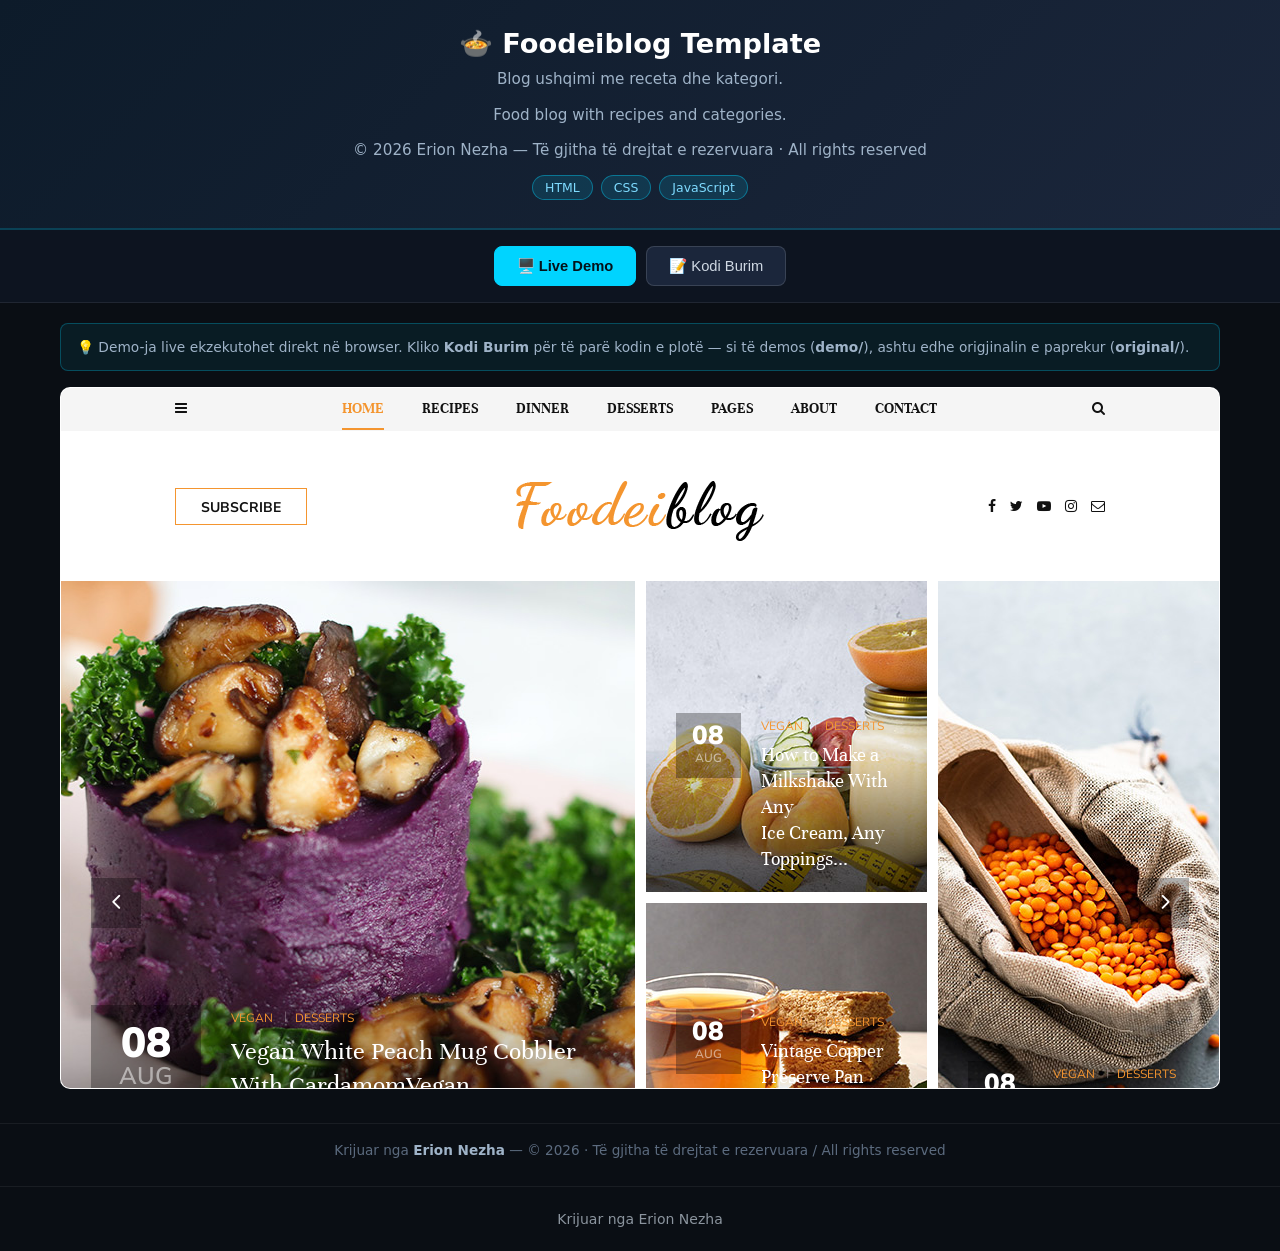
<file: index.html>
<!-- Created by Erion Nezha — © 2026 All rights reserved -->
<!DOCTYPE html>
<html lang="sq">
<head>
<meta charset="UTF-8">
<meta name="viewport" content="width=device-width, initial-scale=1.0">
<title>Foodeiblog Template — Erion Nezha</title>
<style>
*{box-sizing:border-box;margin:0;padding:0}
body{background:#0a0e14;color:#e6e6e6;font-family:'Segoe UI',system-ui,sans-serif;min-height:100vh;display:flex;flex-direction:column}
header.top{background:linear-gradient(135deg,#0d1b2a,#1b263b);padding:28px 20px;text-align:center;border-bottom:2px solid #00d4ff33}
header.top h1{font-size:1.7rem;color:#fff;margin-bottom:8px}
header.top p{color:#9fb3c8;max-width:760px;margin:0 auto 12px;line-height:1.55;font-size:.95rem}
.badges{display:flex;gap:8px;justify-content:center;flex-wrap:wrap}
.badge{background:#00d4ff22;border:1px solid #00d4ff66;color:#7fdbff;padding:4px 12px;border-radius:20px;font-size:.78rem}
.tabs{display:flex;gap:10px;justify-content:center;padding:16px;background:#0d1420;border-bottom:1px solid #ffffff14}
.tabs button{background:#1b263b;color:#cfd8e3;border:1px solid #ffffff22;padding:10px 22px;border-radius:8px;cursor:pointer;font-size:.92rem;transition:.2s}
.tabs button.active,.tabs button:hover{background:#00d4ff;color:#04121a;border-color:#00d4ff;font-weight:600}
main{flex:1;padding:20px;max-width:1200px;width:100%;margin:0 auto}
.panel{display:none}
.panel.active{display:block}
iframe.demo{width:100%;height:78vh;border:1px solid #ffffff22;border-radius:10px;background:#fff}
.codewrap{display:flex;gap:0;border:1px solid #ffffff22;border-radius:10px;overflow:hidden;height:78vh;background:#0d1117}
.tree{width:250px;min-width:200px;background:#0d1420;border-right:1px solid #ffffff14;overflow-y:auto;padding:12px;font-size:.82rem}
.tree .tfile{padding:5px 8px;border-radius:5px;cursor:pointer;color:#9fb3c8;white-space:nowrap;overflow:hidden;text-overflow:ellipsis}
.tree .tfile:hover{background:#ffffff10;color:#fff}
.tree .tfile.active{background:#00d4ff26;color:#7fdbff}
.tree .tdir{color:#5c6b7f;font-weight:600;margin-top:8px;font-size:.75rem;text-transform:uppercase;letter-spacing:.5px}
.codeview{flex:1;overflow:auto;padding:0;position:relative}
.codeview pre{padding:16px;font-family:'Consolas','Fira Code',monospace;font-size:.82rem;line-height:1.6;color:#d6deeb;white-space:pre}
.codeview .lineno{color:#4a5568;user-select:none;margin-right:12px;display:inline-block;width:32px;text-align:right}
.cbar{display:flex;gap:8px;align-items:center;padding:10px 14px;background:#0d1420;border-bottom:1px solid #ffffff14;font-size:.82rem;color:#9fb3c8;overflow-x:auto}
footer{text-align:center;padding:18px;color:#5c6b7f;font-size:.85rem;border-top:1px solid #ffffff10;margin-top:10px}
footer strong{color:#9fb3c8}
.note{background:#00d4ff12;border:1px solid #00d4ff44;border-radius:8px;padding:12px 16px;margin-bottom:16px;font-size:.86rem;color:#9fb3c8;line-height:1.6}
.kw{color:#ff7edb}.st{color:#ffd75c}.cm{color:#5c6b7f;font-style:italic}.fn{color:#7fdbff}.nm{color:#f78c6c}
@media(max-width:860px){.codewrap{flex-direction:column}.tree{width:100%;max-height:150px;border-right:none;border-bottom:1px solid #ffffff14}}
.desc-en{color:#8fa3b8;font-size:.88rem;max-width:760px;margin:0 auto 12px;line-height:1.55}.license-line{color:#c9a227;font-size:.8rem;margin-top:10px}</style>
</head>
<body>
<header class="top">
<h1>🍲 Foodeiblog Template</h1>
<p class="desc-al">Blog ushqimi me receta dhe kategori.</p>
<p class="desc-en" lang="en">Food blog with recipes and categories.</p>
<p class="license-line">© 2026 Erion Nezha — Të gjitha të drejtat e rezervuara · All rights reserved</p>
<div class="badges"><span class="badge">HTML</span><span class="badge">CSS</span><span class="badge">JavaScript</span></div>
</header>
<div class="tabs">
<button class="active" onclick="show('demo',this)">🖥️ Live Demo</button>
<button onclick="show('code',this)">📝 Kodi Burim</button>
</div>
<main>
<div class="note">💡 Demo-ja live ekzekutohet direkt në browser. Kliko <strong>Kodi Burim</strong> për të parë kodin e plotë — si të demos (<strong>demo/</strong>), ashtu edhe origjinalin e paprekur (<strong>original/</strong>).</div>
<div id="p-demo" class="panel active"><iframe class="demo" src="demo/foodeiblog-master/index.html" title="Live demo"></iframe></div>
<div id="p-code" class="panel"><div class="codewrap">
<aside class="tree" id="tree"></aside>
<div class="codeview"><div class="cbar" id="cbar"></div><div id="codebox"><pre></pre></div></div>
</div></div>
</main>
<footer>Krijuar nga <strong>Erion Nezha</strong> — © 2026 · Të gjitha të drejtat e rezervuara / All rights reserved</footer>
<script>
const TREE={"dirs":[{"name":"demo","dirs":[{"name":"foodeiblog-master","dirs":[{"name":"css","dirs":[],"files":["bootstrap.min.css","elegant-icons.css","font-awesome.min.css","owl.carousel.min.css","slicknav.min.css","style.css"]},{"name":"fonts","dirs":[],"files":["ElegantIcons.eot","ElegantIcons.svg","ElegantIcons.ttf","ElegantIcons.woff","fontawesome-webfont.eot","fontawesome-webfont.svg","fontawesome-webfont.ttf","fontawesome-webfont.woff","fontawesome-webfont.woff2","FontAwesome.otf"]},{"name":"img","dirs":[{"name":"about","dirs":[],"files":["about-1.jpg","about-2.jpg","about-3.jpg"]},{"name":"categories","dirs":[{"name":"categories-list","dirs":[],"files":["cl-1.jpg","cl-2.jpg","cl-3.jpg","cl-4.jpg","cl-5.jpg","cl-6.jpg","cl-7.jpg"]},{"name":"categories-post","dirs":[],"files":["cp-1.jpg","cp-2.jpg","cp-3.jpg","cp-4.jpg","cp-5.jpg","cp-6.jpg","cp-7.jpg","cp-8.jpg","quote.png"]},{"name":"single-post","dirs":[{"name":"comment","dirs":[],"files":["comment-1.jpg","comment-2.jpg","comment-3.jpg"]}],"files":["author-profile.jpg","quote-left.png","single-post-desc.jpg","single-post-hero.jpg"]}],"files":["cat-1.jpg","cat-2.jpg","cat-3.jpg","cat-4.jpg"]},{"name":"footer","dirs":[],"files":["instagram-avatar.jpg","ip-1.jpg","ip-2.jpg","ip-3.jpg","ip-4.jpg","ip-5.jpg","ip-6.jpg"]},{"name":"hero","dirs":[],"files":["hero-1.jpg","hero-2.jpg","hero-3.jpg","hero-4.jpg"]},{"name":"humberger","dirs":[],"files":["humberger-about.jpg","humberger-logo.png"]},{"name":"megamenu","dirs":[],"files":["p-1.jpg","p-2.jpg","p-3.jpg","p-4.jpg","p-5.jpg"]},{"name":"sidebar","dirs":[],"files":["banner.jpg","feature-post.jpg","sidebar-about.jpg"]}],"files":["logo.png","siign-in-logo.png","typography.jpg"]},{"name":"js","dirs":[],"files":["bootstrap.min.js","jquery-3.3.1.min.js","jquery.slicknav.js","main.js","owl.carousel.min.js"]},{"name":"sass","dirs":[],"files":["_404.scss","_about-page.scss","_base.scss","_categories.scss","_contact.scss","_footer.scss","_header.scss","_hero.scss","_mixins.scss","_responsive.scss","_sidebar.scss","_signin.scss","_single-post.scss","_typography.scss","_variable.scss","style.scss"]},{"name":"Source","dirs":[],"files":["bootstrap-4.4.1-dist.zip","font-awesome-4.7.0.zip","OwlCarousel2-2.3.4.zip","SlickNav-master.zip"]}],"files":["404.html","about.html","categories-grid.html","categories-list.html","contact.html","foodieiblog-free-template.jpg","index.html","main.html","readme.txt","signin.html","single-post.html","typography.html"]}],"files":[]},{"name":"original","dirs":[{"name":"foodeiblog-master","dirs":[{"name":"foodeiblog-master","dirs":[{"name":"css","dirs":[],"files":["bootstrap.min.css","elegant-icons.css","font-awesome.min.css","owl.carousel.min.css","slicknav.min.css","style.css"]},{"name":"fonts","dirs":[],"files":["ElegantIcons.eot","ElegantIcons.svg","ElegantIcons.ttf","ElegantIcons.woff","fontawesome-webfont.eot","fontawesome-webfont.svg","fontawesome-webfont.ttf","fontawesome-webfont.woff","fontawesome-webfont.woff2","FontAwesome.otf"]},{"name":"img","dirs":[{"name":"about","dirs":[],"files":["about-1.jpg","about-2.jpg","about-3.jpg"]},{"name":"categories","dirs":[{"name":"categories-list","dirs":[],"files":["cl-1.jpg","cl-2.jpg","cl-3.jpg","cl-4.jpg","cl-5.jpg","cl-6.jpg","cl-7.jpg"]},{"name":"categories-post","dirs":[],"files":["cp-1.jpg","cp-2.jpg","cp-3.jpg","cp-4.jpg","cp-5.jpg","cp-6.jpg","cp-7.jpg","cp-8.jpg","quote.png"]},{"name":"single-post","dirs":[{"name":"comment","dirs":[],"files":["comment-1.jpg","comment-2.jpg","comment-3.jpg"]}],"files":["author-profile.jpg","quote-left.png","single-post-desc.jpg","single-post-hero.jpg"]}],"files":["cat-1.jpg","cat-2.jpg","cat-3.jpg","cat-4.jpg"]},{"name":"footer","dirs":[],"files":["instagram-avatar.jpg","ip-1.jpg","ip-2.jpg","ip-3.jpg","ip-4.jpg","ip-5.jpg","ip-6.jpg"]},{"name":"hero","dirs":[],"files":["hero-1.jpg","hero-2.jpg","hero-3.jpg","hero-4.jpg"]},{"name":"humberger","dirs":[],"files":["humberger-about.jpg","humberger-logo.png"]},{"name":"megamenu","dirs":[],"files":["p-1.jpg","p-2.jpg","p-3.jpg","p-4.jpg","p-5.jpg"]},{"name":"sidebar","dirs":[],"files":["banner.jpg","feature-post.jpg","sidebar-about.jpg"]}],"files":["logo.png","siign-in-logo.png","typography.jpg"]},{"name":"js","dirs":[],"files":["bootstrap.min.js","jquery-3.3.1.min.js","jquery.slicknav.js","main.js","owl.carousel.min.js"]},{"name":"sass","dirs":[],"files":["_404.scss","_about-page.scss","_base.scss","_categories.scss","_contact.scss","_footer.scss","_header.scss","_hero.scss","_mixins.scss","_responsive.scss","_sidebar.scss","_signin.scss","_single-post.scss","_typography.scss","_variable.scss","style.scss"]},{"name":"Source","dirs":[],"files":["bootstrap-4.4.1-dist.zip","font-awesome-4.7.0.zip","OwlCarousel2-2.3.4.zip","SlickNav-master.zip"]}],"files":["404.html","about.html","categories-grid.html","categories-list.html","contact.html","foodieiblog-free-template.jpg","index.html","main.html","readme.txt","signin.html","single-post.html","typography.html"]}],"files":[]}],"files":[]}],"files":[]};
function show(id,btn){document.querySelectorAll('.panel').forEach(p=>p.classList.remove('active'));document.getElementById('p-'+id).classList.add('active');document.querySelectorAll('.tabs button').forEach(b=>b.classList.remove('active'));btn.classList.add('active');}
const BINRE=/\.(png|jpe?g|gif|svg|ico|exe|class|o|jar|dat|ogg|mp3|wav|ttf|woff2?|eot|pdf|zip|rar|db|sqlite)$/i;
function escAttr(s){return s.replace(/&/g,'&amp;').replace(/"/g,'&quot;').replace(/</g,'&lt;');}
function buildTree(){
  const t=document.getElementById('tree');let html='';
  const walk=(node,prefix)=>{node.dirs.forEach(d=>{html+='<div class="tdir">📁 '+escAttr(prefix+d.name)+'</div>';walk(d,prefix+d.name+'/');});node.files.forEach(f=>{html+='<div class="tfile" data-p="'+escAttr(prefix+f)+'">📄 '+escAttr(f)+'</div>';});};
  walk(TREE,'');t.innerHTML=html;
  t.querySelectorAll('.tfile').forEach(el=>el.onclick=()=>openFile(el.dataset.p,el));
  const first=t.querySelector('.tfile');if(first)openFile(first.dataset.p,first);
}
async function openFile(path,el){
  document.querySelectorAll('.tfile').forEach(e=>e.classList.remove('active'));el.classList.add('active');
  document.getElementById('cbar').textContent=path;
  const box=document.getElementById('codebox');
  if(BINRE.test(path)){box.innerHTML='<pre>📦 File binar — nuk shfaqet si tekst. (përmbajtja origjinale ruhet e paprekur)</pre>';return;}
  try{const r=await fetch(encodeURI(path));if(!r.ok)throw 0;const txt=await r.text();
    box.innerHTML='<pre>'+hl(txt)+'</pre>';
  }catch(e){box.innerHTML='<pre>Deshtoi leximi i file-it.</pre>';}
}
function hl(code){
  const esc=s=>s.replace(/&/g,'&amp;').replace(/</g,'&lt;').replace(/>/g,'&gt;');
  const tok=/(\/\/[^\n]*|\/\*[\s\S]*?\*\/|#[^\n]*|<!--[\s\S]*?-->)|("[^"\n]*"|'[^'\n]*')|\b(import|from|as|def|return|if|elif|else|for|while|in|not|and|or|class|try|except|finally|with|lambda|pass|break|continue|print|var|let|const|function|new|this|null|true|false|public|static|void|int|char|float|double|struct|include|=>)\b|\b(\d+(\.\d+)?)\b/g;
  let out='',last=0,m;
  while((m=tok.exec(code))!==null){
    out+=esc(code.slice(last,m.index));
    const cls=m[1]?'cm':m[2]?'st':m[3]?'kw':'nm';
    out+='<span class="'+cls+'">'+esc(m[0])+'</span>';
    last=m.index+m[0].length;
  }
  out+=esc(code.slice(last));
  return out.split('\n').map((l,i)=>'<span class="lineno">'+(i+1)+'</span>'+(l||' ')).join('\n');
}
buildTree();
</script>
<footer style="text-align:center;padding:24px 16px;color:#8b949e;font-family:system-ui,sans-serif;font-size:14px;">Krijuar nga Erion Nezha</footer>
</body>
</html>
</file>
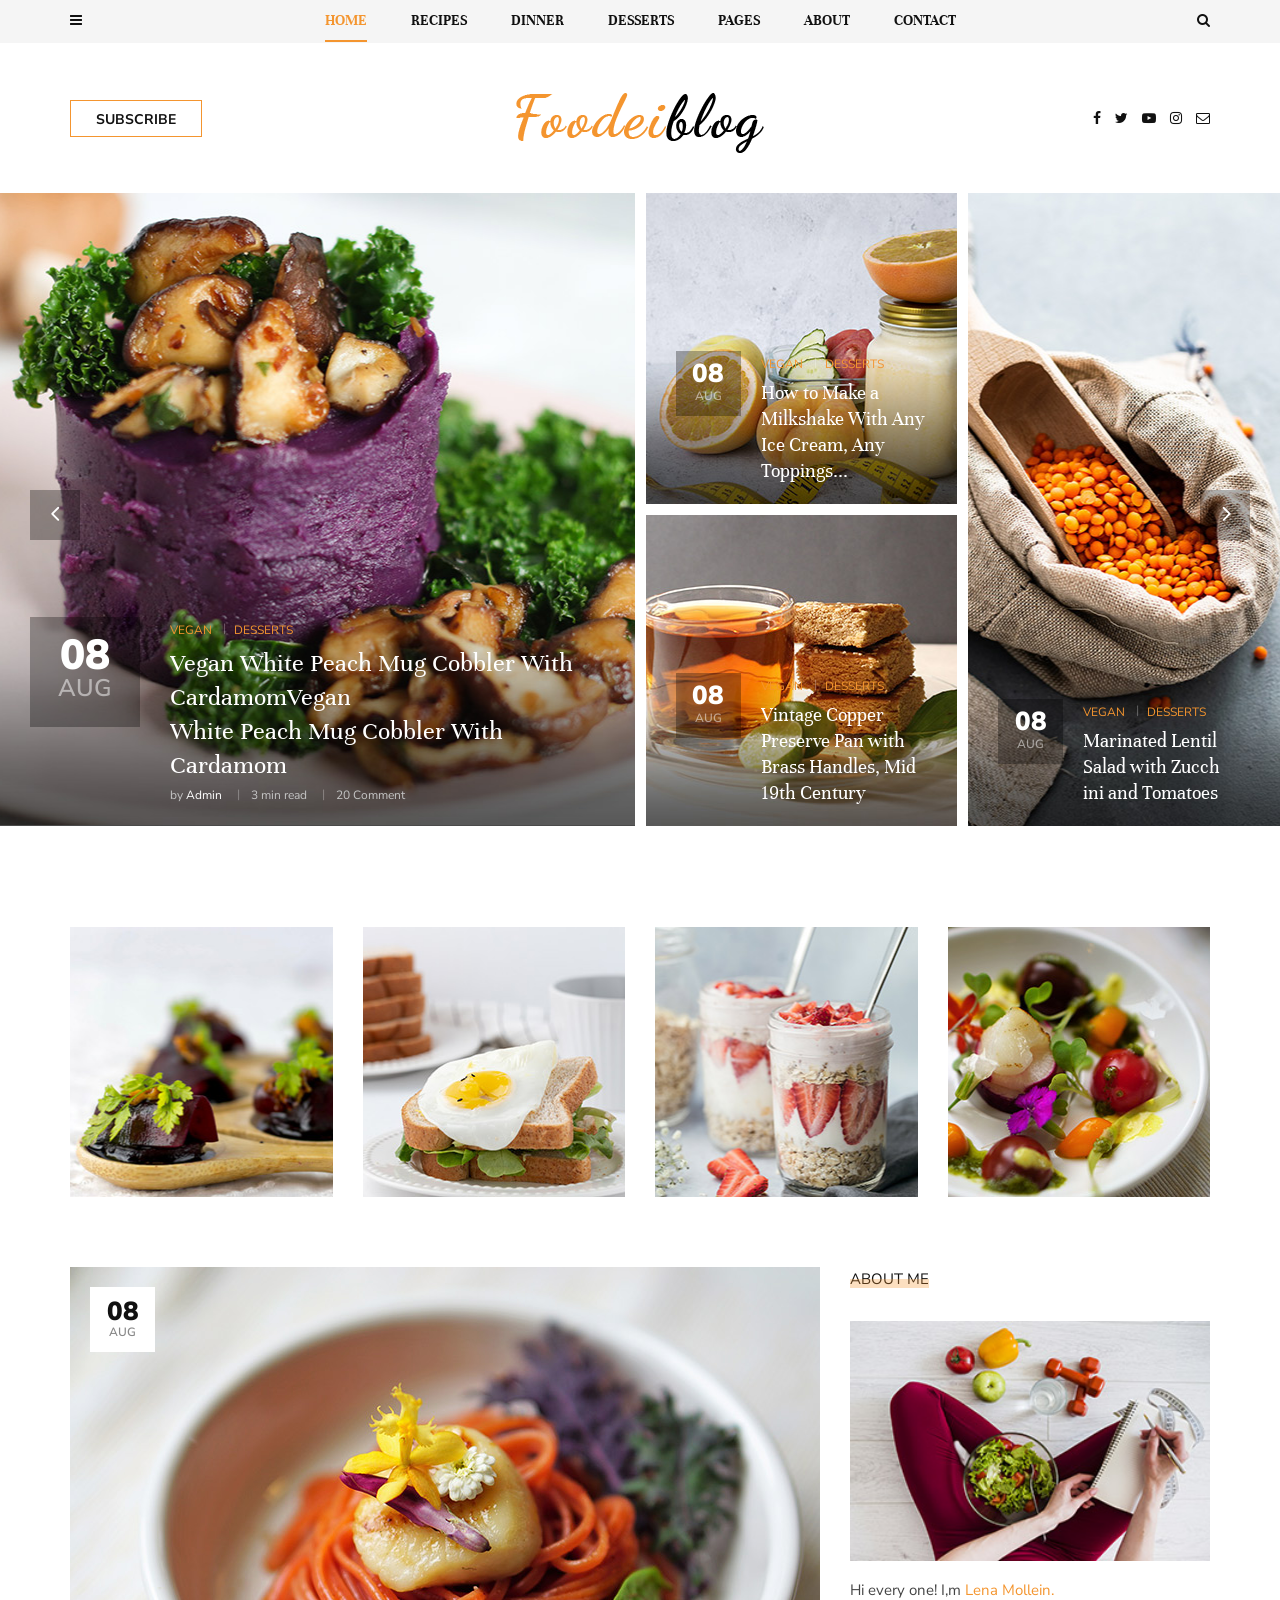
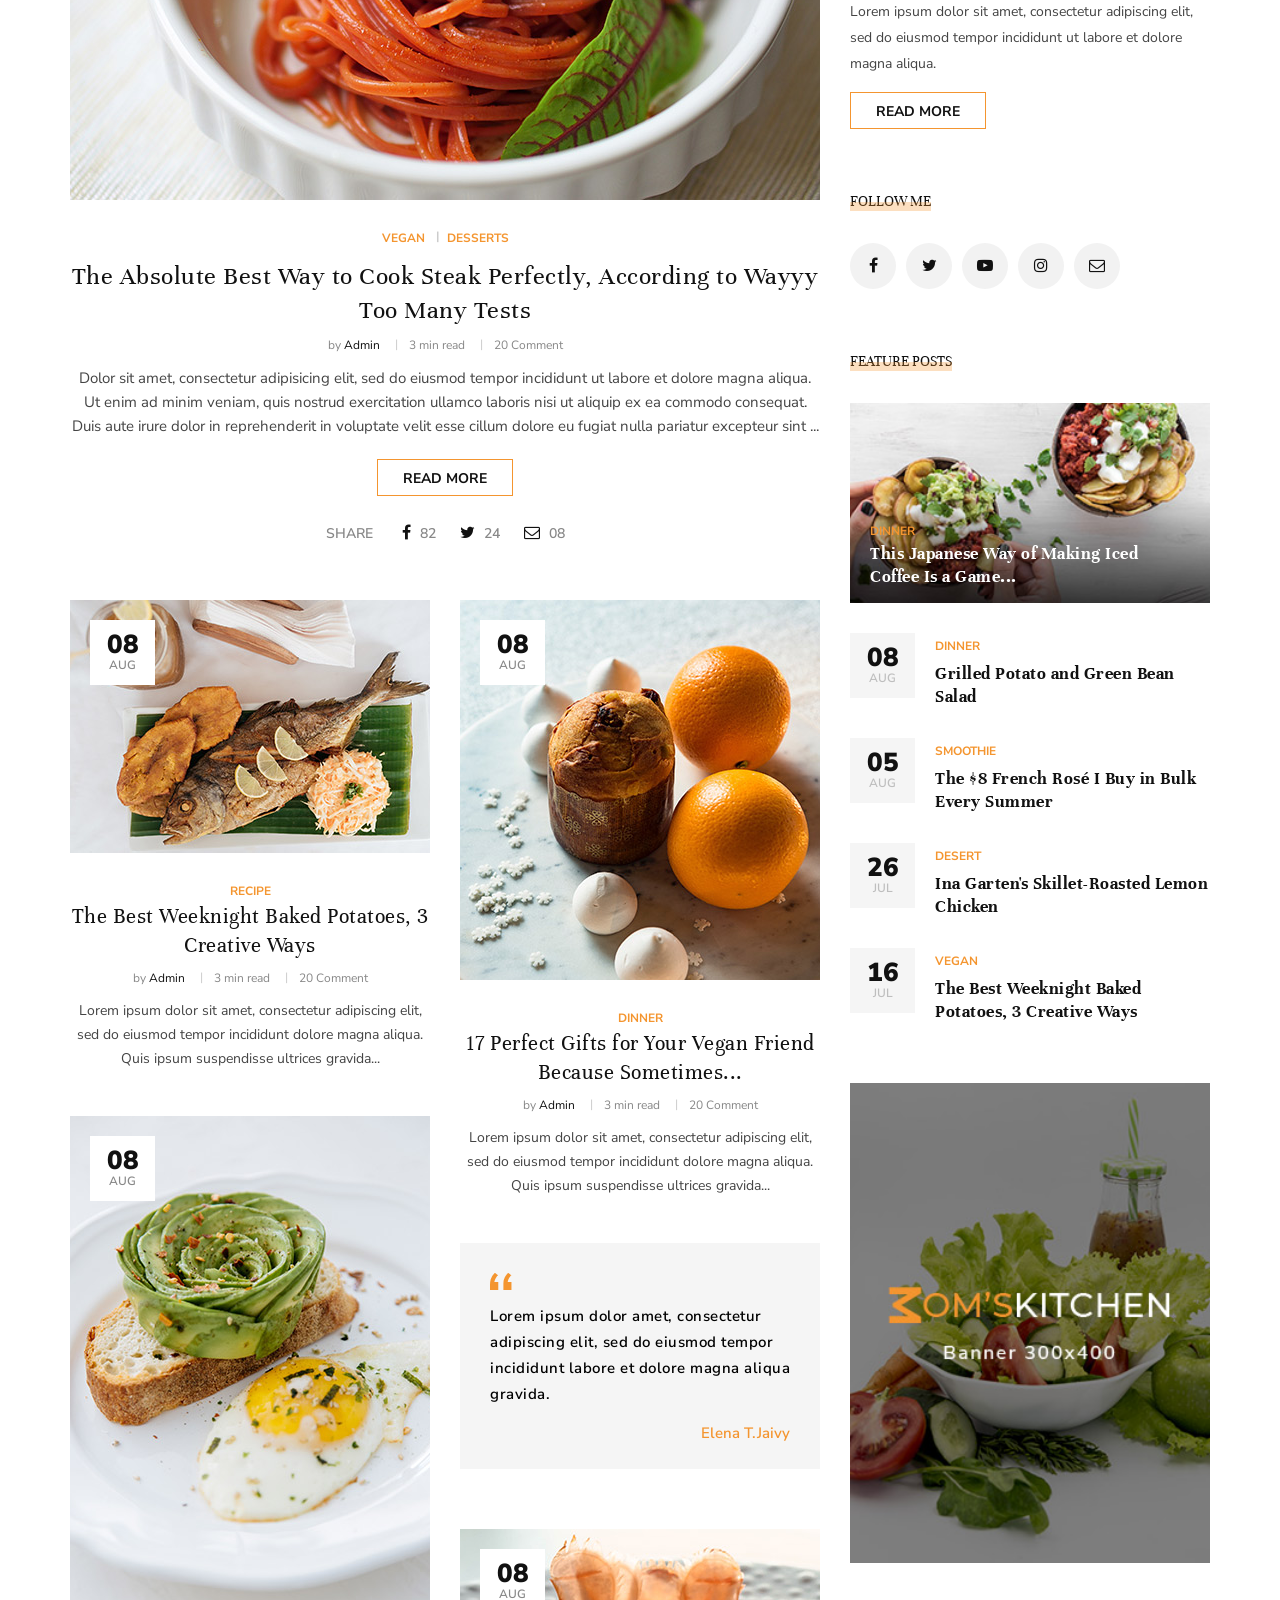
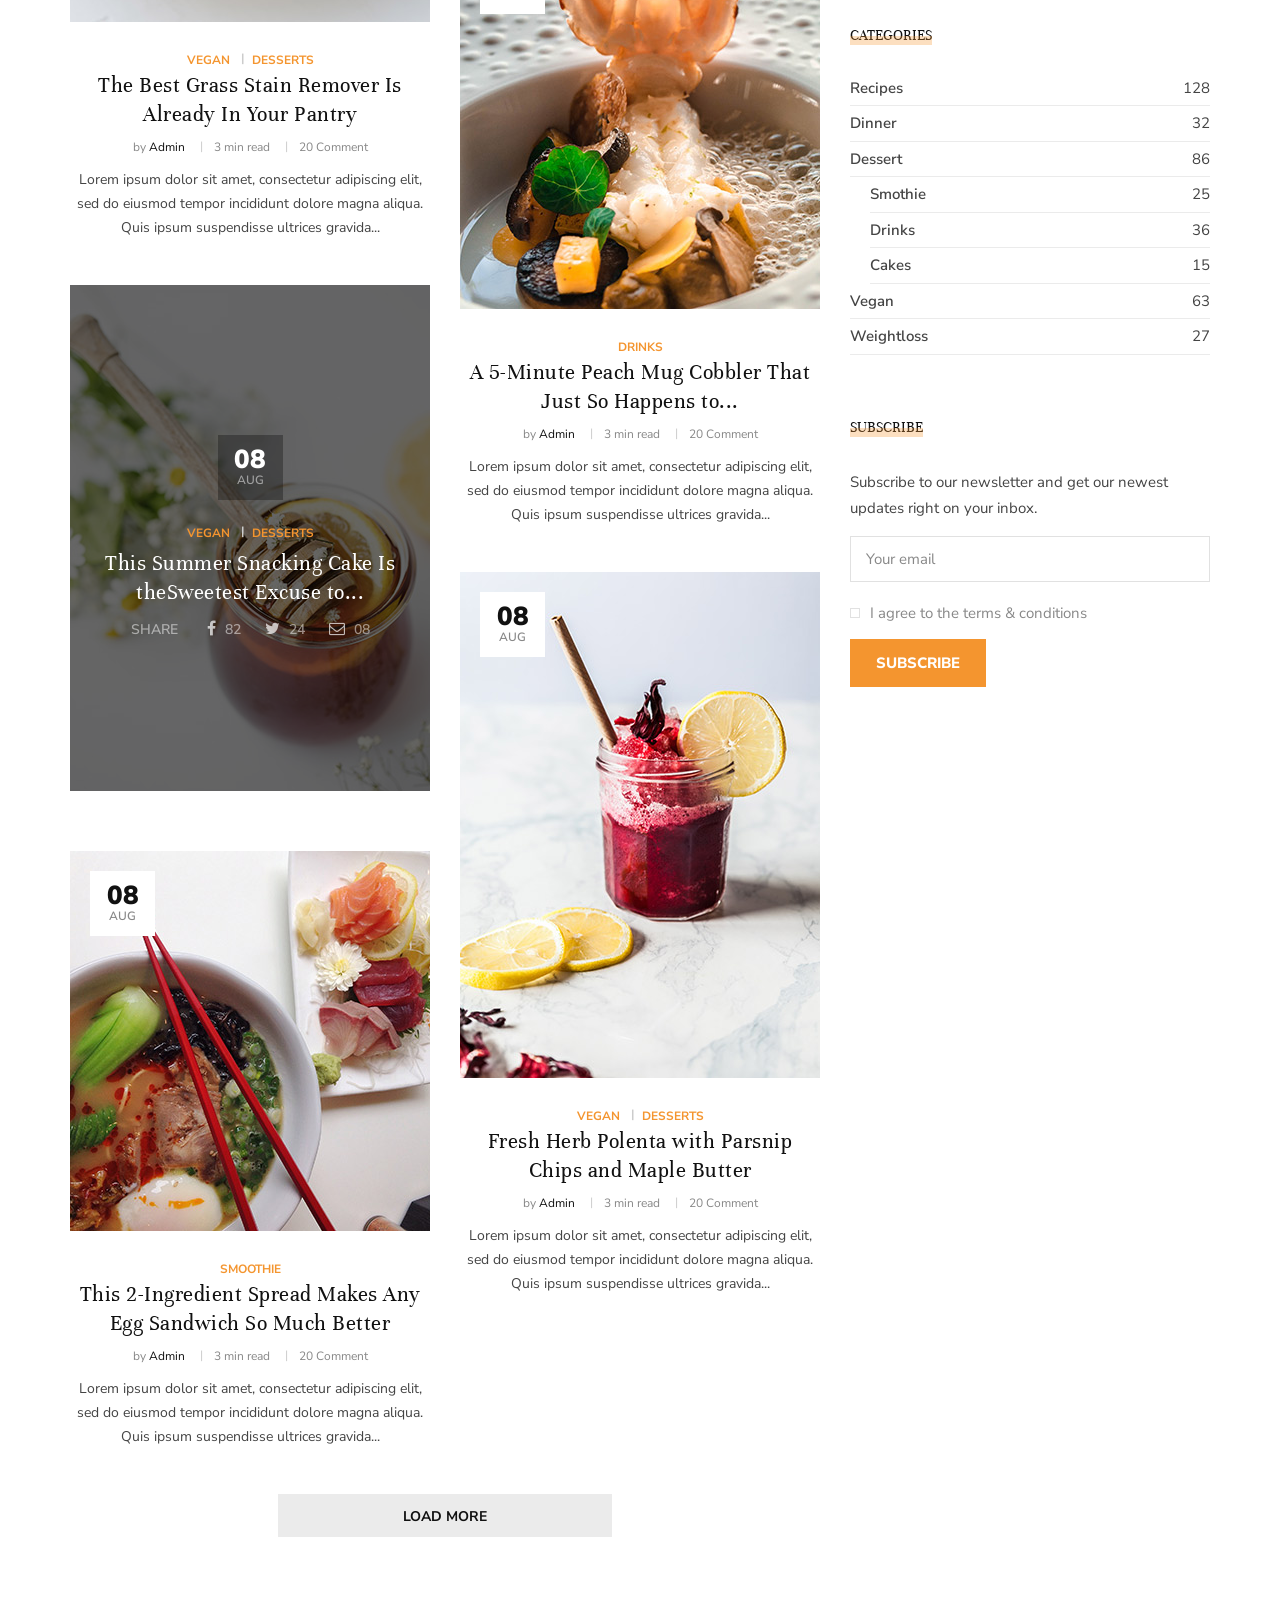
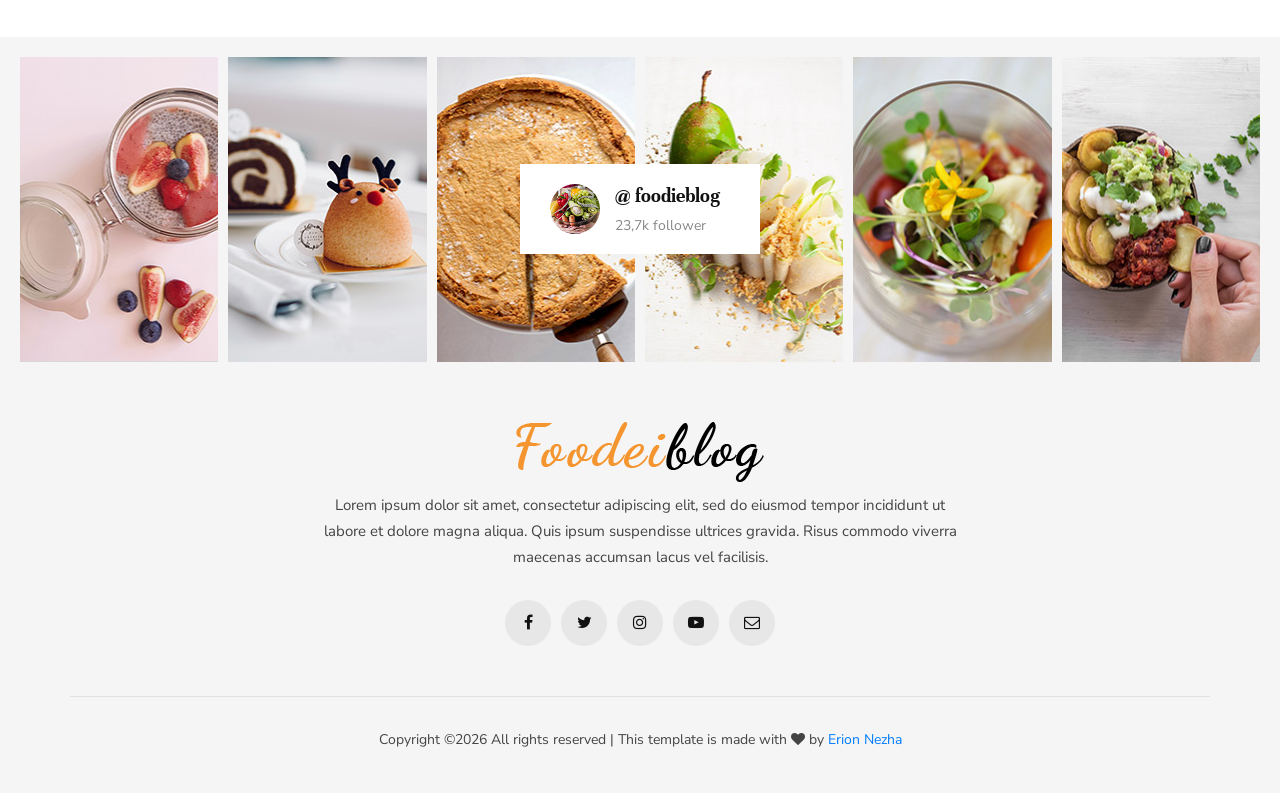
<file: demo/foodeiblog-master/index.html>
<!-- Created by Erion Nezha — © 2026 All rights reserved -->
<!DOCTYPE html>
<html lang="zxx">

<head>
    <meta charset="UTF-8">
    <meta name="description" content="Foodeiblog Template">
    <meta name="keywords" content="Foodeiblog, unica, creative, html">
    <meta name="viewport" content="width=device-width, initial-scale=1.0">
    <meta http-equiv="X-UA-Compatible" content="ie=edge">
    <title>Foodeiblog | Template</title>

    <!-- Google Font -->
    <link href="https://fonts.googleapis.com/css?family=Nunito+Sans:300,400,600,700,800,900&display=swap"
        rel="stylesheet">
    <link href="https://fonts.googleapis.com/css?family=Unna:400,700&display=swap" rel="stylesheet">

    <!-- Css Styles -->
    <link rel="stylesheet" href="css/bootstrap.min.css" type="text/css">
    <link rel="stylesheet" href="css/font-awesome.min.css" type="text/css">
    <link rel="stylesheet" href="css/elegant-icons.css" type="text/css">
    <link rel="stylesheet" href="css/owl.carousel.min.css" type="text/css">
    <link rel="stylesheet" href="css/slicknav.min.css" type="text/css">
    <link rel="stylesheet" href="css/style.css" type="text/css">
</head>

<body>
    <!-- Page Preloder -->
    <div id="preloder">
        <div class="loader"></div>
    </div>

    <!-- Humberger Begin -->
    <div class="humberger__menu__overlay"></div>
    <div class="humberger__menu__wrapper">
        <div class="humberger__menu__logo">
            <a href="./index.html"><img src="img/humberger/humberger-logo.png" alt=""></a>
        </div>
        <nav class="humberger__menu__nav mobile-menu">
            <ul>
                <li><a href="./index.html">Home</a></li>
                <li><a href="#">Recipes</a></li>
                <li><a href="#">Dinner</a></li>
                <li><a href="#">Desserts</a></li>
                <li class="dropdown"><a href="#">Pages</a>
                    <ul class="dropdown__menu">
                        <li><a href="./categories-grid.html">Categories Grid</a></li>
                        <li><a href="./categories-list.html">Categories List</a></li>
                        <li><a href="./single-post.html">Single Post</a></li>
                        <li><a href="./signin.html">Sign In</a></li>
                        <li><a href="./404.html">404</a></li>
                        <li><a href="./typography.html">Typography</a></li>
                    </ul>
                </li>
                <li><a href="./about.html">About</a></li>
                <li><a href="./contact.html">Contact</a></li>
            </ul>
        </nav>
        <div id="mobile-menu-wrap"></div>
        <div class="humberger__menu__about">
            <div class="humberger__menu__title sidebar__item__title">
                <h6>About me</h6>
            </div>
            <img src="img/humberger/humberger-about.jpg" alt="">
            <h6>Hi every one! I,m Lena Mollein.</h6>
            <p>Lorem ipsum dolor sit amet, consectetur adipiscing elit, sed do eiusmod tempor incididunt ut labore et
                dolore magna aliqua.</p>
            <div class="humberger__menu__about__social sidebar__item__follow__links">
                <a href="#"><i class="fa fa-facebook"></i></a>
                <a href="#"><i class="fa fa-twitter"></i></a>
                <a href="#"><i class="fa fa-youtube-play"></i></a>
                <a href="#"><i class="fa fa-instagram"></i></a>
                <a href="#"><i class="fa fa-envelope-o"></i></a>
            </div>
        </div>
        <div class="humberger__menu__subscribe">
            <div class="humberger__menu__title sidebar__item__title">
                <h6>Subscribe</h6>
            </div>
            <p>Subscribe to our newsletter and get our newest updates right on your inbox.</p>
            <form action="#">
                <input type="text" class="email-input" placeholder="Your email">
                <label for="agree-check">
                    I agree to the terms & conditions
                    <input type="checkbox" id="agree-check">
                    <span class="checkmark"></span>
                </label>
                <button type="submit" class="site-btn">Subscribe</button>
            </form>
        </div>
    </div>
    <!-- Humberger End -->

    <!-- Header Section Begin -->
    <header class="header">
        <div class="header__top">
            <div class="container">
                <div class="row">
                    <div class="col-lg-2 col-md-1 col-6 order-md-1 order-1">
                        <div class="header__humberger">
                            <i class="fa fa-bars humberger__open"></i>
                        </div>
                    </div>
                    <div class="col-lg-8 col-md-10 order-md-2 order-3">
                        <nav class="header__menu">
                            <ul>
                                <li class="active"><a href="./index.html">Home</a></li>
                                <li><a href="#">Recipes</a>
                                    <div class="header__megamenu__wrapper">
                                        <div class="header__megamenu">
                                            <div class="header__megamenu__item">
                                                <div class="header__megamenu__item--pic set-bg"
                                                    data-setbg="img/megamenu/p-1.jpg">
                                                    <div class="label">Vegan</div>
                                                </div>
                                                <div class="header__megamenu__item--text">
                                                    <h5><a href="#">How to Make a Milkshake With Any Ice Cream ...</a>
                                                    </h5>
                                                </div>
                                            </div>
                                            <div class="header__megamenu__item">
                                                <div class="header__megamenu__item--pic set-bg"
                                                    data-setbg="img/megamenu/p-2.jpg">
                                                    <div class="label">Vegan</div>
                                                </div>
                                                <div class="header__megamenu__item--text">
                                                    <h5><a href="#">How to Make a Milkshake With Any Ice Cream ...</a>
                                                    </h5>
                                                </div>
                                            </div>
                                            <div class="header__megamenu__item">
                                                <div class="header__megamenu__item--pic set-bg"
                                                    data-setbg="img/megamenu/p-3.jpg">
                                                    <div class="label">Vegan</div>
                                                </div>
                                                <div class="header__megamenu__item--text">
                                                    <h5><a href="#">How to Make a Milkshake With Any Ice Cream ...</a>
                                                    </h5>
                                                </div>
                                            </div>
                                            <div class="header__megamenu__item">
                                                <div class="header__megamenu__item--pic set-bg"
                                                    data-setbg="img/megamenu/p-4.jpg">
                                                    <div class="label">Vegan</div>
                                                </div>
                                                <div class="header__megamenu__item--text">
                                                    <h5><a href="#">How to Make a Milkshake With Any Ice Cream ...</a>
                                                    </h5>
                                                </div>
                                            </div>
                                            <div class="header__megamenu__item">
                                                <div class="header__megamenu__item--pic set-bg"
                                                    data-setbg="img/megamenu/p-5.jpg">
                                                    <div class="label">Vegan</div>
                                                </div>
                                                <div class="header__megamenu__item--text">
                                                    <h5><a href="#">How to Make a Milkshake With Any Ice Cream ...</a>
                                                    </h5>
                                                </div>
                                            </div>
                                        </div>
                                    </div>
                                </li>
                                <li><a href="#">Dinner</a></li>
                                <li><a href="#">Desserts</a></li>
                                <li class="dropdown"><a href="#">Pages</a>
                                    <ul class="dropdown__menu">
                                        <li><a href="./categories-grid.html">Categories Grid</a></li>
                                        <li><a href="./categories-list.html">Categories List</a></li>
                                        <li><a href="./single-post.html">Single Post</a></li>
                                        <li><a href="./signin.html">Sign In</a></li>
                                        <li><a href="./404.html">404</a></li>
                                        <li><a href="./typography.html">Typography</a></li>
                                    </ul>
                                </li>
                                <li><a href="./about.html">About</a></li>
                                <li><a href="./contact.html">Contact</a></li>
                            </ul>
                        </nav>
                    </div>
                    <div class="col-lg-2 col-md-1 col-6 order-md-3 order-2">
                        <div class="header__search">
                            <i class="fa fa-search search-switch"></i>
                        </div>
                    </div>
                </div>
            </div>
        </div>
        <div class="container">
            <div class="row">
                <div class="col-lg-3 col-md-3">
                    <div class="header__btn">
                        <a href="./signin.html" class="primary-btn">Subscribe</a>
                    </div>
                </div>
                <div class="col-lg-6 col-md-6">
                    <div class="header__logo">
                        <a href="./index.html"><img src="img/logo.png" alt=""></a>
                    </div>
                </div>
                <div class="col-lg-3 col-md-3">
                    <div class="header__social">
                        <a href="#"><i class="fa fa-facebook"></i></a>
                        <a href="#"><i class="fa fa-twitter"></i></a>
                        <a href="#"><i class="fa fa-youtube-play"></i></a>
                        <a href="#"><i class="fa fa-instagram"></i></a>
                        <a href="#"><i class="fa fa-envelope-o"></i></a>
                    </div>
                </div>
            </div>
        </div>
    </header>
    <!-- Header Section End -->

    <!-- Hero Section Begin -->
    <section class="hero">
        <div class="hero__slider owl-carousel">
            <div class="hero__item">
                <div class="container-fluid">
                    <div class="row">
                        <div class="col-lg-6 p-0">
                            <div class="hero__inside__item hero__inside__item--wide set-bg"
                                data-setbg="img/hero/hero-1.jpg">
                                <div class="hero__inside__item__text">
                                    <div class="hero__inside__item--meta">
                                        <span>08</span>
                                        <p>Aug</p>
                                    </div>
                                    <div class="hero__inside__item--text">
                                        <ul class="label">
                                            <li>Vegan</li>
                                            <li>Desserts</li>
                                        </ul>
                                        <h4>Vegan White Peach Mug Cobbler With CardamomVegan<br /> White Peach Mug
                                            Cobbler With Cardamom</h4>
                                        <ul class="widget">
                                            <li>by <span>Admin</span></li>
                                            <li>3 min read</li>
                                            <li>20 Comment</li>
                                        </ul>
                                    </div>
                                </div>
                            </div>
                        </div>
                        <div class="col-lg-3 col-md-6  p-0">
                            <div class="hero__inside__item hero__inside__item--small set-bg"
                                data-setbg="img/hero/hero-2.jpg">
                                <div class="hero__inside__item__text">
                                    <div class="hero__inside__item--meta">
                                        <span>08</span>
                                        <p>Aug</p>
                                    </div>
                                    <div class="hero__inside__item--text">
                                        <ul class="label">
                                            <li>Vegan</li>
                                            <li>Desserts</li>
                                        </ul>
                                        <h5>How to Make a Milkshake With Any <br />Ice Cream, Any Toppings...</h5>
                                    </div>
                                </div>
                            </div>
                            <div class="hero__inside__item hero__inside__item--small set-bg"
                                data-setbg="img/hero/hero-3.jpg">
                                <div class="hero__inside__item__text">
                                    <div class="hero__inside__item--meta">
                                        <span>08</span>
                                        <p>Aug</p>
                                    </div>
                                    <div class="hero__inside__item--text">
                                        <ul class="label">
                                            <li>Vegan</li>
                                            <li>Desserts</li>
                                        </ul>
                                        <h5>Vintage Copper Preserve Pan with <br />Brass Handles, Mid 19th Century</h5>
                                    </div>
                                </div>
                            </div>
                        </div>
                        <div class="col-lg-3 col-md-6  p-0">
                            <div class="hero__inside__item set-bg" data-setbg="img/hero/hero-4.jpg">
                                <div class="hero__inside__item__text">
                                    <div class="hero__inside__item--meta">
                                        <span>08</span>
                                        <p>Aug</p>
                                    </div>
                                    <div class="hero__inside__item--text">
                                        <ul class="label">
                                            <li>Vegan</li>
                                            <li>Desserts</li>
                                        </ul>
                                        <h5>Marinated Lentil Salad with Zucch <br />ini and Tomatoes</h5>
                                    </div>
                                </div>
                            </div>
                        </div>
                    </div>
                </div>
            </div>
            <div class="hero__item">
                <div class="container-fluid">
                    <div class="row">
                        <div class="col-lg-6 p-0">
                            <div class="hero__inside__item hero__inside__item--wide set-bg"
                                data-setbg="img/hero/hero-1.jpg">
                                <div class="hero__inside__item__text">
                                    <div class="hero__inside__item--meta">
                                        <span>08</span>
                                        <p>Aug</p>
                                    </div>
                                    <div class="hero__inside__item--text">
                                        <ul class="label">
                                            <li>Vegan</li>
                                            <li>Desserts</li>
                                        </ul>
                                        <h4>Vegan White Peach Mug Cobbler With CardamomVegan<br /> White Peach Mug
                                            Cobbler With Cardamom</h4>
                                        <ul class="widget">
                                            <li>by <span>Admin</span></li>
                                            <li>3 min read</li>
                                            <li>20 Comment</li>
                                        </ul>
                                    </div>
                                </div>
                            </div>
                        </div>
                        <div class="col-lg-3 col-md-6 p-0">
                            <div class="hero__inside__item hero__inside__item--small set-bg"
                                data-setbg="img/hero/hero-3.jpg">
                                <div class="hero__inside__item__text">
                                    <div class="hero__inside__item--meta">
                                        <span>08</span>
                                        <p>Aug</p>
                                    </div>
                                    <div class="hero__inside__item--text">
                                        <ul class="label">
                                            <li>Vegan</li>
                                            <li>Desserts</li>
                                        </ul>
                                        <h5>How to Make a Milkshake With Any <br />Ice Cream, Any Toppings...</h5>
                                    </div>
                                </div>
                            </div>
                            <div class="hero__inside__item hero__inside__item--small set-bg"
                                data-setbg="img/hero/hero-2.jpg">
                                <div class="hero__inside__item__text">
                                    <div class="hero__inside__item--meta">
                                        <span>08</span>
                                        <p>Aug</p>
                                    </div>
                                    <div class="hero__inside__item--text">
                                        <ul class="label">
                                            <li>Vegan</li>
                                            <li>Desserts</li>
                                        </ul>
                                        <h5>Vintage Copper Preserve Pan with <br />Brass Handles, Mid 19th Century</h5>
                                    </div>
                                </div>
                            </div>
                        </div>
                        <div class="col-lg-3 col-md-6 p-0">
                            <div class="hero__inside__item set-bg" data-setbg="img/hero/hero-4.jpg">
                                <div class="hero__inside__item__text">
                                    <div class="hero__inside__item--meta">
                                        <span>08</span>
                                        <p>Aug</p>
                                    </div>
                                    <div class="hero__inside__item--text">
                                        <ul class="label">
                                            <li>Vegan</li>
                                            <li>Desserts</li>
                                        </ul>
                                        <h5>Marinated Lentil Salad with Zucch <br />ini and Tomatoes</h5>
                                    </div>
                                </div>
                            </div>
                        </div>
                    </div>
                </div>
            </div>
        </div>
    </section>
    <!-- Hero Section End -->

    <!-- Categories Section Begin -->
    <section class="categories spad">
        <div class="container">
            <div class="row">
                <div class="col-lg-3 col-md-6 col-sm-6">
                    <div class="categories__item set-bg" data-setbg="img/categories/cat-1.jpg">
                        <div class="categories__hover__text">
                            <h5>Dinner</h5>
                            <p>28 articles</p>
                        </div>
                    </div>
                </div>
                <div class="col-lg-3 col-md-6 col-sm-6">
                    <div class="categories__item set-bg" data-setbg="img/categories/cat-2.jpg">
                        <div class="categories__hover__text">
                            <h5>Dinner</h5>
                            <p>28 articles</p>
                        </div>
                    </div>
                </div>
                <div class="col-lg-3 col-md-6 col-sm-6">
                    <div class="categories__item set-bg" data-setbg="img/categories/cat-3.jpg">
                        <div class="categories__hover__text">
                            <h5>Dinner</h5>
                            <p>28 articles</p>
                        </div>
                    </div>
                </div>
                <div class="col-lg-3 col-md-6 col-sm-6">
                    <div class="categories__item set-bg" data-setbg="img/categories/cat-4.jpg">
                        <div class="categories__hover__text">
                            <h5>Dinner</h5>
                            <p>28 articles</p>
                        </div>
                    </div>
                </div>
            </div>
        </div>
        <div class="categories__post">
            <div class="container">
                <div class="row">
                    <div class="col-lg-8 col-md-8">
                        <div class="categories__post__item categories__post__item--large">
                            <div class="categories__post__item__pic set-bg"
                                data-setbg="img/categories/categories-post/cp-1.jpg">
                                <div class="post__meta">
                                    <h4>08</h4>
                                    <span>Aug</span>
                                </div>
                            </div>
                            <div class="categories__post__item__text">
                                <ul class="post__label--large">
                                    <li>Vegan</li>
                                    <li>Desserts</li>
                                </ul>
                                <h3><a href="#">The Absolute Best Way to Cook Steak Perfectly, According to Wayyy Too
                                        Many Tests</a></h3>
                                <ul class="post__widget">
                                    <li>by <span>Admin</span></li>
                                    <li>3 min read</li>
                                    <li>20 Comment</li>
                                </ul>
                                <p>Dolor sit amet, consectetur adipisicing elit, sed do eiusmod tempor incididunt ut
                                    labore et dolore magna aliqua. Ut enim ad minim veniam, quis nostrud exercitation
                                    ullamco laboris nisi ut aliquip ex ea commodo consequat. Duis aute irure dolor in
                                    reprehenderit in voluptate velit esse cillum dolore eu fugiat nulla pariatur
                                    excepteur sint ...</p>
                                <a href="#" class="primary-btn">Read more</a>
                                <div class="post__social">
                                    <span>Share</span>
                                    <a href="#"><i class="fa fa-facebook"></i> <span>82</span></a>
                                    <a href="#"><i class="fa fa-twitter"></i> <span>24</span></a>
                                    <a href="#"><i class="fa fa-envelope-o"></i> <span>08</span></a>
                                </div>
                            </div>
                        </div>
                        <div class="row">
                            <div class="col-lg-6 col-md-6 col-sm-6">
                                <div class="categories__post__item">
                                    <div class="categories__post__item__pic small__item set-bg"
                                        data-setbg="img/categories/categories-post/cp-2.jpg">
                                        <div class="post__meta">
                                            <h4>08</h4>
                                            <span>Aug</span>
                                        </div>
                                    </div>
                                    <div class="categories__post__item__text">
                                        <span class="post__label">Recipe</span>
                                        <h3><a href="#">The Best Weeknight Baked Potatoes, 3 Creative Ways</a></h3>
                                        <ul class="post__widget">
                                            <li>by <span>Admin</span></li>
                                            <li>3 min read</li>
                                            <li>20 Comment</li>
                                        </ul>
                                        <p>Lorem ipsum dolor sit amet, consectetur adipiscing elit, sed do eiusmod
                                            tempor incididunt dolore magna aliqua. Quis ipsum suspendisse ultrices
                                            gravida...</p>
                                    </div>
                                </div>
                                <div class="categories__post__item">
                                    <div class="categories__post__item__pic set-bg"
                                        data-setbg="img/categories/categories-post/cp-4.jpg">
                                        <div class="post__meta">
                                            <h4>08</h4>
                                            <span>Aug</span>
                                        </div>
                                    </div>
                                    <div class="categories__post__item__text">
                                        <ul class="post__label--large">
                                            <li>Vegan</li>
                                            <li>Desserts</li>
                                        </ul>
                                        <h3><a href="#">The Best Grass Stain Remover Is Already In Your Pantry</a></h3>
                                        <ul class="post__widget">
                                            <li>by <span>Admin</span></li>
                                            <li>3 min read</li>
                                            <li>20 Comment</li>
                                        </ul>
                                        <p>Lorem ipsum dolor sit amet, consectetur adipiscing elit, sed do eiusmod
                                            tempor incididunt dolore magna aliqua. Quis ipsum suspendisse ultrices
                                            gravida...</p>
                                    </div>
                                </div>
                                <div class="categories__post__item__plain set-bg"
                                    data-setbg="img/categories/categories-post/cp-6.jpg">
                                    <div class="categories__post__item__text">
                                        <div class="post__meta">
                                            <h4>08</h4>
                                            <span>Aug</span>
                                        </div>
                                        <ul class="post__label--large">
                                            <li>Vegan</li>
                                            <li>Desserts</li>
                                        </ul>
                                        <h3><a href="#">This Summer Snacking Cake Is theSweetest Excuse to...</a></h3>
                                        <div class="post__social">
                                            <span>Share</span>
                                            <a href="#"><i class="fa fa-facebook"></i> <span>82</span></a>
                                            <a href="#"><i class="fa fa-twitter"></i> <span>24</span></a>
                                            <a href="#"><i class="fa fa-envelope-o"></i> <span>08</span></a>
                                        </div>
                                    </div>
                                </div>
                                <div class="categories__post__item">
                                    <div class="categories__post__item__pic smaller__large set-bg"
                                        data-setbg="img/categories/categories-post/cp-8.jpg">
                                        <div class="post__meta">
                                            <h4>08</h4>
                                            <span>Aug</span>
                                        </div>
                                    </div>
                                    <div class="categories__post__item__text">
                                        <span class="post__label">Smoothie</span>
                                        <h3><a href="#">This 2-Ingredient Spread Makes Any Egg Sandwich So Much
                                                Better</a></h3>
                                        <ul class="post__widget">
                                            <li>by <span>Admin</span></li>
                                            <li>3 min read</li>
                                            <li>20 Comment</li>
                                        </ul>
                                        <p>Lorem ipsum dolor sit amet, consectetur adipiscing elit, sed do eiusmod
                                            tempor incididunt dolore magna aliqua. Quis ipsum suspendisse ultrices
                                            gravida...</p>
                                    </div>
                                </div>
                            </div>
                            <div class="col-lg-6 col-md-6 col-sm-6">
                                <div class="categories__post__item">
                                    <div class="categories__post__item__pic smaller__large set-bg"
                                        data-setbg="img/categories/categories-post/cp-3.jpg">
                                        <div class="post__meta">
                                            <h4>08</h4>
                                            <span>Aug</span>
                                        </div>
                                    </div>
                                    <div class="categories__post__item__text">
                                        <span class="post__label">Dinner</span>
                                        <h3><a href="#">17 Perfect Gifts for Your Vegan Friend Because Sometimes...</a>
                                        </h3>
                                        <ul class="post__widget">
                                            <li>by <span>Admin</span></li>
                                            <li>3 min read</li>
                                            <li>20 Comment</li>
                                        </ul>
                                        <p>Lorem ipsum dolor sit amet, consectetur adipiscing elit, sed do eiusmod
                                            tempor incididunt dolore magna aliqua. Quis ipsum suspendisse ultrices
                                            gravida...</p>
                                    </div>
                                </div>
                                <div class="categories__post__item__small">
                                    <img src="img/categories/categories-post/quote.png" alt="">
                                    <p>Lorem ipsum dolor amet, consectetur adipiscing elit, sed do eiusmod tempor
                                        incididunt labore et dolore magna aliqua gravida.</p>
                                    <div class="posted__by">Elena T.Jaivy</div>
                                </div>
                                <div class="categories__post__item">
                                    <div class="categories__post__item__pic smaller__large set-bg"
                                        data-setbg="img/categories/categories-post/cp-5.jpg">
                                        <div class="post__meta">
                                            <h4>08</h4>
                                            <span>Aug</span>
                                        </div>
                                    </div>
                                    <div class="categories__post__item__text">
                                        <span class="post__label">Drinks</span>
                                        <h3><a href="#">A 5-Minute Peach Mug Cobbler That Just So Happens to...</a></h3>
                                        <ul class="post__widget">
                                            <li>by <span>Admin</span></li>
                                            <li>3 min read</li>
                                            <li>20 Comment</li>
                                        </ul>
                                        <p>Lorem ipsum dolor sit amet, consectetur adipiscing elit, sed do eiusmod
                                            tempor incididunt dolore magna aliqua. Quis ipsum suspendisse ultrices
                                            gravida...</p>
                                    </div>
                                </div>
                                <div class="categories__post__item">
                                    <div class="categories__post__item__pic set-bg"
                                        data-setbg="img/categories/categories-post/cp-7.jpg">
                                        <div class="post__meta">
                                            <h4>08</h4>
                                            <span>Aug</span>
                                        </div>
                                    </div>
                                    <div class="categories__post__item__text">
                                        <ul class="post__label--large">
                                            <li>Vegan</li>
                                            <li>Desserts</li>
                                        </ul>
                                        <h3><a href="#">Fresh Herb Polenta with Parsnip Chips and Maple Butter</a></h3>
                                        <ul class="post__widget">
                                            <li>by <span>Admin</span></li>
                                            <li>3 min read</li>
                                            <li>20 Comment</li>
                                        </ul>
                                        <p>Lorem ipsum dolor sit amet, consectetur adipiscing elit, sed do eiusmod
                                            tempor incididunt dolore magna aliqua. Quis ipsum suspendisse ultrices
                                            gravida...</p>
                                    </div>
                                </div>
                            </div>
                            <div class="col-lg-12 text-center">
                                <div class="load__more__btn">
                                    <a href="#">Load more</a>
                                </div>
                            </div>
                        </div>
                    </div>
                    <div class="col-lg-4 col-md-4">
                        <div class="sidebar__item">
                            <div class="sidebar__about__item">
                                <div class="sidebar__item__title">
                                    <h6>About me</h6>
                                </div>
                                <img src="img/sidebar/sidebar-about.jpg" alt="">
                                <h6>Hi every one! I,m <span>Lena Mollein.</span></h6>
                                <p>Lorem ipsum dolor sit amet, consectetur adipiscing elit, sed do eiusmod tempor
                                    incididunt ut labore et dolore magna aliqua.</p>
                                <a href="#" class="primary-btn">Read more</a>
                            </div>
                            <div class="sidebar__follow__item">
                                <div class="sidebar__item__title">
                                    <h6>Follow me</h6>
                                </div>
                                <div class="sidebar__item__follow__links">
                                    <a href="#"><i class="fa fa-facebook"></i></a>
                                    <a href="#"><i class="fa fa-twitter"></i></a>
                                    <a href="#"><i class="fa fa-youtube-play"></i></a>
                                    <a href="#"><i class="fa fa-instagram"></i></a>
                                    <a href="#"><i class="fa fa-envelope-o"></i></a>
                                </div>
                            </div>
                            <div class="sidebar__feature__item">
                                <div class="sidebar__item__title">
                                    <h6>Feature Posts</h6>
                                </div>
                                <div class="sidebar__feature__item__large set-bg"
                                    data-setbg="img/sidebar/feature-post.jpg">
                                    <div class="sidebar__feature__item__large--text">
                                        <span>Dinner</span>
                                        <h5><a href="#">This Japanese Way of Making Iced Coffee Is a Game...</a></h5>
                                    </div>
                                </div>
                                <div class="sidebar__feature__item__list">
                                    <div class="sidebar__feature__item__list__single">
                                        <div class="post__meta">
                                            <h4>08</h4>
                                            <span>Aug</span>
                                        </div>
                                        <div class="post__text">
                                            <span>Dinner</span>
                                            <h5><a href="#">Grilled Potato and Green Bean Salad</a></h5>
                                        </div>
                                    </div>
                                    <div class="sidebar__feature__item__list__single">
                                        <div class="post__meta">
                                            <h4>05</h4>
                                            <span>Aug</span>
                                        </div>
                                        <div class="post__text">
                                            <span>Smoothie</span>
                                            <h5><a href="#">The $8 French Rosé I Buy in Bulk Every Summer</a></h5>
                                        </div>
                                    </div>
                                    <div class="sidebar__feature__item__list__single">
                                        <div class="post__meta">
                                            <h4>26</h4>
                                            <span>jul</span>
                                        </div>
                                        <div class="post__text">
                                            <span>Desert</span>
                                            <h5><a href="#">Ina Garten's Skillet-Roasted Lemon Chicken</a></h5>
                                        </div>
                                    </div>
                                    <div class="sidebar__feature__item__list__single">
                                        <div class="post__meta">
                                            <h4>16</h4>
                                            <span>jul</span>
                                        </div>
                                        <div class="post__text">
                                            <span>Vegan</span>
                                            <h5><a href="#">The Best Weeknight Baked Potatoes, 3 Creative Ways</a></h5>
                                        </div>
                                    </div>
                                </div>
                            </div>
                            <div class="sidebar__item__banner">
                                <img src="img/sidebar/banner.jpg" alt="">
                            </div>
                            <div class="sidebar__item__categories">
                                <div class="sidebar__item__title">
                                    <h6>Categories</h6>
                                </div>
                                <ul>
                                    <li><a href="#">Recipes <span>128</span></a></li>
                                    <li><a href="#">Dinner <span>32</span></a></li>
                                    <li><a href="#">Dessert <span>86</span></a></li>
                                    <li class="p-left"><a href="#">Smothie <span>25</span></a></li>
                                    <li class="p-left"><a href="#">Drinks <span>36</span></a></li>
                                    <li class="p-left"><a href="#">Cakes <span>15</span></a></li>
                                    <li><a href="#">Vegan <span>63</span></a></li>
                                    <li><a href="#">Weightloss <span>27</span></a></li>
                                </ul>
                            </div>
                            <div class="sidebar__subscribe__item">
                                <div class="sidebar__item__title">
                                    <h6>Subscribe</h6>
                                </div>
                                <p>Subscribe to our newsletter and get our newest updates right on your inbox.</p>
                                <form action="#">
                                    <input type="text" class="email-input" placeholder="Your email">
                                    <label for="s-agree-check">
                                        I agree to the terms & conditions
                                        <input type="checkbox" id="s-agree-check">
                                        <span class="checkmark"></span>
                                    </label>
                                    <button type="submit" class="site-btn">Subscribe</button>
                                </form>
                            </div>
                        </div>
                    </div>
                </div>
            </div>
        </div>
    </section>
    <!-- Categories Section End -->

    <!-- Footer Section Begin -->
    <footer class="footer">
        <div class="container-fluid">
            <div class="footer__instagram">
                <div class="footer__instagram__avatar">
                    <div class="footer__instagram__avatar--pic">
                        <img src="img/footer/instagram-avatar.jpg" alt="">
                    </div>
                    <div class="footer__instagram__avatar--text">
                        <h5>@ foodieblog</h5>
                        <span>23,7k follower</span>
                    </div>
                </div>
                <div class="row">
                    <div class="col-lg-2 col-md-2 col-sm-4 col-6">
                        <div class="footer__instagram__item set-bg" data-setbg="img/footer/ip-1.jpg"></div>
                    </div>
                    <div class="col-lg-2 col-md-2 col-sm-4 col-6">
                        <div class="footer__instagram__item set-bg" data-setbg="img/footer/ip-2.jpg"></div>
                    </div>
                    <div class="col-lg-2 col-md-2 col-sm-4 col-6">
                        <div class="footer__instagram__item set-bg" data-setbg="img/footer/ip-3.jpg"></div>
                    </div>
                    <div class="col-lg-2 col-md-2 col-sm-4 col-6">
                        <div class="footer__instagram__item set-bg" data-setbg="img/footer/ip-4.jpg"></div>
                    </div>
                    <div class="col-lg-2 col-md-2 col-sm-4 col-6">
                        <div class="footer__instagram__item set-bg" data-setbg="img/footer/ip-5.jpg"></div>
                    </div>
                    <div class="col-lg-2 col-md-2 col-sm-4 col-6">
                        <div class="footer__instagram__item set-bg" data-setbg="img/footer/ip-6.jpg"></div>
                    </div>
                </div>
            </div>
        </div>
        <div class="container">
            <div class="row">
                <div class="col-lg-12">
                    <div class="footer__text">
                        <div class="footer__logo">
                            <a href="#"><img src="img/logo.png" alt=""></a>
                        </div>
                        <p>Lorem ipsum dolor sit amet, consectetur adipiscing elit, sed do eiusmod tempor incididunt
                            ut<br /> labore et dolore magna aliqua. Quis ipsum suspendisse ultrices gravida. Risus
                            commodo viverra<br /> maecenas accumsan lacus vel facilisis. </p>
                        <div class="footer__social">
                            <a href="#"><i class="fa fa-facebook"></i></a>
                            <a href="#"><i class="fa fa-twitter"></i></a>
                            <a href="#"><i class="fa fa-instagram"></i></a>
                            <a href="#"><i class="fa fa-youtube-play"></i></a>
                            <a href="#"><i class="fa fa-envelope-o"></i></a>
                        </div>
                    </div>
                    <div class="footer__copyright">
                        <p>
  Copyright &copy;<script>document.write(new Date().getFullYear());</script> All rights reserved | This template is made with <i class="fa fa-heart" aria-hidden="true"></i> by <a href="#">Erion Nezha</a>
  </p>
                    </div>
                </div>
            </div>
        </div>
    </footer>
    <!-- Footer Section End -->

    <!-- Search Begin -->
    <div class="search-model">
        <div class="h-100 d-flex align-items-center justify-content-center">
            <div class="search-close-switch">+</div>
            <form class="search-model-form">
                <input type="text" id="search-input" placeholder="Search here.....">
            </form>
        </div>
    </div>
    <!-- Search End -->

    <!-- Js Plugins -->
    <script src="js/jquery-3.3.1.min.js"></script>
    <script src="js/bootstrap.min.js"></script>
    <script src="js/jquery.slicknav.js"></script>
    <script src="js/owl.carousel.min.js"></script>
    <script src="js/main.js"></script>
</body>

</html>
</file>
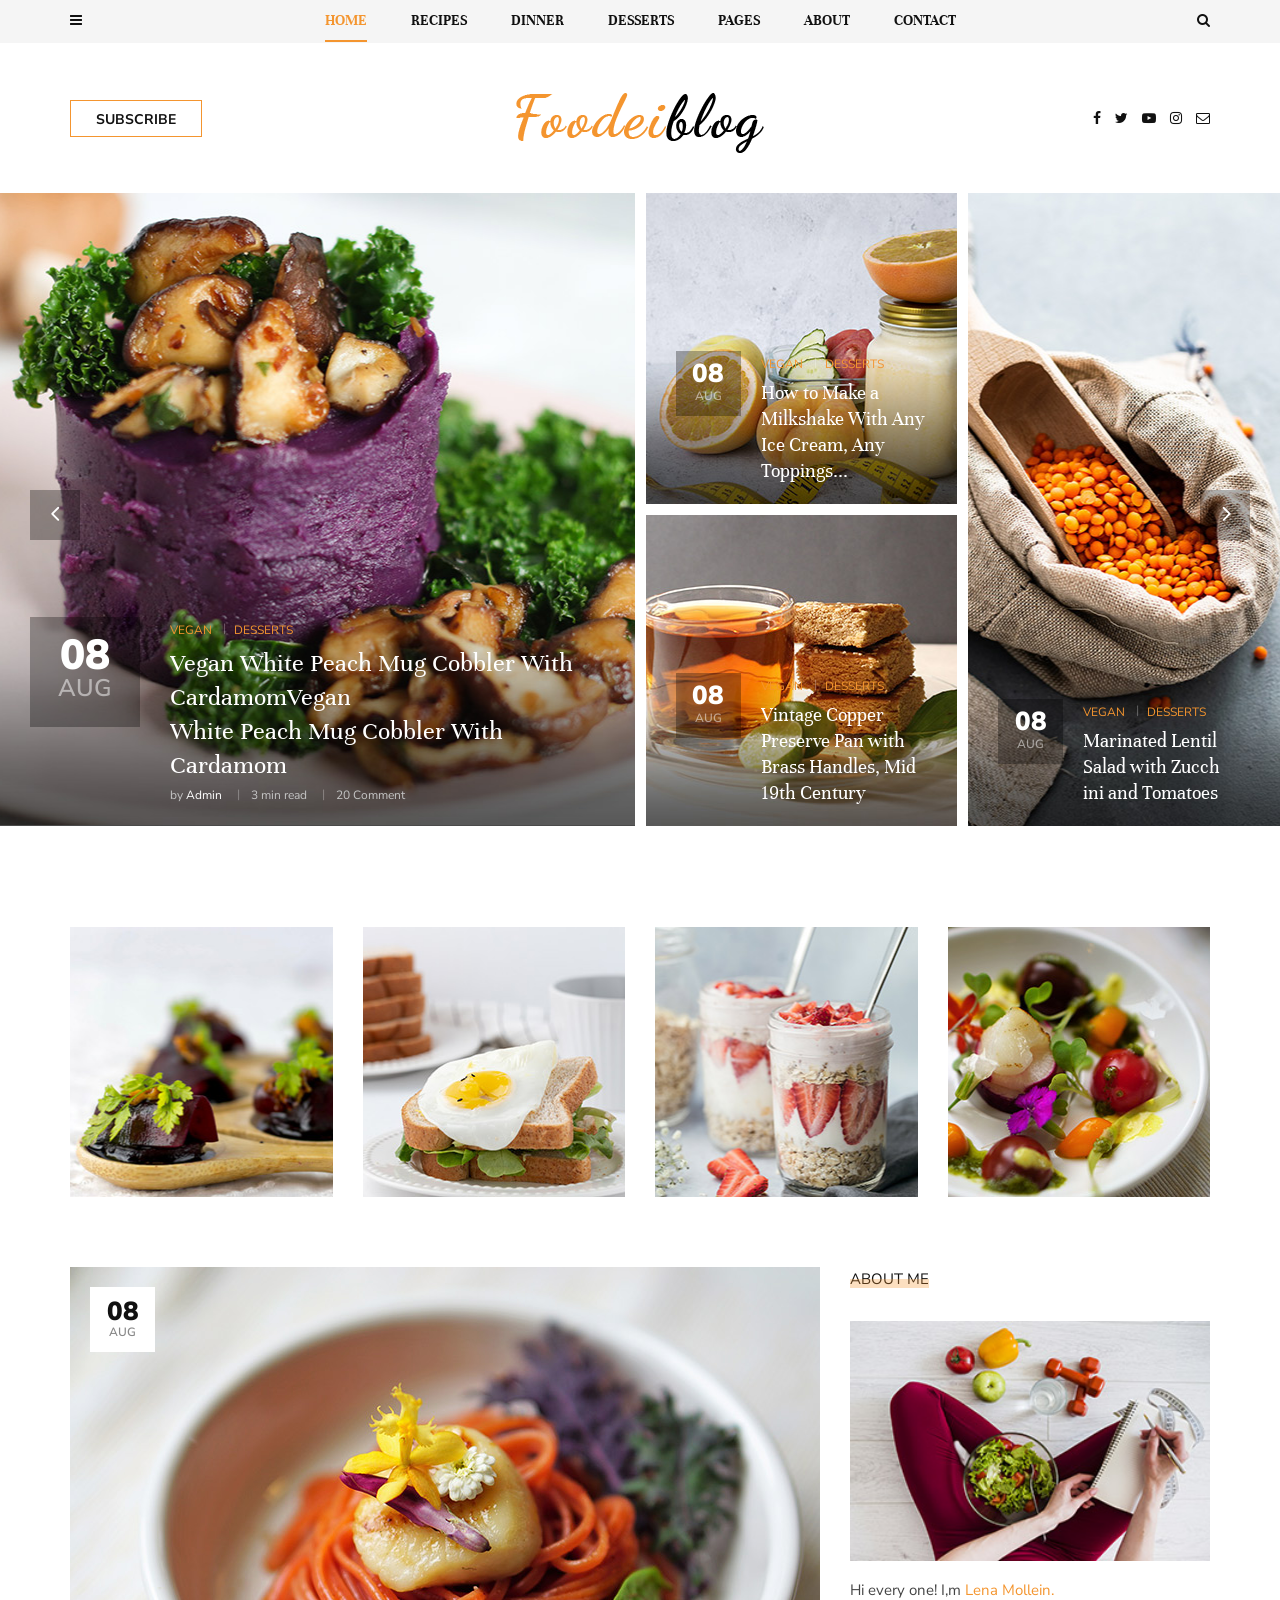
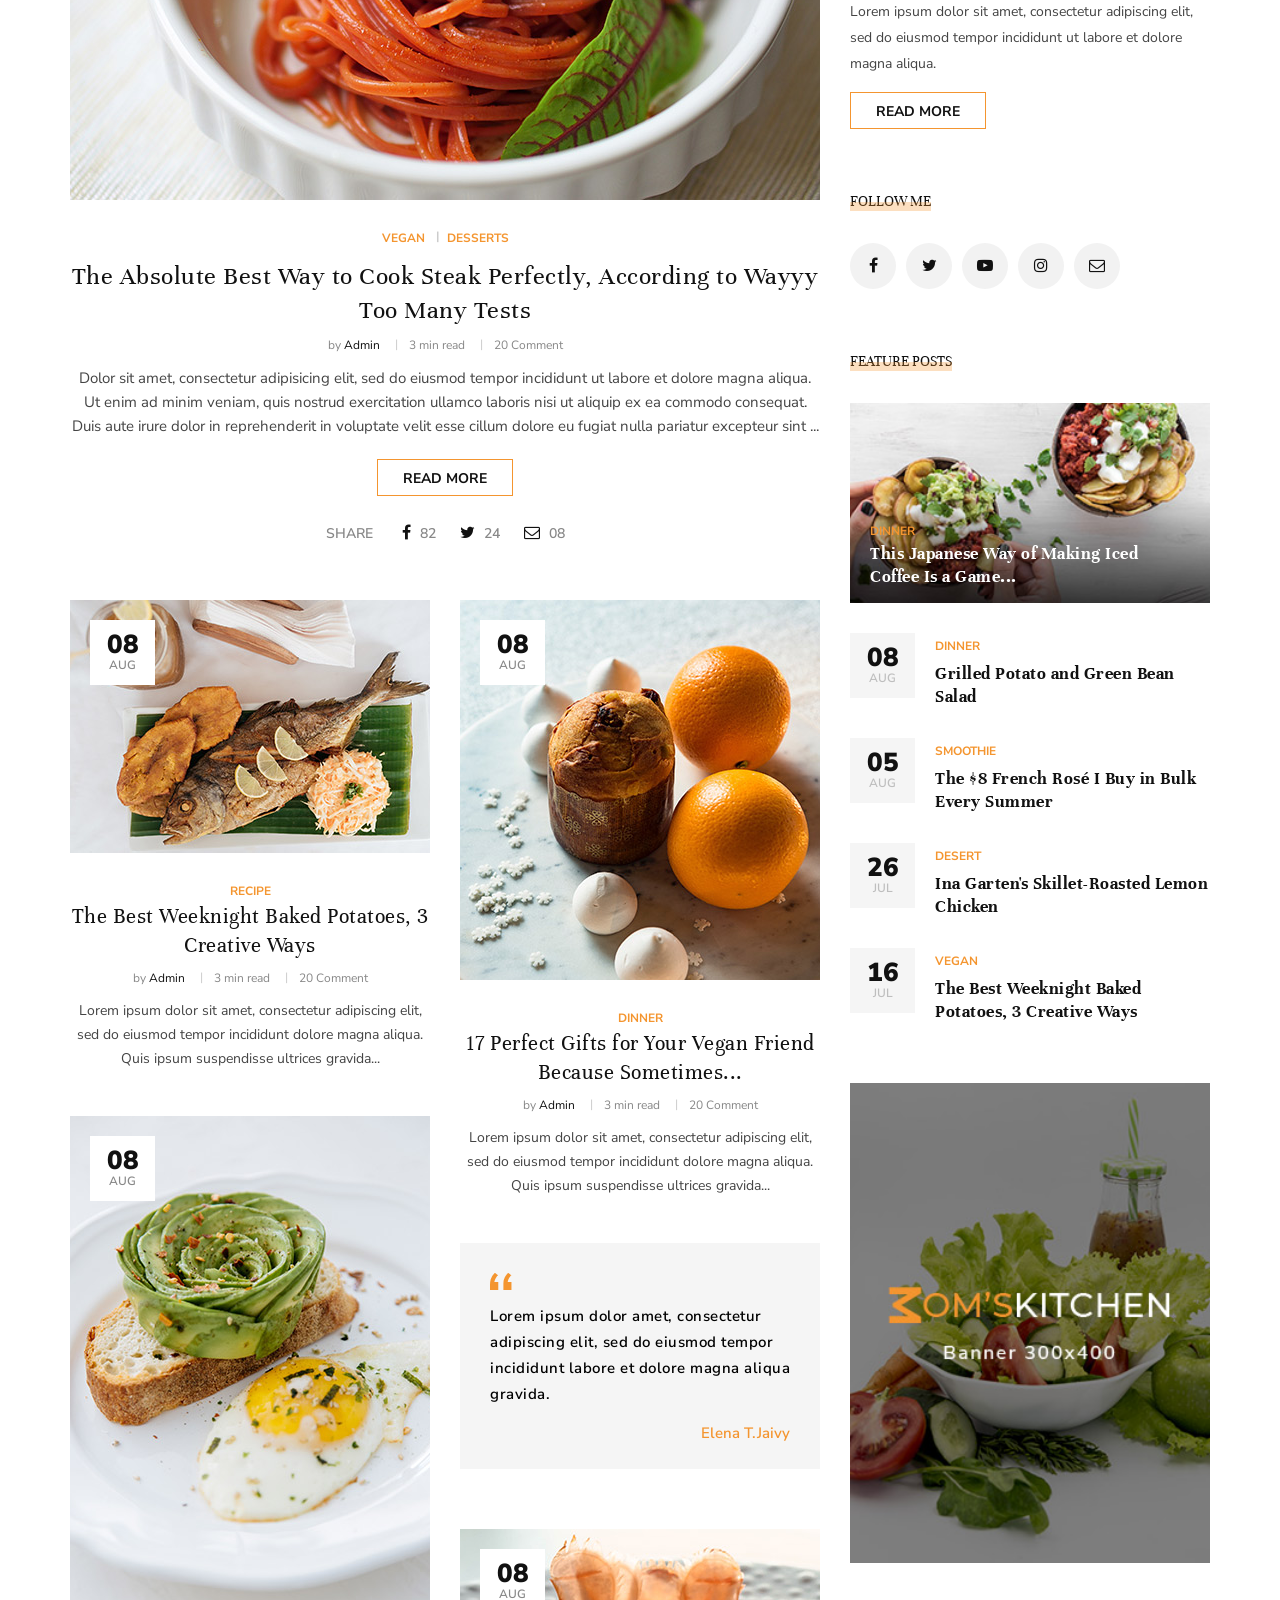
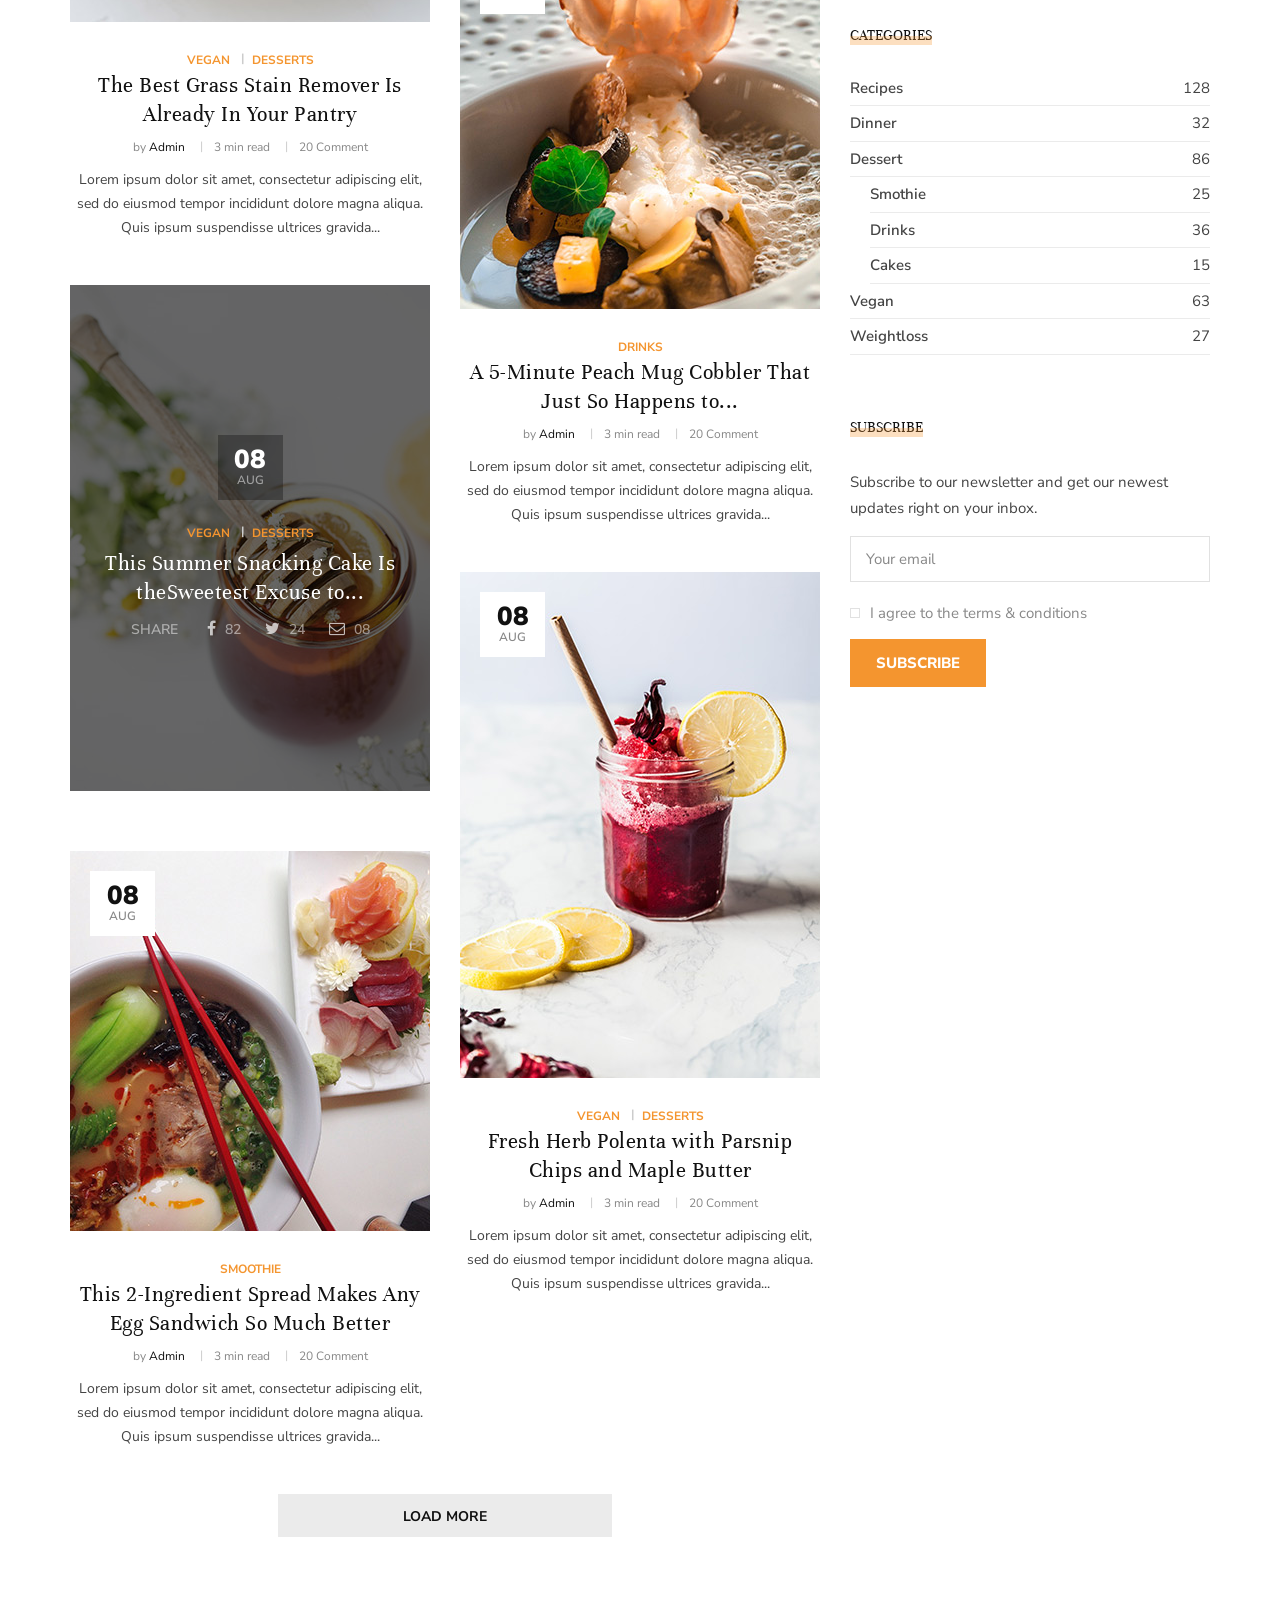
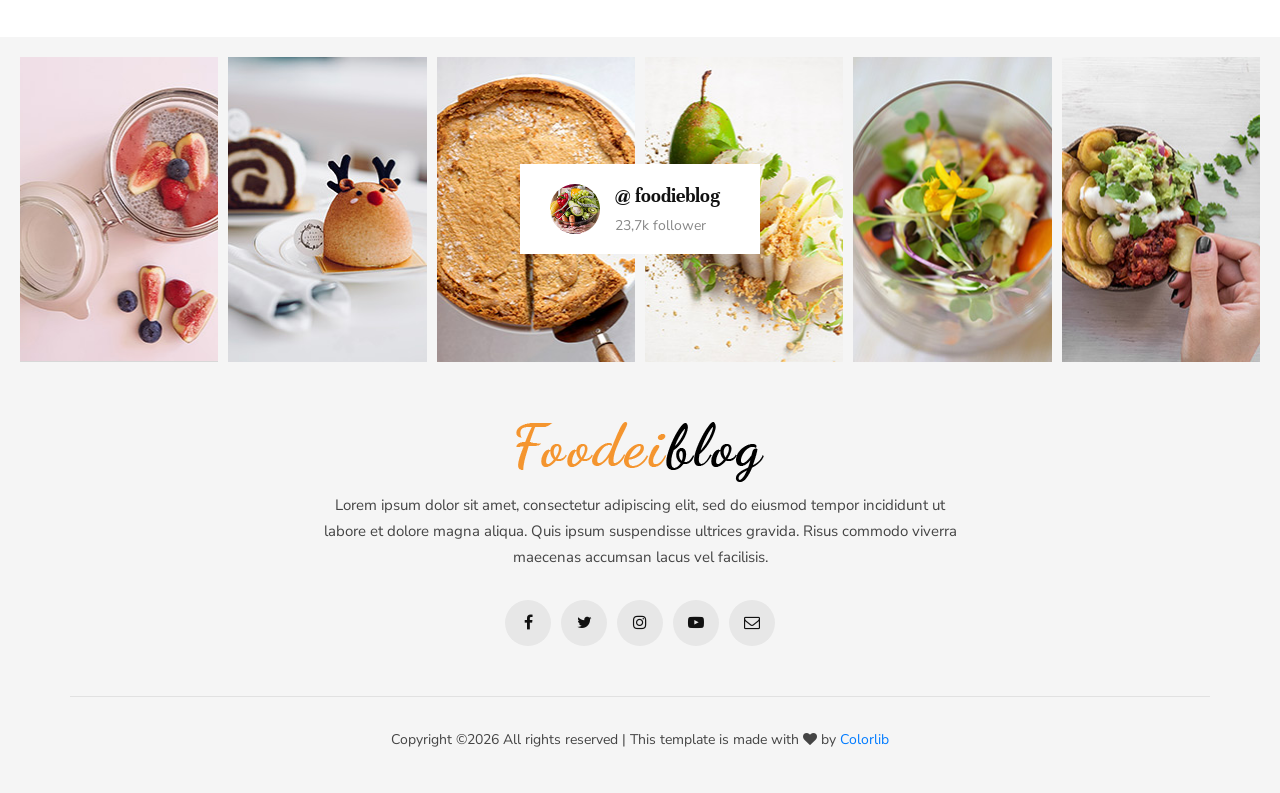
<file: original/foodeiblog-master/foodeiblog-master/index.html>
<!DOCTYPE html>
<html lang="zxx">

<head>
    <meta charset="UTF-8">
    <meta name="description" content="Foodeiblog Template">
    <meta name="keywords" content="Foodeiblog, unica, creative, html">
    <meta name="viewport" content="width=device-width, initial-scale=1.0">
    <meta http-equiv="X-UA-Compatible" content="ie=edge">
    <title>Foodeiblog | Template</title>

    <!-- Google Font -->
    <link href="https://fonts.googleapis.com/css?family=Nunito+Sans:300,400,600,700,800,900&display=swap"
        rel="stylesheet">
    <link href="https://fonts.googleapis.com/css?family=Unna:400,700&display=swap" rel="stylesheet">

    <!-- Css Styles -->
    <link rel="stylesheet" href="css/bootstrap.min.css" type="text/css">
    <link rel="stylesheet" href="css/font-awesome.min.css" type="text/css">
    <link rel="stylesheet" href="css/elegant-icons.css" type="text/css">
    <link rel="stylesheet" href="css/owl.carousel.min.css" type="text/css">
    <link rel="stylesheet" href="css/slicknav.min.css" type="text/css">
    <link rel="stylesheet" href="css/style.css" type="text/css">
</head>

<body>
    <!-- Page Preloder -->
    <div id="preloder">
        <div class="loader"></div>
    </div>

    <!-- Humberger Begin -->
    <div class="humberger__menu__overlay"></div>
    <div class="humberger__menu__wrapper">
        <div class="humberger__menu__logo">
            <a href="./index.html"><img src="img/humberger/humberger-logo.png" alt=""></a>
        </div>
        <nav class="humberger__menu__nav mobile-menu">
            <ul>
                <li><a href="./index.html">Home</a></li>
                <li><a href="#">Recipes</a></li>
                <li><a href="#">Dinner</a></li>
                <li><a href="#">Desserts</a></li>
                <li class="dropdown"><a href="#">Pages</a>
                    <ul class="dropdown__menu">
                        <li><a href="./categories-grid.html">Categories Grid</a></li>
                        <li><a href="./categories-list.html">Categories List</a></li>
                        <li><a href="./single-post.html">Single Post</a></li>
                        <li><a href="./signin.html">Sign In</a></li>
                        <li><a href="./404.html">404</a></li>
                        <li><a href="./typography.html">Typography</a></li>
                    </ul>
                </li>
                <li><a href="./about.html">About</a></li>
                <li><a href="./contact.html">Contact</a></li>
            </ul>
        </nav>
        <div id="mobile-menu-wrap"></div>
        <div class="humberger__menu__about">
            <div class="humberger__menu__title sidebar__item__title">
                <h6>About me</h6>
            </div>
            <img src="img/humberger/humberger-about.jpg" alt="">
            <h6>Hi every one! I,m Lena Mollein.</h6>
            <p>Lorem ipsum dolor sit amet, consectetur adipiscing elit, sed do eiusmod tempor incididunt ut labore et
                dolore magna aliqua.</p>
            <div class="humberger__menu__about__social sidebar__item__follow__links">
                <a href="#"><i class="fa fa-facebook"></i></a>
                <a href="#"><i class="fa fa-twitter"></i></a>
                <a href="#"><i class="fa fa-youtube-play"></i></a>
                <a href="#"><i class="fa fa-instagram"></i></a>
                <a href="#"><i class="fa fa-envelope-o"></i></a>
            </div>
        </div>
        <div class="humberger__menu__subscribe">
            <div class="humberger__menu__title sidebar__item__title">
                <h6>Subscribe</h6>
            </div>
            <p>Subscribe to our newsletter and get our newest updates right on your inbox.</p>
            <form action="#">
                <input type="text" class="email-input" placeholder="Your email">
                <label for="agree-check">
                    I agree to the terms & conditions
                    <input type="checkbox" id="agree-check">
                    <span class="checkmark"></span>
                </label>
                <button type="submit" class="site-btn">Subscribe</button>
            </form>
        </div>
    </div>
    <!-- Humberger End -->

    <!-- Header Section Begin -->
    <header class="header">
        <div class="header__top">
            <div class="container">
                <div class="row">
                    <div class="col-lg-2 col-md-1 col-6 order-md-1 order-1">
                        <div class="header__humberger">
                            <i class="fa fa-bars humberger__open"></i>
                        </div>
                    </div>
                    <div class="col-lg-8 col-md-10 order-md-2 order-3">
                        <nav class="header__menu">
                            <ul>
                                <li class="active"><a href="./index.html">Home</a></li>
                                <li><a href="#">Recipes</a>
                                    <div class="header__megamenu__wrapper">
                                        <div class="header__megamenu">
                                            <div class="header__megamenu__item">
                                                <div class="header__megamenu__item--pic set-bg"
                                                    data-setbg="img/megamenu/p-1.jpg">
                                                    <div class="label">Vegan</div>
                                                </div>
                                                <div class="header__megamenu__item--text">
                                                    <h5><a href="#">How to Make a Milkshake With Any Ice Cream ...</a>
                                                    </h5>
                                                </div>
                                            </div>
                                            <div class="header__megamenu__item">
                                                <div class="header__megamenu__item--pic set-bg"
                                                    data-setbg="img/megamenu/p-2.jpg">
                                                    <div class="label">Vegan</div>
                                                </div>
                                                <div class="header__megamenu__item--text">
                                                    <h5><a href="#">How to Make a Milkshake With Any Ice Cream ...</a>
                                                    </h5>
                                                </div>
                                            </div>
                                            <div class="header__megamenu__item">
                                                <div class="header__megamenu__item--pic set-bg"
                                                    data-setbg="img/megamenu/p-3.jpg">
                                                    <div class="label">Vegan</div>
                                                </div>
                                                <div class="header__megamenu__item--text">
                                                    <h5><a href="#">How to Make a Milkshake With Any Ice Cream ...</a>
                                                    </h5>
                                                </div>
                                            </div>
                                            <div class="header__megamenu__item">
                                                <div class="header__megamenu__item--pic set-bg"
                                                    data-setbg="img/megamenu/p-4.jpg">
                                                    <div class="label">Vegan</div>
                                                </div>
                                                <div class="header__megamenu__item--text">
                                                    <h5><a href="#">How to Make a Milkshake With Any Ice Cream ...</a>
                                                    </h5>
                                                </div>
                                            </div>
                                            <div class="header__megamenu__item">
                                                <div class="header__megamenu__item--pic set-bg"
                                                    data-setbg="img/megamenu/p-5.jpg">
                                                    <div class="label">Vegan</div>
                                                </div>
                                                <div class="header__megamenu__item--text">
                                                    <h5><a href="#">How to Make a Milkshake With Any Ice Cream ...</a>
                                                    </h5>
                                                </div>
                                            </div>
                                        </div>
                                    </div>
                                </li>
                                <li><a href="#">Dinner</a></li>
                                <li><a href="#">Desserts</a></li>
                                <li class="dropdown"><a href="#">Pages</a>
                                    <ul class="dropdown__menu">
                                        <li><a href="./categories-grid.html">Categories Grid</a></li>
                                        <li><a href="./categories-list.html">Categories List</a></li>
                                        <li><a href="./single-post.html">Single Post</a></li>
                                        <li><a href="./signin.html">Sign In</a></li>
                                        <li><a href="./404.html">404</a></li>
                                        <li><a href="./typography.html">Typography</a></li>
                                    </ul>
                                </li>
                                <li><a href="./about.html">About</a></li>
                                <li><a href="./contact.html">Contact</a></li>
                            </ul>
                        </nav>
                    </div>
                    <div class="col-lg-2 col-md-1 col-6 order-md-3 order-2">
                        <div class="header__search">
                            <i class="fa fa-search search-switch"></i>
                        </div>
                    </div>
                </div>
            </div>
        </div>
        <div class="container">
            <div class="row">
                <div class="col-lg-3 col-md-3">
                    <div class="header__btn">
                        <a href="./signin.html" class="primary-btn">Subscribe</a>
                    </div>
                </div>
                <div class="col-lg-6 col-md-6">
                    <div class="header__logo">
                        <a href="./index.html"><img src="img/logo.png" alt=""></a>
                    </div>
                </div>
                <div class="col-lg-3 col-md-3">
                    <div class="header__social">
                        <a href="#"><i class="fa fa-facebook"></i></a>
                        <a href="#"><i class="fa fa-twitter"></i></a>
                        <a href="#"><i class="fa fa-youtube-play"></i></a>
                        <a href="#"><i class="fa fa-instagram"></i></a>
                        <a href="#"><i class="fa fa-envelope-o"></i></a>
                    </div>
                </div>
            </div>
        </div>
    </header>
    <!-- Header Section End -->

    <!-- Hero Section Begin -->
    <section class="hero">
        <div class="hero__slider owl-carousel">
            <div class="hero__item">
                <div class="container-fluid">
                    <div class="row">
                        <div class="col-lg-6 p-0">
                            <div class="hero__inside__item hero__inside__item--wide set-bg"
                                data-setbg="img/hero/hero-1.jpg">
                                <div class="hero__inside__item__text">
                                    <div class="hero__inside__item--meta">
                                        <span>08</span>
                                        <p>Aug</p>
                                    </div>
                                    <div class="hero__inside__item--text">
                                        <ul class="label">
                                            <li>Vegan</li>
                                            <li>Desserts</li>
                                        </ul>
                                        <h4>Vegan White Peach Mug Cobbler With CardamomVegan<br /> White Peach Mug
                                            Cobbler With Cardamom</h4>
                                        <ul class="widget">
                                            <li>by <span>Admin</span></li>
                                            <li>3 min read</li>
                                            <li>20 Comment</li>
                                        </ul>
                                    </div>
                                </div>
                            </div>
                        </div>
                        <div class="col-lg-3 col-md-6  p-0">
                            <div class="hero__inside__item hero__inside__item--small set-bg"
                                data-setbg="img/hero/hero-2.jpg">
                                <div class="hero__inside__item__text">
                                    <div class="hero__inside__item--meta">
                                        <span>08</span>
                                        <p>Aug</p>
                                    </div>
                                    <div class="hero__inside__item--text">
                                        <ul class="label">
                                            <li>Vegan</li>
                                            <li>Desserts</li>
                                        </ul>
                                        <h5>How to Make a Milkshake With Any <br />Ice Cream, Any Toppings...</h5>
                                    </div>
                                </div>
                            </div>
                            <div class="hero__inside__item hero__inside__item--small set-bg"
                                data-setbg="img/hero/hero-3.jpg">
                                <div class="hero__inside__item__text">
                                    <div class="hero__inside__item--meta">
                                        <span>08</span>
                                        <p>Aug</p>
                                    </div>
                                    <div class="hero__inside__item--text">
                                        <ul class="label">
                                            <li>Vegan</li>
                                            <li>Desserts</li>
                                        </ul>
                                        <h5>Vintage Copper Preserve Pan with <br />Brass Handles, Mid 19th Century</h5>
                                    </div>
                                </div>
                            </div>
                        </div>
                        <div class="col-lg-3 col-md-6  p-0">
                            <div class="hero__inside__item set-bg" data-setbg="img/hero/hero-4.jpg">
                                <div class="hero__inside__item__text">
                                    <div class="hero__inside__item--meta">
                                        <span>08</span>
                                        <p>Aug</p>
                                    </div>
                                    <div class="hero__inside__item--text">
                                        <ul class="label">
                                            <li>Vegan</li>
                                            <li>Desserts</li>
                                        </ul>
                                        <h5>Marinated Lentil Salad with Zucch <br />ini and Tomatoes</h5>
                                    </div>
                                </div>
                            </div>
                        </div>
                    </div>
                </div>
            </div>
            <div class="hero__item">
                <div class="container-fluid">
                    <div class="row">
                        <div class="col-lg-6 p-0">
                            <div class="hero__inside__item hero__inside__item--wide set-bg"
                                data-setbg="img/hero/hero-1.jpg">
                                <div class="hero__inside__item__text">
                                    <div class="hero__inside__item--meta">
                                        <span>08</span>
                                        <p>Aug</p>
                                    </div>
                                    <div class="hero__inside__item--text">
                                        <ul class="label">
                                            <li>Vegan</li>
                                            <li>Desserts</li>
                                        </ul>
                                        <h4>Vegan White Peach Mug Cobbler With CardamomVegan<br /> White Peach Mug
                                            Cobbler With Cardamom</h4>
                                        <ul class="widget">
                                            <li>by <span>Admin</span></li>
                                            <li>3 min read</li>
                                            <li>20 Comment</li>
                                        </ul>
                                    </div>
                                </div>
                            </div>
                        </div>
                        <div class="col-lg-3 col-md-6 p-0">
                            <div class="hero__inside__item hero__inside__item--small set-bg"
                                data-setbg="img/hero/hero-3.jpg">
                                <div class="hero__inside__item__text">
                                    <div class="hero__inside__item--meta">
                                        <span>08</span>
                                        <p>Aug</p>
                                    </div>
                                    <div class="hero__inside__item--text">
                                        <ul class="label">
                                            <li>Vegan</li>
                                            <li>Desserts</li>
                                        </ul>
                                        <h5>How to Make a Milkshake With Any <br />Ice Cream, Any Toppings...</h5>
                                    </div>
                                </div>
                            </div>
                            <div class="hero__inside__item hero__inside__item--small set-bg"
                                data-setbg="img/hero/hero-2.jpg">
                                <div class="hero__inside__item__text">
                                    <div class="hero__inside__item--meta">
                                        <span>08</span>
                                        <p>Aug</p>
                                    </div>
                                    <div class="hero__inside__item--text">
                                        <ul class="label">
                                            <li>Vegan</li>
                                            <li>Desserts</li>
                                        </ul>
                                        <h5>Vintage Copper Preserve Pan with <br />Brass Handles, Mid 19th Century</h5>
                                    </div>
                                </div>
                            </div>
                        </div>
                        <div class="col-lg-3 col-md-6 p-0">
                            <div class="hero__inside__item set-bg" data-setbg="img/hero/hero-4.jpg">
                                <div class="hero__inside__item__text">
                                    <div class="hero__inside__item--meta">
                                        <span>08</span>
                                        <p>Aug</p>
                                    </div>
                                    <div class="hero__inside__item--text">
                                        <ul class="label">
                                            <li>Vegan</li>
                                            <li>Desserts</li>
                                        </ul>
                                        <h5>Marinated Lentil Salad with Zucch <br />ini and Tomatoes</h5>
                                    </div>
                                </div>
                            </div>
                        </div>
                    </div>
                </div>
            </div>
        </div>
    </section>
    <!-- Hero Section End -->

    <!-- Categories Section Begin -->
    <section class="categories spad">
        <div class="container">
            <div class="row">
                <div class="col-lg-3 col-md-6 col-sm-6">
                    <div class="categories__item set-bg" data-setbg="img/categories/cat-1.jpg">
                        <div class="categories__hover__text">
                            <h5>Dinner</h5>
                            <p>28 articles</p>
                        </div>
                    </div>
                </div>
                <div class="col-lg-3 col-md-6 col-sm-6">
                    <div class="categories__item set-bg" data-setbg="img/categories/cat-2.jpg">
                        <div class="categories__hover__text">
                            <h5>Dinner</h5>
                            <p>28 articles</p>
                        </div>
                    </div>
                </div>
                <div class="col-lg-3 col-md-6 col-sm-6">
                    <div class="categories__item set-bg" data-setbg="img/categories/cat-3.jpg">
                        <div class="categories__hover__text">
                            <h5>Dinner</h5>
                            <p>28 articles</p>
                        </div>
                    </div>
                </div>
                <div class="col-lg-3 col-md-6 col-sm-6">
                    <div class="categories__item set-bg" data-setbg="img/categories/cat-4.jpg">
                        <div class="categories__hover__text">
                            <h5>Dinner</h5>
                            <p>28 articles</p>
                        </div>
                    </div>
                </div>
            </div>
        </div>
        <div class="categories__post">
            <div class="container">
                <div class="row">
                    <div class="col-lg-8 col-md-8">
                        <div class="categories__post__item categories__post__item--large">
                            <div class="categories__post__item__pic set-bg"
                                data-setbg="img/categories/categories-post/cp-1.jpg">
                                <div class="post__meta">
                                    <h4>08</h4>
                                    <span>Aug</span>
                                </div>
                            </div>
                            <div class="categories__post__item__text">
                                <ul class="post__label--large">
                                    <li>Vegan</li>
                                    <li>Desserts</li>
                                </ul>
                                <h3><a href="#">The Absolute Best Way to Cook Steak Perfectly, According to Wayyy Too
                                        Many Tests</a></h3>
                                <ul class="post__widget">
                                    <li>by <span>Admin</span></li>
                                    <li>3 min read</li>
                                    <li>20 Comment</li>
                                </ul>
                                <p>Dolor sit amet, consectetur adipisicing elit, sed do eiusmod tempor incididunt ut
                                    labore et dolore magna aliqua. Ut enim ad minim veniam, quis nostrud exercitation
                                    ullamco laboris nisi ut aliquip ex ea commodo consequat. Duis aute irure dolor in
                                    reprehenderit in voluptate velit esse cillum dolore eu fugiat nulla pariatur
                                    excepteur sint ...</p>
                                <a href="#" class="primary-btn">Read more</a>
                                <div class="post__social">
                                    <span>Share</span>
                                    <a href="#"><i class="fa fa-facebook"></i> <span>82</span></a>
                                    <a href="#"><i class="fa fa-twitter"></i> <span>24</span></a>
                                    <a href="#"><i class="fa fa-envelope-o"></i> <span>08</span></a>
                                </div>
                            </div>
                        </div>
                        <div class="row">
                            <div class="col-lg-6 col-md-6 col-sm-6">
                                <div class="categories__post__item">
                                    <div class="categories__post__item__pic small__item set-bg"
                                        data-setbg="img/categories/categories-post/cp-2.jpg">
                                        <div class="post__meta">
                                            <h4>08</h4>
                                            <span>Aug</span>
                                        </div>
                                    </div>
                                    <div class="categories__post__item__text">
                                        <span class="post__label">Recipe</span>
                                        <h3><a href="#">The Best Weeknight Baked Potatoes, 3 Creative Ways</a></h3>
                                        <ul class="post__widget">
                                            <li>by <span>Admin</span></li>
                                            <li>3 min read</li>
                                            <li>20 Comment</li>
                                        </ul>
                                        <p>Lorem ipsum dolor sit amet, consectetur adipiscing elit, sed do eiusmod
                                            tempor incididunt dolore magna aliqua. Quis ipsum suspendisse ultrices
                                            gravida...</p>
                                    </div>
                                </div>
                                <div class="categories__post__item">
                                    <div class="categories__post__item__pic set-bg"
                                        data-setbg="img/categories/categories-post/cp-4.jpg">
                                        <div class="post__meta">
                                            <h4>08</h4>
                                            <span>Aug</span>
                                        </div>
                                    </div>
                                    <div class="categories__post__item__text">
                                        <ul class="post__label--large">
                                            <li>Vegan</li>
                                            <li>Desserts</li>
                                        </ul>
                                        <h3><a href="#">The Best Grass Stain Remover Is Already In Your Pantry</a></h3>
                                        <ul class="post__widget">
                                            <li>by <span>Admin</span></li>
                                            <li>3 min read</li>
                                            <li>20 Comment</li>
                                        </ul>
                                        <p>Lorem ipsum dolor sit amet, consectetur adipiscing elit, sed do eiusmod
                                            tempor incididunt dolore magna aliqua. Quis ipsum suspendisse ultrices
                                            gravida...</p>
                                    </div>
                                </div>
                                <div class="categories__post__item__plain set-bg"
                                    data-setbg="img/categories/categories-post/cp-6.jpg">
                                    <div class="categories__post__item__text">
                                        <div class="post__meta">
                                            <h4>08</h4>
                                            <span>Aug</span>
                                        </div>
                                        <ul class="post__label--large">
                                            <li>Vegan</li>
                                            <li>Desserts</li>
                                        </ul>
                                        <h3><a href="#">This Summer Snacking Cake Is theSweetest Excuse to...</a></h3>
                                        <div class="post__social">
                                            <span>Share</span>
                                            <a href="#"><i class="fa fa-facebook"></i> <span>82</span></a>
                                            <a href="#"><i class="fa fa-twitter"></i> <span>24</span></a>
                                            <a href="#"><i class="fa fa-envelope-o"></i> <span>08</span></a>
                                        </div>
                                    </div>
                                </div>
                                <div class="categories__post__item">
                                    <div class="categories__post__item__pic smaller__large set-bg"
                                        data-setbg="img/categories/categories-post/cp-8.jpg">
                                        <div class="post__meta">
                                            <h4>08</h4>
                                            <span>Aug</span>
                                        </div>
                                    </div>
                                    <div class="categories__post__item__text">
                                        <span class="post__label">Smoothie</span>
                                        <h3><a href="#">This 2-Ingredient Spread Makes Any Egg Sandwich So Much
                                                Better</a></h3>
                                        <ul class="post__widget">
                                            <li>by <span>Admin</span></li>
                                            <li>3 min read</li>
                                            <li>20 Comment</li>
                                        </ul>
                                        <p>Lorem ipsum dolor sit amet, consectetur adipiscing elit, sed do eiusmod
                                            tempor incididunt dolore magna aliqua. Quis ipsum suspendisse ultrices
                                            gravida...</p>
                                    </div>
                                </div>
                            </div>
                            <div class="col-lg-6 col-md-6 col-sm-6">
                                <div class="categories__post__item">
                                    <div class="categories__post__item__pic smaller__large set-bg"
                                        data-setbg="img/categories/categories-post/cp-3.jpg">
                                        <div class="post__meta">
                                            <h4>08</h4>
                                            <span>Aug</span>
                                        </div>
                                    </div>
                                    <div class="categories__post__item__text">
                                        <span class="post__label">Dinner</span>
                                        <h3><a href="#">17 Perfect Gifts for Your Vegan Friend Because Sometimes...</a>
                                        </h3>
                                        <ul class="post__widget">
                                            <li>by <span>Admin</span></li>
                                            <li>3 min read</li>
                                            <li>20 Comment</li>
                                        </ul>
                                        <p>Lorem ipsum dolor sit amet, consectetur adipiscing elit, sed do eiusmod
                                            tempor incididunt dolore magna aliqua. Quis ipsum suspendisse ultrices
                                            gravida...</p>
                                    </div>
                                </div>
                                <div class="categories__post__item__small">
                                    <img src="img/categories/categories-post/quote.png" alt="">
                                    <p>Lorem ipsum dolor amet, consectetur adipiscing elit, sed do eiusmod tempor
                                        incididunt labore et dolore magna aliqua gravida.</p>
                                    <div class="posted__by">Elena T.Jaivy</div>
                                </div>
                                <div class="categories__post__item">
                                    <div class="categories__post__item__pic smaller__large set-bg"
                                        data-setbg="img/categories/categories-post/cp-5.jpg">
                                        <div class="post__meta">
                                            <h4>08</h4>
                                            <span>Aug</span>
                                        </div>
                                    </div>
                                    <div class="categories__post__item__text">
                                        <span class="post__label">Drinks</span>
                                        <h3><a href="#">A 5-Minute Peach Mug Cobbler That Just So Happens to...</a></h3>
                                        <ul class="post__widget">
                                            <li>by <span>Admin</span></li>
                                            <li>3 min read</li>
                                            <li>20 Comment</li>
                                        </ul>
                                        <p>Lorem ipsum dolor sit amet, consectetur adipiscing elit, sed do eiusmod
                                            tempor incididunt dolore magna aliqua. Quis ipsum suspendisse ultrices
                                            gravida...</p>
                                    </div>
                                </div>
                                <div class="categories__post__item">
                                    <div class="categories__post__item__pic set-bg"
                                        data-setbg="img/categories/categories-post/cp-7.jpg">
                                        <div class="post__meta">
                                            <h4>08</h4>
                                            <span>Aug</span>
                                        </div>
                                    </div>
                                    <div class="categories__post__item__text">
                                        <ul class="post__label--large">
                                            <li>Vegan</li>
                                            <li>Desserts</li>
                                        </ul>
                                        <h3><a href="#">Fresh Herb Polenta with Parsnip Chips and Maple Butter</a></h3>
                                        <ul class="post__widget">
                                            <li>by <span>Admin</span></li>
                                            <li>3 min read</li>
                                            <li>20 Comment</li>
                                        </ul>
                                        <p>Lorem ipsum dolor sit amet, consectetur adipiscing elit, sed do eiusmod
                                            tempor incididunt dolore magna aliqua. Quis ipsum suspendisse ultrices
                                            gravida...</p>
                                    </div>
                                </div>
                            </div>
                            <div class="col-lg-12 text-center">
                                <div class="load__more__btn">
                                    <a href="#">Load more</a>
                                </div>
                            </div>
                        </div>
                    </div>
                    <div class="col-lg-4 col-md-4">
                        <div class="sidebar__item">
                            <div class="sidebar__about__item">
                                <div class="sidebar__item__title">
                                    <h6>About me</h6>
                                </div>
                                <img src="img/sidebar/sidebar-about.jpg" alt="">
                                <h6>Hi every one! I,m <span>Lena Mollein.</span></h6>
                                <p>Lorem ipsum dolor sit amet, consectetur adipiscing elit, sed do eiusmod tempor
                                    incididunt ut labore et dolore magna aliqua.</p>
                                <a href="#" class="primary-btn">Read more</a>
                            </div>
                            <div class="sidebar__follow__item">
                                <div class="sidebar__item__title">
                                    <h6>Follow me</h6>
                                </div>
                                <div class="sidebar__item__follow__links">
                                    <a href="#"><i class="fa fa-facebook"></i></a>
                                    <a href="#"><i class="fa fa-twitter"></i></a>
                                    <a href="#"><i class="fa fa-youtube-play"></i></a>
                                    <a href="#"><i class="fa fa-instagram"></i></a>
                                    <a href="#"><i class="fa fa-envelope-o"></i></a>
                                </div>
                            </div>
                            <div class="sidebar__feature__item">
                                <div class="sidebar__item__title">
                                    <h6>Feature Posts</h6>
                                </div>
                                <div class="sidebar__feature__item__large set-bg"
                                    data-setbg="img/sidebar/feature-post.jpg">
                                    <div class="sidebar__feature__item__large--text">
                                        <span>Dinner</span>
                                        <h5><a href="#">This Japanese Way of Making Iced Coffee Is a Game...</a></h5>
                                    </div>
                                </div>
                                <div class="sidebar__feature__item__list">
                                    <div class="sidebar__feature__item__list__single">
                                        <div class="post__meta">
                                            <h4>08</h4>
                                            <span>Aug</span>
                                        </div>
                                        <div class="post__text">
                                            <span>Dinner</span>
                                            <h5><a href="#">Grilled Potato and Green Bean Salad</a></h5>
                                        </div>
                                    </div>
                                    <div class="sidebar__feature__item__list__single">
                                        <div class="post__meta">
                                            <h4>05</h4>
                                            <span>Aug</span>
                                        </div>
                                        <div class="post__text">
                                            <span>Smoothie</span>
                                            <h5><a href="#">The $8 French Rosé I Buy in Bulk Every Summer</a></h5>
                                        </div>
                                    </div>
                                    <div class="sidebar__feature__item__list__single">
                                        <div class="post__meta">
                                            <h4>26</h4>
                                            <span>jul</span>
                                        </div>
                                        <div class="post__text">
                                            <span>Desert</span>
                                            <h5><a href="#">Ina Garten's Skillet-Roasted Lemon Chicken</a></h5>
                                        </div>
                                    </div>
                                    <div class="sidebar__feature__item__list__single">
                                        <div class="post__meta">
                                            <h4>16</h4>
                                            <span>jul</span>
                                        </div>
                                        <div class="post__text">
                                            <span>Vegan</span>
                                            <h5><a href="#">The Best Weeknight Baked Potatoes, 3 Creative Ways</a></h5>
                                        </div>
                                    </div>
                                </div>
                            </div>
                            <div class="sidebar__item__banner">
                                <img src="img/sidebar/banner.jpg" alt="">
                            </div>
                            <div class="sidebar__item__categories">
                                <div class="sidebar__item__title">
                                    <h6>Categories</h6>
                                </div>
                                <ul>
                                    <li><a href="#">Recipes <span>128</span></a></li>
                                    <li><a href="#">Dinner <span>32</span></a></li>
                                    <li><a href="#">Dessert <span>86</span></a></li>
                                    <li class="p-left"><a href="#">Smothie <span>25</span></a></li>
                                    <li class="p-left"><a href="#">Drinks <span>36</span></a></li>
                                    <li class="p-left"><a href="#">Cakes <span>15</span></a></li>
                                    <li><a href="#">Vegan <span>63</span></a></li>
                                    <li><a href="#">Weightloss <span>27</span></a></li>
                                </ul>
                            </div>
                            <div class="sidebar__subscribe__item">
                                <div class="sidebar__item__title">
                                    <h6>Subscribe</h6>
                                </div>
                                <p>Subscribe to our newsletter and get our newest updates right on your inbox.</p>
                                <form action="#">
                                    <input type="text" class="email-input" placeholder="Your email">
                                    <label for="s-agree-check">
                                        I agree to the terms & conditions
                                        <input type="checkbox" id="s-agree-check">
                                        <span class="checkmark"></span>
                                    </label>
                                    <button type="submit" class="site-btn">Subscribe</button>
                                </form>
                            </div>
                        </div>
                    </div>
                </div>
            </div>
        </div>
    </section>
    <!-- Categories Section End -->

    <!-- Footer Section Begin -->
    <footer class="footer">
        <div class="container-fluid">
            <div class="footer__instagram">
                <div class="footer__instagram__avatar">
                    <div class="footer__instagram__avatar--pic">
                        <img src="img/footer/instagram-avatar.jpg" alt="">
                    </div>
                    <div class="footer__instagram__avatar--text">
                        <h5>@ foodieblog</h5>
                        <span>23,7k follower</span>
                    </div>
                </div>
                <div class="row">
                    <div class="col-lg-2 col-md-2 col-sm-4 col-6">
                        <div class="footer__instagram__item set-bg" data-setbg="img/footer/ip-1.jpg"></div>
                    </div>
                    <div class="col-lg-2 col-md-2 col-sm-4 col-6">
                        <div class="footer__instagram__item set-bg" data-setbg="img/footer/ip-2.jpg"></div>
                    </div>
                    <div class="col-lg-2 col-md-2 col-sm-4 col-6">
                        <div class="footer__instagram__item set-bg" data-setbg="img/footer/ip-3.jpg"></div>
                    </div>
                    <div class="col-lg-2 col-md-2 col-sm-4 col-6">
                        <div class="footer__instagram__item set-bg" data-setbg="img/footer/ip-4.jpg"></div>
                    </div>
                    <div class="col-lg-2 col-md-2 col-sm-4 col-6">
                        <div class="footer__instagram__item set-bg" data-setbg="img/footer/ip-5.jpg"></div>
                    </div>
                    <div class="col-lg-2 col-md-2 col-sm-4 col-6">
                        <div class="footer__instagram__item set-bg" data-setbg="img/footer/ip-6.jpg"></div>
                    </div>
                </div>
            </div>
        </div>
        <div class="container">
            <div class="row">
                <div class="col-lg-12">
                    <div class="footer__text">
                        <div class="footer__logo">
                            <a href="#"><img src="img/logo.png" alt=""></a>
                        </div>
                        <p>Lorem ipsum dolor sit amet, consectetur adipiscing elit, sed do eiusmod tempor incididunt
                            ut<br /> labore et dolore magna aliqua. Quis ipsum suspendisse ultrices gravida. Risus
                            commodo viverra<br /> maecenas accumsan lacus vel facilisis. </p>
                        <div class="footer__social">
                            <a href="#"><i class="fa fa-facebook"></i></a>
                            <a href="#"><i class="fa fa-twitter"></i></a>
                            <a href="#"><i class="fa fa-instagram"></i></a>
                            <a href="#"><i class="fa fa-youtube-play"></i></a>
                            <a href="#"><i class="fa fa-envelope-o"></i></a>
                        </div>
                    </div>
                    <div class="footer__copyright">
                        <p><!-- Link back to Colorlib can't be removed. Template is licensed under CC BY 3.0. -->
  Copyright &copy;<script>document.write(new Date().getFullYear());</script> All rights reserved | This template is made with <i class="fa fa-heart" aria-hidden="true"></i> by <a href="https://colorlib.com" target="_blank">Colorlib</a>
  <!-- Link back to Colorlib can't be removed. Template is licensed under CC BY 3.0. --></p>
                    </div>
                </div>
            </div>
        </div>
    </footer>
    <!-- Footer Section End -->

    <!-- Search Begin -->
    <div class="search-model">
        <div class="h-100 d-flex align-items-center justify-content-center">
            <div class="search-close-switch">+</div>
            <form class="search-model-form">
                <input type="text" id="search-input" placeholder="Search here.....">
            </form>
        </div>
    </div>
    <!-- Search End -->

    <!-- Js Plugins -->
    <script src="js/jquery-3.3.1.min.js"></script>
    <script src="js/bootstrap.min.js"></script>
    <script src="js/jquery.slicknav.js"></script>
    <script src="js/owl.carousel.min.js"></script>
    <script src="js/main.js"></script>
</body>

</html>
</file>
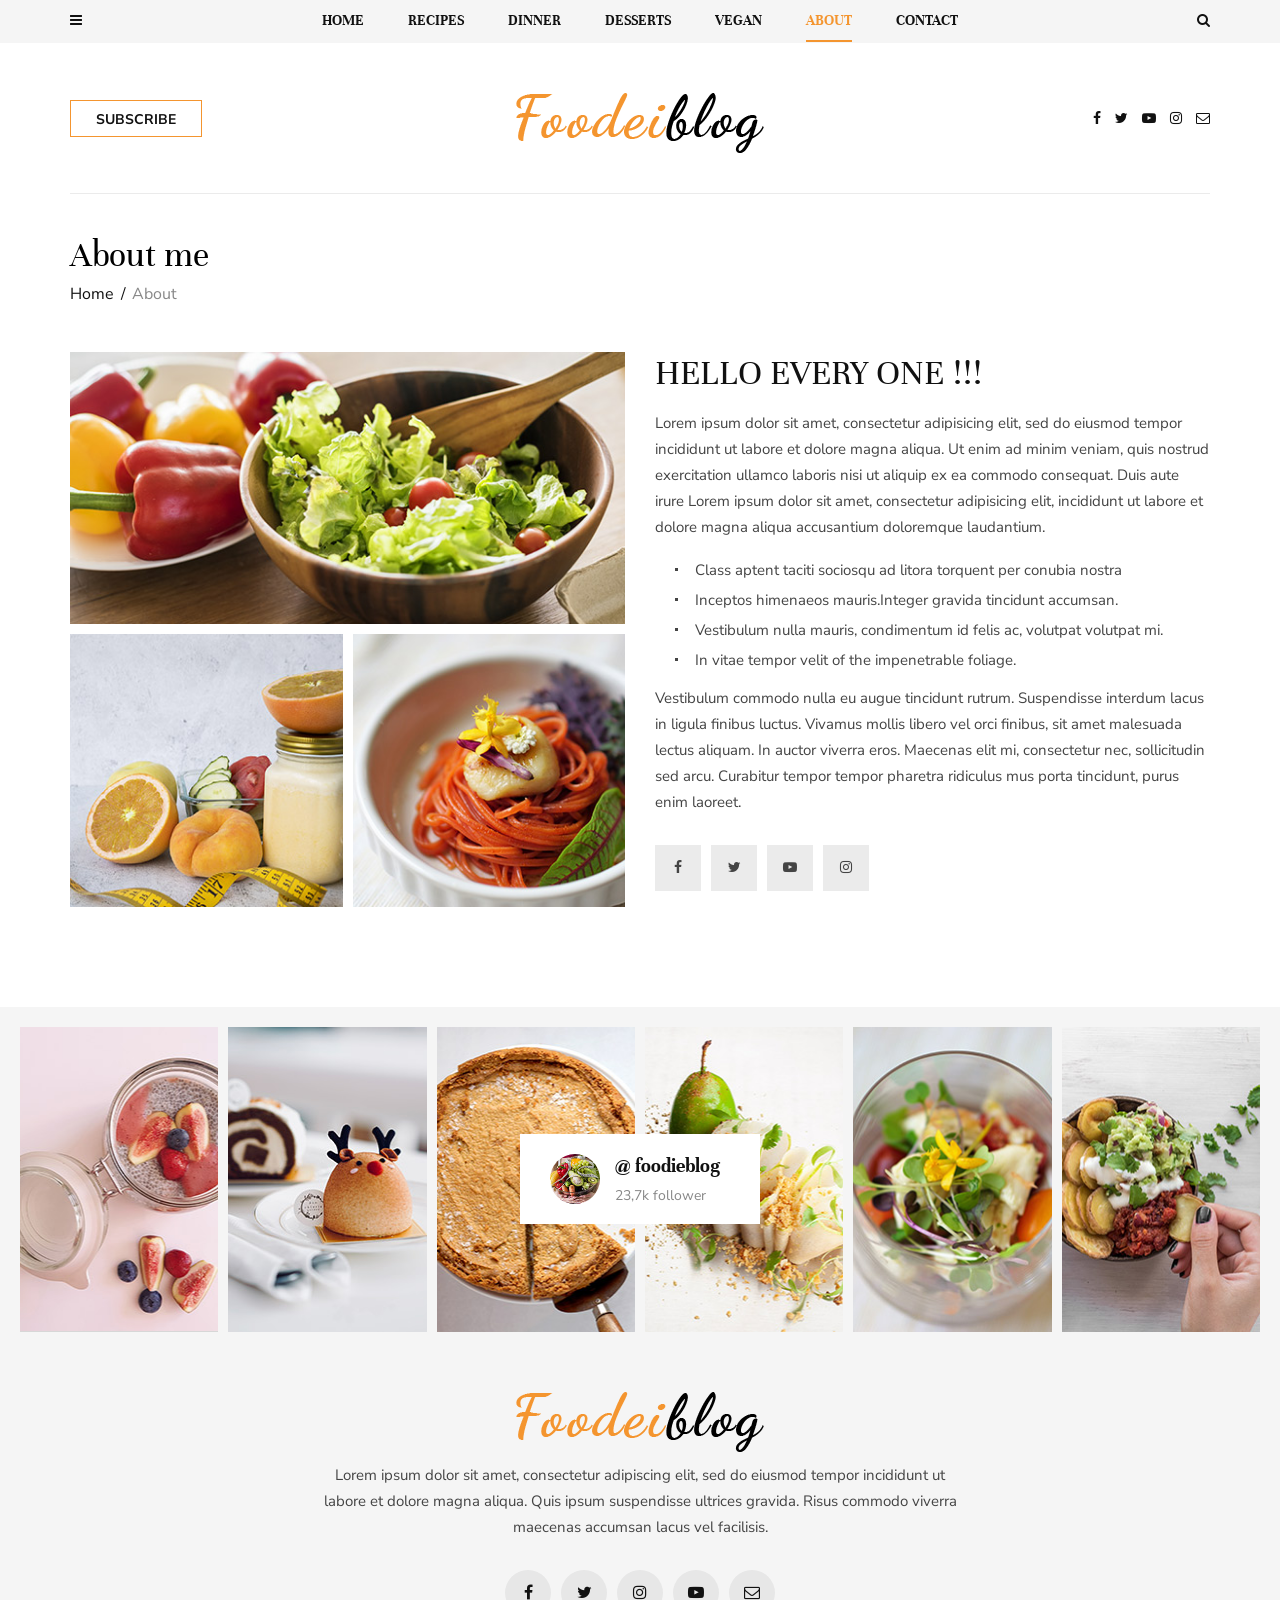
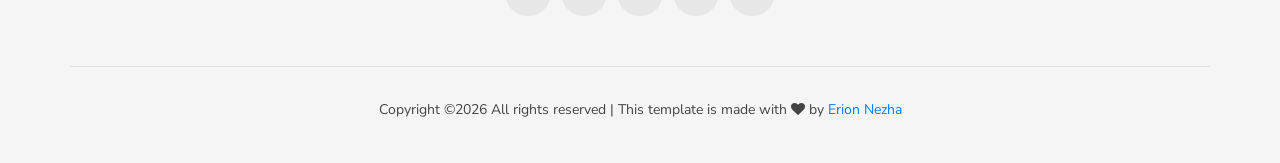
<file: demo/foodeiblog-master/about.html>
<!-- Created by Erion Nezha — © 2026 All rights reserved -->
<!DOCTYPE html>
<html lang="zxx">

<head>
    <meta charset="UTF-8">
    <meta name="description" content="Foodeiblog Template">
    <meta name="keywords" content="Foodeiblog, unica, creative, html">
    <meta name="viewport" content="width=device-width, initial-scale=1.0">
    <meta http-equiv="X-UA-Compatible" content="ie=edge">
    <title>Foodeiblog | Template</title>

    <!-- Google Font -->
    <link href="https://fonts.googleapis.com/css?family=Nunito+Sans:300,400,600,700,800,900&display=swap"
        rel="stylesheet">
    <link href="https://fonts.googleapis.com/css?family=Unna:400,700&display=swap" rel="stylesheet">

    <!-- Css Styles -->
    <link rel="stylesheet" href="css/bootstrap.min.css" type="text/css">
    <link rel="stylesheet" href="css/font-awesome.min.css" type="text/css">
    <link rel="stylesheet" href="css/elegant-icons.css" type="text/css">
    <link rel="stylesheet" href="css/owl.carousel.min.css" type="text/css">
    <link rel="stylesheet" href="css/slicknav.min.css" type="text/css">
    <link rel="stylesheet" href="css/style.css" type="text/css">
</head>

<body>
    <!-- Page Preloder -->
    <div id="preloder">
        <div class="loader"></div>
    </div>

    <!-- Humberger Begin -->
    <div class="humberger__menu__overlay"></div>
    <div class="humberger__menu__wrapper">
        <div class="humberger__menu__logo">
            <a href="./hoindexme.html"><img src="img/humberger/humberger-logo.png" alt=""></a>
        </div>
        <nav class="humberger__menu__nav mobile-menu">
            <ul>
                <li><a href="./index.html">Home</a></li>
                <li><a href="#">Recipes</a></li>
                <li><a href="#">Dinner</a></li>
                <li><a href="#">Desserts</a></li>
                <li class="dropdown"><a href="#">Pages</a>
                    <ul class="dropdown__menu">
                        <li><a href="./categories-grid.html">Categories Grid</a></li>
                        <li><a href="./categories-list.html">Categories List</a></li>
                        <li><a href="./single-post.html">Single Post</a></li>
                        <li><a href="./signin.html">Sign In</a></li>
                        <li><a href="./404.html">404</a></li>
                        <li><a href="./typography.html">Typography</a></li>
                    </ul>
                </li>
                <li><a href="./about.html">About</a></li>
                <li><a href="./contact.html">Contact</a></li>
            </ul>
        </nav>
        <div id="mobile-menu-wrap"></div>
        <div class="humberger__menu__about">
            <div class="humberger__menu__title sidebar__item__title">
                <h6>About me</h6>
            </div>
            <img src="img/humberger/humberger-about.jpg" alt="">
            <h6>Hi every one! I,m Lena Mollein.</h6>
            <p>Lorem ipsum dolor sit amet, consectetur adipiscing elit, sed do eiusmod tempor incididunt ut labore et
                dolore magna aliqua.</p>
            <div class="humberger__menu__about__social sidebar__item__follow__links">
                <a href="#"><i class="fa fa-facebook"></i></a>
                <a href="#"><i class="fa fa-twitter"></i></a>
                <a href="#"><i class="fa fa-youtube-play"></i></a>
                <a href="#"><i class="fa fa-instagram"></i></a>
                <a href="#"><i class="fa fa-envelope-o"></i></a>
            </div>
        </div>
        <div class="humberger__menu__subscribe">
            <div class="humberger__menu__title sidebar__item__title">
                <h6>Subscribe</h6>
            </div>
            <p>Subscribe to our newsletter and get our newest updates right on your inbox.</p>
            <form action="#">
                <input type="text" class="email-input" placeholder="Your email">
                <label for="agree-check">
                    I agree to the terms & conditions
                    <input type="checkbox" id="agree-check">
                    <span class="checkmark"></span>
                </label>
                <button type="submit" class="site-btn">Subscribe</button>
            </form>
        </div>
    </div>
    <!-- Humberger End -->

    <!-- Header Section Begin -->
    <header class="header">
        <div class="header__top">
            <div class="container">
                <div class="row">
                    <div class="col-lg-2 col-md-1 col-6 order-md-1 order-1">
                        <div class="header__humberger">
                            <i class="fa fa-bars humberger__open"></i>
                        </div>
                    </div>
                    <div class="col-lg-8 col-md-10 order-md-2 order-3">
                        <nav class="header__menu">
                            <ul>
                                <li><a href="./index.html">Home</a></li>
                                <li><a href="#">Recipes</a>
                                    <div class="header__megamenu__wrapper">
                                        <div class="header__megamenu">
                                            <div class="header__megamenu__item">
                                                <div class="header__megamenu__item--pic set-bg"
                                                    data-setbg="img/megamenu/p-1.jpg">
                                                    <div class="label">Vegan</div>
                                                </div>
                                                <div class="header__megamenu__item--text">
                                                    <h5><a href="#">How to Make a Milkshake With Any Ice Cream ...</a>
                                                    </h5>
                                                </div>
                                            </div>
                                            <div class="header__megamenu__item">
                                                <div class="header__megamenu__item--pic set-bg"
                                                    data-setbg="img/megamenu/p-2.jpg">
                                                    <div class="label">Vegan</div>
                                                </div>
                                                <div class="header__megamenu__item--text">
                                                    <h5><a href="#">How to Make a Milkshake With Any Ice Cream ...</a>
                                                    </h5>
                                                </div>
                                            </div>
                                            <div class="header__megamenu__item">
                                                <div class="header__megamenu__item--pic set-bg"
                                                    data-setbg="img/megamenu/p-3.jpg">
                                                    <div class="label">Vegan</div>
                                                </div>
                                                <div class="header__megamenu__item--text">
                                                    <h5><a href="#">How to Make a Milkshake With Any Ice Cream ...</a>
                                                    </h5>
                                                </div>
                                            </div>
                                            <div class="header__megamenu__item">
                                                <div class="header__megamenu__item--pic set-bg"
                                                    data-setbg="img/megamenu/p-4.jpg">
                                                    <div class="label">Vegan</div>
                                                </div>
                                                <div class="header__megamenu__item--text">
                                                    <h5><a href="#">How to Make a Milkshake With Any Ice Cream ...</a>
                                                    </h5>
                                                </div>
                                            </div>
                                            <div class="header__megamenu__item">
                                                <div class="header__megamenu__item--pic set-bg"
                                                    data-setbg="img/megamenu/p-5.jpg">
                                                    <div class="label">Vegan</div>
                                                </div>
                                                <div class="header__megamenu__item--text">
                                                    <h5><a href="#">How to Make a Milkshake With Any Ice Cream ...</a>
                                                    </h5>
                                                </div>
                                            </div>
                                        </div>
                                    </div>
                                </li>
                                <li><a href="#">Dinner</a></li>
                                <li><a href="#">Desserts</a></li>
                                <li><a href="#">Vegan</a></li>
                                <li class="active"><a href="./about.html">About</a></li>
                                <li><a href="./contact.html">Contact</a></li>
                            </ul>
                        </nav>
                    </div>
                    <div class="col-lg-2 col-md-1 col-6 order-md-3 order-2">
                        <div class="header__search">
                            <i class="fa fa-search search-switch"></i>
                        </div>
                    </div>
                </div>
            </div>
        </div>
        <div class="container">
            <div class="row">
                <div class="col-lg-3 col-md col-md-2-3">
                    <div class="header__btn">
                        <a href="./signin.html" class="primary-btn">Subscribe</a>
                    </div>
                </div>
                <div class="col-lg-6 col-md col-md-2-6">
                    <div class="header__logo">
                        <a href="./index.html"><img src="img/logo.png" alt=""></a>
                    </div>
                </div>
                <div class="col-lg-3 col-md col-md-2-3">
                    <div class="header__social">
                        <a href="#"><i class="fa fa-facebook"></i></a>
                        <a href="#"><i class="fa fa-twitter"></i></a>
                        <a href="#"><i class="fa fa-youtube-play"></i></a>
                        <a href="#"><i class="fa fa-instagram"></i></a>
                        <a href="#"><i class="fa fa-envelope-o"></i></a>
                    </div>
                </div>
            </div>
        </div>
    </header>
    <!-- Header Section End -->

    <!-- About Section Begin -->
    <section class="about spad">
        <div class="container">
            <div class="about__text">
                <div class="row">
                    <div class="col-lg-12">
                        <div class="breadcrumb__text">
                            <h2>About me</h2>
                            <div class="breadcrumb__option">
                                <a href="#">Home</a>
                                <span>About</span>
                            </div>
                        </div>
                    </div>
                </div>
                <div class="row">
                    <div class="col-lg-6">
                        <div class="about__pic__item__large">
                            <img src="img/about/about-1.jpg" alt="">
                        </div>
                        <div class="about__pic">
                            <div class="about__pic__item">
                                <img src="img/about/about-2.jpg" alt="">
                            </div>
                            <div class="about__pic__item">
                                <img src="img/about/about-3.jpg" alt="">
                            </div>
                        </div>
                    </div>
                    <div class="col-lg-6">
                        <div class="about__right__text">
                            <h2>Hello every one !!!</h2>
                            <p>Lorem ipsum dolor sit amet, consectetur adipisicing elit, sed do eiusmod tempor
                                incididunt ut labore et dolore magna aliqua. Ut enim ad minim veniam, quis nostrud
                                exercitation ullamco laboris nisi ut aliquip ex ea commodo consequat. Duis aute irure
                                Lorem ipsum dolor sit amet, consectetur adipisicing elit, incididunt ut labore et dolore
                                magna aliqua accusantium doloremque laudantium.</p>
                            <ul>
                                <li>Class aptent taciti sociosqu ad litora torquent per conubia nostra</li>
                                <li>Inceptos himenaeos mauris.Integer gravida tincidunt accumsan.</li>
                                <li>Vestibulum nulla mauris, condimentum id felis ac, volutpat volutpat mi.</li>
                                <li>In vitae tempor velit of the impenetrable foliage.</li>
                            </ul>
                            <p>Vestibulum commodo nulla eu augue tincidunt rutrum. Suspendisse interdum lacus in ligula
                                finibus luctus. Vivamus mollis libero vel orci finibus, sit amet malesuada lectus
                                aliquam. In auctor viverra eros. Maecenas elit mi, consectetur nec, sollicitudin sed
                                arcu. Curabitur tempor tempor pharetra ridiculus mus porta tincidunt, purus enim
                                laoreet.</p>
                            <div class="about__right__text__social">
                                <a href="#"><i class="fa fa-facebook"></i></a>
                                <a href="#"><i class="fa fa-twitter"></i></a>
                                <a href="#"><i class="fa fa-youtube-play"></i></a>
                                <a href="#"><i class="fa fa-instagram"></i></a>
                            </div>
                        </div>
                    </div>
                </div>
            </div>
        </div>
    </section>
    <!-- About Section End -->

    <!-- Footer Section Begin -->
    <footer class="footer">
        <div class="container-fluid">
            <div class="footer__instagram">
                <div class="footer__instagram__avatar">
                    <div class="footer__instagram__avatar--pic">
                        <img src="img/footer/instagram-avatar.jpg" alt="">
                    </div>
                    <div class="footer__instagram__avatar--text">
                        <h5>@ foodieblog</h5>
                        <span>23,7k follower</span>
                    </div>
                </div>
                <div class="row">
                    <div class="col-lg-2 col-md-2 col-sm-4 col-6">
                        <div class="footer__instagram__item set-bg" data-setbg="img/footer/ip-1.jpg"></div>
                    </div>
                    <div class="col-lg-2 col-md-2 col-sm-4 col-6">
                        <div class="footer__instagram__item set-bg" data-setbg="img/footer/ip-2.jpg"></div>
                    </div>
                    <div class="col-lg-2 col-md-2 col-sm-4 col-6">
                        <div class="footer__instagram__item set-bg" data-setbg="img/footer/ip-3.jpg"></div>
                    </div>
                    <div class="col-lg-2 col-md-2 col-sm-4 col-6">
                        <div class="footer__instagram__item set-bg" data-setbg="img/footer/ip-4.jpg"></div>
                    </div>
                    <div class="col-lg-2 col-md-2 col-sm-4 col-6">
                        <div class="footer__instagram__item set-bg" data-setbg="img/footer/ip-5.jpg"></div>
                    </div>
                    <div class="col-lg-2 col-md-2 col-sm-4 col-6">
                        <div class="footer__instagram__item set-bg" data-setbg="img/footer/ip-6.jpg"></div>
                    </div>
                </div>
            </div>
        </div>
        <div class="container">
            <div class="row">
                <div class="col-lg-12">
                    <div class="footer__text">
                        <div class="footer__logo">
                            <a href="#"><img src="img/logo.png" alt=""></a>
                        </div>
                        <p>Lorem ipsum dolor sit amet, consectetur adipiscing elit, sed do eiusmod tempor incididunt
                            ut<br /> labore et dolore magna aliqua. Quis ipsum suspendisse ultrices gravida. Risus
                            commodo viverra<br /> maecenas accumsan lacus vel facilisis. </p>
                        <div class="footer__social">
                            <a href="#"><i class="fa fa-facebook"></i></a>
                            <a href="#"><i class="fa fa-twitter"></i></a>
                            <a href="#"><i class="fa fa-instagram"></i></a>
                            <a href="#"><i class="fa fa-youtube-play"></i></a>
                            <a href="#"><i class="fa fa-envelope-o"></i></a>
                        </div>
                    </div>
                    <div class="footer__copyright">
                        <p>
  Copyright &copy;<script>document.write(new Date().getFullYear());</script> All rights reserved | This template is made with <i class="fa fa-heart" aria-hidden="true"></i> by <a href="#">Erion Nezha</a>
  </p>
                    </div>
                </div>
            </div>
        </div>
    </footer>
    <!-- Footer Section End -->

    <!-- Search Begin -->
    <div class="search-model">
        <div class="h-100 d-flex align-items-center justify-content-center">
            <div class="search-close-switch">+</div>
            <form class="search-model-form">
                <input type="text" id="search-input" placeholder="Search here.....">
            </form>
        </div>
    </div>
    <!-- Search End -->

    <!-- Js Plugins -->
    <script src="js/jquery-3.3.1.min.js"></script>
    <script src="js/bootstrap.min.js"></script>
    <script src="js/jquery.slicknav.js"></script>
    <script src="js/owl.carousel.min.js"></script>
    <script src="js/main.js"></script>
</body>

</html>
</file>
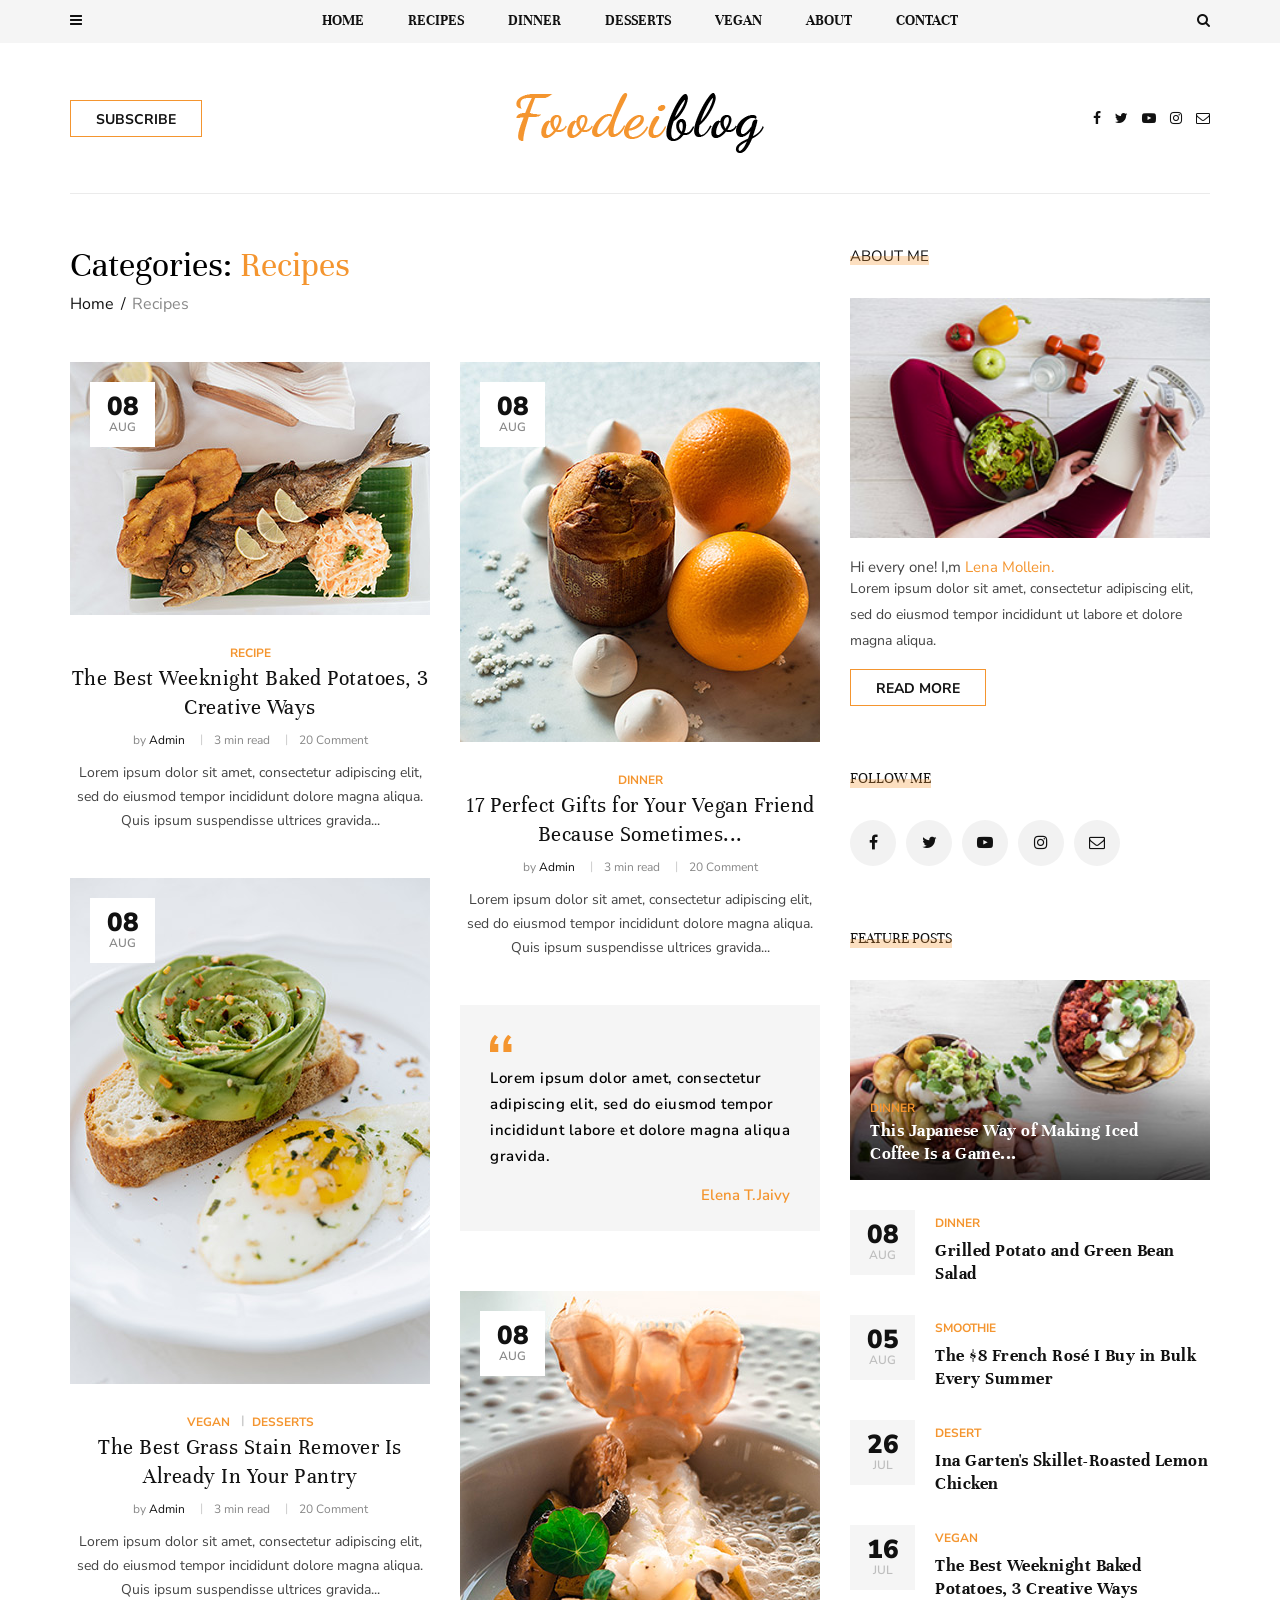
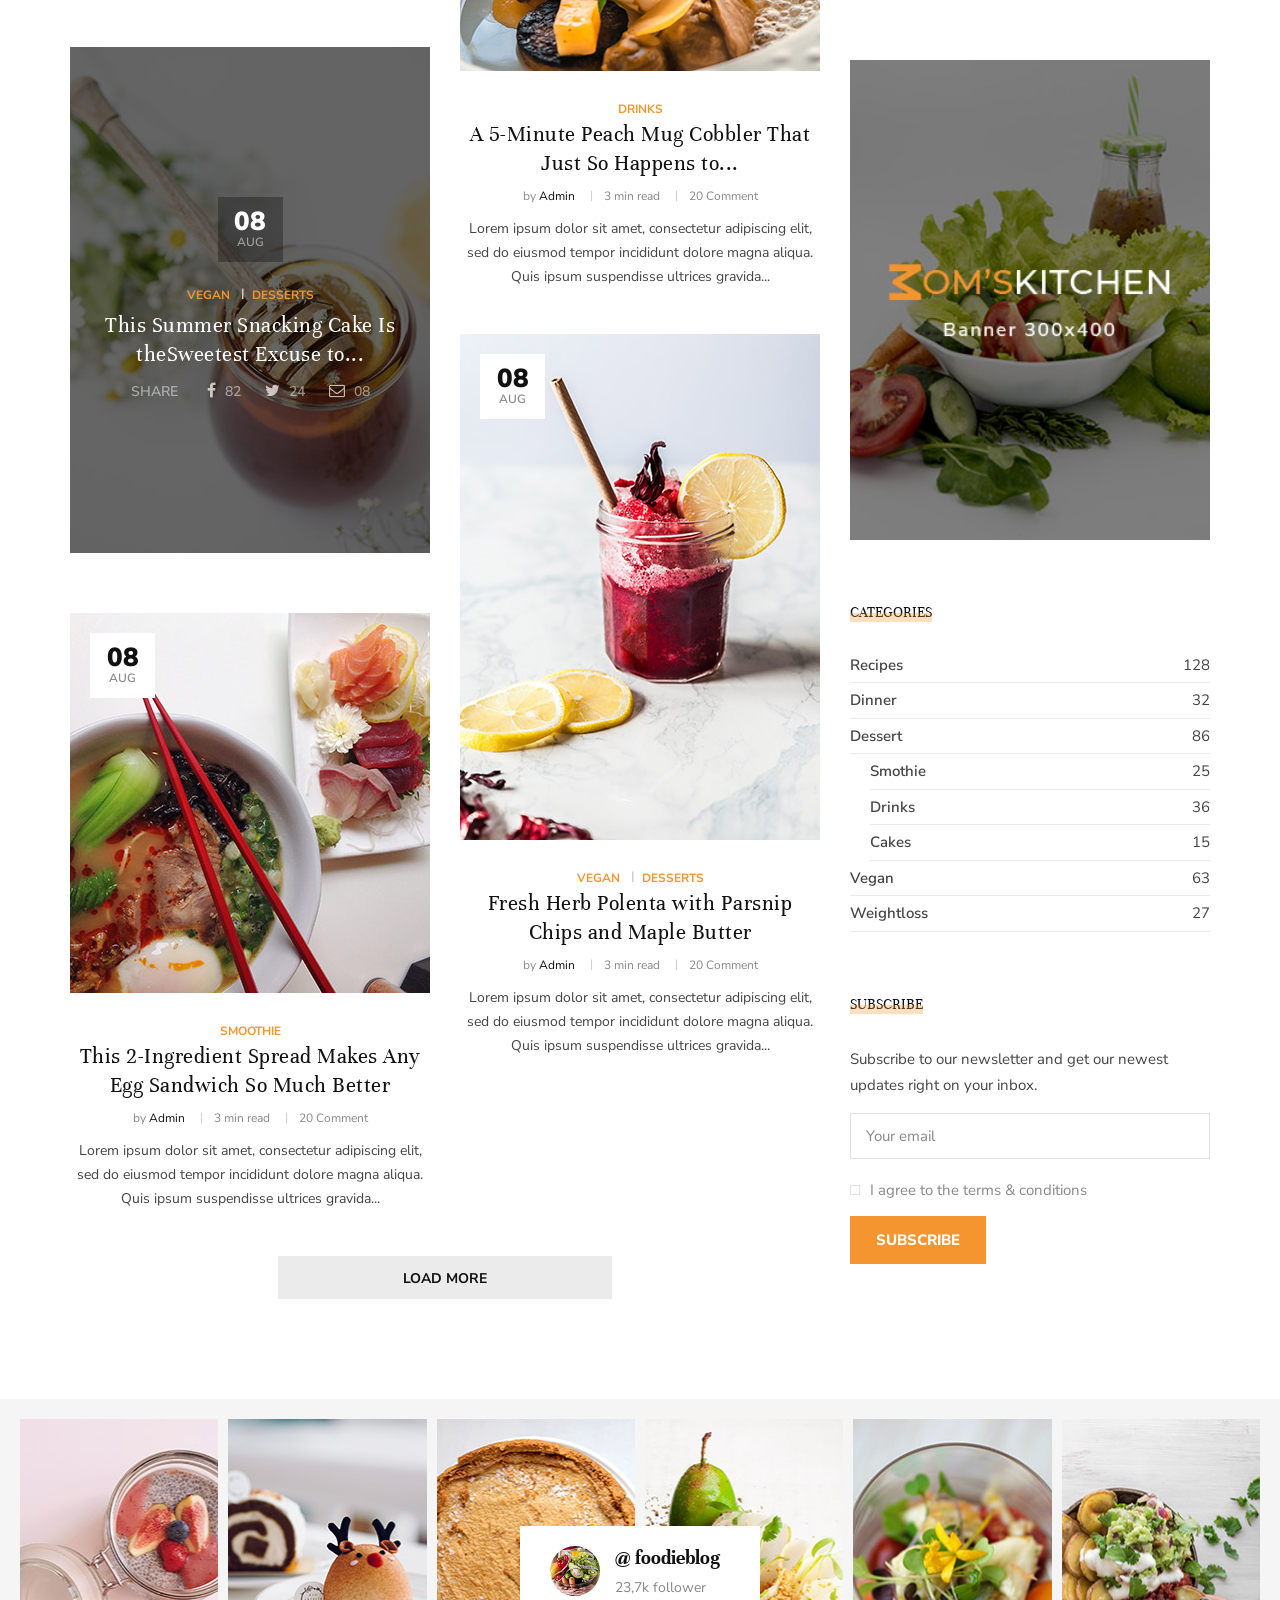
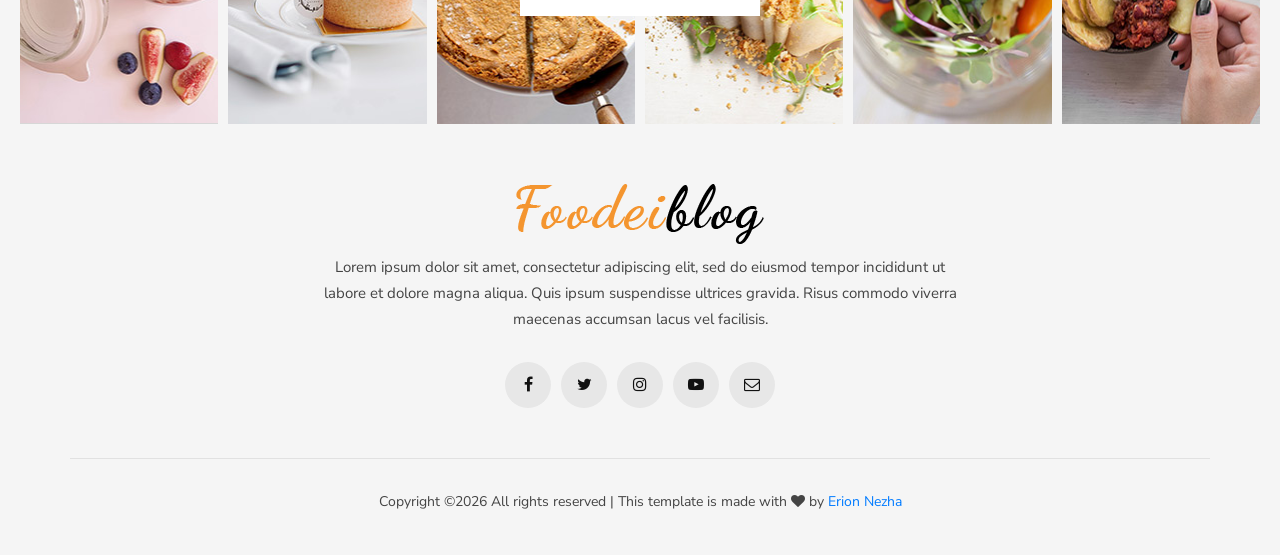
<file: demo/foodeiblog-master/categories-grid.html>
<!-- Created by Erion Nezha — © 2026 All rights reserved -->
<!DOCTYPE html>
<html lang="zxx">

<head>
    <meta charset="UTF-8">
    <meta name="description" content="Foodeiblog Template">
    <meta name="keywords" content="Foodeiblog, unica, creative, html">
    <meta name="viewport" content="width=device-width, initial-scale=1.0">
    <meta http-equiv="X-UA-Compatible" content="ie=edge">
    <title>Foodeiblog | Template</title>

    <!-- Google Font -->
    <link href="https://fonts.googleapis.com/css?family=Nunito+Sans:300,400,600,700,800,900&display=swap"
        rel="stylesheet">
    <link href="https://fonts.googleapis.com/css?family=Unna:400,700&display=swap" rel="stylesheet">

    <!-- Css Styles -->
    <link rel="stylesheet" href="css/bootstrap.min.css" type="text/css">
    <link rel="stylesheet" href="css/font-awesome.min.css" type="text/css">
    <link rel="stylesheet" href="css/elegant-icons.css" type="text/css">
    <link rel="stylesheet" href="css/owl.carousel.min.css" type="text/css">
    <link rel="stylesheet" href="css/slicknav.min.css" type="text/css">
    <link rel="stylesheet" href="css/style.css" type="text/css">
</head>

<body>
    <!-- Page Preloder -->
    <div id="preloder">
        <div class="loader"></div>
    </div>

    <!-- Humberger Begin -->
    <div class="humberger__menu__overlay"></div>
    <div class="humberger__menu__wrapper">
        <div class="humberger__menu__logo">
            <a href="./index.html"><img src="img/humberger/humberger-logo.png" alt=""></a>
        </div>
        <nav class="humberger__menu__nav mobile-menu">
            <ul>
                <li><a href="./index.html">Home</a></li>
                <li><a href="#">Recipes</a></li>
                <li><a href="#">Dinner</a></li>
                <li><a href="#">Desserts</a></li>
                <li class="dropdown"><a href="#">Pages</a>
                    <ul class="dropdown__menu">
                        <li><a href="./categories-grid.html">Categories Grid</a></li>
                        <li><a href="./categories-list.html">Categories List</a></li>
                        <li><a href="./single-post.html">Single Post</a></li>
                        <li><a href="./signin.html">Sign In</a></li>
                        <li><a href="./404.html">404</a></li>
                        <li><a href="./typography.html">Typography</a></li>
                    </ul>
                </li>
                <li><a href="./about.html">About</a></li>
                <li><a href="./contact.html">Contact</a></li>
            </ul>
        </nav>
        <div id="mobile-menu-wrap"></div>
        <div class="humberger__menu__about">
            <div class="humberger__menu__title sidebar__item__title">
                <h6>About me</h6>
            </div>
            <img src="img/humberger/humberger-about.jpg" alt="">
            <h6>Hi every one! I,m Lena Mollein.</h6>
            <p>Lorem ipsum dolor sit amet, consectetur adipiscing elit, sed do eiusmod tempor incididunt ut labore et
                dolore magna aliqua.</p>
            <div class="humberger__menu__about__social sidebar__item__follow__links">
                <a href="#"><i class="fa fa-facebook"></i></a>
                <a href="#"><i class="fa fa-twitter"></i></a>
                <a href="#"><i class="fa fa-youtube-play"></i></a>
                <a href="#"><i class="fa fa-instagram"></i></a>
                <a href="#"><i class="fa fa-envelope-o"></i></a>
            </div>
        </div>
        <div class="humberger__menu__subscribe">
            <div class="humberger__menu__title sidebar__item__title">
                <h6>Subscribe</h6>
            </div>
            <p>Subscribe to our newsletter and get our newest updates right on your inbox.</p>
            <form action="#">
                <input type="text" class="email-input" placeholder="Your email">
                <label for="agree-check">
                    I agree to the terms & conditions
                    <input type="checkbox" id="agree-check">
                    <span class="checkmark"></span>
                </label>
                <button type="submit" class="site-btn">Subscribe</button>
            </form>
        </div>
    </div>
    <!-- Humberger End -->

    <!-- Header Section Begin -->
    <header class="header">
        <div class="header__top">
            <div class="container">
                <div class="row">
                    <div class="col-lg-2 col-md-1 col-6 order-md-1 order-1">
                        <div class="header__humberger">
                            <i class="fa fa-bars humberger__open"></i>
                        </div>
                    </div>
                    <div class="col-lg-8 col-md-10 order-md-2 order-3">
                        <nav class="header__menu">
                            <ul>
                                <li><a href="./index.html">Home</a></li>
                                <li><a href="#">Recipes</a>
                                    <div class="header__megamenu__wrapper">
                                        <div class="header__megamenu">
                                            <div class="header__megamenu__item">
                                                <div class="header__megamenu__item--pic set-bg"
                                                    data-setbg="img/megamenu/p-1.jpg">
                                                    <div class="label">Vegan</div>
                                                </div>
                                                <div class="header__megamenu__item--text">
                                                    <h5><a href="#">How to Make a Milkshake With Any Ice Cream ...</a>
                                                    </h5>
                                                </div>
                                            </div>
                                            <div class="header__megamenu__item">
                                                <div class="header__megamenu__item--pic set-bg"
                                                    data-setbg="img/megamenu/p-2.jpg">
                                                    <div class="label">Vegan</div>
                                                </div>
                                                <div class="header__megamenu__item--text">
                                                    <h5><a href="#">How to Make a Milkshake With Any Ice Cream ...</a>
                                                    </h5>
                                                </div>
                                            </div>
                                            <div class="header__megamenu__item">
                                                <div class="header__megamenu__item--pic set-bg"
                                                    data-setbg="img/megamenu/p-3.jpg">
                                                    <div class="label">Vegan</div>
                                                </div>
                                                <div class="header__megamenu__item--text">
                                                    <h5><a href="#">How to Make a Milkshake With Any Ice Cream ...</a>
                                                    </h5>
                                                </div>
                                            </div>
                                            <div class="header__megamenu__item">
                                                <div class="header__megamenu__item--pic set-bg"
                                                    data-setbg="img/megamenu/p-4.jpg">
                                                    <div class="label">Vegan</div>
                                                </div>
                                                <div class="header__megamenu__item--text">
                                                    <h5><a href="#">How to Make a Milkshake With Any Ice Cream ...</a>
                                                    </h5>
                                                </div>
                                            </div>
                                            <div class="header__megamenu__item">
                                                <div class="header__megamenu__item--pic set-bg"
                                                    data-setbg="img/megamenu/p-5.jpg">
                                                    <div class="label">Vegan</div>
                                                </div>
                                                <div class="header__megamenu__item--text">
                                                    <h5><a href="#">How to Make a Milkshake With Any Ice Cream ...</a>
                                                    </h5>
                                                </div>
                                            </div>
                                        </div>
                                    </div>
                                </li>
                                <li><a href="#">Dinner</a></li>
                                <li><a href="#">Desserts</a></li>
                                <li><a href="#">Vegan</a></li>
                                <li><a href="./about.html">About</a></li>
                                <li><a href="./contact.html">Contact</a></li>
                            </ul>
                        </nav>
                    </div>
                    <div class="col-lg-2 col-md-1 col-6 order-md-3 order-2">
                        <div class="header__search">
                            <i class="fa fa-search search-switch"></i>
                        </div>
                    </div>
                </div>
            </div>
        </div>
        <div class="container">
            <div class="row">
                <div class="col-lg-3 col-md-3">
                    <div class="header__btn">
                        <a href="./signin.html" class="primary-btn">Subscribe</a>
                    </div>
                </div>
                <div class="col-lg-6 col-md-6">
                    <div class="header__logo">
                        <a href="./index.html"><img src="img/logo.png" alt=""></a>
                    </div>
                </div>
                <div class="col-lg-3 col-md-3">
                    <div class="header__social">
                        <a href="#"><i class="fa fa-facebook"></i></a>
                        <a href="#"><i class="fa fa-twitter"></i></a>
                        <a href="#"><i class="fa fa-youtube-play"></i></a>
                        <a href="#"><i class="fa fa-instagram"></i></a>
                        <a href="#"><i class="fa fa-envelope-o"></i></a>
                    </div>
                </div>
            </div>
        </div>
    </header>
    <!-- Header Section End -->

    <!-- Categories Section Begin -->
    <section class="categories categories-grid spad">
        <div class="categories__post">
            <div class="container">
                <div class="categories__grid__post">
                    <div class="row">
                        <div class="col-lg-8 col-md-8">
                            <div class="breadcrumb__text">
                                <h2>Categories: <span>Recipes</span></h2>
                                <div class="breadcrumb__option">
                                    <a href="#">Home</a>
                                    <span>Recipes</span>
                                </div>
                            </div>
                            <div class="row">
                                <div class="col-lg-6 col-md-6 col-sm-6">
                                    <div class="categories__post__item">
                                        <div class="categories__post__item__pic small__item set-bg"
                                            data-setbg="img/categories/categories-post/cp-2.jpg">
                                            <div class="post__meta">
                                                <h4>08</h4>
                                                <span>Aug</span>
                                            </div>
                                        </div>
                                        <div class="categories__post__item__text">
                                            <span class="post__label">Recipe</span>
                                            <h3><a href="#">The Best Weeknight Baked Potatoes, 3 Creative Ways</a></h3>
                                            <ul class="post__widget">
                                                <li>by <span>Admin</span></li>
                                                <li>3 min read</li>
                                                <li>20 Comment</li>
                                            </ul>
                                            <p>Lorem ipsum dolor sit amet, consectetur adipiscing elit, sed do eiusmod
                                                tempor incididunt dolore magna aliqua. Quis ipsum suspendisse ultrices
                                                gravida...</p>
                                        </div>
                                    </div>
                                    <div class="categories__post__item">
                                        <div class="categories__post__item__pic set-bg"
                                            data-setbg="img/categories/categories-post/cp-4.jpg">
                                            <div class="post__meta">
                                                <h4>08</h4>
                                                <span>Aug</span>
                                            </div>
                                        </div>
                                        <div class="categories__post__item__text">
                                            <ul class="post__label--large">
                                                <li>Vegan</li>
                                                <li>Desserts</li>
                                            </ul>
                                            <h3><a href="#">The Best Grass Stain Remover Is Already In Your Pantry</a>
                                            </h3>
                                            <ul class="post__widget">
                                                <li>by <span>Admin</span></li>
                                                <li>3 min read</li>
                                                <li>20 Comment</li>
                                            </ul>
                                            <p>Lorem ipsum dolor sit amet, consectetur adipiscing elit, sed do eiusmod
                                                tempor incididunt dolore magna aliqua. Quis ipsum suspendisse ultrices
                                                gravida...</p>
                                        </div>
                                    </div>
                                    <div class="categories__post__item__plain set-bg"
                                        data-setbg="img/categories/categories-post/cp-6.jpg">
                                        <div class="categories__post__item__text">
                                            <div class="post__meta">
                                                <h4>08</h4>
                                                <span>Aug</span>
                                            </div>
                                            <ul class="post__label--large">
                                                <li>Vegan</li>
                                                <li>Desserts</li>
                                            </ul>
                                            <h3><a href="#">This Summer Snacking Cake Is theSweetest Excuse to...</a>
                                            </h3>
                                            <div class="post__social">
                                                <span>Share</span>
                                                <a href="#"><i class="fa fa-facebook"></i> <span>82</span></a>
                                                <a href="#"><i class="fa fa-twitter"></i> <span>24</span></a>
                                                <a href="#"><i class="fa fa-envelope-o"></i> <span>08</span></a>
                                            </div>
                                        </div>
                                    </div>
                                    <div class="categories__post__item">
                                        <div class="categories__post__item__pic smaller__large set-bg"
                                            data-setbg="img/categories/categories-post/cp-8.jpg">
                                            <div class="post__meta">
                                                <h4>08</h4>
                                                <span>Aug</span>
                                            </div>
                                        </div>
                                        <div class="categories__post__item__text">
                                            <span class="post__label">Smoothie</span>
                                            <h3><a href="#">This 2-Ingredient Spread Makes Any Egg Sandwich So Much
                                                    Better</a></h3>
                                            <ul class="post__widget">
                                                <li>by <span>Admin</span></li>
                                                <li>3 min read</li>
                                                <li>20 Comment</li>
                                            </ul>
                                            <p>Lorem ipsum dolor sit amet, consectetur adipiscing elit, sed do eiusmod
                                                tempor incididunt dolore magna aliqua. Quis ipsum suspendisse ultrices
                                                gravida...</p>
                                        </div>
                                    </div>
                                </div>
                                <div class="col-lg-6 col-md-6 col-sm-6">
                                    <div class="categories__post__item">
                                        <div class="categories__post__item__pic smaller__large set-bg"
                                            data-setbg="img/categories/categories-post/cp-3.jpg">
                                            <div class="post__meta">
                                                <h4>08</h4>
                                                <span>Aug</span>
                                            </div>
                                        </div>
                                        <div class="categories__post__item__text">
                                            <span class="post__label">Dinner</span>
                                            <h3><a href="#">17 Perfect Gifts for Your Vegan Friend Because
                                                    Sometimes...</a></h3>
                                            <ul class="post__widget">
                                                <li>by <span>Admin</span></li>
                                                <li>3 min read</li>
                                                <li>20 Comment</li>
                                            </ul>
                                            <p>Lorem ipsum dolor sit amet, consectetur adipiscing elit, sed do eiusmod
                                                tempor incididunt dolore magna aliqua. Quis ipsum suspendisse ultrices
                                                gravida...</p>
                                        </div>
                                    </div>
                                    <div class="categories__post__item__small">
                                        <img src="img/categories/categories-post/quote.png" alt="">
                                        <p>Lorem ipsum dolor amet, consectetur adipiscing elit, sed do eiusmod tempor
                                            incididunt labore et dolore magna aliqua gravida.</p>
                                        <div class="posted__by">Elena T.Jaivy</div>
                                    </div>
                                    <div class="categories__post__item">
                                        <div class="categories__post__item__pic smaller__large set-bg"
                                            data-setbg="img/categories/categories-post/cp-5.jpg">
                                            <div class="post__meta">
                                                <h4>08</h4>
                                                <span>Aug</span>
                                            </div>
                                        </div>
                                        <div class="categories__post__item__text">
                                            <span class="post__label">Drinks</span>
                                            <h3><a href="#">A 5-Minute Peach Mug Cobbler That Just So Happens to...</a>
                                            </h3>
                                            <ul class="post__widget">
                                                <li>by <span>Admin</span></li>
                                                <li>3 min read</li>
                                                <li>20 Comment</li>
                                            </ul>
                                            <p>Lorem ipsum dolor sit amet, consectetur adipiscing elit, sed do eiusmod
                                                tempor incididunt dolore magna aliqua. Quis ipsum suspendisse ultrices
                                                gravida...</p>
                                        </div>
                                    </div>
                                    <div class="categories__post__item">
                                        <div class="categories__post__item__pic set-bg"
                                            data-setbg="img/categories/categories-post/cp-7.jpg">
                                            <div class="post__meta">
                                                <h4>08</h4>
                                                <span>Aug</span>
                                            </div>
                                        </div>
                                        <div class="categories__post__item__text">
                                            <ul class="post__label--large">
                                                <li>Vegan</li>
                                                <li>Desserts</li>
                                            </ul>
                                            <h3><a href="#">Fresh Herb Polenta with Parsnip Chips and Maple Butter</a>
                                            </h3>
                                            <ul class="post__widget">
                                                <li>by <span>Admin</span></li>
                                                <li>3 min read</li>
                                                <li>20 Comment</li>
                                            </ul>
                                            <p>Lorem ipsum dolor sit amet, consectetur adipiscing elit, sed do eiusmod
                                                tempor incididunt dolore magna aliqua. Quis ipsum suspendisse ultrices
                                                gravida...</p>
                                        </div>
                                    </div>
                                </div>
                                <div class="col-lg-12 text-center">
                                    <div class="load__more__btn">
                                        <a href="#">Load more</a>
                                    </div>
                                </div>
                            </div>
                        </div>
                        <div class="col-lg-4 col-md-4">
                            <div class="sidebar__item">
                                <div class="sidebar__about__item">
                                    <div class="sidebar__item__title">
                                        <h6>About me</h6>
                                    </div>
                                    <img src="img/sidebar/sidebar-about.jpg" alt="">
                                    <h6>Hi every one! I,m <span>Lena Mollein.</span></h6>
                                    <p>Lorem ipsum dolor sit amet, consectetur adipiscing elit, sed do eiusmod tempor
                                        incididunt ut labore et dolore magna aliqua.</p>
                                    <a href="#" class="primary-btn">Read more</a>
                                </div>
                                <div class="sidebar__follow__item">
                                    <div class="sidebar__item__title">
                                        <h6>Follow me</h6>
                                    </div>
                                    <div class="sidebar__item__follow__links">
                                        <a href="#"><i class="fa fa-facebook"></i></a>
                                        <a href="#"><i class="fa fa-twitter"></i></a>
                                        <a href="#"><i class="fa fa-youtube-play"></i></a>
                                        <a href="#"><i class="fa fa-instagram"></i></a>
                                        <a href="#"><i class="fa fa-envelope-o"></i></a>
                                    </div>
                                </div>
                                <div class="sidebar__feature__item">
                                    <div class="sidebar__item__title">
                                        <h6>Feature Posts</h6>
                                    </div>
                                    <div class="sidebar__feature__item__large set-bg"
                                        data-setbg="img/sidebar/feature-post.jpg">
                                        <div class="sidebar__feature__item__large--text">
                                            <span>Dinner</span>
                                            <h5><a href="#">This Japanese Way of Making Iced Coffee Is a Game...</a>
                                            </h5>
                                        </div>
                                    </div>
                                    <div class="sidebar__feature__item__list">
                                        <div class="sidebar__feature__item__list__single">
                                            <div class="post__meta">
                                                <h4>08</h4>
                                                <span>Aug</span>
                                            </div>
                                            <div class="post__text">
                                                <span>Dinner</span>
                                                <h5><a href="#">Grilled Potato and Green Bean Salad</a></h5>
                                            </div>
                                        </div>
                                        <div class="sidebar__feature__item__list__single">
                                            <div class="post__meta">
                                                <h4>05</h4>
                                                <span>Aug</span>
                                            </div>
                                            <div class="post__text">
                                                <span>Smoothie</span>
                                                <h5><a href="#">The $8 French Rosé I Buy in Bulk Every Summer</a></h5>
                                            </div>
                                        </div>
                                        <div class="sidebar__feature__item__list__single">
                                            <div class="post__meta">
                                                <h4>26</h4>
                                                <span>jul</span>
                                            </div>
                                            <div class="post__text">
                                                <span>Desert</span>
                                                <h5><a href="#">Ina Garten's Skillet-Roasted Lemon Chicken</a></h5>
                                            </div>
                                        </div>
                                        <div class="sidebar__feature__item__list__single">
                                            <div class="post__meta">
                                                <h4>16</h4>
                                                <span>jul</span>
                                            </div>
                                            <div class="post__text">
                                                <span>Vegan</span>
                                                <h5><a href="#">The Best Weeknight Baked Potatoes, 3 Creative Ways</a>
                                                </h5>
                                            </div>
                                        </div>
                                    </div>
                                </div>
                                <div class="sidebar__item__banner">
                                    <img src="img/sidebar/banner.jpg" alt="">
                                </div>
                                <div class="sidebar__item__categories">
                                    <div class="sidebar__item__title">
                                        <h6>Categories</h6>
                                    </div>
                                    <ul>
                                        <li><a href="#">Recipes <span>128</span></a></li>
                                        <li><a href="#">Dinner <span>32</span></a></li>
                                        <li><a href="#">Dessert <span>86</span></a></li>
                                        <li class="p-left"><a href="#">Smothie <span>25</span></a></li>
                                        <li class="p-left"><a href="#">Drinks <span>36</span></a></li>
                                        <li class="p-left"><a href="#">Cakes <span>15</span></a></li>
                                        <li><a href="#">Vegan <span>63</span></a></li>
                                        <li><a href="#">Weightloss <span>27</span></a></li>
                                    </ul>
                                </div>
                                <div class="sidebar__subscribe__item">
                                    <div class="sidebar__item__title">
                                        <h6>Subscribe</h6>
                                    </div>
                                    <p>Subscribe to our newsletter and get our newest updates right on your inbox.</p>
                                    <form action="#">
                                        <input type="text" class="email-input" placeholder="Your email">
                                        <label for="s-agree-check">
                                            I agree to the terms & conditions
                                            <input type="checkbox" id="s-agree-check">
                                            <span class="checkmark"></span>
                                        </label>
                                        <button type="submit" class="site-btn">Subscribe</button>
                                    </form>
                                </div>
                            </div>
                        </div>
                    </div>
                </div>
            </div>
        </div>
    </section>
    <!-- Categories Section End -->

    <!-- Footer Section Begin -->
    <footer class="footer">
        <div class="container-fluid">
            <div class="footer__instagram">
                <div class="footer__instagram__avatar">
                    <div class="footer__instagram__avatar--pic">
                        <img src="img/footer/instagram-avatar.jpg" alt="">
                    </div>
                    <div class="footer__instagram__avatar--text">
                        <h5>@ foodieblog</h5>
                        <span>23,7k follower</span>
                    </div>
                </div>
                <div class="row">
                    <div class="col-lg-2 col-md-2 col-sm-4 col-6">
                        <div class="footer__instagram__item set-bg" data-setbg="img/footer/ip-1.jpg"></div>
                    </div>
                    <div class="col-lg-2 col-md-2 col-sm-4 col-6">
                        <div class="footer__instagram__item set-bg" data-setbg="img/footer/ip-2.jpg"></div>
                    </div>
                    <div class="col-lg-2 col-md-2 col-sm-4 col-6">
                        <div class="footer__instagram__item set-bg" data-setbg="img/footer/ip-3.jpg"></div>
                    </div>
                    <div class="col-lg-2 col-md-2 col-sm-4 col-6">
                        <div class="footer__instagram__item set-bg" data-setbg="img/footer/ip-4.jpg"></div>
                    </div>
                    <div class="col-lg-2 col-md-2 col-sm-4 col-6">
                        <div class="footer__instagram__item set-bg" data-setbg="img/footer/ip-5.jpg"></div>
                    </div>
                    <div class="col-lg-2 col-md-2 col-sm-4 col-6">
                        <div class="footer__instagram__item set-bg" data-setbg="img/footer/ip-6.jpg"></div>
                    </div>
                </div>
            </div>
        </div>
        <div class="container">
            <div class="row">
                <div class="col-lg-12">
                    <div class="footer__text">
                        <div class="footer__logo">
                            <a href="#"><img src="img/logo.png" alt=""></a>
                        </div>
                        <p>Lorem ipsum dolor sit amet, consectetur adipiscing elit, sed do eiusmod tempor incididunt
                            ut<br /> labore et dolore magna aliqua. Quis ipsum suspendisse ultrices gravida. Risus
                            commodo viverra<br /> maecenas accumsan lacus vel facilisis. </p>
                        <div class="footer__social">
                            <a href="#"><i class="fa fa-facebook"></i></a>
                            <a href="#"><i class="fa fa-twitter"></i></a>
                            <a href="#"><i class="fa fa-instagram"></i></a>
                            <a href="#"><i class="fa fa-youtube-play"></i></a>
                            <a href="#"><i class="fa fa-envelope-o"></i></a>
                        </div>
                    </div>
                    <div class="footer__copyright">
                        <p>
  Copyright &copy;<script>document.write(new Date().getFullYear());</script> All rights reserved | This template is made with <i class="fa fa-heart" aria-hidden="true"></i> by <a href="#">Erion Nezha</a>
  </p>
                    </div>
                </div>
            </div>
        </div>
    </footer>
    <!-- Footer Section End -->

    <!-- Search Begin -->
    <div class="search-model">
        <div class="h-100 d-flex align-items-center justify-content-center">
            <div class="search-close-switch">+</div>
            <form class="search-model-form">
                <input type="text" id="search-input" placeholder="Search here.....">
            </form>
        </div>
    </div>
    <!-- Search End -->

    <!-- Js Plugins -->
    <script src="js/jquery-3.3.1.min.js"></script>
    <script src="js/bootstrap.min.js"></script>
    <script src="js/jquery.slicknav.js"></script>
    <script src="js/owl.carousel.min.js"></script>
    <script src="js/main.js"></script>
</body>

</html>
</file>
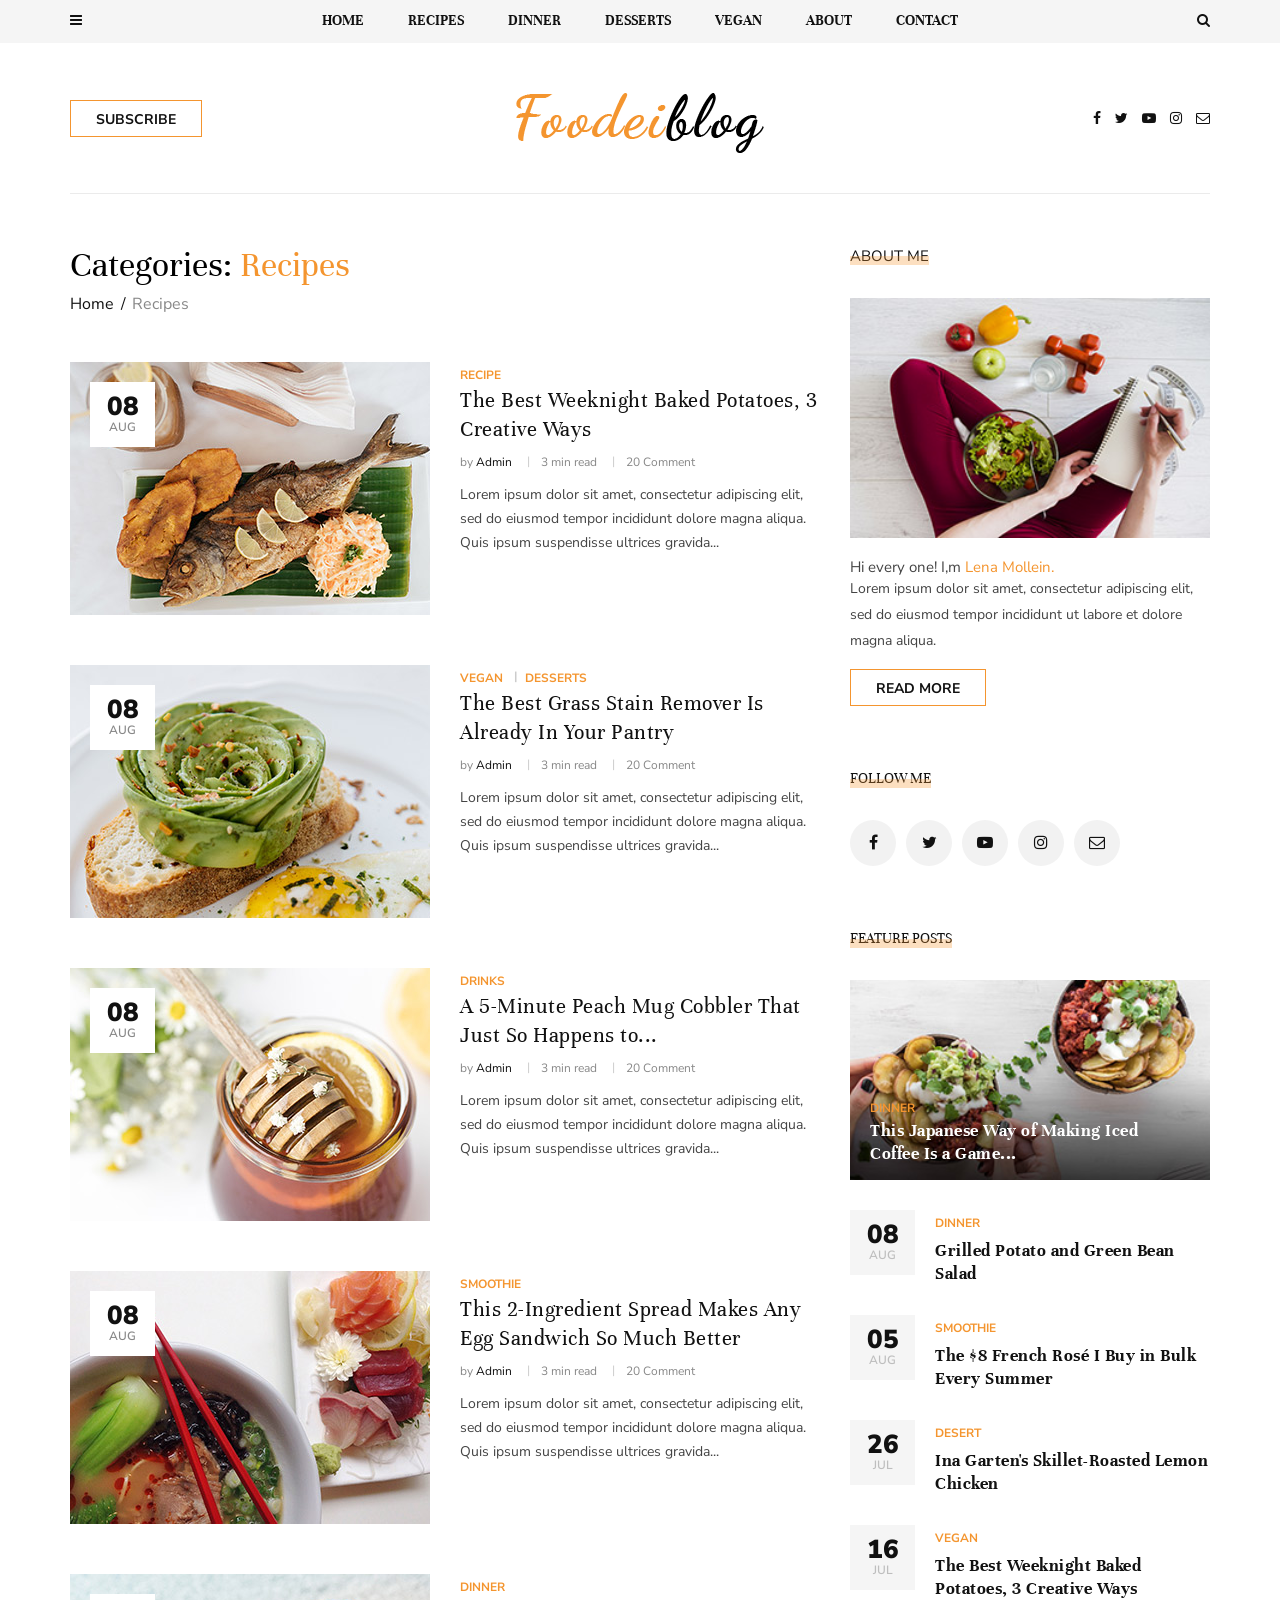
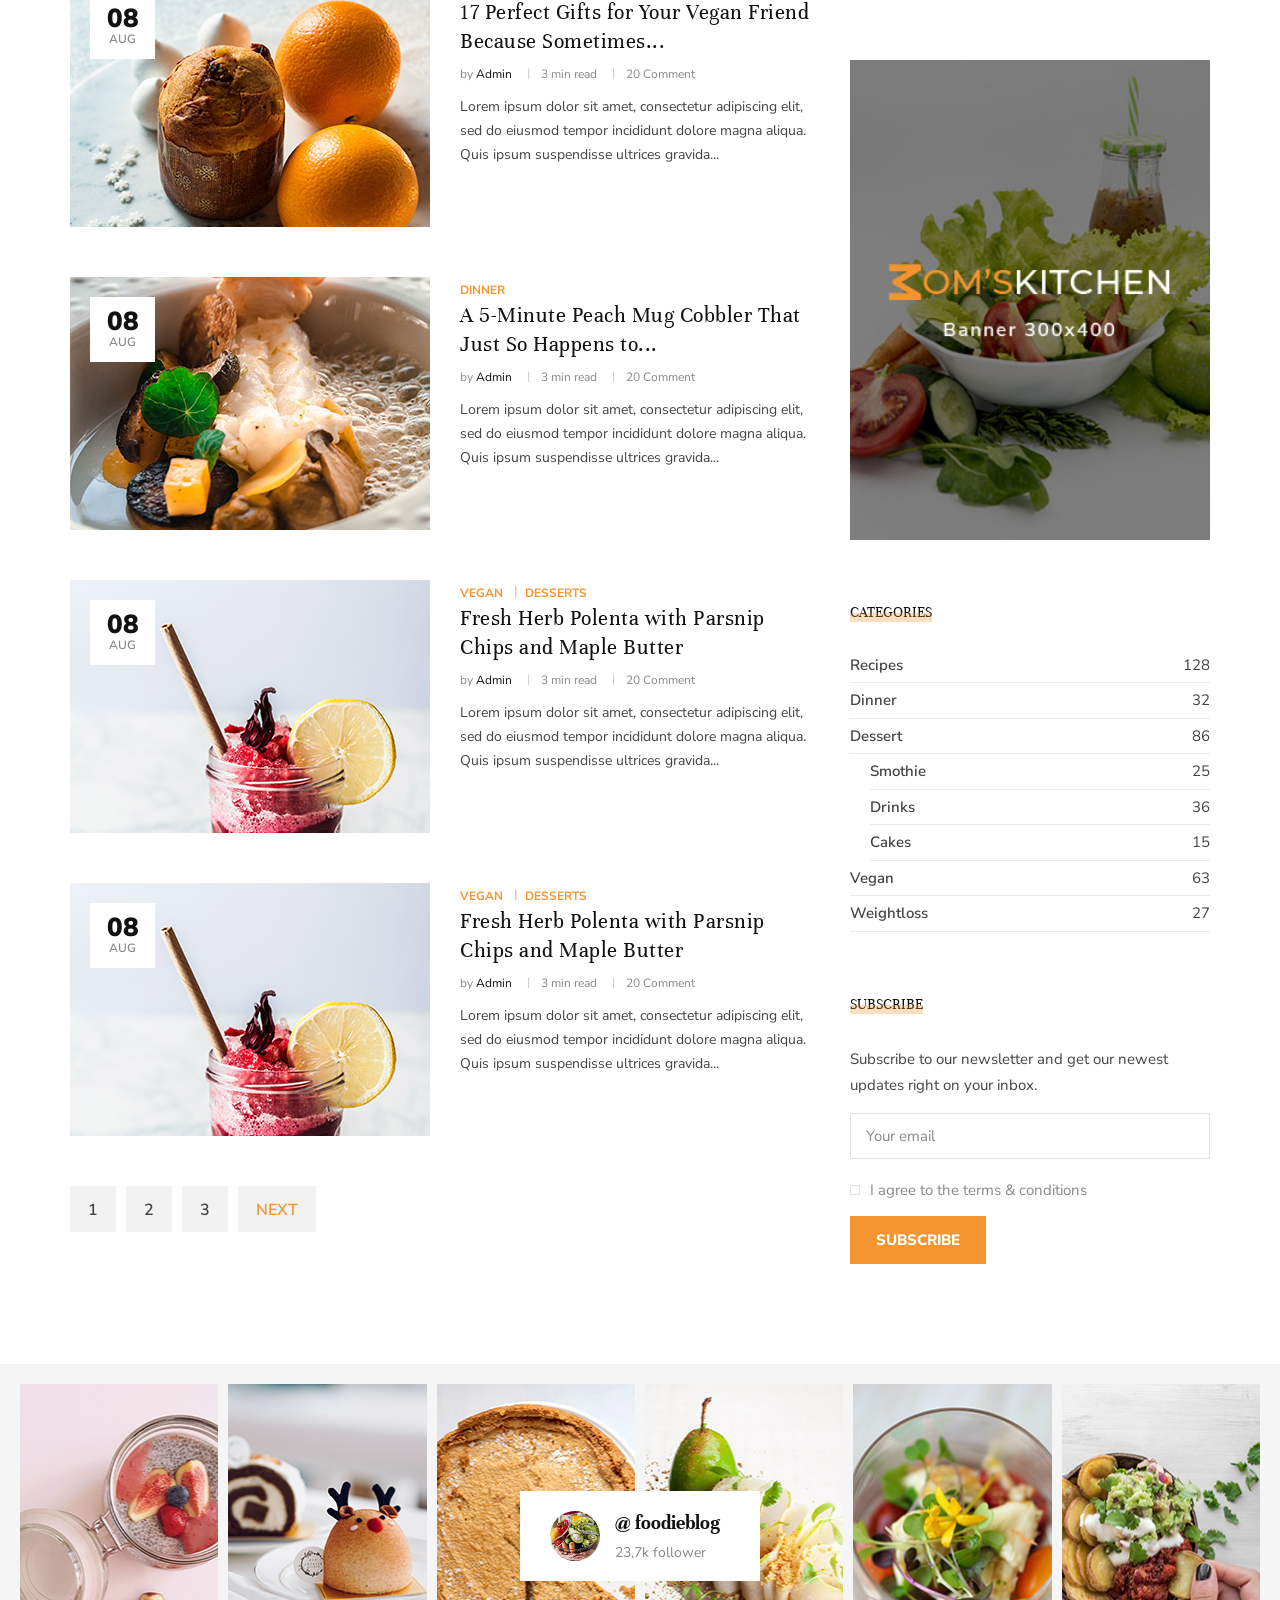
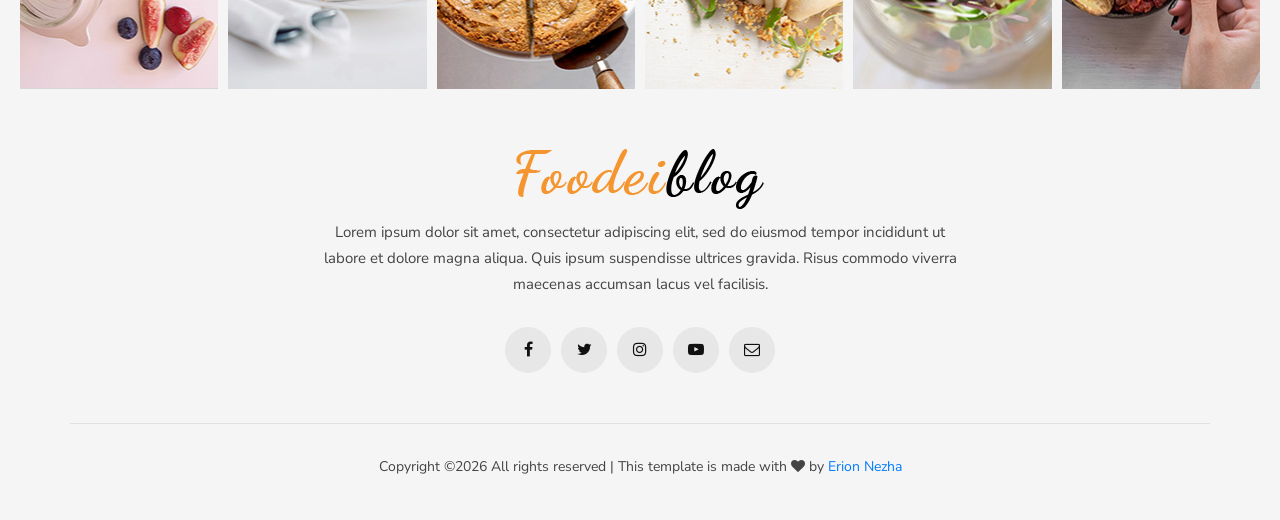
<file: demo/foodeiblog-master/categories-list.html>
<!-- Created by Erion Nezha — © 2026 All rights reserved -->
<!DOCTYPE html>
<html lang="zxx">

<head>
    <meta charset="UTF-8">
    <meta name="description" content="Foodeiblog Template">
    <meta name="keywords" content="Foodeiblog, unica, creative, html">
    <meta name="viewport" content="width=device-width, initial-scale=1.0">
    <meta http-equiv="X-UA-Compatible" content="ie=edge">
    <title>Foodeiblog | Template</title>

    <!-- Google Font -->
    <link href="https://fonts.googleapis.com/css?family=Nunito+Sans:300,400,600,700,800,900&display=swap"
        rel="stylesheet">
    <link href="https://fonts.googleapis.com/css?family=Unna:400,700&display=swap" rel="stylesheet">

    <!-- Css Styles -->
    <link rel="stylesheet" href="css/bootstrap.min.css" type="text/css">
    <link rel="stylesheet" href="css/font-awesome.min.css" type="text/css">
    <link rel="stylesheet" href="css/elegant-icons.css" type="text/css">
    <link rel="stylesheet" href="css/owl.carousel.min.css" type="text/css">
    <link rel="stylesheet" href="css/slicknav.min.css" type="text/css">
    <link rel="stylesheet" href="css/style.css" type="text/css">
</head>

<body>
    <!-- Page Preloder -->
    <div id="preloder">
        <div class="loader"></div>
    </div>

    <!-- Humberger Begin -->
    <div class="humberger__menu__overlay"></div>
    <div class="humberger__menu__wrapper">
        <div class="humberger__menu__logo">
            <a href="./index.html"><img src="img/humberger/humberger-logo.png" alt=""></a>
        </div>
        <nav class="humberger__menu__nav mobile-menu">
            <ul>
                <li><a href="./index.html">Home</a></li>
                <li><a href="#">Recipes</a></li>
                <li><a href="#">Dinner</a></li>
                <li><a href="#">Desserts</a></li>
                <li class="dropdown"><a href="#">Pages</a>
                    <ul class="dropdown__menu">
                        <li><a href="./categories-grid.html">Categories Grid</a></li>
                        <li><a href="./categories-list.html">Categories List</a></li>
                        <li><a href="./single-post.html">Single Post</a></li>
                        <li><a href="./signin.html">Sign In</a></li>
                        <li><a href="./404.html">404</a></li>
                        <li><a href="./typography.html">Typography</a></li>
                    </ul>
                </li>
                <li><a href="./about.html">About</a></li>
                <li><a href="./contact.html">Contact</a></li>
            </ul>
        </nav>
        <div id="mobile-menu-wrap"></div>
        <div class="humberger__menu__about">
            <div class="humberger__menu__title sidebar__item__title">
                <h6>About me</h6>
            </div>
            <img src="img/humberger/humberger-about.jpg" alt="">
            <h6>Hi every one! I,m Lena Mollein.</h6>
            <p>Lorem ipsum dolor sit amet, consectetur adipiscing elit, sed do eiusmod tempor incididunt ut labore et
                dolore magna aliqua.</p>
            <div class="humberger__menu__about__social sidebar__item__follow__links">
                <a href="#"><i class="fa fa-facebook"></i></a>
                <a href="#"><i class="fa fa-twitter"></i></a>
                <a href="#"><i class="fa fa-youtube-play"></i></a>
                <a href="#"><i class="fa fa-instagram"></i></a>
                <a href="#"><i class="fa fa-envelope-o"></i></a>
            </div>
        </div>
        <div class="humberger__menu__subscribe">
            <div class="humberger__menu__title sidebar__item__title">
                <h6>Subscribe</h6>
            </div>
            <p>Subscribe to our newsletter and get our newest updates right on your inbox.</p>
            <form action="#">
                <input type="text" class="email-input" placeholder="Your email">
                <label for="agree-check">
                    I agree to the terms & conditions
                    <input type="checkbox" id="agree-check">
                    <span class="checkmark"></span>
                </label>
                <button type="submit" class="site-btn">Subscribe</button>
            </form>
        </div>
    </div>
    <!-- Humberger End -->

    <!-- Header Section Begin -->
    <header class="header">
        <div class="header__top">
            <div class="container">
                <div class="row">
                    <div class="col-lg-2 col-md-1 col-6 order-md-1 order-1">
                        <div class="header__humberger">
                            <i class="fa fa-bars humberger__open"></i>
                        </div>
                    </div>
                    <div class="col-lg-8 col-md-10 order-md-2 order-3">
                        <nav class="header__menu">
                            <ul>
                                <li><a href="./index.html">Home</a></li>
                                <li><a href="#">Recipes</a>
                                    <div class="header__megamenu__wrapper">
                                        <div class="header__megamenu">
                                            <div class="header__megamenu__item">
                                                <div class="header__megamenu__item--pic set-bg"
                                                    data-setbg="img/megamenu/p-1.jpg">
                                                    <div class="label">Vegan</div>
                                                </div>
                                                <div class="header__megamenu__item--text">
                                                    <h5><a href="#">How to Make a Milkshake With Any Ice Cream ...</a>
                                                    </h5>
                                                </div>
                                            </div>
                                            <div class="header__megamenu__item">
                                                <div class="header__megamenu__item--pic set-bg"
                                                    data-setbg="img/megamenu/p-2.jpg">
                                                    <div class="label">Vegan</div>
                                                </div>
                                                <div class="header__megamenu__item--text">
                                                    <h5><a href="#">How to Make a Milkshake With Any Ice Cream ...</a>
                                                    </h5>
                                                </div>
                                            </div>
                                            <div class="header__megamenu__item">
                                                <div class="header__megamenu__item--pic set-bg"
                                                    data-setbg="img/megamenu/p-3.jpg">
                                                    <div class="label">Vegan</div>
                                                </div>
                                                <div class="header__megamenu__item--text">
                                                    <h5><a href="#">How to Make a Milkshake With Any Ice Cream ...</a>
                                                    </h5>
                                                </div>
                                            </div>
                                            <div class="header__megamenu__item">
                                                <div class="header__megamenu__item--pic set-bg"
                                                    data-setbg="img/megamenu/p-4.jpg">
                                                    <div class="label">Vegan</div>
                                                </div>
                                                <div class="header__megamenu__item--text">
                                                    <h5><a href="#">How to Make a Milkshake With Any Ice Cream ...</a>
                                                    </h5>
                                                </div>
                                            </div>
                                            <div class="header__megamenu__item">
                                                <div class="header__megamenu__item--pic set-bg"
                                                    data-setbg="img/megamenu/p-5.jpg">
                                                    <div class="label">Vegan</div>
                                                </div>
                                                <div class="header__megamenu__item--text">
                                                    <h5><a href="#">How to Make a Milkshake With Any Ice Cream ...</a>
                                                    </h5>
                                                </div>
                                            </div>
                                        </div>
                                    </div>
                                </li>
                                <li><a href="#">Dinner</a></li>
                                <li><a href="#">Desserts</a></li>
                                <li><a href="#">Vegan</a></li>
                                <li><a href="./about.html">About</a></li>
                                <li><a href="./contact.html">Contact</a></li>
                            </ul>
                        </nav>
                    </div>
                    <div class="col-lg-2 col-md-1 col-6 order-md-3 order-2">
                        <div class="header__search">
                            <i class="fa fa-search search-switch"></i>
                        </div>
                    </div>
                </div>
            </div>
        </div>
        <div class="container">
            <div class="row">
                <div class="col-lg-3 col-md-3">
                    <div class="header__btn">
                        <a href="./signin.html" class="primary-btn">Subscribe</a>
                    </div>
                </div>
                <div class="col-lg-6 col-md-6">
                    <div class="header__logo">
                        <a href="./index.html"><img src="img/logo.png" alt=""></a>
                    </div>
                </div>
                <div class="col-lg-3 col-md-3">
                    <div class="header__social">
                        <a href="#"><i class="fa fa-facebook"></i></a>
                        <a href="#"><i class="fa fa-twitter"></i></a>
                        <a href="#"><i class="fa fa-youtube-play"></i></a>
                        <a href="#"><i class="fa fa-instagram"></i></a>
                        <a href="#"><i class="fa fa-envelope-o"></i></a>
                    </div>
                </div>
            </div>
        </div>
    </header>
    <!-- Header Section End -->

    <!-- Categories Section Begin -->
    <section class="categories categories-grid spad">
        <div class="categories__post">
            <div class="container">
                <div class="categories__grid__post">
                    <div class="row">
                        <div class="col-lg-8 col-md-8">
                            <div class="breadcrumb__text">
                                <h2>Categories: <span>Recipes</span></h2>
                                <div class="breadcrumb__option">
                                    <a href="#">Home</a>
                                    <span>Recipes</span>
                                </div>
                            </div>
                            <div class="categories__list__post__item">
                                <div class="row">
                                    <div class="col-lg-6 col-md-6">
                                        <div class="categories__post__item__pic set-bg"
                                            data-setbg="img/categories/categories-list/cl-1.jpg">
                                            <div class="post__meta">
                                                <h4>08</h4>
                                                <span>Aug</span>
                                            </div>
                                        </div>
                                    </div>
                                    <div class="col-lg-6 col-md-6">
                                        <div class="categories__post__item__text">
                                            <span class="post__label">Recipe</span>
                                            <h3><a href="#">The Best Weeknight Baked Potatoes, 3 Creative Ways</a></h3>
                                            <ul class="post__widget">
                                                <li>by <span>Admin</span></li>
                                                <li>3 min read</li>
                                                <li>20 Comment</li>
                                            </ul>
                                            <p>Lorem ipsum dolor sit amet, consectetur adipiscing elit, sed do eiusmod
                                                tempor incididunt dolore magna aliqua. Quis ipsum suspendisse ultrices
                                                gravida...</p>
                                        </div>
                                    </div>
                                </div>
                            </div>
                            <div class="categories__list__post__item">
                                <div class="row">
                                    <div class="col-lg-6 col-md-6">
                                        <div class="categories__post__item__pic set-bg"
                                            data-setbg="img/categories/categories-list/cl-2.jpg">
                                            <div class="post__meta">
                                                <h4>08</h4>
                                                <span>Aug</span>
                                            </div>
                                        </div>
                                    </div>
                                    <div class="col-lg-6 col-md-6">
                                        <div class="categories__post__item__text">
                                            <ul class="post__label--large">
                                                <li>Vegan</li>
                                                <li>Desserts</li>
                                            </ul>
                                            <h3><a href="#">The Best Grass Stain Remover Is Already In Your Pantry</a>
                                            </h3>
                                            <ul class="post__widget">
                                                <li>by <span>Admin</span></li>
                                                <li>3 min read</li>
                                                <li>20 Comment</li>
                                            </ul>
                                            <p>Lorem ipsum dolor sit amet, consectetur adipiscing elit, sed do eiusmod
                                                tempor incididunt dolore magna aliqua. Quis ipsum suspendisse ultrices
                                                gravida...</p>
                                        </div>
                                    </div>
                                </div>
                            </div>
                            <div class="categories__list__post__item">
                                <div class="row">
                                    <div class="col-lg-6 col-md-6">
                                        <div class="categories__post__item__pic set-bg"
                                            data-setbg="img/categories/categories-list/cl-3.jpg">
                                            <div class="post__meta">
                                                <h4>08</h4>
                                                <span>Aug</span>
                                            </div>
                                        </div>
                                    </div>
                                    <div class="col-lg-6 col-md-6">
                                        <div class="categories__post__item__text">
                                            <span class="post__label">Drinks</span>
                                            <h3><a href="#">A 5-Minute Peach Mug Cobbler That Just So Happens to...</a>
                                            </h3>
                                            <ul class="post__widget">
                                                <li>by <span>Admin</span></li>
                                                <li>3 min read</li>
                                                <li>20 Comment</li>
                                            </ul>
                                            <p>Lorem ipsum dolor sit amet, consectetur adipiscing elit, sed do eiusmod
                                                tempor incididunt dolore magna aliqua. Quis ipsum suspendisse ultrices
                                                gravida...</p>
                                        </div>
                                    </div>
                                </div>
                            </div>
                            <div class="categories__list__post__item">
                                <div class="row">
                                    <div class="col-lg-6 col-md-6">
                                        <div class="categories__post__item__pic set-bg"
                                            data-setbg="img/categories/categories-list/cl-4.jpg">
                                            <div class="post__meta">
                                                <h4>08</h4>
                                                <span>Aug</span>
                                            </div>
                                        </div>
                                    </div>
                                    <div class="col-lg-6 col-md-6">
                                        <div class="categories__post__item__text">
                                            <span class="post__label">Smoothie</span>
                                            <h3><a href="#">This 2-Ingredient Spread Makes Any Egg Sandwich So Much
                                                    Better</a></h3>
                                            <ul class="post__widget">
                                                <li>by <span>Admin</span></li>
                                                <li>3 min read</li>
                                                <li>20 Comment</li>
                                            </ul>
                                            <p>Lorem ipsum dolor sit amet, consectetur adipiscing elit, sed do eiusmod
                                                tempor incididunt dolore magna aliqua. Quis ipsum suspendisse ultrices
                                                gravida...</p>
                                        </div>
                                    </div>
                                </div>
                            </div>
                            <div class="categories__list__post__item">
                                <div class="row">
                                    <div class="col-lg-6 col-md-6">
                                        <div class="categories__post__item__pic set-bg"
                                            data-setbg="img/categories/categories-list/cl-5.jpg">
                                            <div class="post__meta">
                                                <h4>08</h4>
                                                <span>Aug</span>
                                            </div>
                                        </div>
                                    </div>
                                    <div class="col-lg-6 col-md-6">
                                        <div class="categories__post__item__text">
                                            <span class="post__label">Dinner</span>
                                            <h3><a href="#">17 Perfect Gifts for Your Vegan Friend Because
                                                    Sometimes...</a></h3>
                                            <ul class="post__widget">
                                                <li>by <span>Admin</span></li>
                                                <li>3 min read</li>
                                                <li>20 Comment</li>
                                            </ul>
                                            <p>Lorem ipsum dolor sit amet, consectetur adipiscing elit, sed do eiusmod
                                                tempor incididunt dolore magna aliqua. Quis ipsum suspendisse ultrices
                                                gravida...</p>
                                        </div>
                                    </div>
                                </div>
                            </div>
                            <div class="categories__list__post__item">
                                <div class="row">
                                    <div class="col-lg-6 col-md-6">
                                        <div class="categories__post__item__pic set-bg"
                                            data-setbg="img/categories/categories-list/cl-6.jpg">
                                            <div class="post__meta">
                                                <h4>08</h4>
                                                <span>Aug</span>
                                            </div>
                                        </div>
                                    </div>
                                    <div class="col-lg-6 col-md-6">
                                        <div class="categories__post__item__text">
                                            <span class="post__label">Dinner</span>
                                            <h3><a href="#">A 5-Minute Peach Mug Cobbler That Just So Happens to...</a>
                                            </h3>
                                            <ul class="post__widget">
                                                <li>by <span>Admin</span></li>
                                                <li>3 min read</li>
                                                <li>20 Comment</li>
                                            </ul>
                                            <p>Lorem ipsum dolor sit amet, consectetur adipiscing elit, sed do eiusmod
                                                tempor incididunt dolore magna aliqua. Quis ipsum suspendisse ultrices
                                                gravida...</p>
                                        </div>
                                    </div>
                                </div>
                            </div>
                            <div class="categories__list__post__item">
                                <div class="row">
                                    <div class="col-lg-6 col-md-6">
                                        <div class="categories__post__item__pic set-bg"
                                            data-setbg="img/categories/categories-list/cl-7.jpg">
                                            <div class="post__meta">
                                                <h4>08</h4>
                                                <span>Aug</span>
                                            </div>
                                        </div>
                                    </div>
                                    <div class="col-lg-6 col-md-6">
                                        <div class="categories__post__item__text">
                                            <ul class="post__label--large">
                                                <li>Vegan</li>
                                                <li>Desserts</li>
                                            </ul>
                                            <h3><a href="#">Fresh Herb Polenta with Parsnip Chips and Maple Butter</a>
                                            </h3>
                                            <ul class="post__widget">
                                                <li>by <span>Admin</span></li>
                                                <li>3 min read</li>
                                                <li>20 Comment</li>
                                            </ul>
                                            <p>Lorem ipsum dolor sit amet, consectetur adipiscing elit, sed do eiusmod
                                                tempor incididunt dolore magna aliqua. Quis ipsum suspendisse ultrices
                                                gravida...</p>
                                        </div>
                                    </div>
                                </div>
                            </div>
                            <div class="categories__list__post__item">
                                <div class="row">
                                    <div class="col-lg-6 col-md-6">
                                        <div class="categories__post__item__pic set-bg"
                                            data-setbg="img/categories/categories-list/cl-7.jpg">
                                            <div class="post__meta">
                                                <h4>08</h4>
                                                <span>Aug</span>
                                            </div>
                                        </div>
                                    </div>
                                    <div class="col-lg-6 col-md-6">
                                        <div class="categories__post__item__text">
                                            <ul class="post__label--large">
                                                <li>Vegan</li>
                                                <li>Desserts</li>
                                            </ul>
                                            <h3><a href="#">Fresh Herb Polenta with Parsnip Chips and Maple Butter</a>
                                            </h3>
                                            <ul class="post__widget">
                                                <li>by <span>Admin</span></li>
                                                <li>3 min read</li>
                                                <li>20 Comment</li>
                                            </ul>
                                            <p>Lorem ipsum dolor sit amet, consectetur adipiscing elit, sed do eiusmod
                                                tempor incididunt dolore magna aliqua. Quis ipsum suspendisse ultrices
                                                gravida...</p>
                                        </div>
                                    </div>
                                </div>
                            </div>
                            <div class="row">
                                <div class="col-lg-12">
                                    <div class="categories__pagination">
                                        <a href="#">1</a>
                                        <a href="#">2</a>
                                        <a href="#">3</a>
                                        <a href="#">Next</a>
                                    </div>
                                </div>
                            </div>
                        </div>
                        <div class="col-lg-4 col-md-4">
                            <div class="sidebar__item">
                                <div class="sidebar__about__item">
                                    <div class="sidebar__item__title">
                                        <h6>About me</h6>
                                    </div>
                                    <img src="img/sidebar/sidebar-about.jpg" alt="">
                                    <h6>Hi every one! I,m <span>Lena Mollein.</span></h6>
                                    <p>Lorem ipsum dolor sit amet, consectetur adipiscing elit, sed do eiusmod tempor
                                        incididunt ut labore et dolore magna aliqua.</p>
                                    <a href="#" class="primary-btn">Read more</a>
                                </div>
                                <div class="sidebar__follow__item">
                                    <div class="sidebar__item__title">
                                        <h6>Follow me</h6>
                                    </div>
                                    <div class="sidebar__item__follow__links">
                                        <a href="#"><i class="fa fa-facebook"></i></a>
                                        <a href="#"><i class="fa fa-twitter"></i></a>
                                        <a href="#"><i class="fa fa-youtube-play"></i></a>
                                        <a href="#"><i class="fa fa-instagram"></i></a>
                                        <a href="#"><i class="fa fa-envelope-o"></i></a>
                                    </div>
                                </div>
                                <div class="sidebar__feature__item">
                                    <div class="sidebar__item__title">
                                        <h6>Feature Posts</h6>
                                    </div>
                                    <div class="sidebar__feature__item__large set-bg"
                                        data-setbg="img/sidebar/feature-post.jpg">
                                        <div class="sidebar__feature__item__large--text">
                                            <span>Dinner</span>
                                            <h5><a href="#">This Japanese Way of Making Iced Coffee Is a Game...</a>
                                            </h5>
                                        </div>
                                    </div>
                                    <div class="sidebar__feature__item__list">
                                        <div class="sidebar__feature__item__list__single">
                                            <div class="post__meta">
                                                <h4>08</h4>
                                                <span>Aug</span>
                                            </div>
                                            <div class="post__text">
                                                <span>Dinner</span>
                                                <h5><a href="#">Grilled Potato and Green Bean Salad</a></h5>
                                            </div>
                                        </div>
                                        <div class="sidebar__feature__item__list__single">
                                            <div class="post__meta">
                                                <h4>05</h4>
                                                <span>Aug</span>
                                            </div>
                                            <div class="post__text">
                                                <span>Smoothie</span>
                                                <h5><a href="#">The $8 French Rosé I Buy in Bulk Every Summer</a></h5>
                                            </div>
                                        </div>
                                        <div class="sidebar__feature__item__list__single">
                                            <div class="post__meta">
                                                <h4>26</h4>
                                                <span>jul</span>
                                            </div>
                                            <div class="post__text">
                                                <span>Desert</span>
                                                <h5><a href="#">Ina Garten's Skillet-Roasted Lemon Chicken</a></h5>
                                            </div>
                                        </div>
                                        <div class="sidebar__feature__item__list__single">
                                            <div class="post__meta">
                                                <h4>16</h4>
                                                <span>jul</span>
                                            </div>
                                            <div class="post__text">
                                                <span>Vegan</span>
                                                <h5><a href="#">The Best Weeknight Baked Potatoes, 3 Creative Ways</a>
                                                </h5>
                                            </div>
                                        </div>
                                    </div>
                                </div>
                                <div class="sidebar__item__banner">
                                    <img src="img/sidebar/banner.jpg" alt="">
                                </div>
                                <div class="sidebar__item__categories">
                                    <div class="sidebar__item__title">
                                        <h6>Categories</h6>
                                    </div>
                                    <ul>
                                        <li><a href="#">Recipes <span>128</span></a></li>
                                        <li><a href="#">Dinner <span>32</span></a></li>
                                        <li><a href="#">Dessert <span>86</span></a></li>
                                        <li class="p-left"><a href="#">Smothie <span>25</span></a></li>
                                        <li class="p-left"><a href="#">Drinks <span>36</span></a></li>
                                        <li class="p-left"><a href="#">Cakes <span>15</span></a></li>
                                        <li><a href="#">Vegan <span>63</span></a></li>
                                        <li><a href="#">Weightloss <span>27</span></a></li>
                                    </ul>
                                </div>
                                <div class="sidebar__subscribe__item">
                                    <div class="sidebar__item__title">
                                        <h6>Subscribe</h6>
                                    </div>
                                    <p>Subscribe to our newsletter and get our newest updates right on your inbox.</p>
                                    <form action="#">
                                        <input type="text" class="email-input" placeholder="Your email">
                                        <label for="s-agree-check">
                                            I agree to the terms & conditions
                                            <input type="checkbox" id="s-agree-check">
                                            <span class="checkmark"></span>
                                        </label>
                                        <button type="submit" class="site-btn">Subscribe</button>
                                    </form>
                                </div>
                            </div>
                        </div>
                    </div>
                </div>
            </div>
        </div>
    </section>
    <!-- Categories Section End -->

    <!-- Footer Section Begin -->
    <footer class="footer">
        <div class="container-fluid">
            <div class="footer__instagram">
                <div class="footer__instagram__avatar">
                    <div class="footer__instagram__avatar--pic">
                        <img src="img/footer/instagram-avatar.jpg" alt="">
                    </div>
                    <div class="footer__instagram__avatar--text">
                        <h5>@ foodieblog</h5>
                        <span>23,7k follower</span>
                    </div>
                </div>
                <div class="row">
                    <div class="col-lg-2 col-md-2 col-sm-4 col-6">
                        <div class="footer__instagram__item set-bg" data-setbg="img/footer/ip-1.jpg"></div>
                    </div>
                    <div class="col-lg-2 col-md-2 col-sm-4 col-6">
                        <div class="footer__instagram__item set-bg" data-setbg="img/footer/ip-2.jpg"></div>
                    </div>
                    <div class="col-lg-2 col-md-2 col-sm-4 col-6">
                        <div class="footer__instagram__item set-bg" data-setbg="img/footer/ip-3.jpg"></div>
                    </div>
                    <div class="col-lg-2 col-md-2 col-sm-4 col-6">
                        <div class="footer__instagram__item set-bg" data-setbg="img/footer/ip-4.jpg"></div>
                    </div>
                    <div class="col-lg-2 col-md-2 col-sm-4 col-6">
                        <div class="footer__instagram__item set-bg" data-setbg="img/footer/ip-5.jpg"></div>
                    </div>
                    <div class="col-lg-2 col-md-2 col-sm-4 col-6">
                        <div class="footer__instagram__item set-bg" data-setbg="img/footer/ip-6.jpg"></div>
                    </div>
                </div>
            </div>
        </div>
        <div class="container">
            <div class="row">
                <div class="col-lg-12">
                    <div class="footer__text">
                        <div class="footer__logo">
                            <a href="#"><img src="img/logo.png" alt=""></a>
                        </div>
                        <p>Lorem ipsum dolor sit amet, consectetur adipiscing elit, sed do eiusmod tempor incididunt
                            ut<br /> labore et dolore magna aliqua. Quis ipsum suspendisse ultrices gravida. Risus
                            commodo viverra<br /> maecenas accumsan lacus vel facilisis. </p>
                        <div class="footer__social">
                            <a href="#"><i class="fa fa-facebook"></i></a>
                            <a href="#"><i class="fa fa-twitter"></i></a>
                            <a href="#"><i class="fa fa-instagram"></i></a>
                            <a href="#"><i class="fa fa-youtube-play"></i></a>
                            <a href="#"><i class="fa fa-envelope-o"></i></a>
                        </div>
                    </div>
                    <div class="footer__copyright">
                        <p>
  Copyright &copy;<script>document.write(new Date().getFullYear());</script> All rights reserved | This template is made with <i class="fa fa-heart" aria-hidden="true"></i> by <a href="#">Erion Nezha</a>
  </p>
                    </div>
                </div>
            </div>
        </div>
    </footer>
    <!-- Footer Section End -->

    <!-- Search Begin -->
    <div class="search-model">
        <div class="h-100 d-flex align-items-center justify-content-center">
            <div class="search-close-switch">+</div>
            <form class="search-model-form">
                <input type="text" id="search-input" placeholder="Search here.....">
            </form>
        </div>
    </div>
    <!-- Search End -->

    <!-- Js Plugins -->
    <script src="js/jquery-3.3.1.min.js"></script>
    <script src="js/bootstrap.min.js"></script>
    <script src="js/jquery.slicknav.js"></script>
    <script src="js/owl.carousel.min.js"></script>
    <script src="js/main.js"></script>
</body>

</html>
</file>
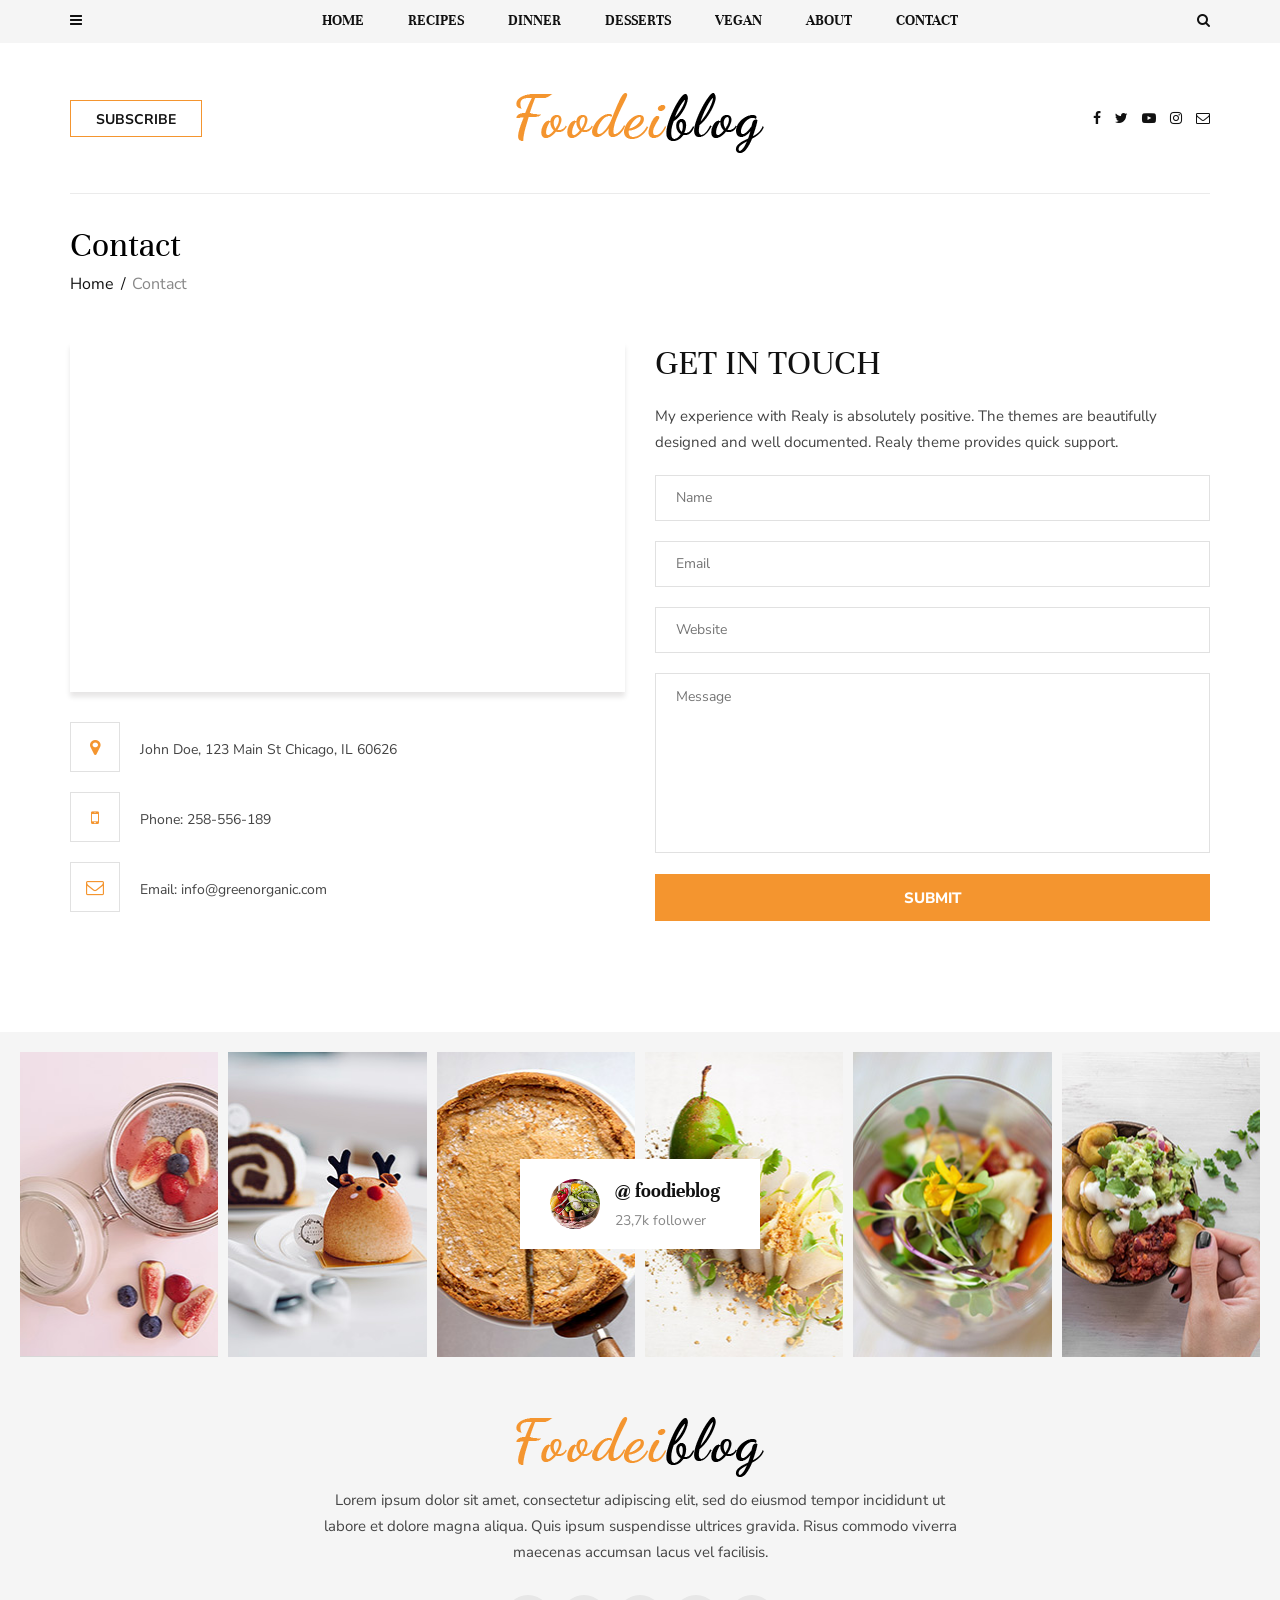
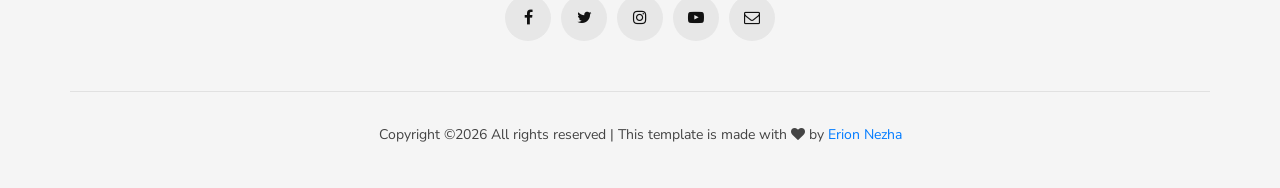
<file: demo/foodeiblog-master/contact.html>
<!-- Created by Erion Nezha — © 2026 All rights reserved -->
<!DOCTYPE html>
<html lang="zxx">

<head>
    <meta charset="UTF-8">
    <meta name="description" content="Foodeiblog Template">
    <meta name="keywords" content="Foodeiblog, unica, creative, html">
    <meta name="viewport" content="width=device-width, initial-scale=1.0">
    <meta http-equiv="X-UA-Compatible" content="ie=edge">
    <title>Foodeiblog | Template</title>

    <!-- Google Font -->
    <link href="https://fonts.googleapis.com/css?family=Nunito+Sans:300,400,600,700,800,900&display=swap"
        rel="stylesheet">
    <link href="https://fonts.googleapis.com/css?family=Unna:400,700&display=swap" rel="stylesheet">

    <!-- Css Styles -->
    <link rel="stylesheet" href="css/bootstrap.min.css" type="text/css">
    <link rel="stylesheet" href="css/font-awesome.min.css" type="text/css">
    <link rel="stylesheet" href="css/elegant-icons.css" type="text/css">
    <link rel="stylesheet" href="css/owl.carousel.min.css" type="text/css">
    <link rel="stylesheet" href="css/slicknav.min.css" type="text/css">
    <link rel="stylesheet" href="css/style.css" type="text/css">
</head>

<body>
    <!-- Page Preloder -->
    <div id="preloder">
        <div class="loader"></div>
    </div>

    <!-- Humberger Begin -->
    <div class="humberger__menu__overlay"></div>
    <div class="humberger__menu__wrapper">
        <div class="humberger__menu__logo">
            <a href="./index.html"><img src="img/humberger/humberger-logo.png" alt=""></a>
        </div>
        <nav class="humberger__menu__nav mobile-menu">
            <ul>
                <li><a href="./index.html">Home</a></li>
                <li><a href="#">Recipes</a></li>
                <li><a href="#">Dinner</a></li>
                <li><a href="#">Desserts</a></li>
                <li class="dropdown"><a href="#">Pages</a>
                    <ul class="dropdown__menu">
                        <li><a href="./categories-grid.html">Categories Grid</a></li>
                        <li><a href="./categories-list.html">Categories List</a></li>
                        <li><a href="./single-post.html">Single Post</a></li>
                        <li><a href="./signin.html">Sign In</a></li>
                        <li><a href="./404.html">404</a></li>
                        <li><a href="./typography.html">Typography</a></li>
                    </ul>
                </li>
                <li><a href="./about.html">About</a></li>
                <li class="active"><a href="./contact.html">Contact</a></li>
            </ul>
        </nav>
        <div id="mobile-menu-wrap"></div>
        <div class="humberger__menu__about">
            <div class="humberger__menu__title sidebar__item__title">
                <h6>About me</h6>
            </div>
            <img src="img/humberger/humberger-about.jpg" alt="">
            <h6>Hi every one! I,m Lena Mollein.</h6>
            <p>Lorem ipsum dolor sit amet, consectetur adipiscing elit, sed do eiusmod tempor incididunt ut labore et
                dolore magna aliqua.</p>
            <div class="humberger__menu__about__social sidebar__item__follow__links">
                <a href="#"><i class="fa fa-facebook"></i></a>
                <a href="#"><i class="fa fa-twitter"></i></a>
                <a href="#"><i class="fa fa-youtube-play"></i></a>
                <a href="#"><i class="fa fa-instagram"></i></a>
                <a href="#"><i class="fa fa-envelope-o"></i></a>
            </div>
        </div>
        <div class="humberger__menu__subscribe">
            <div class="humberger__menu__title sidebar__item__title">
                <h6>Subscribe</h6>
            </div>
            <p>Subscribe to our newsletter and get our newest updates right on your inbox.</p>
            <form action="#">
                <input type="text" class="email-input" placeholder="Your email">
                <label for="agree-check">
                    I agree to the terms & conditions
                    <input type="checkbox" id="agree-check">
                    <span class="checkmark"></span>
                </label>
                <button type="submit" class="site-btn">Subscribe</button>
            </form>
        </div>
    </div>
    <!-- Humberger End -->

    <!-- Header Section Begin -->
    <header class="header">
        <div class="header__top">
            <div class="container">
                <div class="row">
                    <div class="col-lg-2 col-md-1 col-6 order-md-1 order-1">
                        <div class="header__humberger">
                            <i class="fa fa-bars humberger__open"></i>
                        </div>
                    </div>
                    <div class="col-lg-8 col-md-10 order-md-2 order-3">
                        <nav class="header__menu">
                            <ul>
                                <li><a href="./index.html">Home</a></li>
                                <li><a href="#">Recipes</a>
                                    <div class="header__megamenu__wrapper">
                                        <div class="header__megamenu">
                                            <div class="header__megamenu__item">
                                                <div class="header__megamenu__item--pic set-bg"
                                                    data-setbg="img/megamenu/p-1.jpg">
                                                    <div class="label">Vegan</div>
                                                </div>
                                                <div class="header__megamenu__item--text">
                                                    <h5><a href="#">How to Make a Milkshake With Any Ice Cream ...</a>
                                                    </h5>
                                                </div>
                                            </div>
                                            <div class="header__megamenu__item">
                                                <div class="header__megamenu__item--pic set-bg"
                                                    data-setbg="img/megamenu/p-2.jpg">
                                                    <div class="label">Vegan</div>
                                                </div>
                                                <div class="header__megamenu__item--text">
                                                    <h5><a href="#">How to Make a Milkshake With Any Ice Cream ...</a>
                                                    </h5>
                                                </div>
                                            </div>
                                            <div class="header__megamenu__item">
                                                <div class="header__megamenu__item--pic set-bg"
                                                    data-setbg="img/megamenu/p-3.jpg">
                                                    <div class="label">Vegan</div>
                                                </div>
                                                <div class="header__megamenu__item--text">
                                                    <h5><a href="#">How to Make a Milkshake With Any Ice Cream ...</a>
                                                    </h5>
                                                </div>
                                            </div>
                                            <div class="header__megamenu__item">
                                                <div class="header__megamenu__item--pic set-bg"
                                                    data-setbg="img/megamenu/p-4.jpg">
                                                    <div class="label">Vegan</div>
                                                </div>
                                                <div class="header__megamenu__item--text">
                                                    <h5><a href="#">How to Make a Milkshake With Any Ice Cream ...</a>
                                                    </h5>
                                                </div>
                                            </div>
                                            <div class="header__megamenu__item">
                                                <div class="header__megamenu__item--pic set-bg"
                                                    data-setbg="img/megamenu/p-5.jpg">
                                                    <div class="label">Vegan</div>
                                                </div>
                                                <div class="header__megamenu__item--text">
                                                    <h5><a href="#">How to Make a Milkshake With Any Ice Cream ...</a>
                                                    </h5>
                                                </div>
                                            </div>
                                        </div>
                                    </div>
                                </li>
                                <li><a href="#">Dinner</a></li>
                                <li><a href="#">Desserts</a></li>
                                <li><a href="#">Vegan</a></li>
                                <li><a href="./about.html">About</a></li>
                                <li><a href="./contact.html">Contact</a></li>
                            </ul>
                        </nav>
                    </div>
                    <div class="col-lg-2 col-md-1 col-6 order-md-3 order-2">
                        <div class="header__search">
                            <i class="fa fa-search search-switch"></i>
                        </div>
                    </div>
                </div>
            </div>
        </div>
        <div class="container">
            <div class="row">
                <div class="col-lg-3 col-md-3">
                    <div class="header__btn">
                        <a href="./signin.html" class="primary-btn">Subscribe</a>
                    </div>
                </div>
                <div class="col-lg-6 col-md-6 col-md-2">
                    <div class="header__logo">
                        <a href="./index.html"><img src="img/logo.png" alt=""></a>
                    </div>
                </div>
                <div class="col-lg-3 col-md-3">
                    <div class="header__social">
                        <a href="#"><i class="fa fa-facebook"></i></a>
                        <a href="#"><i class="fa fa-twitter"></i></a>
                        <a href="#"><i class="fa fa-youtube-play"></i></a>
                        <a href="#"><i class="fa fa-instagram"></i></a>
                        <a href="#"><i class="fa fa-envelope-o"></i></a>
                    </div>
                </div>
            </div>
        </div>
    </header>
    <!-- Header Section End -->

    <!-- Contact Section Begin -->
    <section class="contact spad">
        <div class="container">
            <div class="contact__text">
                <div class="row">
                    <div class="col-lg-12">
                        <div class="breadcrumb__text">
                            <h2>Contact</h2>
                            <div class="breadcrumb__option">
                                <a href="#">Home</a>
                                <span>Contact</span>
                            </div>
                        </div>
                    </div>
                </div>
                <div class="row">
                    <div class="col-lg-6 col-md-6">
                        <div class="contact__map">
                            <iframe
                                src="https://www.google.com/maps/embed?pb=!1m18!1m12!1m3!1d96748.5538666784!2d-74.25209557318462!3d40.73139236772185!2m3!1f0!2f0!3f0!3m2!1i1024!2i768!4f13.1!3m3!1m2!1s0x89c25370329a0e1d%3A0xe1bcdc2adcfee473!2sNewark%2C%20NJ%2C%20USA!5e0!3m2!1sen!2sbd!4v1585643782289!5m2!1sen!2sbd"
                                height="350" style="border:0;" allowfullscreen="" aria-hidden="false"
                                tabindex="0"></iframe>
                        </div>
                        <div class="contact__widget">
                            <ul>
                                <li>
                                    <i class="fa fa-map-marker"></i>
                                    <span>John Doe, 123 Main St Chicago, IL 60626</span>
                                </li>
                                <li>
                                    <i class="fa fa-mobile"></i>
                                    <span>Phone: 258-556-189</span>
                                </li>
                                <li>
                                    <i class="fa fa-envelope-o"></i>
                                    <span>Email: info@greenorganic.com</span>
                                </li>
                            </ul>
                        </div>
                    </div>
                    <div class="col-lg-6 col-md-6">
                        <div class="contact__form">
                            <div class="contact__form__title">
                                <h2>gET IN TOUCH</h2>
                                <p>My experience with Realy is absolutely positive. The themes are beautifully designed
                                    and well documented. Realy theme provides quick support.</p>
                            </div>
                            <form action="#">
                                <input type="text" placeholder="Name">
                                <input type="text" placeholder="Email">
                                <input type="text" placeholder="Website">
                                <textarea placeholder="Message"></textarea>
                                <button type="submit" class="site-btn">Submit</button>
                            </form>
                        </div>
                    </div>
                </div>
            </div>
        </div>
    </section>
    <!-- Contact Section End -->

    <!-- Footer Section Begin -->
    <footer class="footer">
        <div class="container-fluid">
            <div class="footer__instagram">
                <div class="footer__instagram__avatar">
                    <div class="footer__instagram__avatar--pic">
                        <img src="img/footer/instagram-avatar.jpg" alt="">
                    </div>
                    <div class="footer__instagram__avatar--text">
                        <h5>@ foodieblog</h5>
                        <span>23,7k follower</span>
                    </div>
                </div>
                <div class="row">
                    <div class="col-lg-2 col-md-2 col-sm-4 col-6">
                        <div class="footer__instagram__item set-bg" data-setbg="img/footer/ip-1.jpg"></div>
                    </div>
                    <div class="col-lg-2 col-md-2 col-sm-4 col-6">
                        <div class="footer__instagram__item set-bg" data-setbg="img/footer/ip-2.jpg"></div>
                    </div>
                    <div class="col-lg-2 col-md-2 col-sm-4 col-6">
                        <div class="footer__instagram__item set-bg" data-setbg="img/footer/ip-3.jpg"></div>
                    </div>
                    <div class="col-lg-2 col-md-2 col-sm-4 col-6">
                        <div class="footer__instagram__item set-bg" data-setbg="img/footer/ip-4.jpg"></div>
                    </div>
                    <div class="col-lg-2 col-md-2 col-sm-4 col-6">
                        <div class="footer__instagram__item set-bg" data-setbg="img/footer/ip-5.jpg"></div>
                    </div>
                    <div class="col-lg-2 col-md-2 col-sm-4 col-6">
                        <div class="footer__instagram__item set-bg" data-setbg="img/footer/ip-6.jpg"></div>
                    </div>
                </div>
            </div>
        </div>
        <div class="container">
            <div class="row">
                <div class="col-lg-12">
                    <div class="footer__text">
                        <div class="footer__logo">
                            <a href="#"><img src="img/logo.png" alt=""></a>
                        </div>
                        <p>Lorem ipsum dolor sit amet, consectetur adipiscing elit, sed do eiusmod tempor incididunt
                            ut<br /> labore et dolore magna aliqua. Quis ipsum suspendisse ultrices gravida. Risus
                            commodo viverra<br /> maecenas accumsan lacus vel facilisis. </p>
                        <div class="footer__social">
                            <a href="#"><i class="fa fa-facebook"></i></a>
                            <a href="#"><i class="fa fa-twitter"></i></a>
                            <a href="#"><i class="fa fa-instagram"></i></a>
                            <a href="#"><i class="fa fa-youtube-play"></i></a>
                            <a href="#"><i class="fa fa-envelope-o"></i></a>
                        </div>
                    </div>
                    <div class="footer__copyright">
                        <p>
  Copyright &copy;<script>document.write(new Date().getFullYear());</script> All rights reserved | This template is made with <i class="fa fa-heart" aria-hidden="true"></i> by <a href="#">Erion Nezha</a>
  </p>
                    </div>
                </div>
            </div>
        </div>
    </footer>
    <!-- Footer Section End -->

    <!-- Search Begin -->
    <div class="search-model">
        <div class="h-100 d-flex align-items-center justify-content-center">
            <div class="search-close-switch">+</div>
            <form class="search-model-form">
                <input type="text" id="search-input" placeholder="Search here.....">
            </form>
        </div>
    </div>
    <!-- Search End -->

    <!-- Js Plugins -->
    <script src="js/jquery-3.3.1.min.js"></script>
    <script src="js/bootstrap.min.js"></script>
    <script src="js/jquery.slicknav.js"></script>
    <script src="js/owl.carousel.min.js"></script>
    <script src="js/main.js"></script>
</body>

</html>
</file>
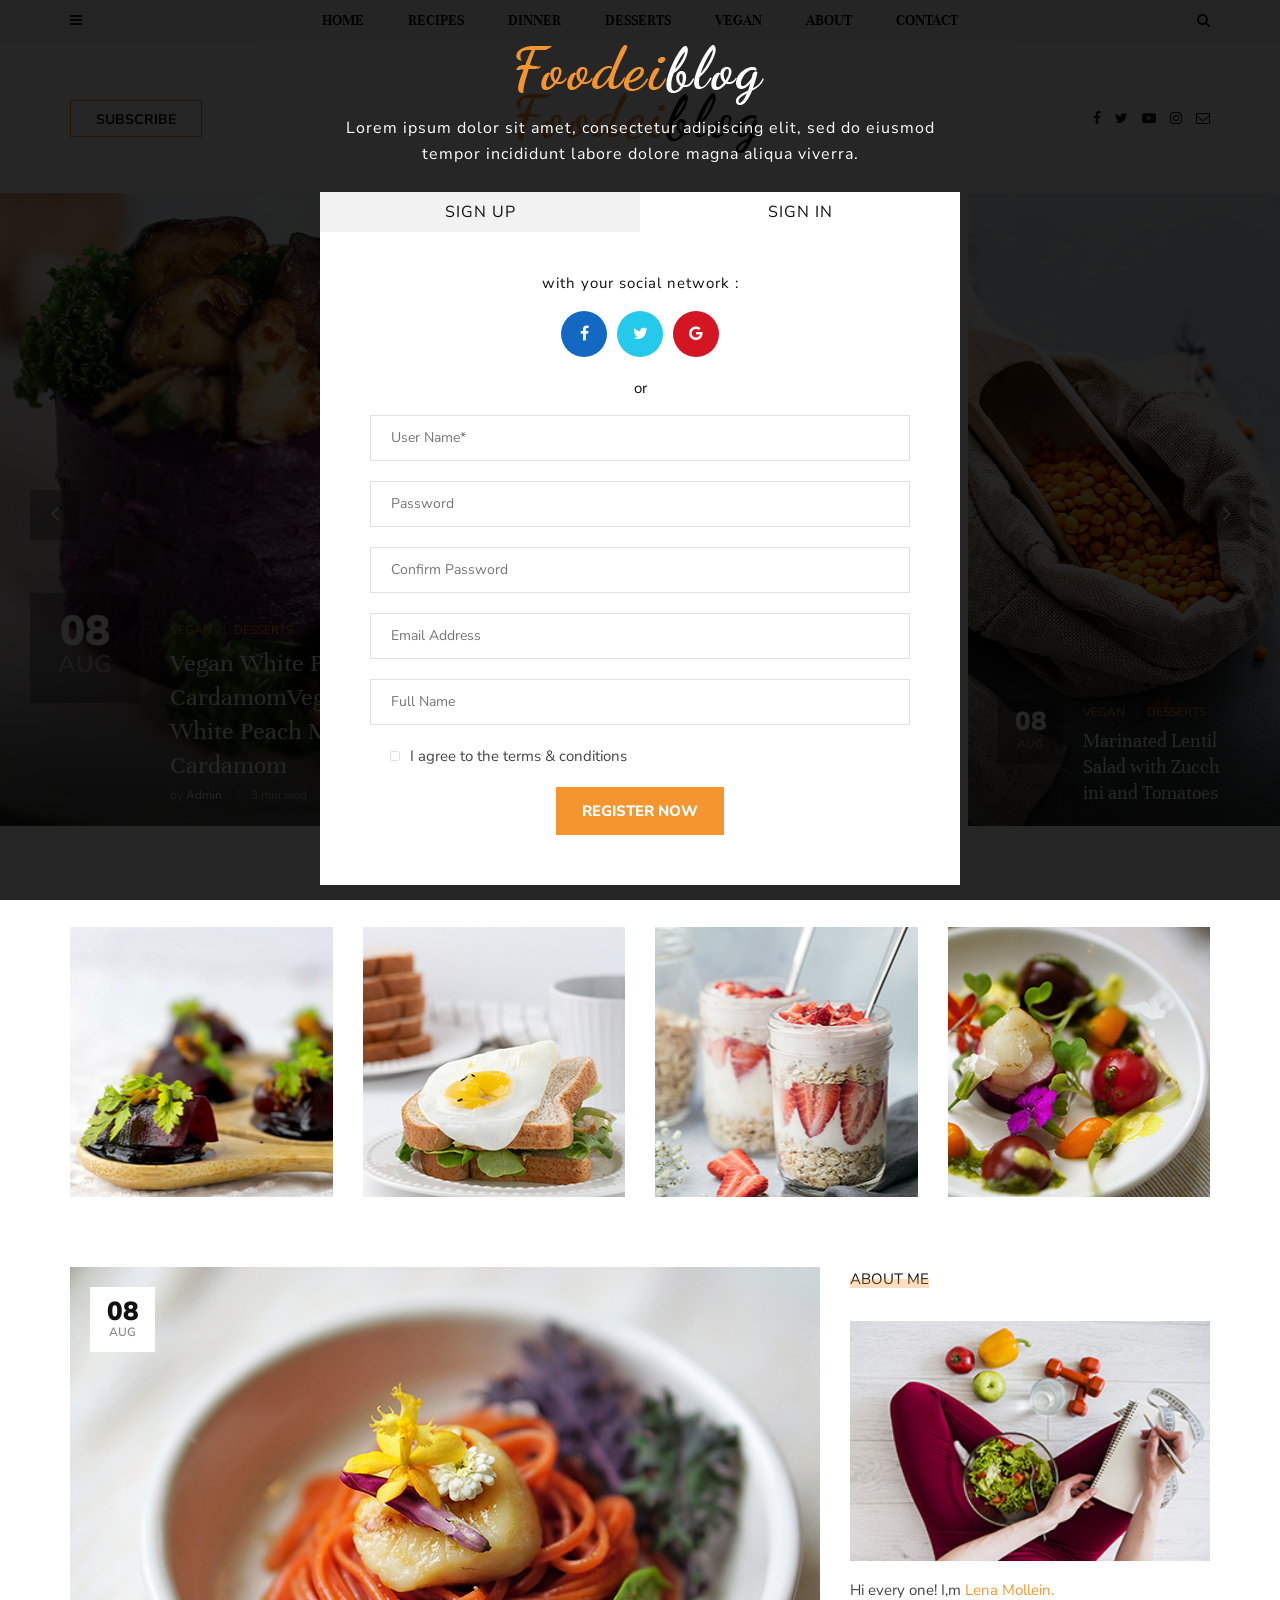
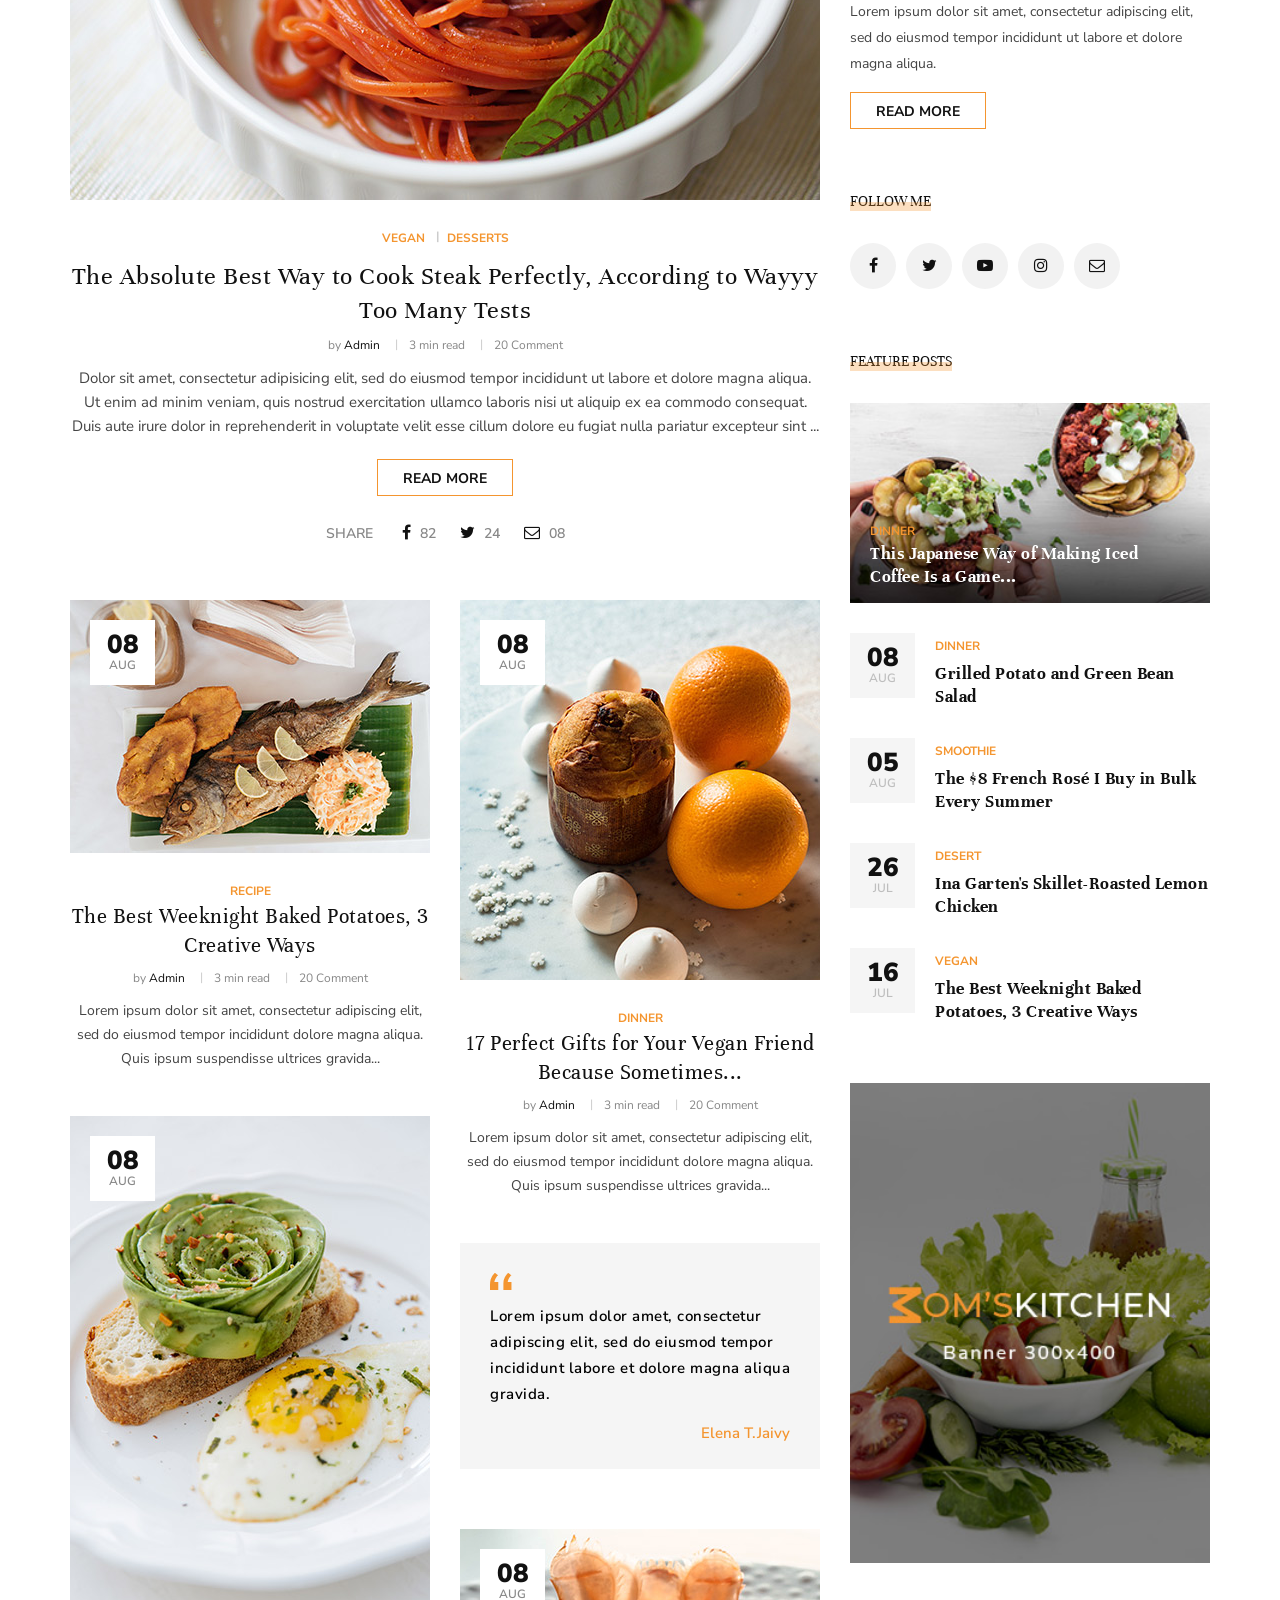
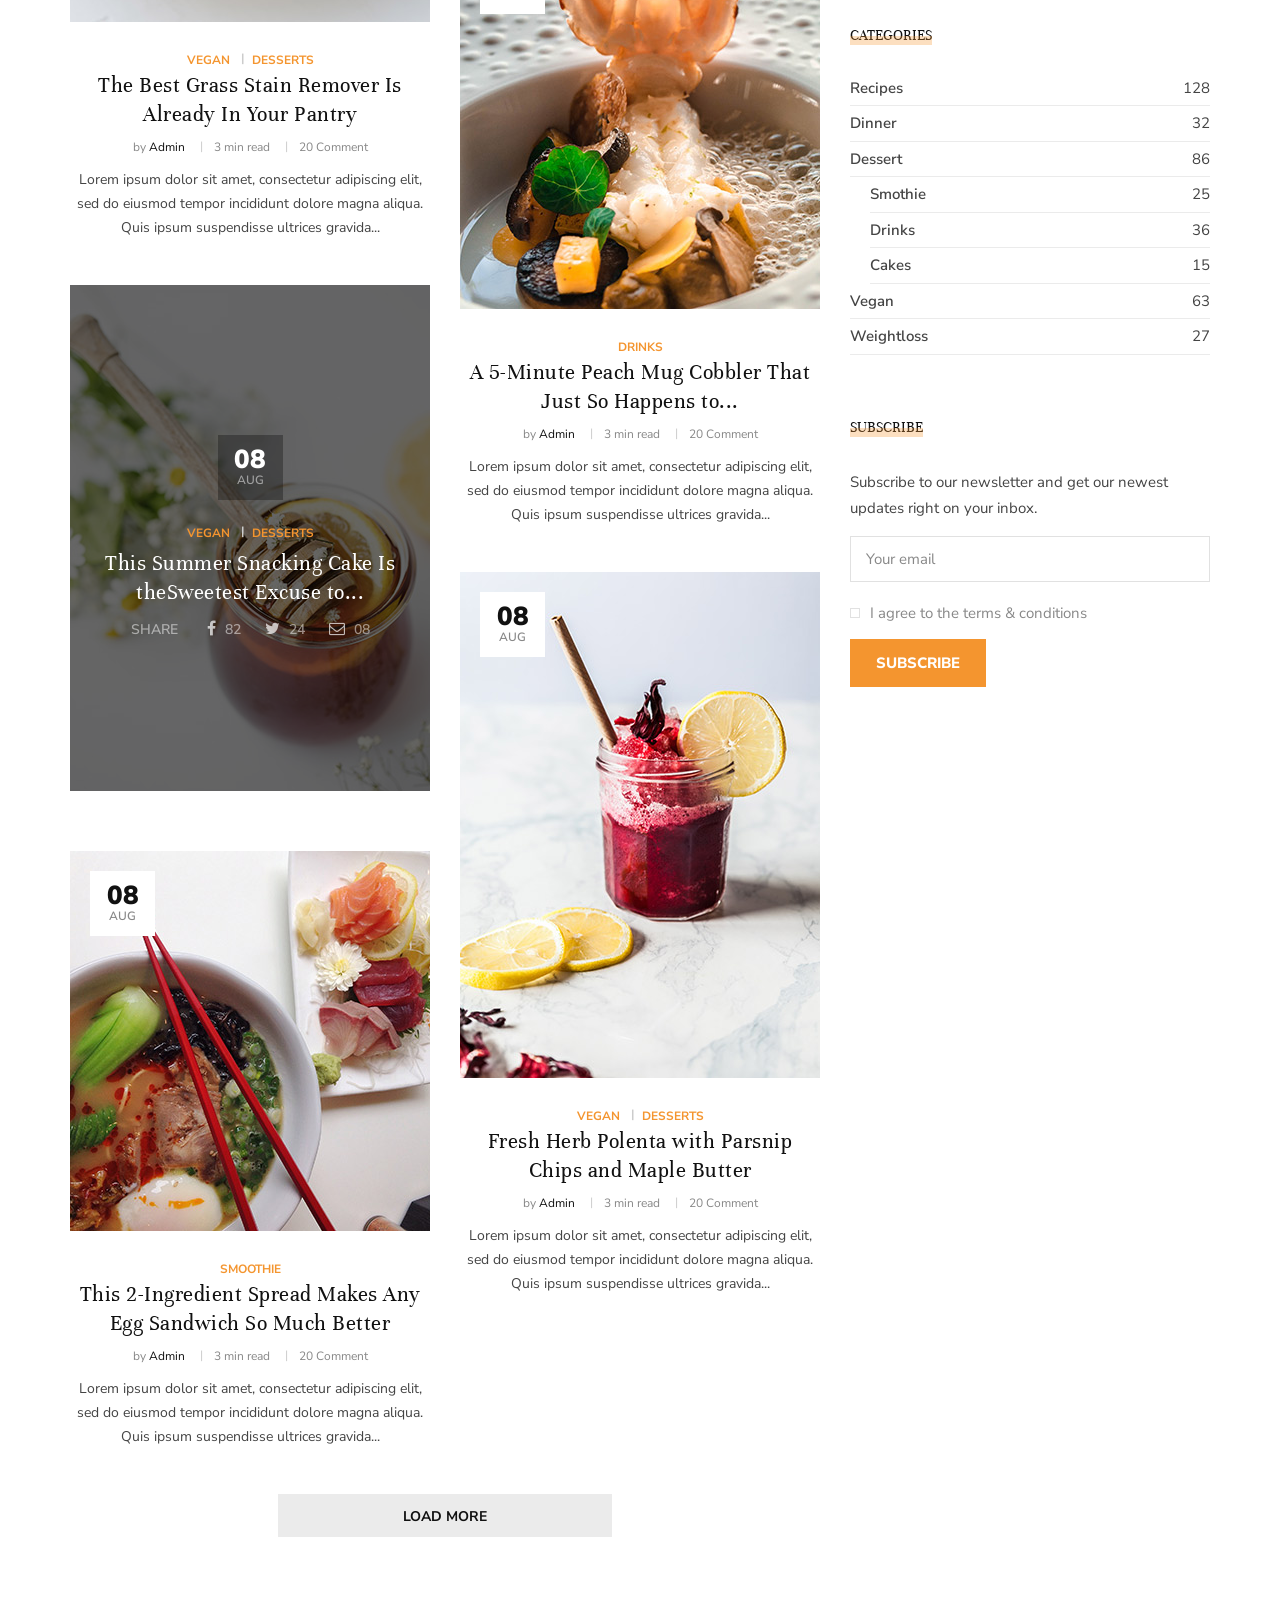
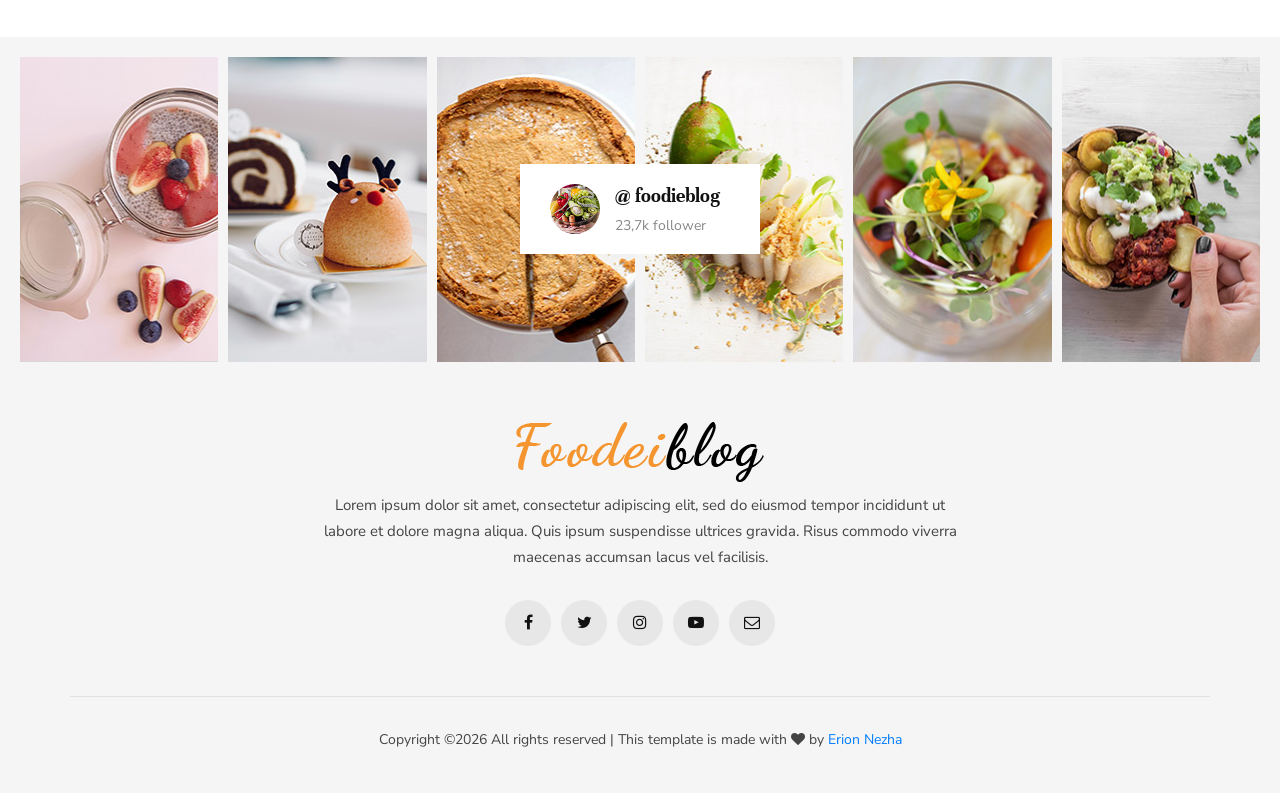
<file: demo/foodeiblog-master/signin.html>
<!-- Created by Erion Nezha — © 2026 All rights reserved -->
<!DOCTYPE html>
<html lang="zxx">

<head>
    <meta charset="UTF-8">
    <meta name="description" content="Foodeiblog Template">
    <meta name="keywords" content="Foodeiblog, unica, creative, html">
    <meta name="viewport" content="width=device-width, initial-scale=1.0">
    <meta http-equiv="X-UA-Compatible" content="ie=edge">
    <title>Foodeiblog | Template</title>

    <!-- Google Font -->
    <link href="https://fonts.googleapis.com/css?family=Nunito+Sans:300,400,600,700,800,900&display=swap"
        rel="stylesheet">
    <link href="https://fonts.googleapis.com/css?family=Unna:400,700&display=swap" rel="stylesheet">

    <!-- Css Styles -->
    <link rel="stylesheet" href="css/bootstrap.min.css" type="text/css">
    <link rel="stylesheet" href="css/font-awesome.min.css" type="text/css">
    <link rel="stylesheet" href="css/elegant-icons.css" type="text/css">
    <link rel="stylesheet" href="css/owl.carousel.min.css" type="text/css">
    <link rel="stylesheet" href="css/slicknav.min.css" type="text/css">
    <link rel="stylesheet" href="css/style.css" type="text/css">
</head>

<body class="fixed-position">
    <!-- Page Preloder -->
    <div id="preloder">
        <div class="loader"></div>
    </div>

    <!-- Sign In Section Begin -->
    <div class="signin">
        <div class="signin__warp">
            <div class="signin__content">
                <div class="signin__logo">
                    <a href="#"><img src="img/siign-in-logo.png" alt=""></a>
                </div>
                <p>Lorem ipsum dolor sit amet, consectetur adipiscing elit, sed do eiusmod tempor incididunt labore dolore
                    magna aliqua viverra.</p>
                <div class="signin__form">
                    <ul class="nav nav-tabs" role="tablist">
                        <li class="nav-item">
                            <a class="nav-link active" data-toggle="tab" href="#tabs-1" role="tab" aria-selected="false">
                                Sign up
                            </a>
                        </li>
                        <li class="nav-item">
                            <a class="nav-link" data-toggle="tab" href="#tabs-2" role="tab" aria-selected="false">
                                Sign in
                            </a>
                        </li>
                        <li class="nav-item">
                    </ul>
                    <div class="tab-content">
                        <div class="tab-pane active" id="tabs-1" role="tabpanel">
                            <div class="signin__form__text">
                                <p>with your social network :</p>
                                <div class="signin__form__signup__social">
                                    <a href="#" class="facebook"><i class="fa fa-facebook"></i></a>
                                    <a href="#" class="twitter"><i class="fa fa-twitter"></i></a>
                                    <a href="#" class="google"><i class="fa fa-google"></i></a>
                                </div>
                                <div class="divide">or</div>
                                <form action="#">
                                    <input type="text" placeholder="User Name*">
                                    <input type="text" placeholder="Password">
                                    <input type="text" placeholder="Confirm Password">
                                    <input type="text" placeholder="Email Address">
                                    <input type="text" placeholder="Full Name">
                                    <label for="sign-agree-check">
                                        I agree to the terms & conditions
                                        <input type="checkbox" id="sign-agree-check">
                                        <span class="checkmark"></span>
                                    </label>
                                    <button type="submit" class="site-btn">Register Now</button>
                                </form>
                            </div>
                        </div>
                        <div class="tab-pane" id="tabs-2" role="tabpanel">
                            <div class="signin__form__text">
                                <p>with your social network :</p>
                                <div class="signin__form__signup__social">
                                    <a href="#" class="facebook"><i class="fa fa-facebook"></i></a>
                                    <a href="#" class="twitter"><i class="fa fa-twitter"></i></a>
                                    <a href="#" class="google"><i class="fa fa-google"></i></a>
                                </div>
                                <div class="divide">or</div>
                                <form action="#">
                                    <input type="text" placeholder="User Name*">
                                    <input type="text" placeholder="Password">
                                    <button type="submit" class="site-btn">Sign In</button>
                                </form>
                            </div>
                        </div>
                    </div>
                </div>
            </div>
        </div>
    </div>
    <!-- Sign In Section End -->

    <!-- Humberger Begin -->
    <div class="humberger__menu__overlay"></div>
    <div class="humberger__menu__wrapper">
        <div class="humberger__menu__logo">
            <a href="./index.html"><img src="img/humberger/humberger-logo.png" alt=""></a>
        </div>
        <nav class="humberger__menu__nav mobile-menu">
            <ul>
                <li><a href="./index.html">Home</a></li>
                <li><a href="#">Recipes</a></li>
                <li><a href="#">Dinner</a></li>
                <li><a href="#">Desserts</a></li>
                <li><a href="#">Vegan</a></li>
                <li><a href="./about.html">About</a></li>
                <li><a href="./contact.html">Contact</a></li>
            </ul>
        </nav>
        <div id="mobile-menu-wrap"></div>
        <div class="humberger__menu__about">
            <div class="humberger__menu__title sidebar__item__title">
                <h6>About me</h6>
            </div>
            <img src="img/humberger/humberger-about.jpg" alt="">
            <h6>Hi every one! I,m Lena Mollein.</h6>
            <p>Lorem ipsum dolor sit amet, consectetur adipiscing elit, sed do eiusmod tempor incididunt ut labore et
                dolore magna aliqua.</p>
            <div class="humberger__menu__about__social sidebar__item__follow__links">
                <a href="#"><i class="fa fa-facebook"></i></a>
                <a href="#"><i class="fa fa-twitter"></i></a>
                <a href="#"><i class="fa fa-youtube-play"></i></a>
                <a href="#"><i class="fa fa-instagram"></i></a>
                <a href="#"><i class="fa fa-envelope-o"></i></a>
            </div>
        </div>
        <div class="humberger__menu__subscribe">
            <div class="humberger__menu__title sidebar__item__title">
                <h6>Subscribe</h6>
            </div>
            <p>Subscribe to our newsletter and get our newest updates right on your inbox.</p>
            <form action="#">
                <input type="text" class="email-input" placeholder="Your email">
                <label for="agree-check">
                    I agree to the terms & conditions
                    <input type="checkbox" id="agree-check">
                    <span class="checkmark"></span>
                </label>
                <button type="submit" class="site-btn">Subscribe</button>
            </form>
        </div>
    </div>
    <!-- Humberger End -->

    <!-- Header Section Begin -->
    <header class="header">
        <div class="header__top">
            <div class="container">
                <div class="row">
                    <div class="col-lg-2 col-md-1 col-6 order-md-1 order-1">
                        <div class="header__humberger">
                            <i class="fa fa-bars humberger__open"></i>
                        </div>
                    </div>
                    <div class="col-lg-8 col-md-10 order-md-2 order-3">
                        <nav class="header__menu">
                            <ul>
                                <li><a href="./index.html">Home</a></li>
                                <li><a href="#">Recipes</a>
                                    <div class="header__megamenu__wrapper">
                                        <div class="header__megamenu">
                                            <div class="header__megamenu__item">
                                                <div class="header__megamenu__item--pic set-bg"
                                                    data-setbg="img/megamenu/p-1.jpg">
                                                    <div class="label">Vegan</div>
                                                </div>
                                                <div class="header__megamenu__item--text">
                                                    <h5><a href="#">How to Make a Milkshake With Any Ice Cream ...</a>
                                                    </h5>
                                                </div>
                                            </div>
                                            <div class="header__megamenu__item">
                                                <div class="header__megamenu__item--pic set-bg"
                                                    data-setbg="img/megamenu/p-2.jpg">
                                                    <div class="label">Vegan</div>
                                                </div>
                                                <div class="header__megamenu__item--text">
                                                    <h5><a href="#">How to Make a Milkshake With Any Ice Cream ...</a>
                                                    </h5>
                                                </div>
                                            </div>
                                            <div class="header__megamenu__item">
                                                <div class="header__megamenu__item--pic set-bg"
                                                    data-setbg="img/megamenu/p-3.jpg">
                                                    <div class="label">Vegan</div>
                                                </div>
                                                <div class="header__megamenu__item--text">
                                                    <h5><a href="#">How to Make a Milkshake With Any Ice Cream ...</a>
                                                    </h5>
                                                </div>
                                            </div>
                                            <div class="header__megamenu__item">
                                                <div class="header__megamenu__item--pic set-bg"
                                                    data-setbg="img/megamenu/p-4.jpg">
                                                    <div class="label">Vegan</div>
                                                </div>
                                                <div class="header__megamenu__item--text">
                                                    <h5><a href="#">How to Make a Milkshake With Any Ice Cream ...</a>
                                                    </h5>
                                                </div>
                                            </div>
                                            <div class="header__megamenu__item">
                                                <div class="header__megamenu__item--pic set-bg"
                                                    data-setbg="img/megamenu/p-5.jpg">
                                                    <div class="label">Vegan</div>
                                                </div>
                                                <div class="header__megamenu__item--text">
                                                    <h5><a href="#">How to Make a Milkshake With Any Ice Cream ...</a>
                                                    </h5>
                                                </div>
                                            </div>
                                        </div>
                                    </div>
                                </li>
                                <li><a href="#">Dinner</a></li>
                                <li><a href="#">Desserts</a></li>
                                <li><a href="#">Vegan</a></li>
                                <li><a href="./about.html">About</a></li>
                                <li><a href="./contact.html">Contact</a></li>
                            </ul>
                        </nav>
                    </div>
                    <div class="col-lg-2 col-md-1 col-6 order-md-3 order-2">
                        <div class="header__search">
                            <i class="fa fa-search search-switch"></i>
                        </div>
                    </div>
                </div>
            </div>
        </div>
        <div class="container">
            <div class="row">
                <div class="col-lg-3 col-md-3">
                    <div class="header__btn">
                        <a href="#" class="primary-btn">Subscribe</a>
                    </div>
                </div>
                <div class="col-lg-6 col-md-6">
                    <div class="header__logo">
                        <a href="./index.html"><img src="img/logo.png" alt=""></a>
                    </div>
                </div>
                <div class="col-lg-3 col-md-3">
                    <div class="header__social">
                        <a href="#"><i class="fa fa-facebook"></i></a>
                        <a href="#"><i class="fa fa-twitter"></i></a>
                        <a href="#"><i class="fa fa-youtube-play"></i></a>
                        <a href="#"><i class="fa fa-instagram"></i></a>
                        <a href="#"><i class="fa fa-envelope-o"></i></a>
                    </div>
                </div>
            </div>
        </div>
    </header>
    <!-- Header Section End -->

    <!-- Hero Section Begin -->
    <section class="hero">
        <div class="hero__slider owl-carousel">
            <div class="hero__item">
                <div class="container-fluid">
                    <div class="row">
                        <div class="col-lg-6 p-0">
                            <div class="hero__inside__item hero__inside__item--wide set-bg"
                                data-setbg="img/hero/hero-1.jpg">
                                <div class="hero__inside__item__text">
                                    <div class="hero__inside__item--meta">
                                        <span>08</span>
                                        <p>Aug</p>
                                    </div>s-
                                    <div class="hero__inside__item--text">
                                        <ul class="label">
                                            <li>Vegan</li>
                                            <li>Desserts</li>
                                        </ul>
                                        <h4>Vegan White Peach Mug Cobbler With CardamomVegan<br /> White Peach Mug
                                            Cobbler With Cardamom</h4>
                                        <ul class="widget">
                                            <li>by <span>Admin</span></li>
                                            <li>3 min read</li>
                                            <li>20 Comment</li>
                                        </ul>
                                    </div>
                                </div>
                            </div>
                        </div>
                        <div class="col-lg-3 p-0">
                            <div class="hero__inside__item hero__inside__item--small set-bg"
                                data-setbg="img/hero/hero-2.jpg">
                                <div class="hero__inside__item__text">
                                    <div class="hero__inside__item--meta">
                                        <span>08</span>
                                        <p>Aug</p>
                                    </div>
                                    <div class="hero__inside__item--text">
                                        <ul class="label">
                                            <li>Vegan</li>
                                            <li>Desserts</li>
                                        </ul>
                                        <h5>How to Make a Milkshake With Any <br />Ice Cream, Any Toppings...</h5>
                                    </div>
                                </div>
                            </div>
                            <div class="hero__inside__item hero__inside__item--small set-bg"
                                data-setbg="img/hero/hero-3.jpg">
                                <div class="hero__inside__item__text">
                                    <div class="hero__inside__item--meta">
                                        <span>08</span>
                                        <p>Aug</p>
                                    </div>
                                    <div class="hero__inside__item--text">
                                        <ul class="label">
                                            <li>Vegan</li>
                                            <li>Desserts</li>
                                        </ul>
                                        <h5>Vintage Copper Preserve Pan with <br />Brass Handles, Mid 19th Century</h5>
                                    </div>
                                </div>
                            </div>
                        </div>
                        <div class="col-lg-3 p-0">
                            <div class="hero__inside__item set-bg" data-setbg="img/hero/hero-4.jpg">
                                <div class="hero__inside__item__text">
                                    <div class="hero__inside__item--meta">
                                        <span>08</span>
                                        <p>Aug</p>
                                    </div>
                                    <div class="hero__inside__item--text">
                                        <ul class="label">
                                            <li>Vegan</li>
                                            <li>Desserts</li>
                                        </ul>
                                        <h5>Marinated Lentil Salad with Zucch <br />ini and Tomatoes</h5>
                                    </div>
                                </div>
                            </div>
                        </div>
                    </div>
                </div>
            </div>
            <div class="hero__item">
                <div class="container-fluid">
                    <div class="row">
                        <div class="col-lg-6 p-0">
                            <div class="hero__inside__item hero__inside__item--wide set-bg"
                                data-setbg="img/hero/hero-1.jpg">
                                <div class="hero__inside__item__text">
                                    <div class="hero__inside__item--meta">
                                        <span>08</span>
                                        <p>Aug</p>
                                    </div>
                                    <div class="hero__inside__item--text">
                                        <ul class="label">
                                            <li>Vegan</li>
                                            <li>Desserts</li>
                                        </ul>
                                        <h4>Vegan White Peach Mug Cobbler With CardamomVegan<br /> White Peach Mug
                                            Cobbler With Cardamom</h4>
                                        <ul class="widget">
                                            <li>by <span>Admin</span></li>
                                            <li>3 min read</li>
                                            <li>20 Comment</li>
                                        </ul>
                                    </div>
                                </div>
                            </div>
                        </div>
                        <div class="col-lg-3 p-0">
                            <div class="hero__inside__item hero__inside__item--small set-bg"
                                data-setbg="img/hero/hero-3.jpg">
                                <div class="hero__inside__item__text">
                                    <div class="hero__inside__item--meta">
                                        <span>08</span>
                                        <p>Aug</p>
                                    </div>
                                    <div class="hero__inside__item--text">
                                        <ul class="label">
                                            <li>Vegan</li>
                                            <li>Desserts</li>
                                        </ul>
                                        <h5>How to Make a Milkshake With Any <br />Ice Cream, Any Toppings...</h5>
                                    </div>
                                </div>
                            </div>
                            <div class="hero__inside__item hero__inside__item--small set-bg"
                                data-setbg="img/hero/hero-2.jpg">
                                <div class="hero__inside__item__text">
                                    <div class="hero__inside__item--meta">
                                        <span>08</span>
                                        <p>Aug</p>
                                    </div>
                                    <div class="hero__inside__item--text">
                                        <ul class="label">
                                            <li>Vegan</li>
                                            <li>Desserts</li>
                                        </ul>
                                        <h5>Vintage Copper Preserve Pan with <br />Brass Handles, Mid 19th Century</h5>
                                    </div>
                                </div>
                            </div>
                        </div>
                        <div class="col-lg-3 p-0">
                            <div class="hero__inside__item set-bg" data-setbg="img/hero/hero-4.jpg">
                                <div class="hero__inside__item__text">
                                    <div class="hero__inside__item--meta">
                                        <span>08</span>
                                        <p>Aug</p>
                                    </div>
                                    <div class="hero__inside__item--text">
                                        <ul class="label">
                                            <li>Vegan</li>
                                            <li>Desserts</li>
                                        </ul>
                                        <h5>Marinated Lentil Salad with Zucch <br />ini and Tomatoes</h5>
                                    </div>
                                </div>
                            </div>
                        </div>
                    </div>
                </div>
            </div>
        </div>
    </section>
    <!-- Hero Section End -->

    <!-- Categories Section Begin -->
    <section class="categories spad">
        <div class="container">
            <div class="row">
                <div class="col-lg-3 col-md-6 col-sm-6">
                    <div class="categories__item set-bg" data-setbg="img/categories/cat-1.jpg">
                        <div class="categories__hover__text">
                            <h5>Dinner</h5>
                            <p>28 articles</p>
                        </div>
                    </div>
                </div>
                <div class="col-lg-3 col-md-6 col-sm-6">
                    <div class="categories__item set-bg" data-setbg="img/categories/cat-2.jpg">
                        <div class="categories__hover__text">
                            <h5>Dinner</h5>
                            <p>28 articles</p>
                        </div>
                    </div>
                </div>
                <div class="col-lg-3 col-md-6 col-sm-6">
                    <div class="categories__item set-bg" data-setbg="img/categories/cat-3.jpg">
                        <div class="categories__hover__text">
                            <h5>Dinner</h5>
                            <p>28 articles</p>
                        </div>
                    </div>
                </div>
                <div class="col-lg-3 col-md-6 col-sm-6">
                    <div class="categories__item set-bg" data-setbg="img/categories/cat-4.jpg">
                        <div class="categories__hover__text">
                            <h5>Dinner</h5>
                            <p>28 articles</p>
                        </div>
                    </div>
                </div>
            </div>
        </div>
        <div class="categories__post">
            <div class="container">
                <div class="row">
                    <div class="col-lg-8 col-md-8">
                        <div class="categories__post__item categories__post__item--large">
                            <div class="categories__post__item__pic set-bg"
                                data-setbg="img/categories/categories-post/cp-1.jpg">
                                <div class="post__meta">
                                    <h4>08</h4>
                                    <span>Aug</span>
                                </div>
                            </div>
                            <div class="categories__post__item__text">
                                <ul class="post__label--large">
                                    <li>Vegan</li>
                                    <li>Desserts</li>
                                </ul>
                                <h3><a href="#">The Absolute Best Way to Cook Steak Perfectly, According to Wayyy Too
                                        Many Tests</a></h3>
                                <ul class="post__widget">
                                    <li>by <span>Admin</span></li>
                                    <li>3 min read</li>
                                    <li>20 Comment</li>
                                </ul>
                                <p>Dolor sit amet, consectetur adipisicing elit, sed do eiusmod tempor incididunt ut
                                    labore et dolore magna aliqua. Ut enim ad minim veniam, quis nostrud exercitation
                                    ullamco laboris nisi ut aliquip ex ea commodo consequat. Duis aute irure dolor in
                                    reprehenderit in voluptate velit esse cillum dolore eu fugiat nulla pariatur
                                    excepteur sint ...</p>
                                <a href="#" class="primary-btn">Read more</a>
                                <div class="post__social">
                                    <span>Share</span>
                                    <a href="#"><i class="fa fa-facebook"></i> <span>82</span></a>
                                    <a href="#"><i class="fa fa-twitter"></i> <span>24</span></a>
                                    <a href="#"><i class="fa fa-envelope-o"></i> <span>08</span></a>
                                </div>
                            </div>
                        </div>
                        <div class="row">
                            <div class="col-lg-6 col-md-6">
                                <div class="categories__post__item">
                                    <div class="categories__post__item__pic small__item set-bg"
                                        data-setbg="img/categories/categories-post/cp-2.jpg">
                                        <div class="post__meta">
                                            <h4>08</h4>
                                            <span>Aug</span>
                                        </div>
                                    </div>
                                    <div class="categories__post__item__text">
                                        <span class="post__label">Recipe</span>
                                        <h3><a href="#">The Best Weeknight Baked Potatoes, 3 Creative Ways</a></h3>
                                        <ul class="post__widget">
                                            <li>by <span>Admin</span></li>
                                            <li>3 min read</li>
                                            <li>20 Comment</li>
                                        </ul>
                                        <p>Lorem ipsum dolor sit amet, consectetur adipiscing elit, sed do eiusmod
                                            tempor incididunt dolore magna aliqua. Quis ipsum suspendisse ultrices
                                            gravida...</p>
                                    </div>
                                </div>
                                <div class="categories__post__item">
                                    <div class="categories__post__item__pic set-bg"
                                        data-setbg="img/categories/categories-post/cp-4.jpg">
                                        <div class="post__meta">
                                            <h4>08</h4>
                                            <span>Aug</span>
                                        </div>
                                    </div>
                                    <div class="categories__post__item__text">
                                        <ul class="post__label--large">
                                            <li>Vegan</li>
                                            <li>Desserts</li>
                                        </ul>
                                        <h3><a href="#">The Best Grass Stain Remover Is Already In Your Pantry</a></h3>
                                        <ul class="post__widget">
                                            <li>by <span>Admin</span></li>
                                            <li>3 min read</li>
                                            <li>20 Comment</li>
                                        </ul>
                                        <p>Lorem ipsum dolor sit amet, consectetur adipiscing elit, sed do eiusmod
                                            tempor incididunt dolore magna aliqua. Quis ipsum suspendisse ultrices
                                            gravida...</p>
                                    </div>
                                </div>
                                <div class="categories__post__item__plain set-bg"
                                    data-setbg="img/categories/categories-post/cp-6.jpg">
                                    <div class="categories__post__item__text">
                                        <div class="post__meta">
                                            <h4>08</h4>
                                            <span>Aug</span>
                                        </div>
                                        <ul class="post__label--large">
                                            <li>Vegan</li>
                                            <li>Desserts</li>
                                        </ul>
                                        <h3><a href="#">This Summer Snacking Cake Is theSweetest Excuse to...</a></h3>
                                        <div class="post__social">
                                            <span>Share</span>
                                            <a href="#"><i class="fa fa-facebook"></i> <span>82</span></a>
                                            <a href="#"><i class="fa fa-twitter"></i> <span>24</span></a>
                                            <a href="#"><i class="fa fa-envelope-o"></i> <span>08</span></a>
                                        </div>
                                    </div>
                                </div>
                                <div class="categories__post__item">
                                    <div class="categories__post__item__pic smaller__large set-bg"
                                        data-setbg="img/categories/categories-post/cp-8.jpg">
                                        <div class="post__meta">
                                            <h4>08</h4>
                                            <span>Aug</span>
                                        </div>
                                    </div>
                                    <div class="categories__post__item__text">
                                        <span class="post__label">Smoothie</span>
                                        <h3><a href="#">This 2-Ingredient Spread Makes Any Egg Sandwich So Much
                                                Better</a></h3>
                                        <ul class="post__widget">
                                            <li>by <span>Admin</span></li>
                                            <li>3 min read</li>
                                            <li>20 Comment</li>
                                        </ul>
                                        <p>Lorem ipsum dolor sit amet, consectetur adipiscing elit, sed do eiusmod
                                            tempor incididunt dolore magna aliqua. Quis ipsum suspendisse ultrices
                                            gravida...</p>
                                    </div>
                                </div>
                            </div>
                            <div class="col-lg-6 col-md-6">
                                <div class="categories__post__item">
                                    <div class="categories__post__item__pic smaller__large set-bg"
                                        data-setbg="img/categories/categories-post/cp-3.jpg">
                                        <div class="post__meta">
                                            <h4>08</h4>
                                            <span>Aug</span>
                                        </div>
                                    </div>
                                    <div class="categories__post__item__text">
                                        <span class="post__label">Dinner</span>
                                        <h3><a href="#">17 Perfect Gifts for Your Vegan Friend Because Sometimes...</a>
                                        </h3>
                                        <ul class="post__widget">
                                            <li>by <span>Admin</span></li>
                                            <li>3 min read</li>
                                            <li>20 Comment</li>
                                        </ul>
                                        <p>Lorem ipsum dolor sit amet, consectetur adipiscing elit, sed do eiusmod
                                            tempor incididunt dolore magna aliqua. Quis ipsum suspendisse ultrices
                                            gravida...</p>
                                    </div>
                                </div>
                                <div class="categories__post__item__small">
                                    <img src="img/categories/categories-post/quote.png" alt="">
                                    <p>Lorem ipsum dolor amet, consectetur adipiscing elit, sed do eiusmod tempor
                                        incididunt labore et dolore magna aliqua gravida.</p>
                                    <div class="posted__by">Elena T.Jaivy</div>
                                </div>
                                <div class="categories__post__item">
                                    <div class="categories__post__item__pic smaller__large set-bg"
                                        data-setbg="img/categories/categories-post/cp-5.jpg">
                                        <div class="post__meta">
                                            <h4>08</h4>
                                            <span>Aug</span>
                                        </div>
                                    </div>
                                    <div class="categories__post__item__text">
                                        <span class="post__label">Drinks</span>
                                        <h3><a href="#">A 5-Minute Peach Mug Cobbler That Just So Happens to...</a></h3>
                                        <ul class="post__widget">
                                            <li>by <span>Admin</span></li>
                                            <li>3 min read</li>
                                            <li>20 Comment</li>
                                        </ul>
                                        <p>Lorem ipsum dolor sit amet, consectetur adipiscing elit, sed do eiusmod
                                            tempor incididunt dolore magna aliqua. Quis ipsum suspendisse ultrices
                                            gravida...</p>
                                    </div>
                                </div>
                                <div class="categories__post__item">
                                    <div class="categories__post__item__pic set-bg"
                                        data-setbg="img/categories/categories-post/cp-7.jpg">
                                        <div class="post__meta">
                                            <h4>08</h4>
                                            <span>Aug</span>
                                        </div>
                                    </div>
                                    <div class="categories__post__item__text">
                                        <ul class="post__label--large">
                                            <li>Vegan</li>
                                            <li>Desserts</li>
                                        </ul>
                                        <h3><a href="#">Fresh Herb Polenta with Parsnip Chips and Maple Butter</a></h3>
                                        <ul class="post__widget">
                                            <li>by <span>Admin</span></li>
                                            <li>3 min read</li>
                                            <li>20 Comment</li>
                                        </ul>
                                        <p>Lorem ipsum dolor sit amet, consectetur adipiscing elit, sed do eiusmod
                                            tempor incididunt dolore magna aliqua. Quis ipsum suspendisse ultrices
                                            gravida...</p>
                                    </div>
                                </div>
                            </div>
                            <div class="col-lg-12 text-center">
                                <div class="load__more__btn">
                                    <a href="#">Load more</a>
                                </div>
                            </div>
                        </div>
                    </div>
                    <div class="col-lg-4 col-md-4">
                        <div class="sidebar__item">
                            <div class="sidebar__about__item">
                                <div class="sidebar__item__title">
                                    <h6>About me</h6>
                                </div>
                                <img src="img/sidebar/sidebar-about.jpg" alt="">
                                <h6>Hi every one! I,m <span>Lena Mollein.</span></h6>
                                <p>Lorem ipsum dolor sit amet, consectetur adipiscing elit, sed do eiusmod tempor
                                    incididunt ut labore et dolore magna aliqua.</p>
                                <a href="#" class="primary-btn">Read more</a>
                            </div>
                            <div class="sidebar__follow__item">
                                <div class="sidebar__item__title">
                                    <h6>Follow me</h6>
                                </div>
                                <div class="sidebar__item__follow__links">
                                    <a href="#"><i class="fa fa-facebook"></i></a>
                                    <a href="#"><i class="fa fa-twitter"></i></a>
                                    <a href="#"><i class="fa fa-youtube-play"></i></a>
                                    <a href="#"><i class="fa fa-instagram"></i></a>
                                    <a href="#"><i class="fa fa-envelope-o"></i></a>
                                </div>
                            </div>
                            <div class="sidebar__feature__item">
                                <div class="sidebar__item__title">
                                    <h6>Feature Posts</h6>
                                </div>
                                <div class="sidebar__feature__item__large set-bg"
                                    data-setbg="img/sidebar/feature-post.jpg">
                                    <div class="sidebar__feature__item__large--text">
                                        <span>Dinner</span>
                                        <h5><a href="#">This Japanese Way of Making Iced Coffee Is a Game...</a></h5>
                                    </div>
                                </div>
                                <div class="sidebar__feature__item__list">
                                    <div class="sidebar__feature__item__list__single">
                                        <div class="post__meta">
                                            <h4>08</h4>
                                            <span>Aug</span>
                                        </div>
                                        <div class="post__text">
                                            <span>Dinner</span>
                                            <h5><a href="#">Grilled Potato and Green Bean Salad</a></h5>
                                        </div>
                                    </div>
                                    <div class="sidebar__feature__item__list__single">
                                        <div class="post__meta">
                                            <h4>05</h4>
                                            <span>Aug</span>
                                        </div>
                                        <div class="post__text">
                                            <span>Smoothie</span>
                                            <h5><a href="#">The $8 French Rosé I Buy in Bulk Every Summer</a></h5>
                                        </div>
                                    </div>
                                    <div class="sidebar__feature__item__list__single">
                                        <div class="post__meta">
                                            <h4>26</h4>
                                            <span>jul</span>
                                        </div>
                                        <div class="post__text">
                                            <span>Desert</span>
                                            <h5><a href="#">Ina Garten's Skillet-Roasted Lemon Chicken</a></h5>
                                        </div>
                                    </div>
                                    <div class="sidebar__feature__item__list__single">
                                        <div class="post__meta">
                                            <h4>16</h4>
                                            <span>jul</span>
                                        </div>
                                        <div class="post__text">
                                            <span>Vegan</span>
                                            <h5><a href="#">The Best Weeknight Baked Potatoes, 3 Creative Ways</a></h5>
                                        </div>
                                    </div>
                                </div>
                            </div>
                            <div class="sidebar__item__banner">
                                <img src="img/sidebar/banner.jpg" alt="">
                            </div>
                            <div class="sidebar__item__categories">
                                <div class="sidebar__item__title">
                                    <h6>Categories</h6>
                                </div>
                                <ul>
                                    <li><a href="#">Recipes <span>128</span></a></li>
                                    <li><a href="#">Dinner <span>32</span></a></li>
                                    <li><a href="#">Dessert <span>86</span></a></li>
                                    <li class="p-left"><a href="#">Smothie <span>25</span></a></li>
                                    <li class="p-left"><a href="#">Drinks <span>36</span></a></li>
                                    <li class="p-left"><a href="#">Cakes <span>15</span></a></li>
                                    <li><a href="#">Vegan <span>63</span></a></li>
                                    <li><a href="#">Weightloss <span>27</span></a></li>
                                </ul>
                            </div>
                            <div class="sidebar__subscribe__item">
                                <div class="sidebar__item__title">
                                    <h6>Subscribe</h6>
                                </div>
                                <p>Subscribe to our newsletter and get our newest updates right on your inbox.</p>
                                <form action="#">
                                    <input type="text" class="email-input" placeholder="Your email">
                                    <label for="s-agree-check">
                                        I agree to the terms & conditions
                                        <input type="checkbox" id="s-agree-check">
                                        <span class="checkmark"></span>
                                    </label>
                                    <button type="submit" class="site-btn">Subscribe</button>
                                </form>
                            </div>
                        </div>
                    </div>
                </div>
            </div>
        </div>
    </section>
    <!-- Categories Section End -->

    <!-- Footer Section Begin -->
    <footer class="footer">
        <div class="container-fluid">
            <div class="footer__instagram">
                <div class="footer__instagram__avatar">
                    <div class="footer__instagram__avatar--pic">
                        <img src="img/footer/instagram-avatar.jpg" alt="">
                    </div>
                    <div class="footer__instagram__avatar--text">
                        <h5>@ foodieblog</h5>
                        <span>23,7k follower</span>
                    </div>
                </div>
                <div class="row">
                    <div class="col-lg-2 col-md-2 col-sm-4 col-6">
                        <div class="footer__instagram__item set-bg" data-setbg="img/footer/ip-1.jpg"></div>
                    </div>
                    <div class="col-lg-2 col-md-2 col-sm-4 col-6">
                        <div class="footer__instagram__item set-bg" data-setbg="img/footer/ip-2.jpg"></div>
                    </div>
                    <div class="col-lg-2 col-md-2 col-sm-4 col-6">
                        <div class="footer__instagram__item set-bg" data-setbg="img/footer/ip-3.jpg"></div>
                    </div>
                    <div class="col-lg-2 col-md-2 col-sm-4 col-6">
                        <div class="footer__instagram__item set-bg" data-setbg="img/footer/ip-4.jpg"></div>
                    </div>
                    <div class="col-lg-2 col-md-2 col-sm-4 col-6">
                        <div class="footer__instagram__item set-bg" data-setbg="img/footer/ip-5.jpg"></div>
                    </div>
                    <div class="col-lg-2 col-md-2 col-sm-4 col-6">
                        <div class="footer__instagram__item set-bg" data-setbg="img/footer/ip-6.jpg"></div>
                    </div>
                </div>
            </div>
        </div>
        <div class="container">
            <div class="footer__text">
                <div class="footer__logo">
                    <a href="#"><img src="img/logo.png" alt=""></a>
                </div>
                <p>Lorem ipsum dolor sit amet, consectetur adipiscing elit, sed do eiusmod tempor incididunt ut<br />
                    labore et dolore magna aliqua. Quis ipsum suspendisse ultrices gravida. Risus commodo viverra<br />
                    maecenas accumsan lacus vel facilisis. </p>
                <div class="footer__social">
                    <a href="#"><i class="fa fa-facebook"></i></a>
                    <a href="#"><i class="fa fa-twitter"></i></a>
                    <a href="#"><i class="fa fa-instagram"></i></a>
                    <a href="#"><i class="fa fa-youtube-play"></i></a>
                    <a href="#"><i class="fa fa-envelope-o"></i></a>
                </div>
            </div>
            <div class="footer__copyright">
                <p>
  Copyright &copy;<script>document.write(new Date().getFullYear());</script> All rights reserved | This template is made with <i class="fa fa-heart" aria-hidden="true"></i> by <a href="#">Erion Nezha</a>
  </p>
        </div>
    </footer>
    <!-- Footer Section End -->

    <!-- Search Begin -->
    <div class="search-model">
        <div class="h-100 d-flex align-items-center justify-content-center">
            <div class="search-close-switch">+</div>
            <form class="search-model-form">
                <input type="text" id="search-input" placeholder="Search here.....">
            </form>
        </div>
    </div>
    <!-- Search End -->

    <!-- Js Plugins -->
    <script src="js/jquery-3.3.1.min.js"></script>
    <script src="js/bootstrap.min.js"></script>
    <script src="js/jquery.slicknav.js"></script>
    <script src="js/owl.carousel.min.js"></script>
    <script src="js/main.js"></script>
</body>

</html>
</file>
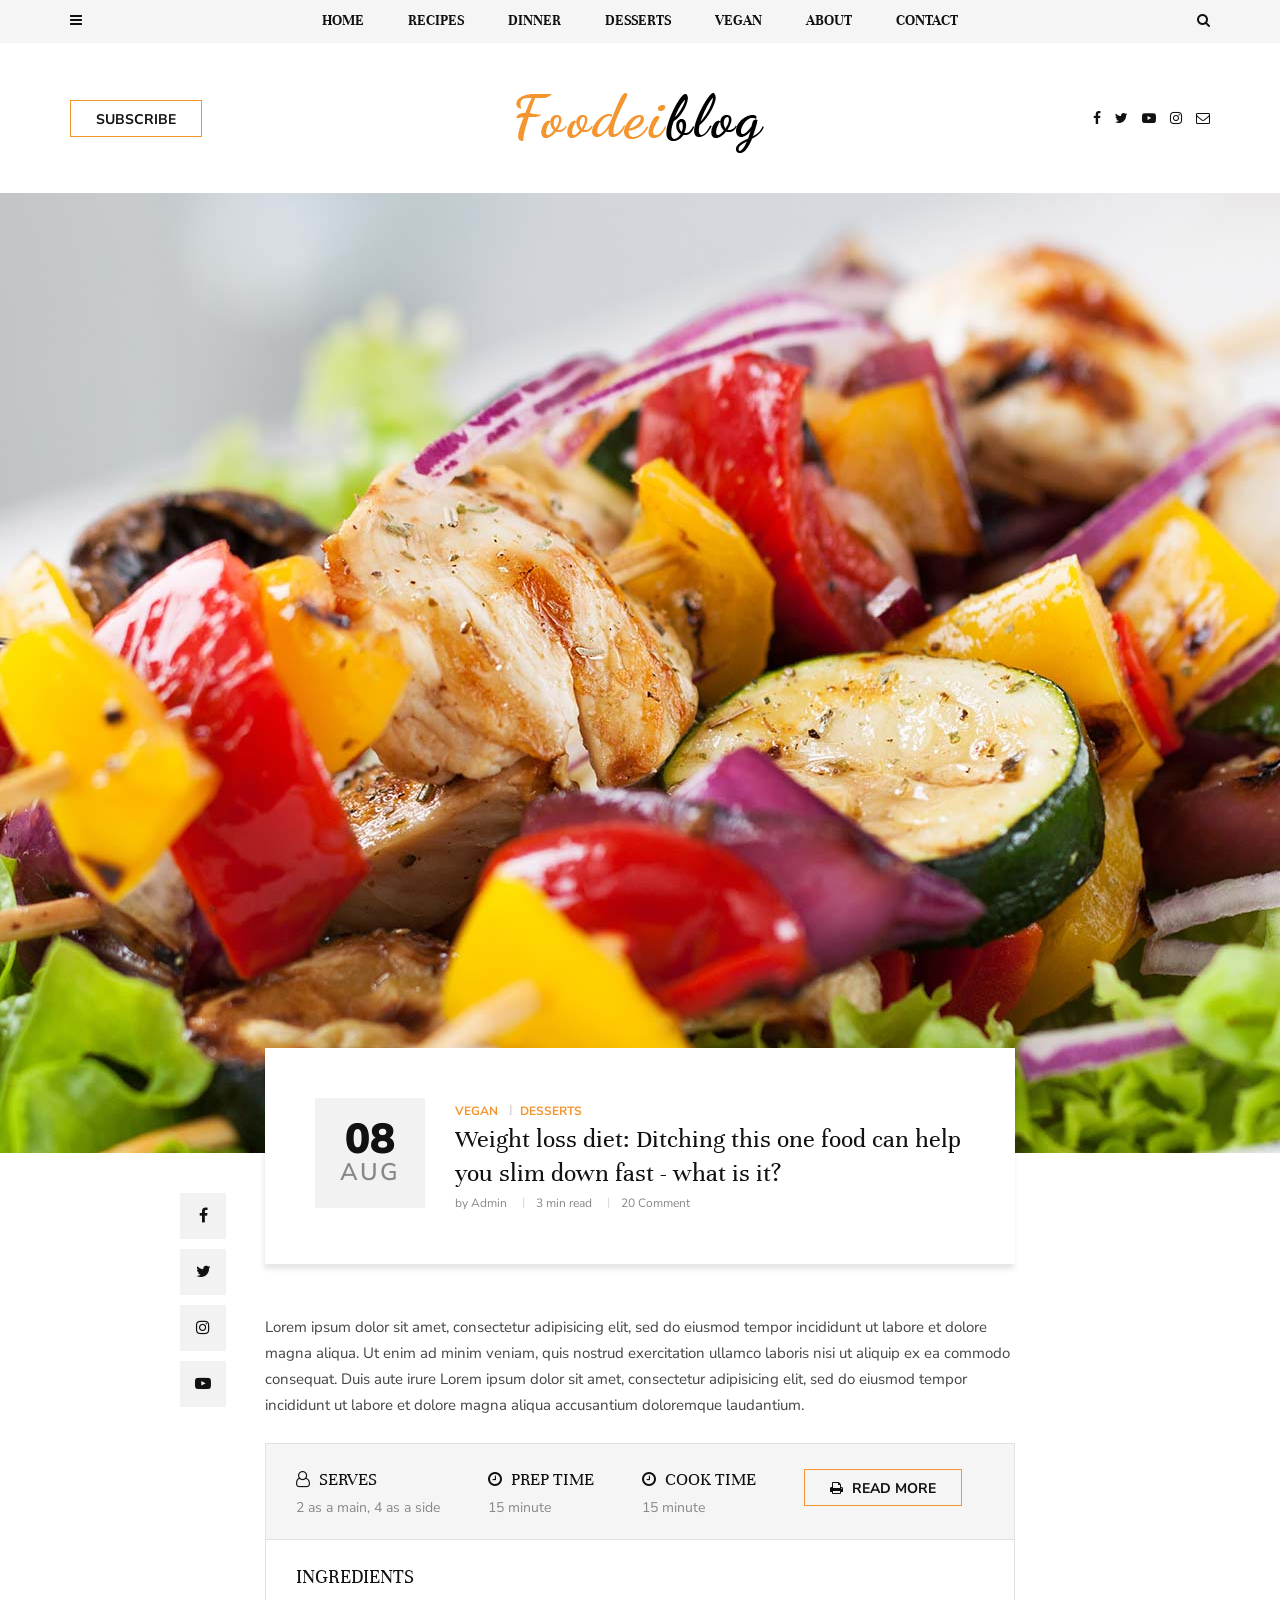
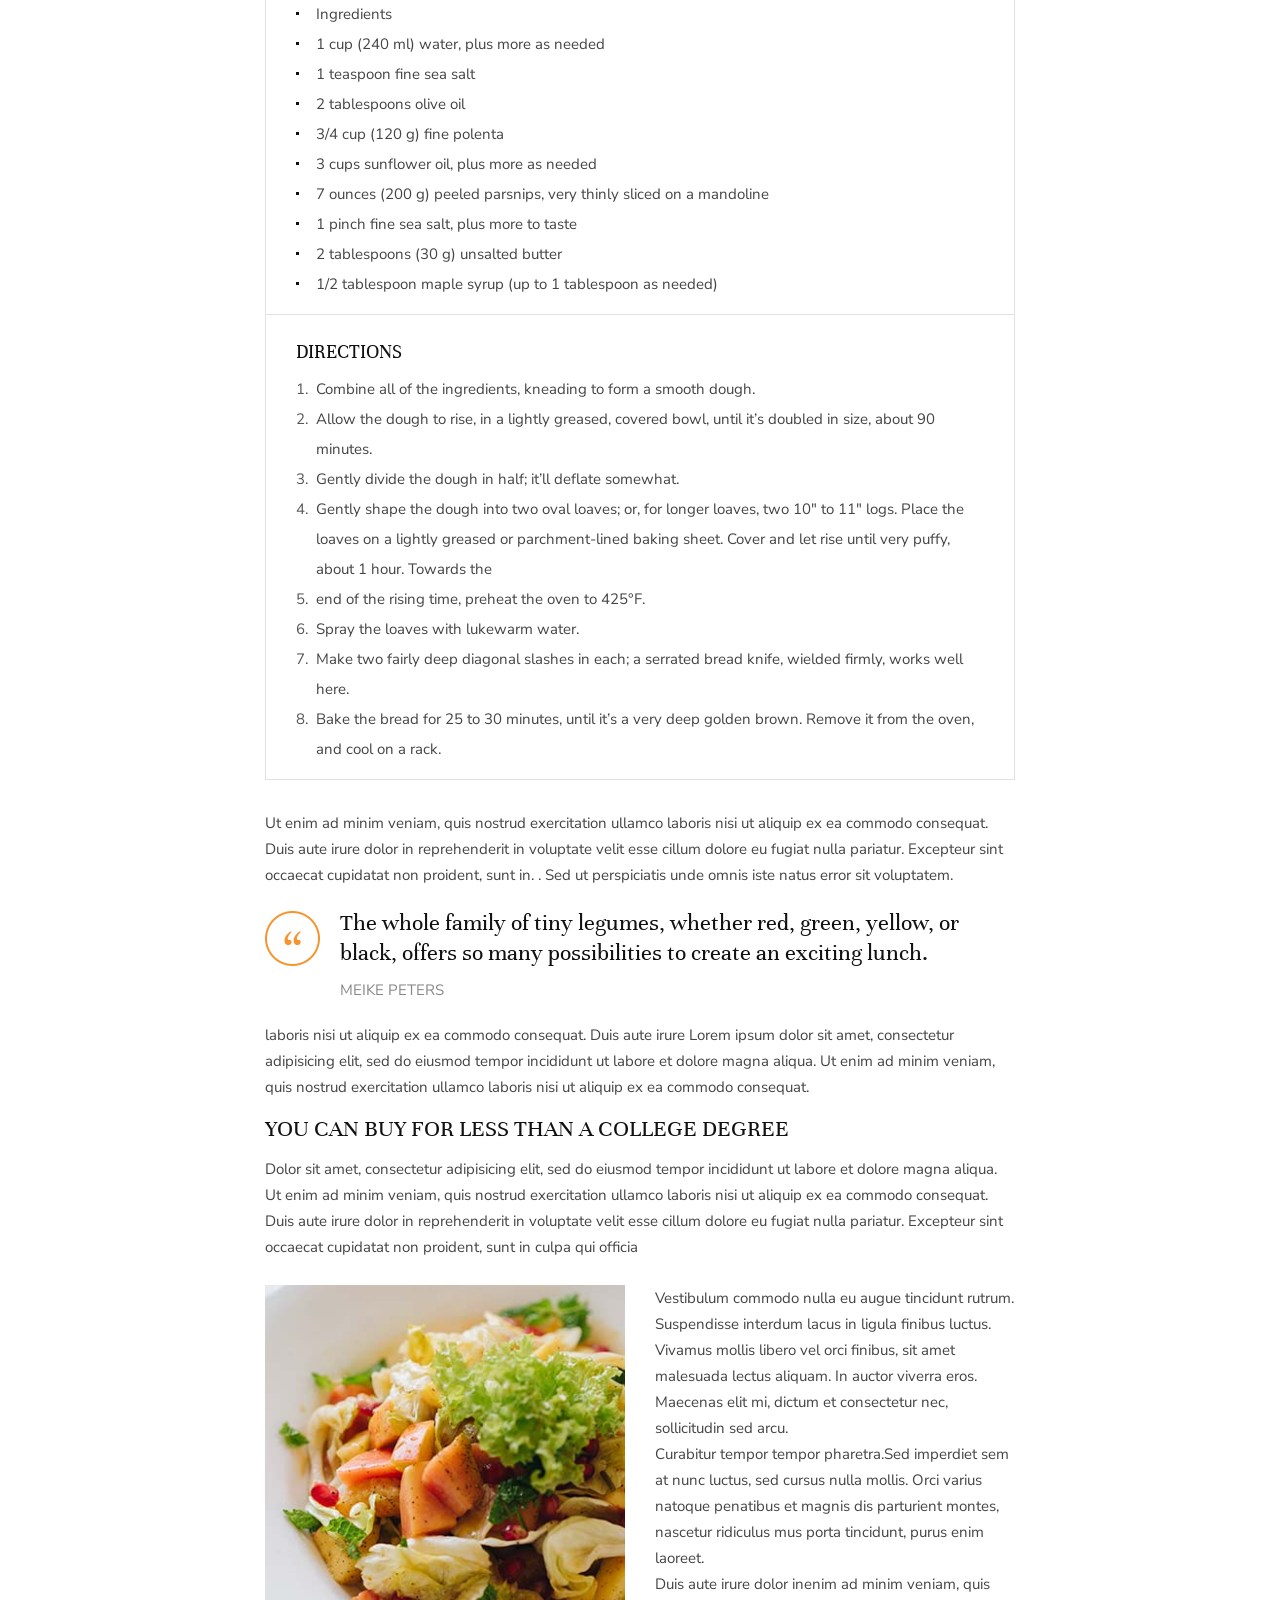
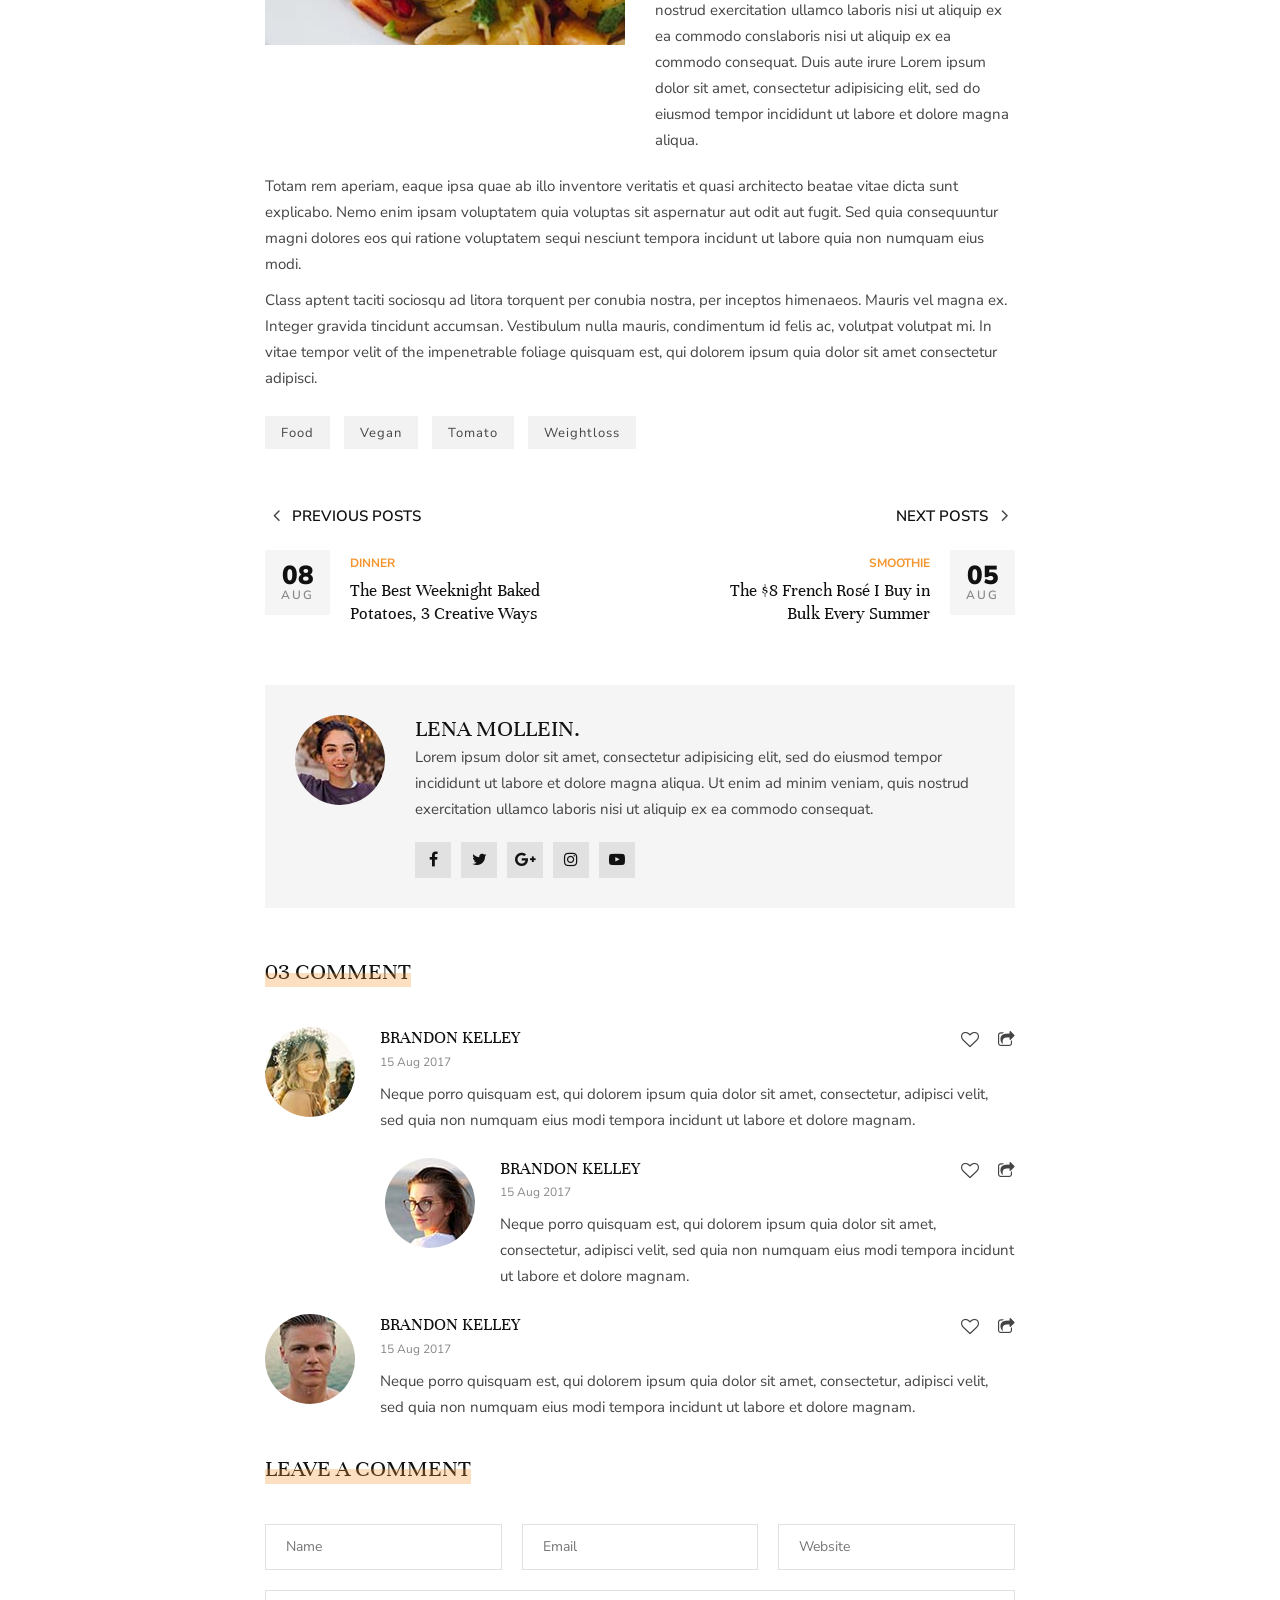
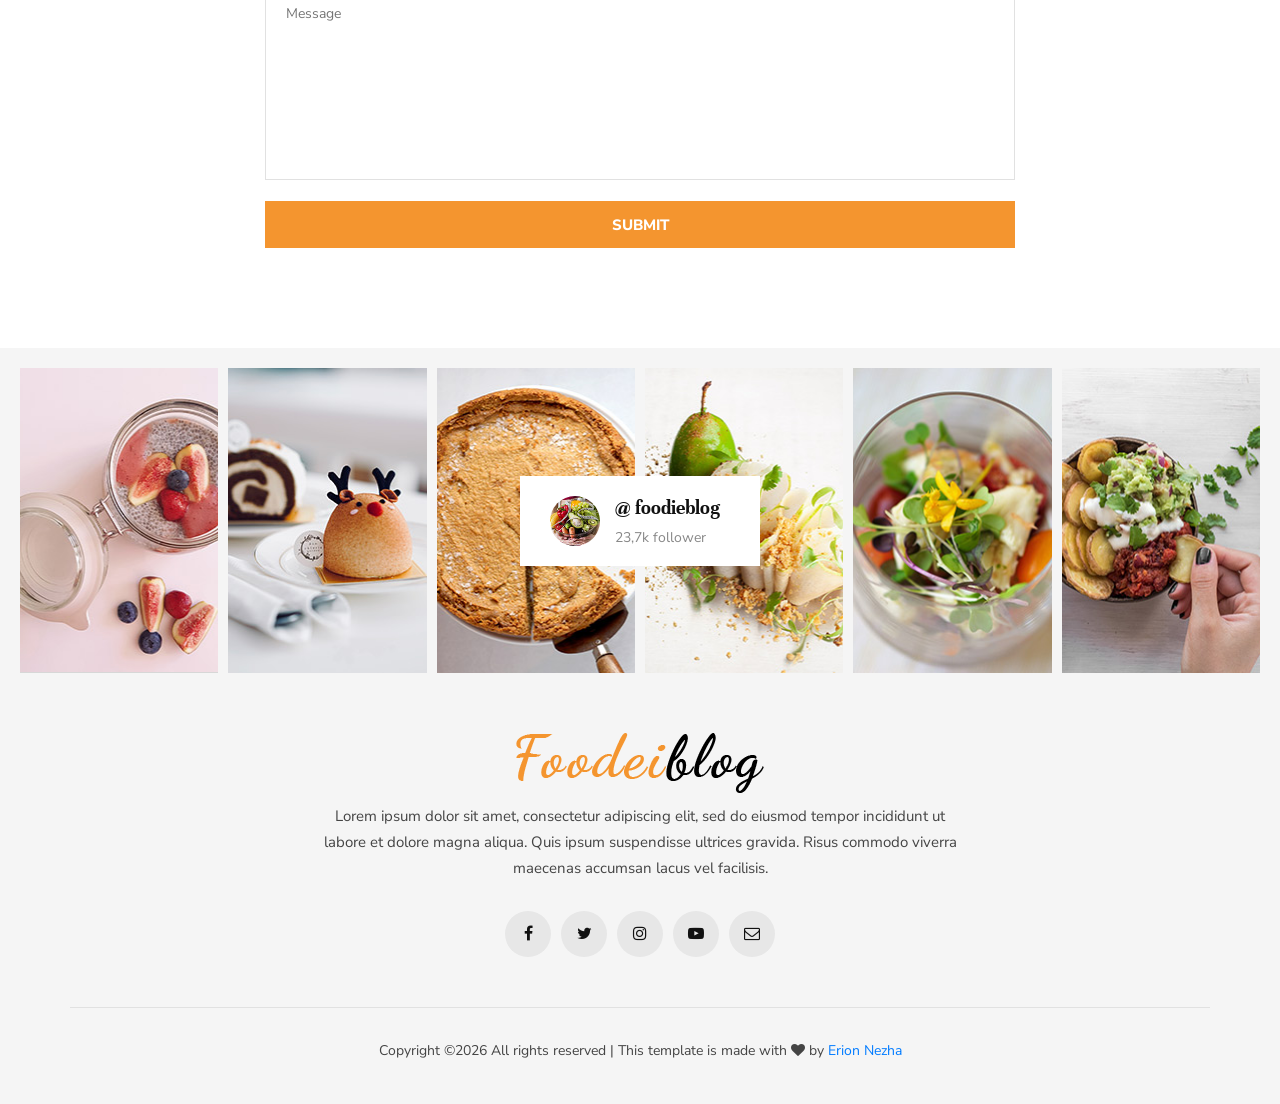
<file: demo/foodeiblog-master/single-post.html>
<!-- Created by Erion Nezha — © 2026 All rights reserved -->
<!DOCTYPE html>
<html lang="zxx">

<head>
    <meta charset="UTF-8">
    <meta name="description" content="Foodeiblog Template">
    <meta name="keywords" content="Foodeiblog, unica, creative, html">
    <meta name="viewport" content="width=device-width, initial-scale=1.0">
    <meta http-equiv="X-UA-Compatible" content="ie=edge">
    <title>Foodeiblog | Template</title>

    <!-- Google Font -->
    <link href="https://fonts.googleapis.com/css?family=Nunito+Sans:300,400,600,700,800,900&display=swap"
        rel="stylesheet">
    <link href="https://fonts.googleapis.com/css?family=Unna:400,700&display=swap" rel="stylesheet">

    <!-- Css Styles -->
    <link rel="stylesheet" href="css/bootstrap.min.css" type="text/css">
    <link rel="stylesheet" href="css/font-awesome.min.css" type="text/css">
    <link rel="stylesheet" href="css/elegant-icons.css" type="text/css">
    <link rel="stylesheet" href="css/owl.carousel.min.css" type="text/css">
    <link rel="stylesheet" href="css/slicknav.min.css" type="text/css">
    <link rel="stylesheet" href="css/style.css" type="text/css">
</head>

<body>
    <!-- Page Preloder -->
    <div id="preloder">
        <div class="loader"></div>
    </div>

    <!-- Humberger Begin -->
    <div class="humberger__menu__overlay"></div>
    <div class="humberger__menu__wrapper">
        <div class="humberger__menu__logo">
            <a href="./index.html"><img src="img/humberger/humberger-logo.png" alt=""></a>
        </div>
        <nav class="humberger__menu__nav mobile-menu">
            <ul>
                <li><a href="./index.html">Home</a></li>
                <li><a href="#">Recipes</a></li>
                <li><a href="#">Dinner</a></li>
                <li><a href="#">Desserts</a></li>
                <li class="dropdown"><a href="#">Pages</a>
                    <ul class="dropdown__menu">
                        <li><a href="./categories-grid.html">Categories Grid</a></li>
                        <li><a href="./categories-list.html">Categories List</a></li>
                        <li><a href="./single-post.html">Single Post</a></li>
                        <li><a href="./signin.html">Sign In</a></li>
                        <li><a href="./404.html">404</a></li>
                        <li><a href="./typography.html">Typography</a></li>
                    </ul>
                </li>
                <li><a href="./about.html">About</a></li>
                <li><a href="./contact.html">Contact</a></li>
            </ul>
        </nav>
        <div id="mobile-menu-wrap"></div>
        <div class="humberger__menu__about">
            <div class="humberger__menu__title sidebar__item__title">
                <h6>About me</h6>
            </div>
            <img src="img/humberger/humberger-about.jpg" alt="">
            <h6>Hi every one! I,m Lena Mollein.</h6>
            <p>Lorem ipsum dolor sit amet, consectetur adipiscing elit, sed do eiusmod tempor incididunt ut labore et
                dolore magna aliqua.</p>
            <div class="humberger__menu__about__social sidebar__item__follow__links">
                <a href="#"><i class="fa fa-facebook"></i></a>
                <a href="#"><i class="fa fa-twitter"></i></a>
                <a href="#"><i class="fa fa-youtube-play"></i></a>
                <a href="#"><i class="fa fa-instagram"></i></a>
                <a href="#"><i class="fa fa-envelope-o"></i></a>
            </div>
        </div>
        <div class="humberger__menu__subscribe">
            <div class="humberger__menu__title sidebar__item__title">
                <h6>Subscribe</h6>
            </div>
            <p>Subscribe to our newsletter and get our newest updates right on your inbox.</p>
            <form action="#">
                <input type="text" class="email-input" placeholder="Your email">
                <label for="agree-check">
                    I agree to the terms & conditions
                    <input type="checkbox" id="agree-check">
                    <span class="checkmark"></span>
                </label>
                <button type="submit" class="site-btn">Subscribe</button>
            </form>
        </div>
    </div>
    <!-- Humberger End -->

    <!-- Header Section Begin -->
    <header class="header">
        <div class="header__top">
            <div class="container">
                <div class="row">
                    <div class="col-lg-2 col-md-1 col-6 order-md-1 order-1">
                        <div class="header__humberger">
                            <i class="fa fa-bars humberger__open"></i>
                        </div>
                    </div>
                    <div class="col-lg-8 col-md-10 order-md-2 order-3">
                        <nav class="header__menu">
                            <ul>
                                <li><a href="./index.html">Home</a></li>
                                <li><a href="#">Recipes</a>
                                    <div class="header__megamenu__wrapper">
                                        <div class="header__megamenu">
                                            <div class="header__megamenu__item">
                                                <div class="header__megamenu__item--pic set-bg"
                                                    data-setbg="img/megamenu/p-1.jpg">
                                                    <div class="label">Vegan</div>
                                                </div>
                                                <div class="header__megamenu__item--text">
                                                    <h5><a href="#">How to Make a Milkshake With Any Ice Cream ...</a>
                                                    </h5>
                                                </div>
                                            </div>
                                            <div class="header__megamenu__item">
                                                <div class="header__megamenu__item--pic set-bg"
                                                    data-setbg="img/megamenu/p-2.jpg">
                                                    <div class="label">Vegan</div>
                                                </div>
                                                <div class="header__megamenu__item--text">
                                                    <h5><a href="#">How to Make a Milkshake With Any Ice Cream ...</a>
                                                    </h5>
                                                </div>
                                            </div>
                                            <div class="header__megamenu__item">
                                                <div class="header__megamenu__item--pic set-bg"
                                                    data-setbg="img/megamenu/p-3.jpg">
                                                    <div class="label">Vegan</div>
                                                </div>
                                                <div class="header__megamenu__item--text">
                                                    <h5><a href="#">How to Make a Milkshake With Any Ice Cream ...</a>
                                                    </h5>
                                                </div>
                                            </div>
                                            <div class="header__megamenu__item">
                                                <div class="header__megamenu__item--pic set-bg"
                                                    data-setbg="img/megamenu/p-4.jpg">
                                                    <div class="label">Vegan</div>
                                                </div>
                                                <div class="header__megamenu__item--text">
                                                    <h5><a href="#">How to Make a Milkshake With Any Ice Cream ...</a>
                                                    </h5>
                                                </div>
                                            </div>
                                            <div class="header__megamenu__item">
                                                <div class="header__megamenu__item--pic set-bg"
                                                    data-setbg="img/megamenu/p-5.jpg">
                                                    <div class="label">Vegan</div>
                                                </div>
                                                <div class="header__megamenu__item--text">
                                                    <h5><a href="#">How to Make a Milkshake With Any Ice Cream ...</a>
                                                    </h5>
                                                </div>
                                            </div>
                                        </div>
                                    </div>
                                </li>
                                <li><a href="#">Dinner</a></li>
                                <li><a href="#">Desserts</a></li>
                                <li><a href="#">Vegan</a></li>
                                <li><a href="./about.html">About</a></li>
                                <li><a href="./contact.html">Contact</a></li>
                            </ul>
                        </nav>
                    </div>
                    <div class="col-lg-2 col-md-1 col-6 order-md-3 order-2">
                        <div class="header__search">
                            <i class="fa fa-search search-switch"></i>
                        </div>
                    </div>
                </div>
            </div>
        </div>
        <div class="container">
            <div class="row">
                <div class="col-lg-3 col-md-3">
                    <div class="header__btn">
                        <a href="./signin.html" class="primary-btn">Subscribe</a>
                    </div>
                </div>
                <div class="col-lg-6 col-md-6">
                    <div class="header__logo">
                        <a href="./index.html"><img src="img/logo.png" alt=""></a>
                    </div>
                </div>
                <div class="col-lg-3 col-md-3 col-md-2">
                    <div class="header__social">
                        <a href="#"><i class="fa fa-facebook"></i></a>
                        <a href="#"><i class="fa fa-twitter"></i></a>
                        <a href="#"><i class="fa fa-youtube-play"></i></a>
                        <a href="#"><i class="fa fa-instagram"></i></a>
                        <a href="#"><i class="fa fa-envelope-o"></i></a>
                    </div>
                </div>
            </div>
        </div>
    </header>
    <!-- Header Section End -->

    <!-- Single Post Section Begin -->
    <section class="single-post spad">
        <div class="single-post__hero set-bg" data-setbg="img/categories/single-post/single-post-hero.jpg"></div>
        <div class="container">
            <div class="row d-flex justify-content-center">
                <div class="col-lg-8">
                    <div class="single-post__title">
                        <div class="single-post__title__meta">
                            <h2>08</h2>
                            <span>Aug</span>
                        </div>
                        <div class="single-post__title__text">
                            <ul class="label">
                                <li>Vegan</li>
                                <li>Desserts</li>
                            </ul>
                            <h4>Weight loss diet: Ditching this one food can help you slim down fast - what is it?</h4>
                            <ul class="widget">
                                <li>by Admin</li>
                                <li>3 min read</li>
                                <li>20 Comment</li>
                            </ul>
                        </div>
                    </div>
                    <div class="single-post__social__item">
                        <ul>
                            <li><a href="#"><i class="fa fa-facebook"></i></a></li>
                            <li><a href="#"><i class="fa fa-twitter"></i></a></li>
                            <li><a href="#"><i class="fa fa-instagram"></i></a></li>
                            <li><a href="#"><i class="fa fa-youtube-play"></i></a></li>
                        </ul>
                    </div>
                    <div class="single-post__top__text">
                        <p>Lorem ipsum dolor sit amet, consectetur adipisicing elit, sed do eiusmod tempor incididunt ut
                            labore et dolore magna aliqua. Ut enim ad minim veniam, quis nostrud exercitation ullamco
                            laboris nisi ut aliquip ex ea commodo consequat. Duis aute irure Lorem ipsum dolor sit amet,
                            consectetur adipisicing elit, sed do eiusmod tempor incididunt ut labore et dolore magna
                            aliqua accusantium doloremque laudantium. </p>
                    </div>
                    <div class="single-post__recipe__details">
                        <div class="single-post__recipe__details__option">
                            <ul>
                                <li>
                                    <h5><i class="fa fa-user-o"></i> SERVES</h5>
                                    <span>2 as a main, 4 as a side</span>
                                </li>
                                <li>
                                    <h5><i class="fa fa-clock-o"></i> PREP TIME</h5>
                                    <span>15 minute</span>
                                </li>
                                <li>
                                    <h5><i class="fa fa-clock-o"></i> Cook TIME</h5>
                                    <span>15 minute</span>
                                </li>
                                <li><a href="#" class="primary-btn"><i class="fa fa-print"></i> Read more</a></li>
                            </ul>
                        </div>
                        <div class="single-post__recipe__details__indegradients">
                            <h5>Ingredients</h5>
                            <ul>
                                <li>Ingredients</li>
                                <li>1 cup (240 ml) water, plus more as needed</li>
                                <li>1 teaspoon fine sea salt</li>
                                <li>2 tablespoons olive oil</li>
                                <li>3/4 cup (120 g) fine polenta</li>
                                <li>3 cups sunflower oil, plus more as needed</li>
                                <li>7 ounces (200 g) peeled parsnips, very thinly sliced on a mandoline</li>
                                <li>1 pinch fine sea salt, plus more to taste</li>
                                <li>2 tablespoons (30 g) unsalted butter</li>
                                <li>1/2 tablespoon maple syrup (up to 1 tablespoon as needed)</li>
                            </ul>
                        </div>
                        <div class="single-post__recipe__details__direction">
                            <h5>Directions</h5>
                            <ul>
                                <li><span>1.</span> Combine all of the ingredients, kneading to form a smooth dough.
                                </li>
                                <li><span>2.</span> Allow the dough to rise, in a lightly greased, covered bowl, until
                                    it’s doubled in size, about 90 minutes.</li>
                                <li><span>3.</span> Gently divide the dough in half; it’ll deflate somewhat.</li>
                                <li><span>4.</span> Gently shape the dough into two oval loaves; or, for longer loaves,
                                    two 10″ to 11″ logs. Place the loaves on a lightly greased or parchment-lined baking
                                    sheet. Cover and let rise until very puffy, about 1 hour. Towards the</li>
                                <li><span>5.</span> end of the rising time, preheat the oven to 425°F.</li>
                                <li><span>6.</span> Spray the loaves with lukewarm water.</li>
                                <li><span>7.</span> Make two fairly deep diagonal slashes in each; a serrated bread
                                    knife, wielded firmly, works well here.</li>
                                <li><span>8.</span> Bake the bread for 25 to 30 minutes, until it’s a very deep golden
                                    brown. Remove it from the oven, and cool on a rack.</li>
                            </ul>
                        </div>
                    </div>
                    <div class="single-post__middle__text">
                        <p>Ut enim ad minim veniam, quis nostrud exercitation ullamco laboris nisi ut aliquip ex ea
                            commodo consequat. Duis aute irure dolor in reprehenderit in voluptate velit esse cillum
                            dolore eu fugiat nulla pariatur. Excepteur sint occaecat cupidatat non proident, sunt in. .
                            Sed ut perspiciatis unde omnis iste natus error sit voluptatem.</p>
                    </div>
                    <div class="single-post__quote">
                        <p>The whole family of tiny legumes, whether red, green, yellow, or black, offers so many
                            possibilities to create an exciting lunch.</p>
                        <span>MEIKE PETERS</span>
                    </div>
                    <div class="single-post__desc">
                        <p>laboris nisi ut aliquip ex ea commodo consequat. Duis aute irure Lorem ipsum dolor sit amet,
                            consectetur adipisicing elit, sed do eiusmod tempor incididunt ut labore et dolore magna
                            aliqua. Ut enim ad minim veniam, quis nostrud exercitation ullamco laboris nisi ut aliquip
                            ex ea commodo consequat.</p>
                        <h4>You Can Buy For Less Than A College Degree</h4>
                        <p>Dolor sit amet, consectetur adipisicing elit, sed do eiusmod tempor incididunt ut labore et
                            dolore magna aliqua. Ut enim ad minim veniam, quis nostrud exercitation ullamco laboris nisi
                            ut aliquip ex ea commodo consequat. Duis aute irure dolor in reprehenderit in voluptate
                            velit esse cillum dolore eu fugiat nulla pariatur. Excepteur sint occaecat cupidatat non
                            proident, sunt in culpa qui officia </p>
                    </div>
                    <div class="single-post__more__details">
                        <div class="row">
                            <div class="col-lg-6 col-md-6">
                                <img src="img/categories/single-post/single-post-desc.jpg" alt="">
                            </div>
                            <div class="col-lg-6 col-md-6">
                                <p>Vestibulum commodo nulla eu augue tincidunt rutrum. Suspendisse interdum lacus in
                                    ligula finibus luctus. Vivamus mollis libero vel orci finibus, sit amet malesuada
                                    lectus aliquam. In auctor viverra eros. Maecenas elit mi, dictum et consectetur nec,
                                    sollicitudin sed arcu.</p>
                                <p>Curabitur tempor tempor pharetra.Sed imperdiet sem at nunc luctus, sed cursus nulla
                                    mollis. Orci varius natoque penatibus et magnis dis parturient montes, nascetur
                                    ridiculus mus porta tincidunt, purus enim laoreet.</p>
                                <p>Duis aute irure dolor inenim ad minim veniam, quis nostrud exercitation ullamco
                                    laboris nisi ut aliquip ex ea commodo conslaboris nisi ut aliquip ex ea commodo
                                    consequat. Duis aute irure Lorem ipsum dolor sit amet, consectetur adipisicing elit,
                                    sed do eiusmod tempor incididunt ut labore et dolore magna aliqua.</p>
                            </div>
                        </div>
                    </div>
                    <div class="single-post__last__text">
                        <p>Totam rem aperiam, eaque ipsa quae ab illo inventore veritatis et quasi architecto beatae
                            vitae dicta sunt explicabo. Nemo enim ipsam voluptatem quia voluptas sit aspernatur aut odit
                            aut fugit. Sed quia consequuntur magni dolores eos qui ratione voluptatem sequi nesciunt
                            tempora incidunt ut labore quia non numquam eius modi.</p>
                        <p>Class aptent taciti sociosqu ad litora torquent per conubia nostra, per inceptos himenaeos.
                            Mauris vel magna ex. Integer gravida tincidunt accumsan. Vestibulum nulla mauris,
                            condimentum id felis ac, volutpat volutpat mi. In vitae tempor velit of the impenetrable
                            foliage quisquam est, qui dolorem ipsum quia dolor sit amet consectetur adipisci.</p>
                    </div>
                    <div class="single-post__tags">
                        <a href="#">Food</a>
                        <a href="#">Vegan</a>
                        <a href="#">Tomato</a>
                        <a href="#">Weightloss</a>
                    </div>
                    <div class="single-post__next__previous">
                        <div class="row">
                            <div class="col-lg-6 col-md-6 col-sm-6">
                                <a href="#" class="single-post__previous">
                                    <h6><span class="arrow_carrot-left"></span> Previous posts</h6>
                                    <div class="single-post__previous__meta">
                                        <h4>08</h4>
                                        <span>Aug</span>
                                    </div>
                                    <div class="single-post__previous__text">
                                        <span>Dinner</span>
                                        <h5>The Best Weeknight Baked <br />Potatoes, 3 Creative Ways</h5>
                                    </div>
                                </a>
                            </div>
                            <div class="col-lg-6 col-md-6 col-sm-6">
                                <a href="#" class="single-post__next">
                                    <h6>Next posts <span class="arrow_carrot-right"></span> </h6>
                                    <div class="single-post__next__meta">
                                        <h4>05</h4>
                                        <span>Aug</span>
                                    </div>
                                    <div class="single-post__next__text">
                                        <span>Smoothie</span>
                                        <h5>The $8 French Rosé I Buy in <br />Bulk Every Summer</h5>
                                    </div>
                                </a>
                            </div>
                        </div>
                    </div>
                    <div class="single-post__author__profile">
                        <div class="single-post__author__profile__pic">
                            <img src="img/categories/single-post/author-profile.jpg" alt="">
                        </div>
                        <div class="single-post__author__profile__text">
                            <h4>Lena Mollein.</h4>
                            <p>Lorem ipsum dolor sit amet, consectetur adipisicing elit, sed do eiusmod tempor
                                incididunt ut labore et dolore magna aliqua. Ut enim ad minim veniam, quis nostrud
                                exercitation ullamco laboris nisi ut aliquip ex ea commodo consequat.</p>
                            <div class="single-post__author__profile__social">
                                <a href="#"><i class="fa fa-facebook"></i></a>
                                <a href="#"><i class="fa fa-twitter"></i></a>
                                <a href="#"><i class="fa fa-google-plus"></i></a>
                                <a href="#"><i class="fa fa-instagram"></i></a>
                                <a href="#"><i class="fa fa-youtube-play"></i></a>
                            </div>
                        </div>
                    </div>
                    <div class="single-post__comment">
                        <div class="widget__title">
                            <h4>03 Comment</h4>
                        </div>
                        <div class="single-post__comment__item">
                            <div class="single-post__comment__item__pic">
                                <img src="img/categories/single-post/comment/comment-1.jpg" alt="">
                            </div>
                            <div class="single-post__comment__item__text">
                                <h5>Brandon Kelley</h5>
                                <span>15 Aug 2017</span>
                                <p>Neque porro quisquam est, qui dolorem ipsum quia dolor sit amet, consectetur,
                                    adipisci velit, sed quia non numquam eius modi tempora incidunt ut labore et dolore
                                    magnam.</p>
                                <ul>
                                    <li><a href="#"><i class="fa fa-heart-o"></i></a></li>
                                    <li><a href="#"><i class="fa fa-share-square-o"></i></a></li>
                                </ul>
                            </div>
                        </div>
                        <div class="single-post__comment__item single-post__comment__item--reply">
                            <div class="single-post__comment__item__pic">
                                <img src="img/categories/single-post/comment/comment-2.jpg" alt="">
                            </div>
                            <div class="single-post__comment__item__text">
                                <h5>Brandon Kelley</h5>
                                <span>15 Aug 2017</span>
                                <p>Neque porro quisquam est, qui dolorem ipsum quia dolor sit amet, consectetur,
                                    adipisci velit, sed quia non numquam eius modi tempora incidunt ut labore et dolore
                                    magnam.</p>
                                <ul>
                                    <li><a href="#"><i class="fa fa-heart-o"></i></a></li>
                                    <li><a href="#"><i class="fa fa-share-square-o"></i></a></li>
                                </ul>
                            </div>
                        </div>
                        <div class="single-post__comment__item">
                            <div class="single-post__comment__item__pic">
                                <img src="img/categories/single-post/comment/comment-3.jpg" alt="">
                            </div>
                            <div class="single-post__comment__item__text">
                                <h5>Brandon Kelley</h5>
                                <span>15 Aug 2017</span>
                                <p>Neque porro quisquam est, qui dolorem ipsum quia dolor sit amet, consectetur,
                                    adipisci velit, sed quia non numquam eius modi tempora incidunt ut labore et dolore
                                    magnam.</p>
                                <ul>
                                    <li><a href="#"><i class="fa fa-heart-o"></i></a></li>
                                    <li><a href="#"><i class="fa fa-share-square-o"></i></a></li>
                                </ul>
                            </div>
                        </div>
                    </div>
                    <div class="single-post__leave__comment">
                        <div class="widget__title">
                            <h4>Leave a comment</h4>
                        </div>
                        <form action="#">
                            <div class="input-list">
                                <input type="text" placeholder="Name">
                                <input type="text" placeholder="Email">
                                <input type="text" placeholder="Website">
                            </div>
                            <textarea placeholder="Message"></textarea>
                            <button type="submit" class="site-btn">Submit</button>
                        </form>
                    </div>
                </div>
            </div>
        </div>
    </section>
    <!-- Single Post Section End -->

    <!-- Footer Section Begin -->
    <footer class="footer">
        <div class="container-fluid">
            <div class="footer__instagram">
                <div class="footer__instagram__avatar">
                    <div class="footer__instagram__avatar--pic">
                        <img src="img/footer/instagram-avatar.jpg" alt="">
                    </div>
                    <div class="footer__instagram__avatar--text">
                        <h5>@ foodieblog</h5>
                        <span>23,7k follower</span>
                    </div>
                </div>
                <div class="row">
                    <div class="col-lg-2 col-md-2 col-sm-4 col-6">
                        <div class="footer__instagram__item set-bg" data-setbg="img/footer/ip-1.jpg"></div>
                    </div>
                    <div class="col-lg-2 col-md-2 col-sm-4 col-6">
                        <div class="footer__instagram__item set-bg" data-setbg="img/footer/ip-2.jpg"></div>
                    </div>
                    <div class="col-lg-2 col-md-2 col-sm-4 col-6">
                        <div class="footer__instagram__item set-bg" data-setbg="img/footer/ip-3.jpg"></div>
                    </div>
                    <div class="col-lg-2 col-md-2 col-sm-4 col-6">
                        <div class="footer__instagram__item set-bg" data-setbg="img/footer/ip-4.jpg"></div>
                    </div>
                    <div class="col-lg-2 col-md-2 col-sm-4 col-6">
                        <div class="footer__instagram__item set-bg" data-setbg="img/footer/ip-5.jpg"></div>
                    </div>
                    <div class="col-lg-2 col-md-2 col-sm-4 col-6">
                        <div class="footer__instagram__item set-bg" data-setbg="img/footer/ip-6.jpg"></div>
                    </div>
                </div>
            </div>
        </div>
        <div class="container">
            <div class="row">
                <div class="col-lg-12">
                    <div class="footer__text">
                        <div class="footer__logo">
                            <a href="#"><img src="img/logo.png" alt=""></a>
                        </div>
                        <p>Lorem ipsum dolor sit amet, consectetur adipiscing elit, sed do eiusmod tempor incididunt
                            ut<br /> labore et dolore magna aliqua. Quis ipsum suspendisse ultrices gravida. Risus
                            commodo viverra<br /> maecenas accumsan lacus vel facilisis. </p>
                        <div class="footer__social">
                            <a href="#"><i class="fa fa-facebook"></i></a>
                            <a href="#"><i class="fa fa-twitter"></i></a>
                            <a href="#"><i class="fa fa-instagram"></i></a>
                            <a href="#"><i class="fa fa-youtube-play"></i></a>
                            <a href="#"><i class="fa fa-envelope-o"></i></a>
                        </div>
                    </div>
                    <div class="footer__copyright">
                        <p>
  Copyright &copy;<script>document.write(new Date().getFullYear());</script> All rights reserved | This template is made with <i class="fa fa-heart" aria-hidden="true"></i> by <a href="#">Erion Nezha</a>
  </p>
                    </div>
                </div>
            </div>
        </div>
    </footer>
    <!-- Footer Section End -->

    <!-- Search Begin -->
    <div class="search-model">
        <div class="h-100 d-flex align-items-center justify-content-center">
            <div class="search-close-switch">+</div>
            <form class="search-model-form">
                <input type="text" id="search-input" placeholder="Search here.....">
            </form>
        </div>
    </div>
    <!-- Search End -->

    <!-- Js Plugins -->
    <script src="js/jquery-3.3.1.min.js"></script>
    <script src="js/bootstrap.min.js"></script>
    <script src="js/jquery.slicknav.js"></script>
    <script src="js/owl.carousel.min.js"></script>
    <script src="js/main.js"></script>
</body>

</html>
</file>
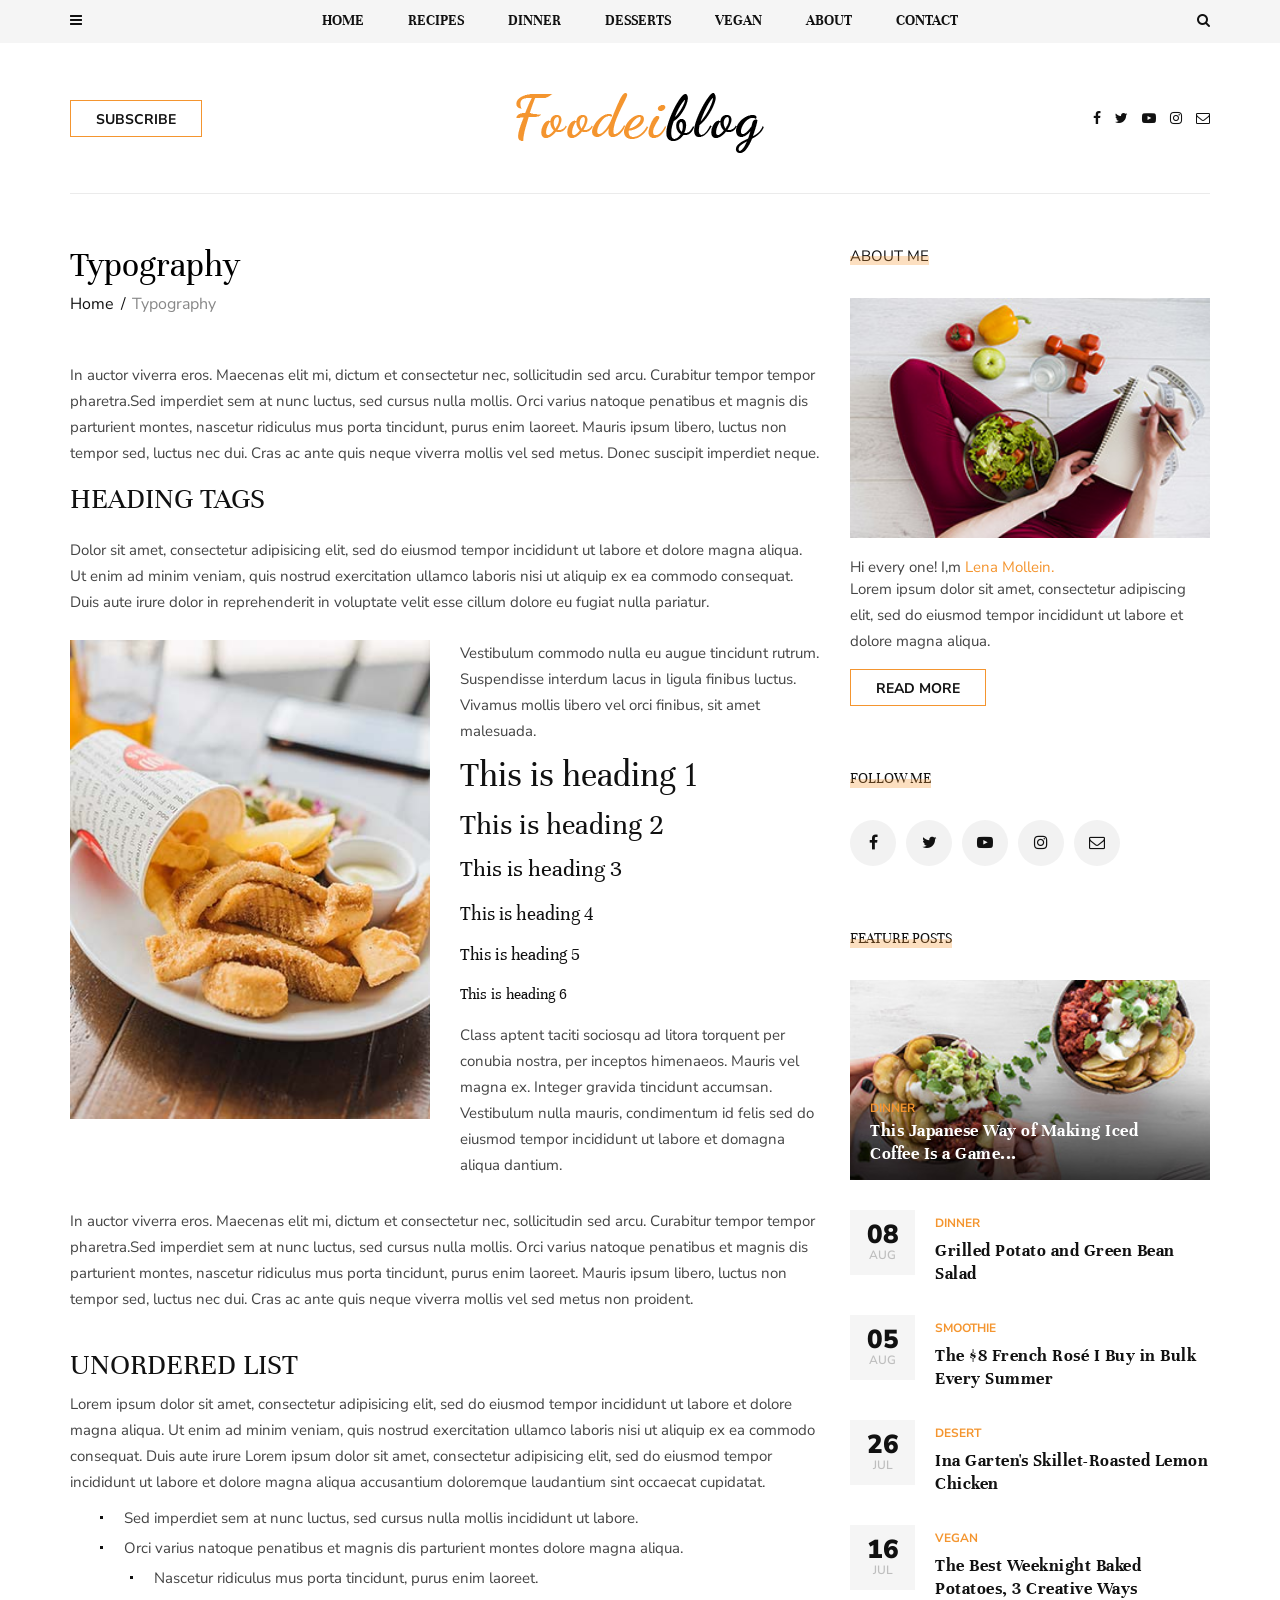
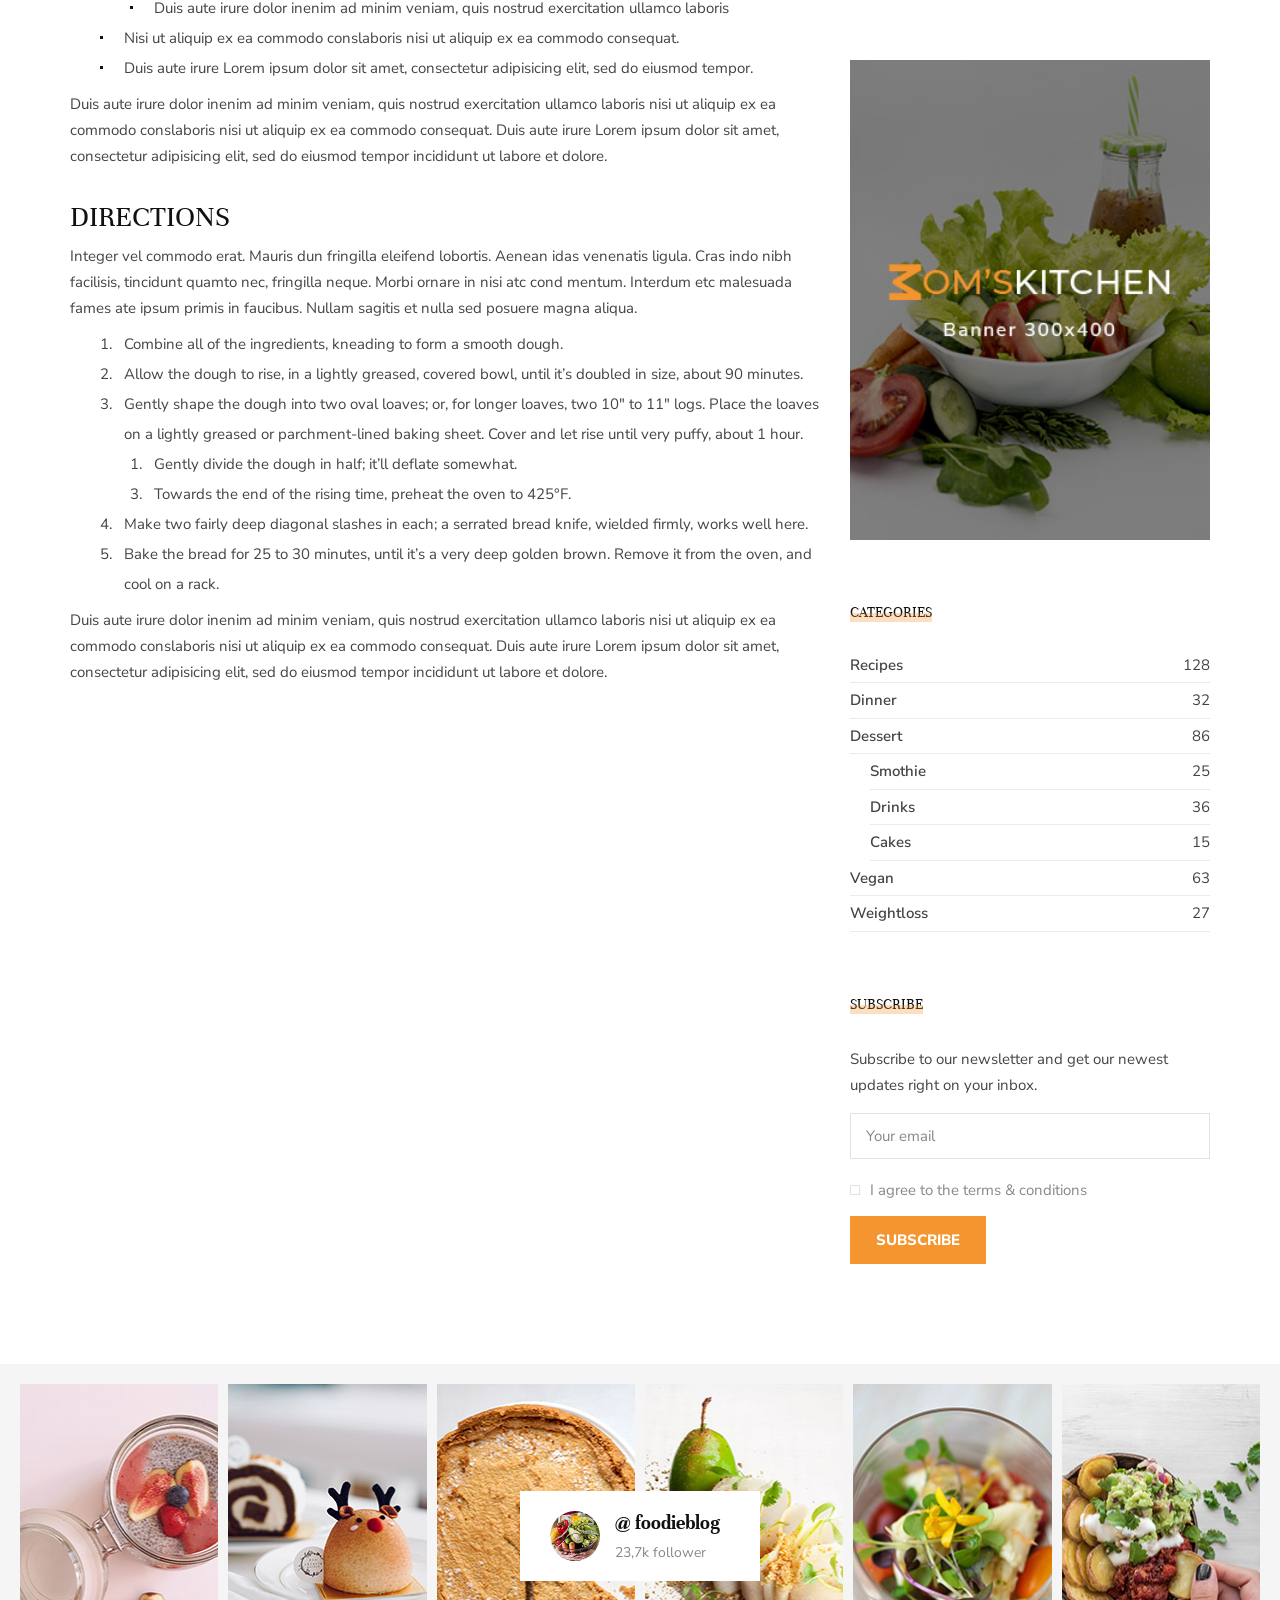
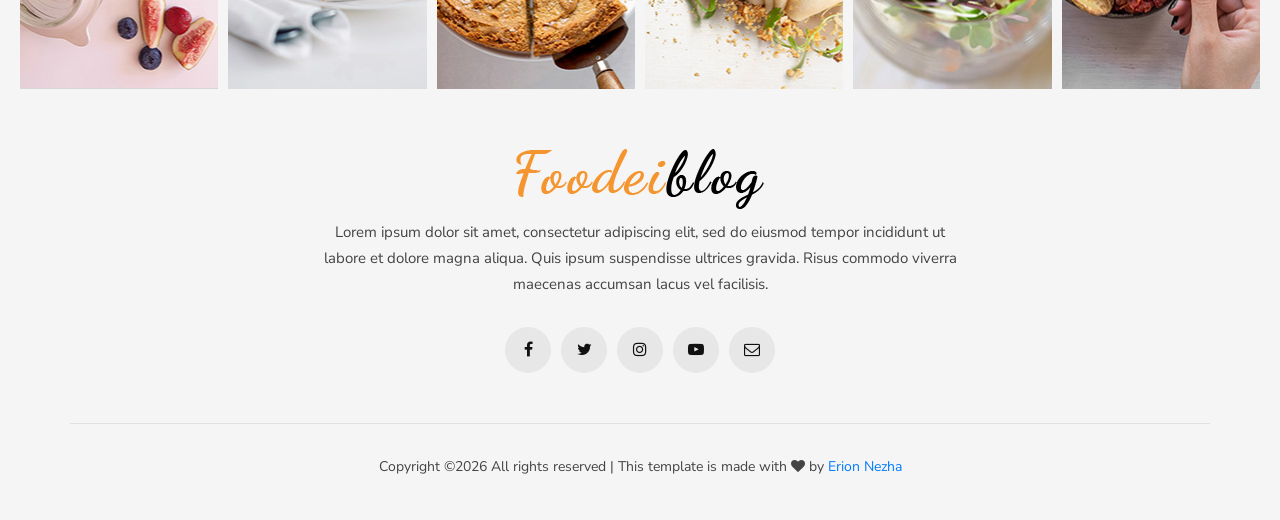
<file: demo/foodeiblog-master/typography.html>
<!-- Created by Erion Nezha — © 2026 All rights reserved -->
<!DOCTYPE html>
<html lang="zxx">

<head>
    <meta charset="UTF-8">
    <meta name="description" content="Foodeiblog Template">
    <meta name="keywords" content="Foodeiblog, unica, creative, html">
    <meta name="viewport" content="width=device-width, initial-scale=1.0">
    <meta http-equiv="X-UA-Compatible" content="ie=edge">
    <title>Foodeiblog | Template</title>

    <!-- Google Font -->
    <link href="https://fonts.googleapis.com/css?family=Nunito+Sans:300,400,600,700,800,900&display=swap"
        rel="stylesheet">
    <link href="https://fonts.googleapis.com/css?family=Unna:400,700&display=swap" rel="stylesheet">

    <!-- Css Styles -->
    <link rel="stylesheet" href="css/bootstrap.min.css" type="text/css">
    <link rel="stylesheet" href="css/font-awesome.min.css" type="text/css">
    <link rel="stylesheet" href="css/elegant-icons.css" type="text/css">
    <link rel="stylesheet" href="css/owl.carousel.min.css" type="text/css">
    <link rel="stylesheet" href="css/slicknav.min.css" type="text/css">
    <link rel="stylesheet" href="css/style.css" type="text/css">
</head>

<body>
    <!-- Page Preloder -->
    <div id="preloder">
        <div class="loader"></div>
    </div>

    <!-- Humberger Begin -->
    <div class="humberger__menu__overlay"></div>
    <div class="humberger__menu__wrapper">
        <div class="humberger__menu__logo">
            <a href="./index.html"><img src="img/humberger/humberger-logo.png" alt=""></a>
        </div>
        <nav class="humberger__menu__nav mobile-menu">
            <ul>
                <li><a href="./index.html">Home</a></li>
                <li><a href="#">Recipes</a></li>
                <li><a href="#">Dinner</a></li>
                <li><a href="#">Desserts</a></li>
                <li class="dropdown"><a href="#">Pages</a>
                    <ul class="dropdown__menu">
                        <li><a href="./categories-grid.html">Categories Grid</a></li>
                        <li><a href="./categories-list.html">Categories List</a></li>
                        <li><a href="./single-post.html">Single Post</a></li>
                        <li><a href="./signin.html">Sign In</a></li>
                        <li><a href="./404.html">404</a></li>
                        <li><a href="./typography.html">Typography</a></li>
                    </ul>
                </li>
                <li><a href="./about.html">About</a></li>
                <li><a href="./contact.html">Contact</a></li>
            </ul>
        </nav>
        <div id="mobile-menu-wrap"></div>
        <div class="humberger__menu__about">
            <div class="humberger__menu__title sidebar__item__title">
                <h6>About me</h6>
            </div>
            <img src="img/humberger/humberger-about.jpg" alt="">
            <h6>Hi every one! I,m Lena Mollein.</h6>
            <p>Lorem ipsum dolor sit amet, consectetur adipiscing elit, sed do eiusmod tempor incididunt ut labore et
                dolore magna aliqua.</p>
            <div class="humberger__menu__about__social sidebar__item__follow__links">
                <a href="#"><i class="fa fa-facebook"></i></a>
                <a href="#"><i class="fa fa-twitter"></i></a>
                <a href="#"><i class="fa fa-youtube-play"></i></a>
                <a href="#"><i class="fa fa-instagram"></i></a>
                <a href="#"><i class="fa fa-envelope-o"></i></a>
            </div>
        </div>
        <div class="humberger__menu__subscribe">
            <div class="humberger__menu__title sidebar__item__title">
                <h6>Subscribe</h6>
            </div>
            <p>Subscribe to our newsletter and get our newest updates right on your inbox.</p>
            <form action="#">
                <input type="text" class="email-input" placeholder="Your email">
                <label for="agree-check">
                    I agree to the terms & conditions
                    <input type="checkbox" id="agree-check">
                    <span class="checkmark"></span>
                </label>
                <button type="submit" class="site-btn">Subscribe</button>
            </form>
        </div>
    </div>
    <!-- Humberger End -->

    <!-- Header Section Begin -->
    <header class="header">
        <div class="header__top">
            <div class="container">
                <div class="row">
                    <div class="col-lg-2 col-md-1 col-6 order-md-1 order-1">
                        <div class="header__humberger">
                            <i class="fa fa-bars humberger__open"></i>
                        </div>
                    </div>
                    <div class="col-lg-8 col-md-10 order-md-2 order-3">
                        <nav class="header__menu">
                            <ul>
                                <li><a href="./index.html">Home</a></li>
                                <li><a href="#">Recipes</a>
                                    <div class="header__megamenu__wrapper">
                                        <div class="header__megamenu">
                                            <div class="header__megamenu__item">
                                                <div class="header__megamenu__item--pic set-bg"
                                                    data-setbg="img/megamenu/p-1.jpg">
                                                    <div class="label">Vegan</div>
                                                </div>
                                                <div class="header__megamenu__item--text">
                                                    <h5><a href="#">How to Make a Milkshake With Any Ice Cream ...</a>
                                                    </h5>
                                                </div>
                                            </div>
                                            <div class="header__megamenu__item">
                                                <div class="header__megamenu__item--pic set-bg"
                                                    data-setbg="img/megamenu/p-2.jpg">
                                                    <div class="label">Vegan</div>
                                                </div>
                                                <div class="header__megamenu__item--text">
                                                    <h5><a href="#">How to Make a Milkshake With Any Ice Cream ...</a>
                                                    </h5>
                                                </div>
                                            </div>
                                            <div class="header__megamenu__item">
                                                <div class="header__megamenu__item--pic set-bg"
                                                    data-setbg="img/megamenu/p-3.jpg">
                                                    <div class="label">Vegan</div>
                                                </div>
                                                <div class="header__megamenu__item--text">
                                                    <h5><a href="#">How to Make a Milkshake With Any Ice Cream ...</a>
                                                    </h5>
                                                </div>
                                            </div>
                                            <div class="header__megamenu__item">
                                                <div class="header__megamenu__item--pic set-bg"
                                                    data-setbg="img/megamenu/p-4.jpg">
                                                    <div class="label">Vegan</div>
                                                </div>
                                                <div class="header__megamenu__item--text">
                                                    <h5><a href="#">How to Make a Milkshake With Any Ice Cream ...</a>
                                                    </h5>
                                                </div>
                                            </div>
                                            <div class="header__megamenu__item">
                                                <div class="header__megamenu__item--pic set-bg"
                                                    data-setbg="img/megamenu/p-5.jpg">
                                                    <div class="label">Vegan</div>
                                                </div>
                                                <div class="header__megamenu__item--text">
                                                    <h5><a href="#">How to Make a Milkshake With Any Ice Cream ...</a>
                                                    </h5>
                                                </div>
                                            </div>
                                        </div>
                                    </div>
                                </li>
                                <li><a href="#">Dinner</a></li>
                                <li><a href="#">Desserts</a></li>
                                <li><a href="#">Vegan</a></li>
                                <li><a href="./about.html">About</a></li>
                                <li><a href="./contact.html">Contact</a></li>
                            </ul>
                        </nav>
                    </div>
                    <div class="col-lg-2 col-md-1 col-6 order-md-3 order-2">
                        <div class="header__search">
                            <i class="fa fa-search search-switch"></i>
                        </div>
                    </div>
                </div>
            </div>
        </div>
        <div class="container">
            <div class="row">
                <div class="col-lg-3 col-md-3">
                    <div class="header__btn">
                        <a href="./signin.html" class="primary-btn">Subscribe</a>
                    </div>
                </div>
                <div class="col-lg-6 col-md-6">
                    <div class="header__logo">
                        <a href="./index.html"><img src="img/logo.png" alt=""></a>
                    </div>
                </div>
                <div class="col-lg-3 col-md-3">
                    <div class="header__social">
                        <a href="#"><i class="fa fa-facebook"></i></a>
                        <a href="#"><i class="fa fa-twitter"></i></a>
                        <a href="#"><i class="fa fa-youtube-play"></i></a>
                        <a href="#"><i class="fa fa-instagram"></i></a>
                        <a href="#"><i class="fa fa-envelope-o"></i></a>
                    </div>
                </div>
            </div>
        </div>
    </header>
    <!-- Header Section End -->

    <!-- Typography Section Begin -->
    <section class="typography spad">
        <div class="container">
            <div class="typography__text">
                <div class="row">
                    <div class="col-lg-8 col-md-8">
                        <div class="breadcrumb__text">
                            <h2>Typography</h2>
                            <div class="breadcrumb__option">
                                <a href="#">Home</a>
                                <span>Typography</span>
                            </div>
                        </div>
                        <div class="typography__top__text">
                            <p>In auctor viverra eros. Maecenas elit mi, dictum et consectetur nec, sollicitudin sed
                                arcu. Curabitur tempor tempor pharetra.Sed imperdiet sem at nunc luctus, sed cursus
                                nulla mollis. Orci varius natoque penatibus et magnis dis parturient montes, nascetur
                                ridiculus mus porta tincidunt, purus enim laoreet. Mauris ipsum libero, luctus non
                                tempor sed, luctus nec dui. Cras ac ante quis neque viverra mollis vel sed metus. Donec
                                suscipit imperdiet neque.</p>
                            <h3>Heading tags</h3>
                            <p>Dolor sit amet, consectetur adipisicing elit, sed do eiusmod tempor incididunt ut labore
                                et dolore magna aliqua. Ut enim ad minim veniam, quis nostrud exercitation ullamco
                                laboris nisi ut aliquip ex ea commodo consequat. Duis aute irure dolor in reprehenderit
                                in voluptate velit esse cillum dolore eu fugiat nulla pariatur.</p>
                        </div>
                        <div class="typography__desc">
                            <div class="row">
                                <div class="col-lg-6 col-md-6 col-sm-6">
                                    <img src="img/typography.jpg" alt="">
                                </div>
                                <div class="col-lg-6 col-md-6 col-sm-6">
                                    <div class="typography__desc__text">
                                        <p>Vestibulum commodo nulla eu augue tincidunt rutrum. Suspendisse interdum
                                            lacus in ligula finibus luctus. Vivamus mollis libero vel orci finibus, sit
                                            amet malesuada.</p>
                                        <h2>This is heading 1</h2>
                                        <h3>This is heading 2</h3>
                                        <h4>This is heading 3</h4>
                                        <h5 class="large-h5">This is heading 4</h5>
                                        <h5>This is heading 5</h5>
                                        <h6>This is heading 6</h6>
                                        <p>Class aptent taciti sociosqu ad litora torquent per conubia nostra, per
                                            inceptos himenaeos. Mauris vel magna ex. Integer gravida tincidunt accumsan.
                                            Vestibulum nulla mauris, condimentum id felis sed do eiusmod tempor
                                            incididunt ut labore et domagna aliqua dantium. </p>
                                    </div>
                                </div>
                            </div>
                        </div>
                        <div class="typography__last__text">
                            <p>In auctor viverra eros. Maecenas elit mi, dictum et consectetur nec, sollicitudin sed
                                arcu. Curabitur tempor tempor pharetra.Sed imperdiet sem at nunc luctus, sed cursus
                                nulla mollis. Orci varius natoque penatibus et magnis dis parturient montes, nascetur
                                ridiculus mus porta tincidunt, purus enim laoreet. Mauris ipsum libero, luctus non
                                tempor sed, luctus nec dui. Cras ac ante quis neque viverra mollis vel sed metus non
                                proident.</p>
                        </div>
                        <div class="typography__text__list typography__text__list--unorder">
                            <h3>Unordered List</h3>
                            <p>Lorem ipsum dolor sit amet, consectetur adipisicing elit, sed do eiusmod tempor
                                incididunt ut labore et dolore magna aliqua. Ut enim ad minim veniam, quis nostrud
                                exercitation ullamco laboris nisi ut aliquip ex ea commodo consequat. Duis aute irure
                                Lorem ipsum dolor sit amet, consectetur adipisicing elit, sed do eiusmod tempor
                                incididunt ut labore et dolore magna aliqua accusantium doloremque laudantium sint
                                occaecat cupidatat.</p>
                            <ul>
                                <li>Sed imperdiet sem at nunc luctus, sed cursus nulla mollis incididunt ut labore.</li>
                                <li>Orci varius natoque penatibus et magnis dis parturient montes dolore magna aliqua.
                                </li>
                                <li class="p-left">Nascetur ridiculus mus porta tincidunt, purus enim laoreet.</li>
                                <li class="p-left">Duis aute irure dolor inenim ad minim veniam, quis nostrud
                                    exercitation ullamco laboris </li>
                                <li>Nisi ut aliquip ex ea commodo conslaboris nisi ut aliquip ex ea commodo consequat.
                                </li>
                                <li>Duis aute irure Lorem ipsum dolor sit amet, consectetur adipisicing elit, sed do
                                    eiusmod tempor.</li>
                            </ul>
                            <p>Duis aute irure dolor inenim ad minim veniam, quis nostrud exercitation ullamco laboris
                                nisi ut aliquip ex ea commodo conslaboris nisi ut aliquip ex ea commodo consequat. Duis
                                aute irure Lorem ipsum dolor sit amet, consectetur adipisicing elit, sed do eiusmod
                                tempor incididunt ut labore et dolore.</p>
                        </div>
                        <div class="typography__text__list typography__text__list--order">
                            <h3>Directions</h3>
                            <p>Integer vel commodo erat. Mauris dun fringilla eleifend lobortis. Aenean idas venenatis
                                ligula. Cras indo nibh facilisis, tincidunt quamto nec, fringilla neque. Morbi ornare in
                                nisi atc cond mentum. Interdum etc malesuada fames ate ipsum primis in faucibus. Nullam
                                sagitis et nulla sed posuere magna aliqua.</p>
                            <ul>
                                <li><span>1.</span>Combine all of the ingredients, kneading to form a smooth dough.</li>
                                <li><span>2.</span>Allow the dough to rise, in a lightly greased, covered bowl, until
                                    it’s doubled in size, about 90 minutes.</li>
                                <li><span>3.</span>Gently shape the dough into two oval loaves; or, for longer loaves,
                                    two 10″ to 11″ logs. Place the loaves on a lightly greased or parchment-lined baking
                                    sheet. Cover and let rise until very puffy, about 1 hour. </li>
                                <li class="p-left"><span>1.</span>Gently divide the dough in half; it’ll deflate
                                    somewhat.</li>
                                <li class="p-left"><span>3.</span>Towards the end of the rising time, preheat the oven
                                    to 425°F.</li>
                                <li><span>4.</span>Make two fairly deep diagonal slashes in each; a serrated bread
                                    knife, wielded firmly, works well here.</li>
                                <li><span>5.</span>Bake the bread for 25 to 30 minutes, until it’s a very deep golden
                                    brown. Remove it from the oven, and cool on a rack.</li>
                            </ul>
                            <p>Duis aute irure dolor inenim ad minim veniam, quis nostrud exercitation ullamco laboris
                                nisi ut aliquip ex ea commodo conslaboris nisi ut aliquip ex ea commodo consequat. Duis
                                aute irure Lorem ipsum dolor sit amet, consectetur adipisicing elit, sed do eiusmod
                                tempor incididunt ut labore et dolore.</p>
                        </div>
                    </div>
                    <div class="col-lg-4 col-md-4">
                        <div class="sidebar__item">
                            <div class="sidebar__about__item">
                                <div class="sidebar__item__title">
                                    <h6>About me</h6>
                                </div>
                                <img src="img/sidebar/sidebar-about.jpg" alt="">
                                <h6>Hi every one! I,m <span>Lena Mollein.</span></h6>
                                <p>Lorem ipsum dolor sit amet, consectetur adipiscing elit, sed do eiusmod tempor
                                    incididunt ut labore et dolore magna aliqua.</p>
                                <a href="#" class="primary-btn">Read more</a>
                            </div>
                            <div class="sidebar__follow__item">
                                <div class="sidebar__item__title">
                                    <h6>Follow me</h6>
                                </div>
                                <div class="sidebar__item__follow__links">
                                    <a href="#"><i class="fa fa-facebook"></i></a>
                                    <a href="#"><i class="fa fa-twitter"></i></a>
                                    <a href="#"><i class="fa fa-youtube-play"></i></a>
                                    <a href="#"><i class="fa fa-instagram"></i></a>
                                    <a href="#"><i class="fa fa-envelope-o"></i></a>
                                </div>
                            </div>
                            <div class="sidebar__feature__item">
                                <div class="sidebar__item__title">
                                    <h6>Feature Posts</h6>
                                </div>
                                <div class="sidebar__feature__item__large set-bg"
                                    data-setbg="img/sidebar/feature-post.jpg">
                                    <div class="sidebar__feature__item__large--text">
                                        <span>Dinner</span>
                                        <h5><a href="#">This Japanese Way of Making Iced Coffee Is a Game...</a></h5>
                                    </div>
                                </div>
                                <div class="sidebar__feature__item__list">
                                    <div class="sidebar__feature__item__list__single">
                                        <div class="post__meta">
                                            <h4>08</h4>
                                            <span>Aug</span>
                                        </div>
                                        <div class="post__text">
                                            <span>Dinner</span>
                                            <h5><a href="#">Grilled Potato and Green Bean Salad</a></h5>
                                        </div>
                                    </div>
                                    <div class="sidebar__feature__item__list__single">
                                        <div class="post__meta">
                                            <h4>05</h4>
                                            <span>Aug</span>
                                        </div>
                                        <div class="post__text">
                                            <span>Smoothie</span>
                                            <h5><a href="#">The $8 French Rosé I Buy in Bulk Every Summer</a></h5>
                                        </div>
                                    </div>
                                    <div class="sidebar__feature__item__list__single">
                                        <div class="post__meta">
                                            <h4>26</h4>
                                            <span>jul</span>
                                        </div>
                                        <div class="post__text">
                                            <span>Desert</span>
                                            <h5><a href="#">Ina Garten's Skillet-Roasted Lemon Chicken</a></h5>
                                        </div>
                                    </div>
                                    <div class="sidebar__feature__item__list__single">
                                        <div class="post__meta">
                                            <h4>16</h4>
                                            <span>jul</span>
                                        </div>
                                        <div class="post__text">
                                            <span>Vegan</span>
                                            <h5><a href="#">The Best Weeknight Baked Potatoes, 3 Creative Ways</a></h5>
                                        </div>
                                    </div>
                                </div>
                            </div>
                            <div class="sidebar__item__banner">
                                <img src="img/sidebar/banner.jpg" alt="">
                            </div>
                            <div class="sidebar__item__categories">
                                <div class="sidebar__item__title">
                                    <h6>Categories</h6>
                                </div>
                                <ul>
                                    <li><a href="#">Recipes <span>128</span></a></li>
                                    <li><a href="#">Dinner <span>32</span></a></li>
                                    <li><a href="#">Dessert <span>86</span></a></li>
                                    <li class="p-left"><a href="#">Smothie <span>25</span></a></li>
                                    <li class="p-left"><a href="#">Drinks <span>36</span></a></li>
                                    <li class="p-left"><a href="#">Cakes <span>15</span></a></li>
                                    <li><a href="#">Vegan <span>63</span></a></li>
                                    <li><a href="#">Weightloss <span>27</span></a></li>
                                </ul>
                            </div>
                            <div class="sidebar__subscribe__item">
                                <div class="sidebar__item__title">
                                    <h6>Subscribe</h6>
                                </div>
                                <p>Subscribe to our newsletter and get our newest updates right on your inbox.</p>
                                <form action="#">
                                    <input type="text" class="email-input" placeholder="Your email">
                                    <label for="s-agree-check">
                                        I agree to the terms & conditions
                                        <input type="checkbox" id="s-agree-check">
                                        <span class="checkmark"></span>
                                    </label>
                                    <button type="submit" class="site-btn">Subscribe</button>
                                </form>
                            </div>
                        </div>
                    </div>
                </div>
            </div>
        </div>
    </section>
    <!-- Typography Section End -->

    <!-- Footer Section Begin -->
    <footer class="footer">
        <div class="container-fluid">
            <div class="footer__instagram">
                <div class="footer__instagram__avatar">
                    <div class="footer__instagram__avatar--pic">
                        <img src="img/footer/instagram-avatar.jpg" alt="">
                    </div>
                    <div class="footer__instagram__avatar--text">
                        <h5>@ foodieblog</h5>
                        <span>23,7k follower</span>
                    </div>
                </div>
                <div class="row">
                    <div class="col-lg-2 col-md-2 col-sm-4 col-6">
                        <div class="footer__instagram__item set-bg" data-setbg="img/footer/ip-1.jpg"></div>
                    </div>
                    <div class="col-lg-2 col-md-2 col-sm-4 col-6">
                        <div class="footer__instagram__item set-bg" data-setbg="img/footer/ip-2.jpg"></div>
                    </div>
                    <div class="col-lg-2 col-md-2 col-sm-4 col-6">
                        <div class="footer__instagram__item set-bg" data-setbg="img/footer/ip-3.jpg"></div>
                    </div>
                    <div class="col-lg-2 col-md-2 col-sm-4 col-6">
                        <div class="footer__instagram__item set-bg" data-setbg="img/footer/ip-4.jpg"></div>
                    </div>
                    <div class="col-lg-2 col-md-2 col-sm-4 col-6">
                        <div class="footer__instagram__item set-bg" data-setbg="img/footer/ip-5.jpg"></div>
                    </div>
                    <div class="col-lg-2 col-md-2 col-sm-4 col-6">
                        <div class="footer__instagram__item set-bg" data-setbg="img/footer/ip-6.jpg"></div>
                    </div>
                </div>
            </div>
        </div>
        <div class="container">
            <div class="row">
                <div class="col-lg-12">
                    <div class="footer__text">
                        <div class="footer__logo">
                            <a href="#"><img src="img/logo.png" alt=""></a>
                        </div>
                        <p>Lorem ipsum dolor sit amet, consectetur adipiscing elit, sed do eiusmod tempor incididunt
                            ut<br /> labore et dolore magna aliqua. Quis ipsum suspendisse ultrices gravida. Risus
                            commodo viverra<br /> maecenas accumsan lacus vel facilisis. </p>
                        <div class="footer__social">
                            <a href="#"><i class="fa fa-facebook"></i></a>
                            <a href="#"><i class="fa fa-twitter"></i></a>
                            <a href="#"><i class="fa fa-instagram"></i></a>
                            <a href="#"><i class="fa fa-youtube-play"></i></a>
                            <a href="#"><i class="fa fa-envelope-o"></i></a>
                        </div>
                    </div>
                    <div class="footer__copyright">
                        <p>
  Copyright &copy;<script>document.write(new Date().getFullYear());</script> All rights reserved | This template is made with <i class="fa fa-heart" aria-hidden="true"></i> by <a href="#">Erion Nezha</a>
  </p>
                    </div>
                </div>
            </div>
        </div>
    </footer>
    <!-- Footer Section End -->

    <!-- Search Begin -->
    <div class="search-model">
        <div class="h-100 d-flex align-items-center justify-content-center">
            <div class="search-close-switch">+</div>
            <form class="search-model-form">
                <input type="text" id="search-input" placeholder="Search here.....">
            </form>
        </div>
    </div>
    <!-- Search End -->

    <!-- Js Plugins -->
    <script src="js/jquery-3.3.1.min.js"></script>
    <script src="js/bootstrap.min.js"></script>
    <script src="js/jquery.slicknav.js"></script>
    <script src="js/owl.carousel.min.js"></script>
    <script src="js/main.js"></script>
</body>

</html>
</file>
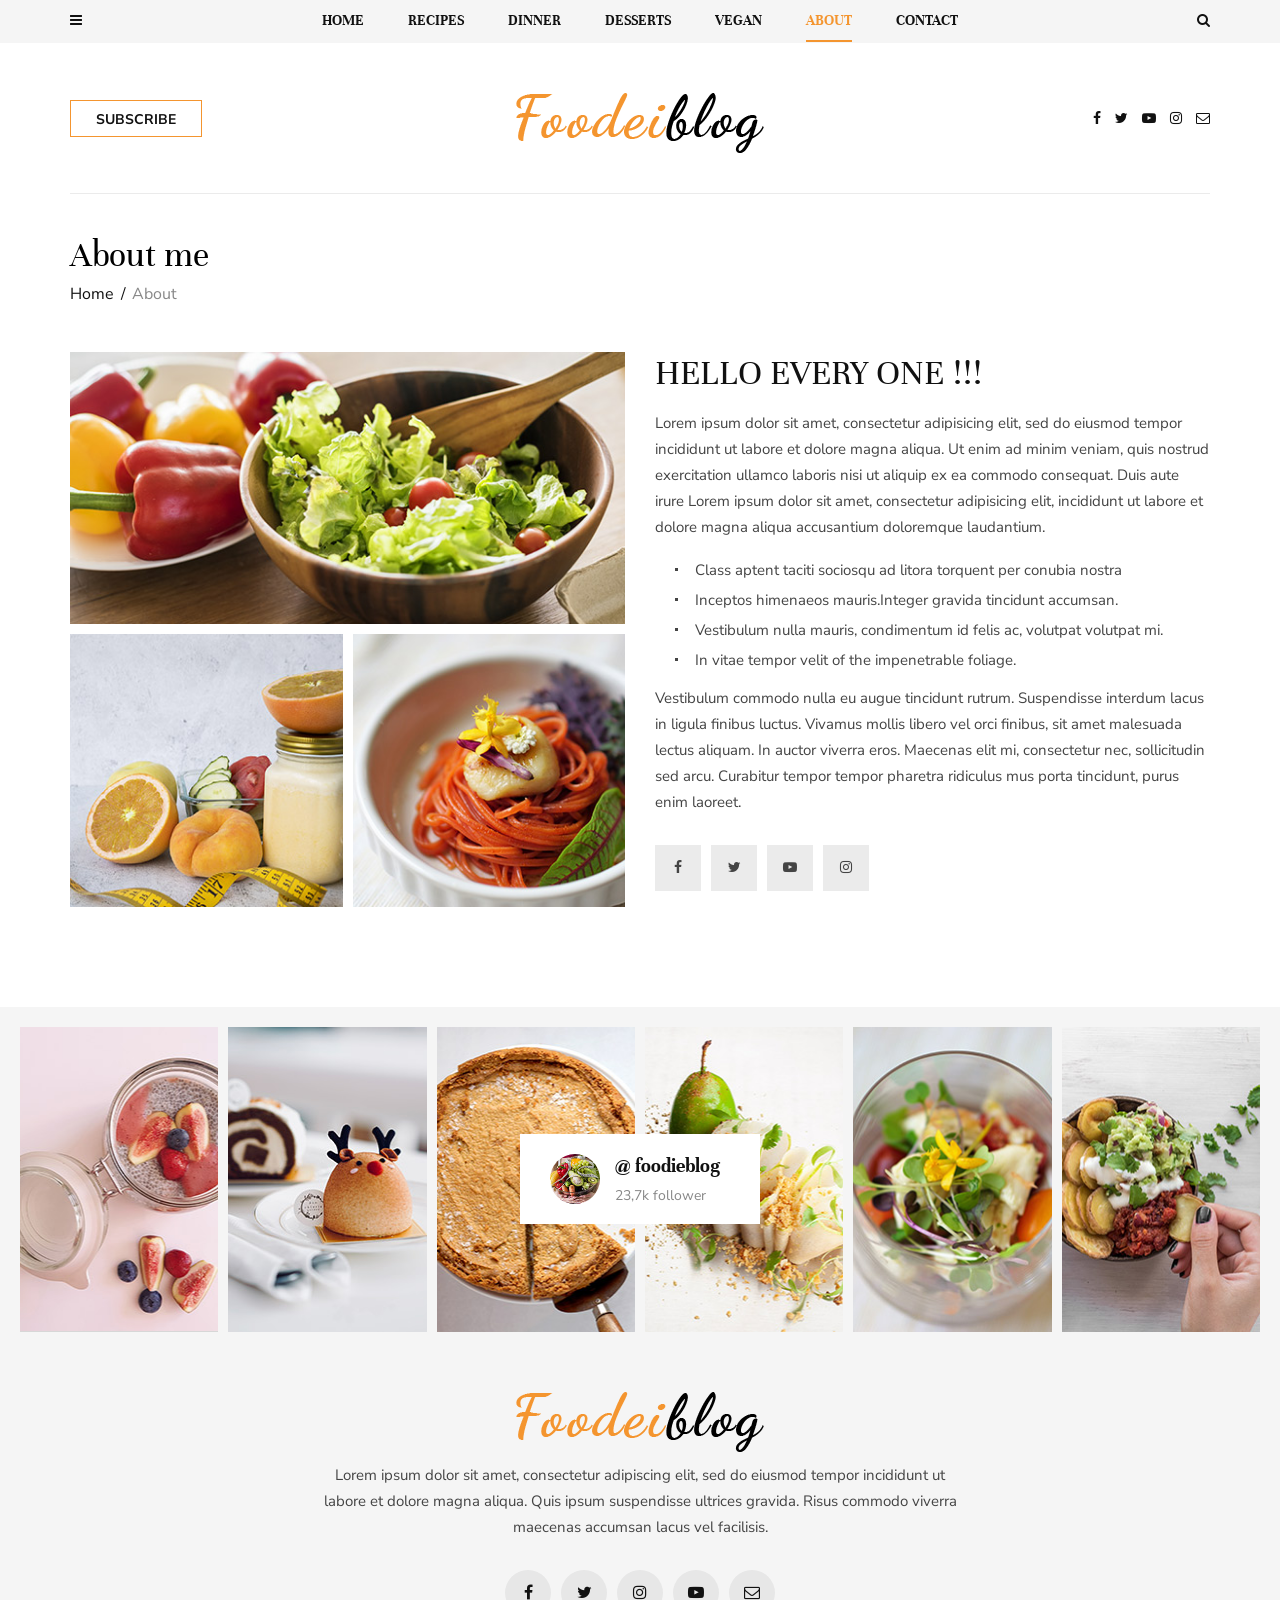
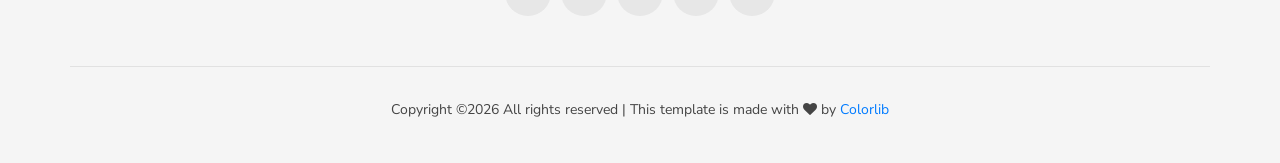
<file: original/foodeiblog-master/foodeiblog-master/about.html>
<!DOCTYPE html>
<html lang="zxx">

<head>
    <meta charset="UTF-8">
    <meta name="description" content="Foodeiblog Template">
    <meta name="keywords" content="Foodeiblog, unica, creative, html">
    <meta name="viewport" content="width=device-width, initial-scale=1.0">
    <meta http-equiv="X-UA-Compatible" content="ie=edge">
    <title>Foodeiblog | Template</title>

    <!-- Google Font -->
    <link href="https://fonts.googleapis.com/css?family=Nunito+Sans:300,400,600,700,800,900&display=swap"
        rel="stylesheet">
    <link href="https://fonts.googleapis.com/css?family=Unna:400,700&display=swap" rel="stylesheet">

    <!-- Css Styles -->
    <link rel="stylesheet" href="css/bootstrap.min.css" type="text/css">
    <link rel="stylesheet" href="css/font-awesome.min.css" type="text/css">
    <link rel="stylesheet" href="css/elegant-icons.css" type="text/css">
    <link rel="stylesheet" href="css/owl.carousel.min.css" type="text/css">
    <link rel="stylesheet" href="css/slicknav.min.css" type="text/css">
    <link rel="stylesheet" href="css/style.css" type="text/css">
</head>

<body>
    <!-- Page Preloder -->
    <div id="preloder">
        <div class="loader"></div>
    </div>

    <!-- Humberger Begin -->
    <div class="humberger__menu__overlay"></div>
    <div class="humberger__menu__wrapper">
        <div class="humberger__menu__logo">
            <a href="./hoindexme.html"><img src="img/humberger/humberger-logo.png" alt=""></a>
        </div>
        <nav class="humberger__menu__nav mobile-menu">
            <ul>
                <li><a href="./index.html">Home</a></li>
                <li><a href="#">Recipes</a></li>
                <li><a href="#">Dinner</a></li>
                <li><a href="#">Desserts</a></li>
                <li class="dropdown"><a href="#">Pages</a>
                    <ul class="dropdown__menu">
                        <li><a href="./categories-grid.html">Categories Grid</a></li>
                        <li><a href="./categories-list.html">Categories List</a></li>
                        <li><a href="./single-post.html">Single Post</a></li>
                        <li><a href="./signin.html">Sign In</a></li>
                        <li><a href="./404.html">404</a></li>
                        <li><a href="./typography.html">Typography</a></li>
                    </ul>
                </li>
                <li><a href="./about.html">About</a></li>
                <li><a href="./contact.html">Contact</a></li>
            </ul>
        </nav>
        <div id="mobile-menu-wrap"></div>
        <div class="humberger__menu__about">
            <div class="humberger__menu__title sidebar__item__title">
                <h6>About me</h6>
            </div>
            <img src="img/humberger/humberger-about.jpg" alt="">
            <h6>Hi every one! I,m Lena Mollein.</h6>
            <p>Lorem ipsum dolor sit amet, consectetur adipiscing elit, sed do eiusmod tempor incididunt ut labore et
                dolore magna aliqua.</p>
            <div class="humberger__menu__about__social sidebar__item__follow__links">
                <a href="#"><i class="fa fa-facebook"></i></a>
                <a href="#"><i class="fa fa-twitter"></i></a>
                <a href="#"><i class="fa fa-youtube-play"></i></a>
                <a href="#"><i class="fa fa-instagram"></i></a>
                <a href="#"><i class="fa fa-envelope-o"></i></a>
            </div>
        </div>
        <div class="humberger__menu__subscribe">
            <div class="humberger__menu__title sidebar__item__title">
                <h6>Subscribe</h6>
            </div>
            <p>Subscribe to our newsletter and get our newest updates right on your inbox.</p>
            <form action="#">
                <input type="text" class="email-input" placeholder="Your email">
                <label for="agree-check">
                    I agree to the terms & conditions
                    <input type="checkbox" id="agree-check">
                    <span class="checkmark"></span>
                </label>
                <button type="submit" class="site-btn">Subscribe</button>
            </form>
        </div>
    </div>
    <!-- Humberger End -->

    <!-- Header Section Begin -->
    <header class="header">
        <div class="header__top">
            <div class="container">
                <div class="row">
                    <div class="col-lg-2 col-md-1 col-6 order-md-1 order-1">
                        <div class="header__humberger">
                            <i class="fa fa-bars humberger__open"></i>
                        </div>
                    </div>
                    <div class="col-lg-8 col-md-10 order-md-2 order-3">
                        <nav class="header__menu">
                            <ul>
                                <li><a href="./index.html">Home</a></li>
                                <li><a href="#">Recipes</a>
                                    <div class="header__megamenu__wrapper">
                                        <div class="header__megamenu">
                                            <div class="header__megamenu__item">
                                                <div class="header__megamenu__item--pic set-bg"
                                                    data-setbg="img/megamenu/p-1.jpg">
                                                    <div class="label">Vegan</div>
                                                </div>
                                                <div class="header__megamenu__item--text">
                                                    <h5><a href="#">How to Make a Milkshake With Any Ice Cream ...</a>
                                                    </h5>
                                                </div>
                                            </div>
                                            <div class="header__megamenu__item">
                                                <div class="header__megamenu__item--pic set-bg"
                                                    data-setbg="img/megamenu/p-2.jpg">
                                                    <div class="label">Vegan</div>
                                                </div>
                                                <div class="header__megamenu__item--text">
                                                    <h5><a href="#">How to Make a Milkshake With Any Ice Cream ...</a>
                                                    </h5>
                                                </div>
                                            </div>
                                            <div class="header__megamenu__item">
                                                <div class="header__megamenu__item--pic set-bg"
                                                    data-setbg="img/megamenu/p-3.jpg">
                                                    <div class="label">Vegan</div>
                                                </div>
                                                <div class="header__megamenu__item--text">
                                                    <h5><a href="#">How to Make a Milkshake With Any Ice Cream ...</a>
                                                    </h5>
                                                </div>
                                            </div>
                                            <div class="header__megamenu__item">
                                                <div class="header__megamenu__item--pic set-bg"
                                                    data-setbg="img/megamenu/p-4.jpg">
                                                    <div class="label">Vegan</div>
                                                </div>
                                                <div class="header__megamenu__item--text">
                                                    <h5><a href="#">How to Make a Milkshake With Any Ice Cream ...</a>
                                                    </h5>
                                                </div>
                                            </div>
                                            <div class="header__megamenu__item">
                                                <div class="header__megamenu__item--pic set-bg"
                                                    data-setbg="img/megamenu/p-5.jpg">
                                                    <div class="label">Vegan</div>
                                                </div>
                                                <div class="header__megamenu__item--text">
                                                    <h5><a href="#">How to Make a Milkshake With Any Ice Cream ...</a>
                                                    </h5>
                                                </div>
                                            </div>
                                        </div>
                                    </div>
                                </li>
                                <li><a href="#">Dinner</a></li>
                                <li><a href="#">Desserts</a></li>
                                <li><a href="#">Vegan</a></li>
                                <li class="active"><a href="./about.html">About</a></li>
                                <li><a href="./contact.html">Contact</a></li>
                            </ul>
                        </nav>
                    </div>
                    <div class="col-lg-2 col-md-1 col-6 order-md-3 order-2">
                        <div class="header__search">
                            <i class="fa fa-search search-switch"></i>
                        </div>
                    </div>
                </div>
            </div>
        </div>
        <div class="container">
            <div class="row">
                <div class="col-lg-3 col-md col-md-2-3">
                    <div class="header__btn">
                        <a href="./signin.html" class="primary-btn">Subscribe</a>
                    </div>
                </div>
                <div class="col-lg-6 col-md col-md-2-6">
                    <div class="header__logo">
                        <a href="./index.html"><img src="img/logo.png" alt=""></a>
                    </div>
                </div>
                <div class="col-lg-3 col-md col-md-2-3">
                    <div class="header__social">
                        <a href="#"><i class="fa fa-facebook"></i></a>
                        <a href="#"><i class="fa fa-twitter"></i></a>
                        <a href="#"><i class="fa fa-youtube-play"></i></a>
                        <a href="#"><i class="fa fa-instagram"></i></a>
                        <a href="#"><i class="fa fa-envelope-o"></i></a>
                    </div>
                </div>
            </div>
        </div>
    </header>
    <!-- Header Section End -->

    <!-- About Section Begin -->
    <section class="about spad">
        <div class="container">
            <div class="about__text">
                <div class="row">
                    <div class="col-lg-12">
                        <div class="breadcrumb__text">
                            <h2>About me</h2>
                            <div class="breadcrumb__option">
                                <a href="#">Home</a>
                                <span>About</span>
                            </div>
                        </div>
                    </div>
                </div>
                <div class="row">
                    <div class="col-lg-6">
                        <div class="about__pic__item__large">
                            <img src="img/about/about-1.jpg" alt="">
                        </div>
                        <div class="about__pic">
                            <div class="about__pic__item">
                                <img src="img/about/about-2.jpg" alt="">
                            </div>
                            <div class="about__pic__item">
                                <img src="img/about/about-3.jpg" alt="">
                            </div>
                        </div>
                    </div>
                    <div class="col-lg-6">
                        <div class="about__right__text">
                            <h2>Hello every one !!!</h2>
                            <p>Lorem ipsum dolor sit amet, consectetur adipisicing elit, sed do eiusmod tempor
                                incididunt ut labore et dolore magna aliqua. Ut enim ad minim veniam, quis nostrud
                                exercitation ullamco laboris nisi ut aliquip ex ea commodo consequat. Duis aute irure
                                Lorem ipsum dolor sit amet, consectetur adipisicing elit, incididunt ut labore et dolore
                                magna aliqua accusantium doloremque laudantium.</p>
                            <ul>
                                <li>Class aptent taciti sociosqu ad litora torquent per conubia nostra</li>
                                <li>Inceptos himenaeos mauris.Integer gravida tincidunt accumsan.</li>
                                <li>Vestibulum nulla mauris, condimentum id felis ac, volutpat volutpat mi.</li>
                                <li>In vitae tempor velit of the impenetrable foliage.</li>
                            </ul>
                            <p>Vestibulum commodo nulla eu augue tincidunt rutrum. Suspendisse interdum lacus in ligula
                                finibus luctus. Vivamus mollis libero vel orci finibus, sit amet malesuada lectus
                                aliquam. In auctor viverra eros. Maecenas elit mi, consectetur nec, sollicitudin sed
                                arcu. Curabitur tempor tempor pharetra ridiculus mus porta tincidunt, purus enim
                                laoreet.</p>
                            <div class="about__right__text__social">
                                <a href="#"><i class="fa fa-facebook"></i></a>
                                <a href="#"><i class="fa fa-twitter"></i></a>
                                <a href="#"><i class="fa fa-youtube-play"></i></a>
                                <a href="#"><i class="fa fa-instagram"></i></a>
                            </div>
                        </div>
                    </div>
                </div>
            </div>
        </div>
    </section>
    <!-- About Section End -->

    <!-- Footer Section Begin -->
    <footer class="footer">
        <div class="container-fluid">
            <div class="footer__instagram">
                <div class="footer__instagram__avatar">
                    <div class="footer__instagram__avatar--pic">
                        <img src="img/footer/instagram-avatar.jpg" alt="">
                    </div>
                    <div class="footer__instagram__avatar--text">
                        <h5>@ foodieblog</h5>
                        <span>23,7k follower</span>
                    </div>
                </div>
                <div class="row">
                    <div class="col-lg-2 col-md-2 col-sm-4 col-6">
                        <div class="footer__instagram__item set-bg" data-setbg="img/footer/ip-1.jpg"></div>
                    </div>
                    <div class="col-lg-2 col-md-2 col-sm-4 col-6">
                        <div class="footer__instagram__item set-bg" data-setbg="img/footer/ip-2.jpg"></div>
                    </div>
                    <div class="col-lg-2 col-md-2 col-sm-4 col-6">
                        <div class="footer__instagram__item set-bg" data-setbg="img/footer/ip-3.jpg"></div>
                    </div>
                    <div class="col-lg-2 col-md-2 col-sm-4 col-6">
                        <div class="footer__instagram__item set-bg" data-setbg="img/footer/ip-4.jpg"></div>
                    </div>
                    <div class="col-lg-2 col-md-2 col-sm-4 col-6">
                        <div class="footer__instagram__item set-bg" data-setbg="img/footer/ip-5.jpg"></div>
                    </div>
                    <div class="col-lg-2 col-md-2 col-sm-4 col-6">
                        <div class="footer__instagram__item set-bg" data-setbg="img/footer/ip-6.jpg"></div>
                    </div>
                </div>
            </div>
        </div>
        <div class="container">
            <div class="row">
                <div class="col-lg-12">
                    <div class="footer__text">
                        <div class="footer__logo">
                            <a href="#"><img src="img/logo.png" alt=""></a>
                        </div>
                        <p>Lorem ipsum dolor sit amet, consectetur adipiscing elit, sed do eiusmod tempor incididunt
                            ut<br /> labore et dolore magna aliqua. Quis ipsum suspendisse ultrices gravida. Risus
                            commodo viverra<br /> maecenas accumsan lacus vel facilisis. </p>
                        <div class="footer__social">
                            <a href="#"><i class="fa fa-facebook"></i></a>
                            <a href="#"><i class="fa fa-twitter"></i></a>
                            <a href="#"><i class="fa fa-instagram"></i></a>
                            <a href="#"><i class="fa fa-youtube-play"></i></a>
                            <a href="#"><i class="fa fa-envelope-o"></i></a>
                        </div>
                    </div>
                    <div class="footer__copyright">
                        <p><!-- Link back to Colorlib can't be removed. Template is licensed under CC BY 3.0. -->
  Copyright &copy;<script>document.write(new Date().getFullYear());</script> All rights reserved | This template is made with <i class="fa fa-heart" aria-hidden="true"></i> by <a href="https://colorlib.com" target="_blank">Colorlib</a>
  <!-- Link back to Colorlib can't be removed. Template is licensed under CC BY 3.0. --></p>
                    </div>
                </div>
            </div>
        </div>
    </footer>
    <!-- Footer Section End -->

    <!-- Search Begin -->
    <div class="search-model">
        <div class="h-100 d-flex align-items-center justify-content-center">
            <div class="search-close-switch">+</div>
            <form class="search-model-form">
                <input type="text" id="search-input" placeholder="Search here.....">
            </form>
        </div>
    </div>
    <!-- Search End -->

    <!-- Js Plugins -->
    <script src="js/jquery-3.3.1.min.js"></script>
    <script src="js/bootstrap.min.js"></script>
    <script src="js/jquery.slicknav.js"></script>
    <script src="js/owl.carousel.min.js"></script>
    <script src="js/main.js"></script>
</body>

</html>
</file>
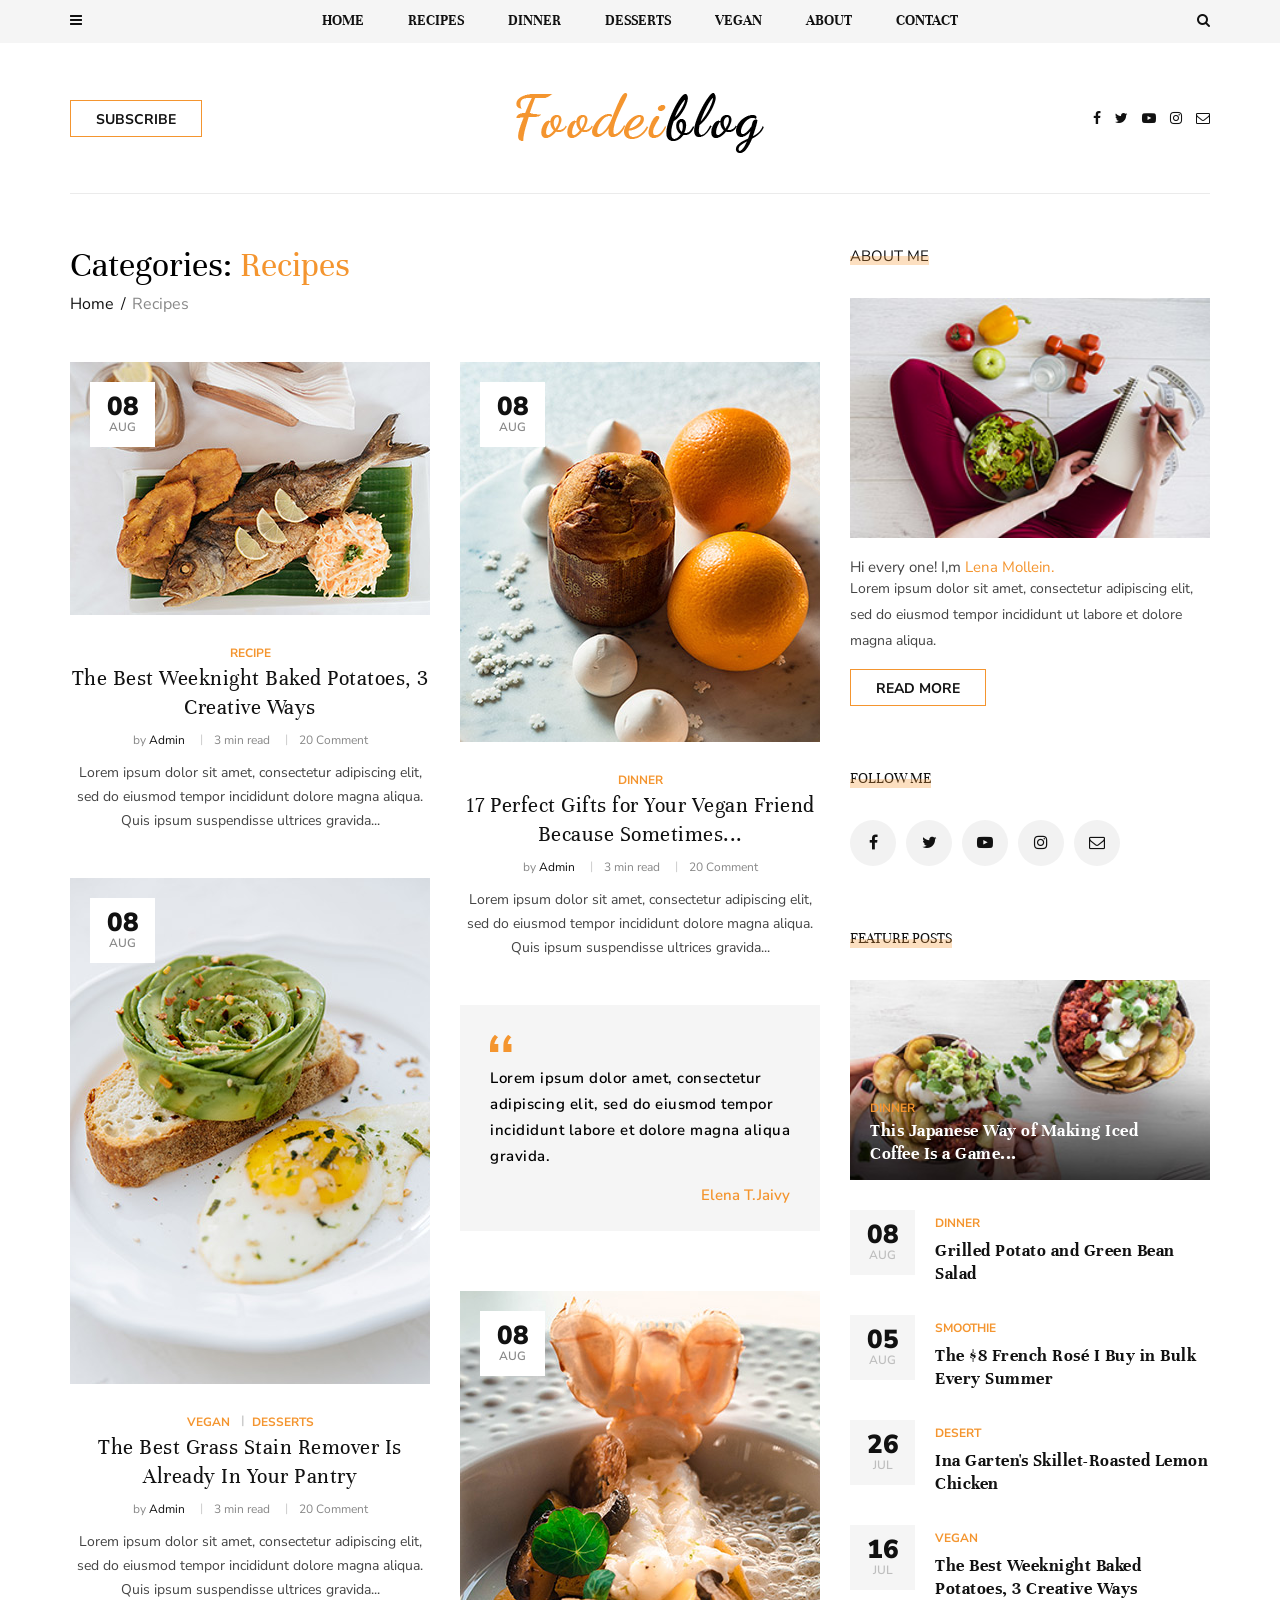
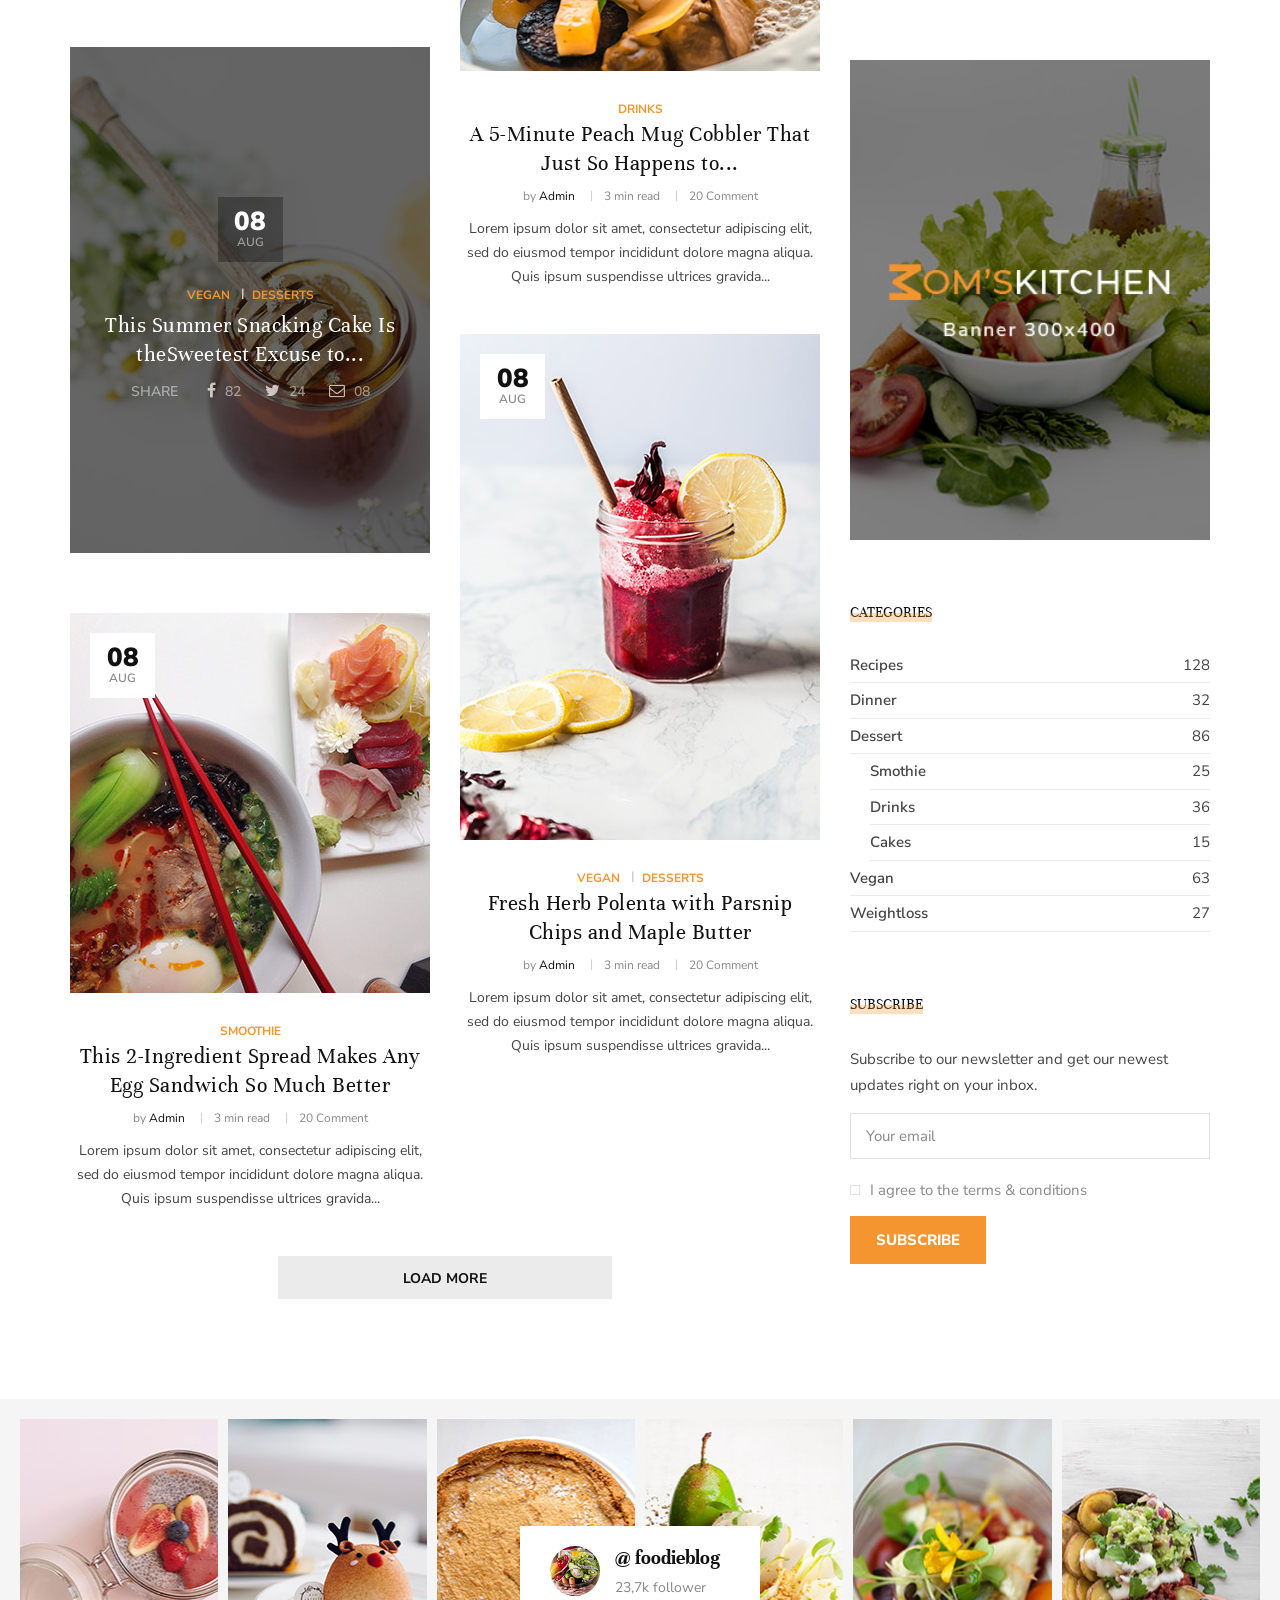
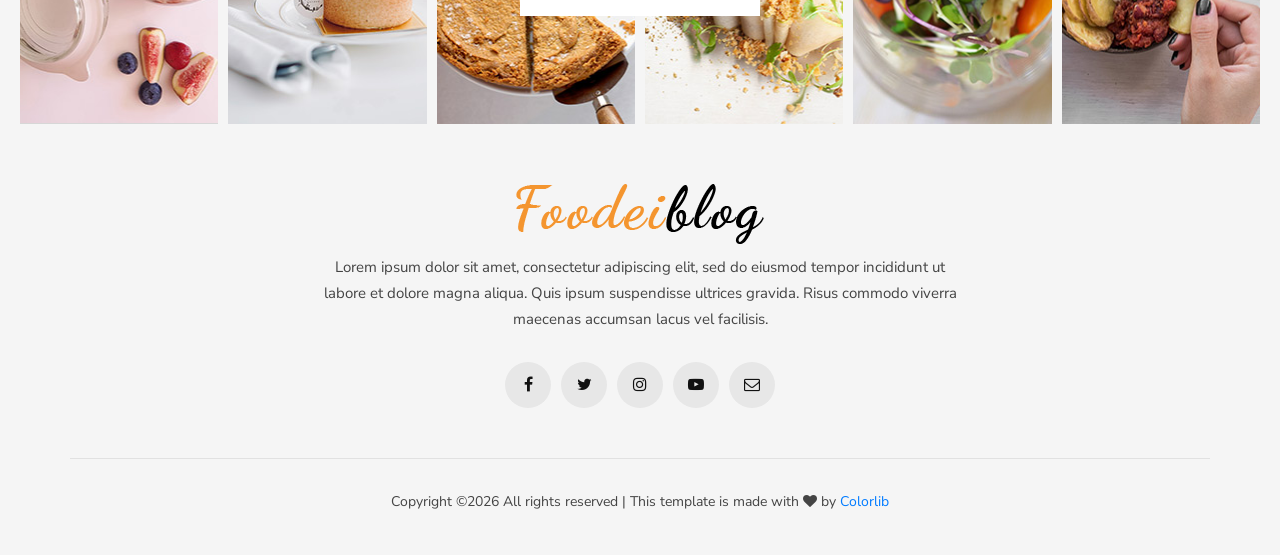
<file: original/foodeiblog-master/foodeiblog-master/categories-grid.html>
<!DOCTYPE html>
<html lang="zxx">

<head>
    <meta charset="UTF-8">
    <meta name="description" content="Foodeiblog Template">
    <meta name="keywords" content="Foodeiblog, unica, creative, html">
    <meta name="viewport" content="width=device-width, initial-scale=1.0">
    <meta http-equiv="X-UA-Compatible" content="ie=edge">
    <title>Foodeiblog | Template</title>

    <!-- Google Font -->
    <link href="https://fonts.googleapis.com/css?family=Nunito+Sans:300,400,600,700,800,900&display=swap"
        rel="stylesheet">
    <link href="https://fonts.googleapis.com/css?family=Unna:400,700&display=swap" rel="stylesheet">

    <!-- Css Styles -->
    <link rel="stylesheet" href="css/bootstrap.min.css" type="text/css">
    <link rel="stylesheet" href="css/font-awesome.min.css" type="text/css">
    <link rel="stylesheet" href="css/elegant-icons.css" type="text/css">
    <link rel="stylesheet" href="css/owl.carousel.min.css" type="text/css">
    <link rel="stylesheet" href="css/slicknav.min.css" type="text/css">
    <link rel="stylesheet" href="css/style.css" type="text/css">
</head>

<body>
    <!-- Page Preloder -->
    <div id="preloder">
        <div class="loader"></div>
    </div>

    <!-- Humberger Begin -->
    <div class="humberger__menu__overlay"></div>
    <div class="humberger__menu__wrapper">
        <div class="humberger__menu__logo">
            <a href="./index.html"><img src="img/humberger/humberger-logo.png" alt=""></a>
        </div>
        <nav class="humberger__menu__nav mobile-menu">
            <ul>
                <li><a href="./index.html">Home</a></li>
                <li><a href="#">Recipes</a></li>
                <li><a href="#">Dinner</a></li>
                <li><a href="#">Desserts</a></li>
                <li class="dropdown"><a href="#">Pages</a>
                    <ul class="dropdown__menu">
                        <li><a href="./categories-grid.html">Categories Grid</a></li>
                        <li><a href="./categories-list.html">Categories List</a></li>
                        <li><a href="./single-post.html">Single Post</a></li>
                        <li><a href="./signin.html">Sign In</a></li>
                        <li><a href="./404.html">404</a></li>
                        <li><a href="./typography.html">Typography</a></li>
                    </ul>
                </li>
                <li><a href="./about.html">About</a></li>
                <li><a href="./contact.html">Contact</a></li>
            </ul>
        </nav>
        <div id="mobile-menu-wrap"></div>
        <div class="humberger__menu__about">
            <div class="humberger__menu__title sidebar__item__title">
                <h6>About me</h6>
            </div>
            <img src="img/humberger/humberger-about.jpg" alt="">
            <h6>Hi every one! I,m Lena Mollein.</h6>
            <p>Lorem ipsum dolor sit amet, consectetur adipiscing elit, sed do eiusmod tempor incididunt ut labore et
                dolore magna aliqua.</p>
            <div class="humberger__menu__about__social sidebar__item__follow__links">
                <a href="#"><i class="fa fa-facebook"></i></a>
                <a href="#"><i class="fa fa-twitter"></i></a>
                <a href="#"><i class="fa fa-youtube-play"></i></a>
                <a href="#"><i class="fa fa-instagram"></i></a>
                <a href="#"><i class="fa fa-envelope-o"></i></a>
            </div>
        </div>
        <div class="humberger__menu__subscribe">
            <div class="humberger__menu__title sidebar__item__title">
                <h6>Subscribe</h6>
            </div>
            <p>Subscribe to our newsletter and get our newest updates right on your inbox.</p>
            <form action="#">
                <input type="text" class="email-input" placeholder="Your email">
                <label for="agree-check">
                    I agree to the terms & conditions
                    <input type="checkbox" id="agree-check">
                    <span class="checkmark"></span>
                </label>
                <button type="submit" class="site-btn">Subscribe</button>
            </form>
        </div>
    </div>
    <!-- Humberger End -->

    <!-- Header Section Begin -->
    <header class="header">
        <div class="header__top">
            <div class="container">
                <div class="row">
                    <div class="col-lg-2 col-md-1 col-6 order-md-1 order-1">
                        <div class="header__humberger">
                            <i class="fa fa-bars humberger__open"></i>
                        </div>
                    </div>
                    <div class="col-lg-8 col-md-10 order-md-2 order-3">
                        <nav class="header__menu">
                            <ul>
                                <li><a href="./index.html">Home</a></li>
                                <li><a href="#">Recipes</a>
                                    <div class="header__megamenu__wrapper">
                                        <div class="header__megamenu">
                                            <div class="header__megamenu__item">
                                                <div class="header__megamenu__item--pic set-bg"
                                                    data-setbg="img/megamenu/p-1.jpg">
                                                    <div class="label">Vegan</div>
                                                </div>
                                                <div class="header__megamenu__item--text">
                                                    <h5><a href="#">How to Make a Milkshake With Any Ice Cream ...</a>
                                                    </h5>
                                                </div>
                                            </div>
                                            <div class="header__megamenu__item">
                                                <div class="header__megamenu__item--pic set-bg"
                                                    data-setbg="img/megamenu/p-2.jpg">
                                                    <div class="label">Vegan</div>
                                                </div>
                                                <div class="header__megamenu__item--text">
                                                    <h5><a href="#">How to Make a Milkshake With Any Ice Cream ...</a>
                                                    </h5>
                                                </div>
                                            </div>
                                            <div class="header__megamenu__item">
                                                <div class="header__megamenu__item--pic set-bg"
                                                    data-setbg="img/megamenu/p-3.jpg">
                                                    <div class="label">Vegan</div>
                                                </div>
                                                <div class="header__megamenu__item--text">
                                                    <h5><a href="#">How to Make a Milkshake With Any Ice Cream ...</a>
                                                    </h5>
                                                </div>
                                            </div>
                                            <div class="header__megamenu__item">
                                                <div class="header__megamenu__item--pic set-bg"
                                                    data-setbg="img/megamenu/p-4.jpg">
                                                    <div class="label">Vegan</div>
                                                </div>
                                                <div class="header__megamenu__item--text">
                                                    <h5><a href="#">How to Make a Milkshake With Any Ice Cream ...</a>
                                                    </h5>
                                                </div>
                                            </div>
                                            <div class="header__megamenu__item">
                                                <div class="header__megamenu__item--pic set-bg"
                                                    data-setbg="img/megamenu/p-5.jpg">
                                                    <div class="label">Vegan</div>
                                                </div>
                                                <div class="header__megamenu__item--text">
                                                    <h5><a href="#">How to Make a Milkshake With Any Ice Cream ...</a>
                                                    </h5>
                                                </div>
                                            </div>
                                        </div>
                                    </div>
                                </li>
                                <li><a href="#">Dinner</a></li>
                                <li><a href="#">Desserts</a></li>
                                <li><a href="#">Vegan</a></li>
                                <li><a href="./about.html">About</a></li>
                                <li><a href="./contact.html">Contact</a></li>
                            </ul>
                        </nav>
                    </div>
                    <div class="col-lg-2 col-md-1 col-6 order-md-3 order-2">
                        <div class="header__search">
                            <i class="fa fa-search search-switch"></i>
                        </div>
                    </div>
                </div>
            </div>
        </div>
        <div class="container">
            <div class="row">
                <div class="col-lg-3 col-md-3">
                    <div class="header__btn">
                        <a href="./signin.html" class="primary-btn">Subscribe</a>
                    </div>
                </div>
                <div class="col-lg-6 col-md-6">
                    <div class="header__logo">
                        <a href="./index.html"><img src="img/logo.png" alt=""></a>
                    </div>
                </div>
                <div class="col-lg-3 col-md-3">
                    <div class="header__social">
                        <a href="#"><i class="fa fa-facebook"></i></a>
                        <a href="#"><i class="fa fa-twitter"></i></a>
                        <a href="#"><i class="fa fa-youtube-play"></i></a>
                        <a href="#"><i class="fa fa-instagram"></i></a>
                        <a href="#"><i class="fa fa-envelope-o"></i></a>
                    </div>
                </div>
            </div>
        </div>
    </header>
    <!-- Header Section End -->

    <!-- Categories Section Begin -->
    <section class="categories categories-grid spad">
        <div class="categories__post">
            <div class="container">
                <div class="categories__grid__post">
                    <div class="row">
                        <div class="col-lg-8 col-md-8">
                            <div class="breadcrumb__text">
                                <h2>Categories: <span>Recipes</span></h2>
                                <div class="breadcrumb__option">
                                    <a href="#">Home</a>
                                    <span>Recipes</span>
                                </div>
                            </div>
                            <div class="row">
                                <div class="col-lg-6 col-md-6 col-sm-6">
                                    <div class="categories__post__item">
                                        <div class="categories__post__item__pic small__item set-bg"
                                            data-setbg="img/categories/categories-post/cp-2.jpg">
                                            <div class="post__meta">
                                                <h4>08</h4>
                                                <span>Aug</span>
                                            </div>
                                        </div>
                                        <div class="categories__post__item__text">
                                            <span class="post__label">Recipe</span>
                                            <h3><a href="#">The Best Weeknight Baked Potatoes, 3 Creative Ways</a></h3>
                                            <ul class="post__widget">
                                                <li>by <span>Admin</span></li>
                                                <li>3 min read</li>
                                                <li>20 Comment</li>
                                            </ul>
                                            <p>Lorem ipsum dolor sit amet, consectetur adipiscing elit, sed do eiusmod
                                                tempor incididunt dolore magna aliqua. Quis ipsum suspendisse ultrices
                                                gravida...</p>
                                        </div>
                                    </div>
                                    <div class="categories__post__item">
                                        <div class="categories__post__item__pic set-bg"
                                            data-setbg="img/categories/categories-post/cp-4.jpg">
                                            <div class="post__meta">
                                                <h4>08</h4>
                                                <span>Aug</span>
                                            </div>
                                        </div>
                                        <div class="categories__post__item__text">
                                            <ul class="post__label--large">
                                                <li>Vegan</li>
                                                <li>Desserts</li>
                                            </ul>
                                            <h3><a href="#">The Best Grass Stain Remover Is Already In Your Pantry</a>
                                            </h3>
                                            <ul class="post__widget">
                                                <li>by <span>Admin</span></li>
                                                <li>3 min read</li>
                                                <li>20 Comment</li>
                                            </ul>
                                            <p>Lorem ipsum dolor sit amet, consectetur adipiscing elit, sed do eiusmod
                                                tempor incididunt dolore magna aliqua. Quis ipsum suspendisse ultrices
                                                gravida...</p>
                                        </div>
                                    </div>
                                    <div class="categories__post__item__plain set-bg"
                                        data-setbg="img/categories/categories-post/cp-6.jpg">
                                        <div class="categories__post__item__text">
                                            <div class="post__meta">
                                                <h4>08</h4>
                                                <span>Aug</span>
                                            </div>
                                            <ul class="post__label--large">
                                                <li>Vegan</li>
                                                <li>Desserts</li>
                                            </ul>
                                            <h3><a href="#">This Summer Snacking Cake Is theSweetest Excuse to...</a>
                                            </h3>
                                            <div class="post__social">
                                                <span>Share</span>
                                                <a href="#"><i class="fa fa-facebook"></i> <span>82</span></a>
                                                <a href="#"><i class="fa fa-twitter"></i> <span>24</span></a>
                                                <a href="#"><i class="fa fa-envelope-o"></i> <span>08</span></a>
                                            </div>
                                        </div>
                                    </div>
                                    <div class="categories__post__item">
                                        <div class="categories__post__item__pic smaller__large set-bg"
                                            data-setbg="img/categories/categories-post/cp-8.jpg">
                                            <div class="post__meta">
                                                <h4>08</h4>
                                                <span>Aug</span>
                                            </div>
                                        </div>
                                        <div class="categories__post__item__text">
                                            <span class="post__label">Smoothie</span>
                                            <h3><a href="#">This 2-Ingredient Spread Makes Any Egg Sandwich So Much
                                                    Better</a></h3>
                                            <ul class="post__widget">
                                                <li>by <span>Admin</span></li>
                                                <li>3 min read</li>
                                                <li>20 Comment</li>
                                            </ul>
                                            <p>Lorem ipsum dolor sit amet, consectetur adipiscing elit, sed do eiusmod
                                                tempor incididunt dolore magna aliqua. Quis ipsum suspendisse ultrices
                                                gravida...</p>
                                        </div>
                                    </div>
                                </div>
                                <div class="col-lg-6 col-md-6 col-sm-6">
                                    <div class="categories__post__item">
                                        <div class="categories__post__item__pic smaller__large set-bg"
                                            data-setbg="img/categories/categories-post/cp-3.jpg">
                                            <div class="post__meta">
                                                <h4>08</h4>
                                                <span>Aug</span>
                                            </div>
                                        </div>
                                        <div class="categories__post__item__text">
                                            <span class="post__label">Dinner</span>
                                            <h3><a href="#">17 Perfect Gifts for Your Vegan Friend Because
                                                    Sometimes...</a></h3>
                                            <ul class="post__widget">
                                                <li>by <span>Admin</span></li>
                                                <li>3 min read</li>
                                                <li>20 Comment</li>
                                            </ul>
                                            <p>Lorem ipsum dolor sit amet, consectetur adipiscing elit, sed do eiusmod
                                                tempor incididunt dolore magna aliqua. Quis ipsum suspendisse ultrices
                                                gravida...</p>
                                        </div>
                                    </div>
                                    <div class="categories__post__item__small">
                                        <img src="img/categories/categories-post/quote.png" alt="">
                                        <p>Lorem ipsum dolor amet, consectetur adipiscing elit, sed do eiusmod tempor
                                            incididunt labore et dolore magna aliqua gravida.</p>
                                        <div class="posted__by">Elena T.Jaivy</div>
                                    </div>
                                    <div class="categories__post__item">
                                        <div class="categories__post__item__pic smaller__large set-bg"
                                            data-setbg="img/categories/categories-post/cp-5.jpg">
                                            <div class="post__meta">
                                                <h4>08</h4>
                                                <span>Aug</span>
                                            </div>
                                        </div>
                                        <div class="categories__post__item__text">
                                            <span class="post__label">Drinks</span>
                                            <h3><a href="#">A 5-Minute Peach Mug Cobbler That Just So Happens to...</a>
                                            </h3>
                                            <ul class="post__widget">
                                                <li>by <span>Admin</span></li>
                                                <li>3 min read</li>
                                                <li>20 Comment</li>
                                            </ul>
                                            <p>Lorem ipsum dolor sit amet, consectetur adipiscing elit, sed do eiusmod
                                                tempor incididunt dolore magna aliqua. Quis ipsum suspendisse ultrices
                                                gravida...</p>
                                        </div>
                                    </div>
                                    <div class="categories__post__item">
                                        <div class="categories__post__item__pic set-bg"
                                            data-setbg="img/categories/categories-post/cp-7.jpg">
                                            <div class="post__meta">
                                                <h4>08</h4>
                                                <span>Aug</span>
                                            </div>
                                        </div>
                                        <div class="categories__post__item__text">
                                            <ul class="post__label--large">
                                                <li>Vegan</li>
                                                <li>Desserts</li>
                                            </ul>
                                            <h3><a href="#">Fresh Herb Polenta with Parsnip Chips and Maple Butter</a>
                                            </h3>
                                            <ul class="post__widget">
                                                <li>by <span>Admin</span></li>
                                                <li>3 min read</li>
                                                <li>20 Comment</li>
                                            </ul>
                                            <p>Lorem ipsum dolor sit amet, consectetur adipiscing elit, sed do eiusmod
                                                tempor incididunt dolore magna aliqua. Quis ipsum suspendisse ultrices
                                                gravida...</p>
                                        </div>
                                    </div>
                                </div>
                                <div class="col-lg-12 text-center">
                                    <div class="load__more__btn">
                                        <a href="#">Load more</a>
                                    </div>
                                </div>
                            </div>
                        </div>
                        <div class="col-lg-4 col-md-4">
                            <div class="sidebar__item">
                                <div class="sidebar__about__item">
                                    <div class="sidebar__item__title">
                                        <h6>About me</h6>
                                    </div>
                                    <img src="img/sidebar/sidebar-about.jpg" alt="">
                                    <h6>Hi every one! I,m <span>Lena Mollein.</span></h6>
                                    <p>Lorem ipsum dolor sit amet, consectetur adipiscing elit, sed do eiusmod tempor
                                        incididunt ut labore et dolore magna aliqua.</p>
                                    <a href="#" class="primary-btn">Read more</a>
                                </div>
                                <div class="sidebar__follow__item">
                                    <div class="sidebar__item__title">
                                        <h6>Follow me</h6>
                                    </div>
                                    <div class="sidebar__item__follow__links">
                                        <a href="#"><i class="fa fa-facebook"></i></a>
                                        <a href="#"><i class="fa fa-twitter"></i></a>
                                        <a href="#"><i class="fa fa-youtube-play"></i></a>
                                        <a href="#"><i class="fa fa-instagram"></i></a>
                                        <a href="#"><i class="fa fa-envelope-o"></i></a>
                                    </div>
                                </div>
                                <div class="sidebar__feature__item">
                                    <div class="sidebar__item__title">
                                        <h6>Feature Posts</h6>
                                    </div>
                                    <div class="sidebar__feature__item__large set-bg"
                                        data-setbg="img/sidebar/feature-post.jpg">
                                        <div class="sidebar__feature__item__large--text">
                                            <span>Dinner</span>
                                            <h5><a href="#">This Japanese Way of Making Iced Coffee Is a Game...</a>
                                            </h5>
                                        </div>
                                    </div>
                                    <div class="sidebar__feature__item__list">
                                        <div class="sidebar__feature__item__list__single">
                                            <div class="post__meta">
                                                <h4>08</h4>
                                                <span>Aug</span>
                                            </div>
                                            <div class="post__text">
                                                <span>Dinner</span>
                                                <h5><a href="#">Grilled Potato and Green Bean Salad</a></h5>
                                            </div>
                                        </div>
                                        <div class="sidebar__feature__item__list__single">
                                            <div class="post__meta">
                                                <h4>05</h4>
                                                <span>Aug</span>
                                            </div>
                                            <div class="post__text">
                                                <span>Smoothie</span>
                                                <h5><a href="#">The $8 French Rosé I Buy in Bulk Every Summer</a></h5>
                                            </div>
                                        </div>
                                        <div class="sidebar__feature__item__list__single">
                                            <div class="post__meta">
                                                <h4>26</h4>
                                                <span>jul</span>
                                            </div>
                                            <div class="post__text">
                                                <span>Desert</span>
                                                <h5><a href="#">Ina Garten's Skillet-Roasted Lemon Chicken</a></h5>
                                            </div>
                                        </div>
                                        <div class="sidebar__feature__item__list__single">
                                            <div class="post__meta">
                                                <h4>16</h4>
                                                <span>jul</span>
                                            </div>
                                            <div class="post__text">
                                                <span>Vegan</span>
                                                <h5><a href="#">The Best Weeknight Baked Potatoes, 3 Creative Ways</a>
                                                </h5>
                                            </div>
                                        </div>
                                    </div>
                                </div>
                                <div class="sidebar__item__banner">
                                    <img src="img/sidebar/banner.jpg" alt="">
                                </div>
                                <div class="sidebar__item__categories">
                                    <div class="sidebar__item__title">
                                        <h6>Categories</h6>
                                    </div>
                                    <ul>
                                        <li><a href="#">Recipes <span>128</span></a></li>
                                        <li><a href="#">Dinner <span>32</span></a></li>
                                        <li><a href="#">Dessert <span>86</span></a></li>
                                        <li class="p-left"><a href="#">Smothie <span>25</span></a></li>
                                        <li class="p-left"><a href="#">Drinks <span>36</span></a></li>
                                        <li class="p-left"><a href="#">Cakes <span>15</span></a></li>
                                        <li><a href="#">Vegan <span>63</span></a></li>
                                        <li><a href="#">Weightloss <span>27</span></a></li>
                                    </ul>
                                </div>
                                <div class="sidebar__subscribe__item">
                                    <div class="sidebar__item__title">
                                        <h6>Subscribe</h6>
                                    </div>
                                    <p>Subscribe to our newsletter and get our newest updates right on your inbox.</p>
                                    <form action="#">
                                        <input type="text" class="email-input" placeholder="Your email">
                                        <label for="s-agree-check">
                                            I agree to the terms & conditions
                                            <input type="checkbox" id="s-agree-check">
                                            <span class="checkmark"></span>
                                        </label>
                                        <button type="submit" class="site-btn">Subscribe</button>
                                    </form>
                                </div>
                            </div>
                        </div>
                    </div>
                </div>
            </div>
        </div>
    </section>
    <!-- Categories Section End -->

    <!-- Footer Section Begin -->
    <footer class="footer">
        <div class="container-fluid">
            <div class="footer__instagram">
                <div class="footer__instagram__avatar">
                    <div class="footer__instagram__avatar--pic">
                        <img src="img/footer/instagram-avatar.jpg" alt="">
                    </div>
                    <div class="footer__instagram__avatar--text">
                        <h5>@ foodieblog</h5>
                        <span>23,7k follower</span>
                    </div>
                </div>
                <div class="row">
                    <div class="col-lg-2 col-md-2 col-sm-4 col-6">
                        <div class="footer__instagram__item set-bg" data-setbg="img/footer/ip-1.jpg"></div>
                    </div>
                    <div class="col-lg-2 col-md-2 col-sm-4 col-6">
                        <div class="footer__instagram__item set-bg" data-setbg="img/footer/ip-2.jpg"></div>
                    </div>
                    <div class="col-lg-2 col-md-2 col-sm-4 col-6">
                        <div class="footer__instagram__item set-bg" data-setbg="img/footer/ip-3.jpg"></div>
                    </div>
                    <div class="col-lg-2 col-md-2 col-sm-4 col-6">
                        <div class="footer__instagram__item set-bg" data-setbg="img/footer/ip-4.jpg"></div>
                    </div>
                    <div class="col-lg-2 col-md-2 col-sm-4 col-6">
                        <div class="footer__instagram__item set-bg" data-setbg="img/footer/ip-5.jpg"></div>
                    </div>
                    <div class="col-lg-2 col-md-2 col-sm-4 col-6">
                        <div class="footer__instagram__item set-bg" data-setbg="img/footer/ip-6.jpg"></div>
                    </div>
                </div>
            </div>
        </div>
        <div class="container">
            <div class="row">
                <div class="col-lg-12">
                    <div class="footer__text">
                        <div class="footer__logo">
                            <a href="#"><img src="img/logo.png" alt=""></a>
                        </div>
                        <p>Lorem ipsum dolor sit amet, consectetur adipiscing elit, sed do eiusmod tempor incididunt
                            ut<br /> labore et dolore magna aliqua. Quis ipsum suspendisse ultrices gravida. Risus
                            commodo viverra<br /> maecenas accumsan lacus vel facilisis. </p>
                        <div class="footer__social">
                            <a href="#"><i class="fa fa-facebook"></i></a>
                            <a href="#"><i class="fa fa-twitter"></i></a>
                            <a href="#"><i class="fa fa-instagram"></i></a>
                            <a href="#"><i class="fa fa-youtube-play"></i></a>
                            <a href="#"><i class="fa fa-envelope-o"></i></a>
                        </div>
                    </div>
                    <div class="footer__copyright">
                        <p><!-- Link back to Colorlib can't be removed. Template is licensed under CC BY 3.0. -->
  Copyright &copy;<script>document.write(new Date().getFullYear());</script> All rights reserved | This template is made with <i class="fa fa-heart" aria-hidden="true"></i> by <a href="https://colorlib.com" target="_blank">Colorlib</a>
  <!-- Link back to Colorlib can't be removed. Template is licensed under CC BY 3.0. --></p>
                    </div>
                </div>
            </div>
        </div>
    </footer>
    <!-- Footer Section End -->

    <!-- Search Begin -->
    <div class="search-model">
        <div class="h-100 d-flex align-items-center justify-content-center">
            <div class="search-close-switch">+</div>
            <form class="search-model-form">
                <input type="text" id="search-input" placeholder="Search here.....">
            </form>
        </div>
    </div>
    <!-- Search End -->

    <!-- Js Plugins -->
    <script src="js/jquery-3.3.1.min.js"></script>
    <script src="js/bootstrap.min.js"></script>
    <script src="js/jquery.slicknav.js"></script>
    <script src="js/owl.carousel.min.js"></script>
    <script src="js/main.js"></script>
</body>

</html>
</file>
<file: demo/foodeiblog-master/css/elegant-icons.css>
/* Created by Erion Nezha — © 2026 All rights reserved */
@font-face {
	font-family: 'ElegantIcons';
	src:url('../fonts/ElegantIcons.eot');
	src:url('../fonts/ElegantIcons.eot?#iefix') format('embedded-opentype'),
		url('../fonts/ElegantIcons.woff') format('woff'),
		url('../fonts/ElegantIcons.ttf') format('truetype'),
		url('../fonts/ElegantIcons.svg#ElegantIcons') format('svg');
	font-weight: normal;
	font-style: normal;
}

/* Use the following CSS code if you want to use data attributes for inserting your icons */
[data-icon]:before {
	font-family: 'ElegantIcons';
	content: attr(data-icon);
	speak: none;
	font-weight: normal;
	font-variant: normal;
	text-transform: none;
	line-height: 1;
	-webkit-font-smoothing: antialiased;
	-moz-osx-font-smoothing: grayscale;
}

/* Use the following CSS code if you want to have a class per icon */
/*
Instead of a list of all class selectors,
you can use the generic selector below, but it's slower:
[class*="your-class-prefix"] {
*/
.arrow_up, .arrow_down, .arrow_left, .arrow_right, .arrow_left-up, .arrow_right-up, .arrow_right-down, .arrow_left-down, .arrow-up-down, .arrow_up-down_alt, .arrow_left-right_alt, .arrow_left-right, .arrow_expand_alt2, .arrow_expand_alt, .arrow_condense, .arrow_expand, .arrow_move, .arrow_carrot-up, .arrow_carrot-down, .arrow_carrot-left, .arrow_carrot-right, .arrow_carrot-2up, .arrow_carrot-2down, .arrow_carrot-2left, .arrow_carrot-2right, .arrow_carrot-up_alt2, .arrow_carrot-down_alt2, .arrow_carrot-left_alt2, .arrow_carrot-right_alt2, .arrow_carrot-2up_alt2, .arrow_carrot-2down_alt2, .arrow_carrot-2left_alt2, .arrow_carrot-2right_alt2, .arrow_triangle-up, .arrow_triangle-down, .arrow_triangle-left, .arrow_triangle-right, .arrow_triangle-up_alt2, .arrow_triangle-down_alt2, .arrow_triangle-left_alt2, .arrow_triangle-right_alt2, .arrow_back, .icon_minus-06, .icon_plus, .icon_close, .icon_check, .icon_minus_alt2, .icon_plus_alt2, .icon_close_alt2, .icon_check_alt2, .icon_zoom-out_alt, .icon_zoom-in_alt, .icon_search, .icon_box-empty, .icon_box-selected, .icon_minus-box, .icon_plus-box, .icon_box-checked, .icon_circle-empty, .icon_circle-slelected, .icon_stop_alt2, .icon_stop, .icon_pause_alt2, .icon_pause, .icon_menu, .icon_menu-square_alt2, .icon_menu-circle_alt2, .icon_ul, .icon_ol, .icon_adjust-horiz, .icon_adjust-vert, .icon_document_alt, .icon_documents_alt, .icon_pencil, .icon_pencil-edit_alt, .icon_pencil-edit, .icon_folder-alt, .icon_folder-open_alt, .icon_folder-add_alt, .icon_info_alt, .icon_error-oct_alt, .icon_error-circle_alt, .icon_error-triangle_alt, .icon_question_alt2, .icon_question, .icon_comment_alt, .icon_chat_alt, .icon_vol-mute_alt, .icon_volume-low_alt, .icon_volume-high_alt, .icon_quotations, .icon_quotations_alt2, .icon_clock_alt, .icon_lock_alt, .icon_lock-open_alt, .icon_key_alt, .icon_cloud_alt, .icon_cloud-upload_alt, .icon_cloud-download_alt, .icon_image, .icon_images, .icon_lightbulb_alt, .icon_gift_alt, .icon_house_alt, .icon_genius, .icon_mobile, .icon_tablet, .icon_laptop, .icon_desktop, .icon_camera_alt, .icon_mail_alt, .icon_cone_alt, .icon_ribbon_alt, .icon_bag_alt, .icon_creditcard, .icon_cart_alt, .icon_paperclip, .icon_tag_alt, .icon_tags_alt, .icon_trash_alt, .icon_cursor_alt, .icon_mic_alt, .icon_compass_alt, .icon_pin_alt, .icon_pushpin_alt, .icon_map_alt, .icon_drawer_alt, .icon_toolbox_alt, .icon_book_alt, .icon_calendar, .icon_film, .icon_table, .icon_contacts_alt, .icon_headphones, .icon_lifesaver, .icon_piechart, .icon_refresh, .icon_link_alt, .icon_link, .icon_loading, .icon_blocked, .icon_archive_alt, .icon_heart_alt, .icon_star_alt, .icon_star-half_alt, .icon_star, .icon_star-half, .icon_tools, .icon_tool, .icon_cog, .icon_cogs, .arrow_up_alt, .arrow_down_alt, .arrow_left_alt, .arrow_right_alt, .arrow_left-up_alt, .arrow_right-up_alt, .arrow_right-down_alt, .arrow_left-down_alt, .arrow_condense_alt, .arrow_expand_alt3, .arrow_carrot_up_alt, .arrow_carrot-down_alt, .arrow_carrot-left_alt, .arrow_carrot-right_alt, .arrow_carrot-2up_alt, .arrow_carrot-2dwnn_alt, .arrow_carrot-2left_alt, .arrow_carrot-2right_alt, .arrow_triangle-up_alt, .arrow_triangle-down_alt, .arrow_triangle-left_alt, .arrow_triangle-right_alt, .icon_minus_alt, .icon_plus_alt, .icon_close_alt, .icon_check_alt, .icon_zoom-out, .icon_zoom-in, .icon_stop_alt, .icon_menu-square_alt, .icon_menu-circle_alt, .icon_document, .icon_documents, .icon_pencil_alt, .icon_folder, .icon_folder-open, .icon_folder-add, .icon_folder_upload, .icon_folder_download, .icon_info, .icon_error-circle, .icon_error-oct, .icon_error-triangle, .icon_question_alt, .icon_comment, .icon_chat, .icon_vol-mute, .icon_volume-low, .icon_volume-high, .icon_quotations_alt, .icon_clock, .icon_lock, .icon_lock-open, .icon_key, .icon_cloud, .icon_cloud-upload, .icon_cloud-download, .icon_lightbulb, .icon_gift, .icon_house, .icon_camera, .icon_mail, .icon_cone, .icon_ribbon, .icon_bag, .icon_cart, .icon_tag, .icon_tags, .icon_trash, .icon_cursor, .icon_mic, .icon_compass, .icon_pin, .icon_pushpin, .icon_map, .icon_drawer, .icon_toolbox, .icon_book, .icon_contacts, .icon_archive, .icon_heart, .icon_profile, .icon_group, .icon_grid-2x2, .icon_grid-3x3, .icon_music, .icon_pause_alt, .icon_phone, .icon_upload, .icon_download, .social_facebook, .social_twitter, .social_pinterest, .social_googleplus, .social_tumblr, .social_tumbleupon, .social_wordpress, .social_instagram, .social_dribbble, .social_vimeo, .social_linkedin, .social_rss, .social_deviantart, .social_share, .social_myspace, .social_skype, .social_youtube, .social_picassa, .social_googledrive, .social_flickr, .social_blogger, .social_spotify, .social_delicious, .social_facebook_circle, .social_twitter_circle, .social_pinterest_circle, .social_googleplus_circle, .social_tumblr_circle, .social_stumbleupon_circle, .social_wordpress_circle, .social_instagram_circle, .social_dribbble_circle, .social_vimeo_circle, .social_linkedin_circle, .social_rss_circle, .social_deviantart_circle, .social_share_circle, .social_myspace_circle, .social_skype_circle, .social_youtube_circle, .social_picassa_circle, .social_googledrive_alt2, .social_flickr_circle, .social_blogger_circle, .social_spotify_circle, .social_delicious_circle, .social_facebook_square, .social_twitter_square, .social_pinterest_square, .social_googleplus_square, .social_tumblr_square, .social_stumbleupon_square, .social_wordpress_square, .social_instagram_square, .social_dribbble_square, .social_vimeo_square, .social_linkedin_square, .social_rss_square, .social_deviantart_square, .social_share_square, .social_myspace_square, .social_skype_square, .social_youtube_square, .social_picassa_square, .social_googledrive_square, .social_flickr_square, .social_blogger_square, .social_spotify_square, .social_delicious_square, .icon_printer, .icon_calulator, .icon_building, .icon_floppy, .icon_drive, .icon_search-2, .icon_id, .icon_id-2, .icon_puzzle, .icon_like, .icon_dislike, .icon_mug, .icon_currency, .icon_wallet, .icon_pens, .icon_easel, .icon_flowchart, .icon_datareport, .icon_briefcase, .icon_shield, .icon_percent, .icon_globe, .icon_globe-2, .icon_target, .icon_hourglass, .icon_balance, .icon_rook, .icon_printer-alt, .icon_calculator_alt, .icon_building_alt, .icon_floppy_alt, .icon_drive_alt, .icon_search_alt, .icon_id_alt, .icon_id-2_alt, .icon_puzzle_alt, .icon_like_alt, .icon_dislike_alt, .icon_mug_alt, .icon_currency_alt, .icon_wallet_alt, .icon_pens_alt, .icon_easel_alt, .icon_flowchart_alt, .icon_datareport_alt, .icon_briefcase_alt, .icon_shield_alt, .icon_percent_alt, .icon_globe_alt, .icon_clipboard {
	font-family: 'ElegantIcons';
	speak: none;
	font-style: normal;
	font-weight: normal;
	font-variant: normal;
	text-transform: none;
	line-height: 1;
	-webkit-font-smoothing: antialiased;
}
.arrow_up:before {
	content: "\21";
}
.arrow_down:before {
	content: "\22";
}
.arrow_left:before {
	content: "\23";
}
.arrow_right:before {
	content: "\24";
}
.arrow_left-up:before {
	content: "\25";
}
.arrow_right-up:before {
	content: "\26";
}
.arrow_right-down:before {
	content: "\27";
}
.arrow_left-down:before {
	content: "\28";
}
.arrow-up-down:before {
	content: "\29";
}
.arrow_up-down_alt:before {
	content: "\2a";
}
.arrow_left-right_alt:before {
	content: "\2b";
}
.arrow_left-right:before {
	content: "\2c";
}
.arrow_expand_alt2:before {
	content: "\2d";
}
.arrow_expand_alt:before {
	content: "\2e";
}
.arrow_condense:before {
	content: "\2f";
}
.arrow_expand:before {
	content: "\30";
}
.arrow_move:before {
	content: "\31";
}
.arrow_carrot-up:before {
	content: "\32";
}
.arrow_carrot-down:before {
	content: "\33";
}
.arrow_carrot-left:before {
	content: "\34";
}
.arrow_carrot-right:before {
	content: "\35";
}
.arrow_carrot-2up:before {
	content: "\36";
}
.arrow_carrot-2down:before {
	content: "\37";
}
.arrow_carrot-2left:before {
	content: "\38";
}
.arrow_carrot-2right:before {
	content: "\39";
}
.arrow_carrot-up_alt2:before {
	content: "\3a";
}
.arrow_carrot-down_alt2:before {
	content: "\3b";
}
.arrow_carrot-left_alt2:before {
	content: "\3c";
}
.arrow_carrot-right_alt2:before {
	content: "\3d";
}
.arrow_carrot-2up_alt2:before {
	content: "\3e";
}
.arrow_carrot-2down_alt2:before {
	content: "\3f";
}
.arrow_carrot-2left_alt2:before {
	content: "\40";
}
.arrow_carrot-2right_alt2:before {
	content: "\41";
}
.arrow_triangle-up:before {
	content: "\42";
}
.arrow_triangle-down:before {
	content: "\43";
}
.arrow_triangle-left:before {
	content: "\44";
}
.arrow_triangle-right:before {
	content: "\45";
}
.arrow_triangle-up_alt2:before {
	content: "\46";
}
.arrow_triangle-down_alt2:before {
	content: "\47";
}
.arrow_triangle-left_alt2:before {
	content: "\48";
}
.arrow_triangle-right_alt2:before {
	content: "\49";
}
.arrow_back:before {
	content: "\4a";
}
.icon_minus-06:before {
	content: "\4b";
}
.icon_plus:before {
	content: "\4c";
}
.icon_close:before {
	content: "\4d";
}
.icon_check:before {
	content: "\4e";
}
.icon_minus_alt2:before {
	content: "\4f";
}
.icon_plus_alt2:before {
	content: "\50";
}
.icon_close_alt2:before {
	content: "\51";
}
.icon_check_alt2:before {
	content: "\52";
}
.icon_zoom-out_alt:before {
	content: "\53";
}
.icon_zoom-in_alt:before {
	content: "\54";
}
.icon_search:before {
	content: "\55";
}
.icon_box-empty:before {
	content: "\56";
}
.icon_box-selected:before {
	content: "\57";
}
.icon_minus-box:before {
	content: "\58";
}
.icon_plus-box:before {
	content: "\59";
}
.icon_box-checked:before {
	content: "\5a";
}
.icon_circle-empty:before {
	content: "\5b";
}
.icon_circle-slelected:before {
	content: "\5c";
}
.icon_stop_alt2:before {
	content: "\5d";
}
.icon_stop:before {
	content: "\5e";
}
.icon_pause_alt2:before {
	content: "\5f";
}
.icon_pause:before {
	content: "\60";
}
.icon_menu:before {
	content: "\61";
}
.icon_menu-square_alt2:before {
	content: "\62";
}
.icon_menu-circle_alt2:before {
	content: "\63";
}
.icon_ul:before {
	content: "\64";
}
.icon_ol:before {
	content: "\65";
}
.icon_adjust-horiz:before {
	content: "\66";
}
.icon_adjust-vert:before {
	content: "\67";
}
.icon_document_alt:before {
	content: "\68";
}
.icon_documents_alt:before {
	content: "\69";
}
.icon_pencil:before {
	content: "\6a";
}
.icon_pencil-edit_alt:before {
	content: "\6b";
}
.icon_pencil-edit:before {
	content: "\6c";
}
.icon_folder-alt:before {
	content: "\6d";
}
.icon_folder-open_alt:before {
	content: "\6e";
}
.icon_folder-add_alt:before {
	content: "\6f";
}
.icon_info_alt:before {
	content: "\70";
}
.icon_error-oct_alt:before {
	content: "\71";
}
.icon_error-circle_alt:before {
	content: "\72";
}
.icon_error-triangle_alt:before {
	content: "\73";
}
.icon_question_alt2:before {
	content: "\74";
}
.icon_question:before {
	content: "\75";
}
.icon_comment_alt:before {
	content: "\76";
}
.icon_chat_alt:before {
	content: "\77";
}
.icon_vol-mute_alt:before {
	content: "\78";
}
.icon_volume-low_alt:before {
	content: "\79";
}
.icon_volume-high_alt:before {
	content: "\7a";
}
.icon_quotations:before {
	content: "\7b";
}
.icon_quotations_alt2:before {
	content: "\7c";
}
.icon_clock_alt:before {
	content: "\7d";
}
.icon_lock_alt:before {
	content: "\7e";
}
.icon_lock-open_alt:before {
	content: "\e000";
}
.icon_key_alt:before {
	content: "\e001";
}
.icon_cloud_alt:before {
	content: "\e002";
}
.icon_cloud-upload_alt:before {
	content: "\e003";
}
.icon_cloud-download_alt:before {
	content: "\e004";
}
.icon_image:before {
	content: "\e005";
}
.icon_images:before {
	content: "\e006";
}
.icon_lightbulb_alt:before {
	content: "\e007";
}
.icon_gift_alt:before {
	content: "\e008";
}
.icon_house_alt:before {
	content: "\e009";
}
.icon_genius:before {
	content: "\e00a";
}
.icon_mobile:before {
	content: "\e00b";
}
.icon_tablet:before {
	content: "\e00c";
}
.icon_laptop:before {
	content: "\e00d";
}
.icon_desktop:before {
	content: "\e00e";
}
.icon_camera_alt:before {
	content: "\e00f";
}
.icon_mail_alt:before {
	content: "\e010";
}
.icon_cone_alt:before {
	content: "\e011";
}
.icon_ribbon_alt:before {
	content: "\e012";
}
.icon_bag_alt:before {
	content: "\e013";
}
.icon_creditcard:before {
	content: "\e014";
}
.icon_cart_alt:before {
	content: "\e015";
}
.icon_paperclip:before {
	content: "\e016";
}
.icon_tag_alt:before {
	content: "\e017";
}
.icon_tags_alt:before {
	content: "\e018";
}
.icon_trash_alt:before {
	content: "\e019";
}
.icon_cursor_alt:before {
	content: "\e01a";
}
.icon_mic_alt:before {
	content: "\e01b";
}
.icon_compass_alt:before {
	content: "\e01c";
}
.icon_pin_alt:before {
	content: "\e01d";
}
.icon_pushpin_alt:before {
	content: "\e01e";
}
.icon_map_alt:before {
	content: "\e01f";
}
.icon_drawer_alt:before {
	content: "\e020";
}
.icon_toolbox_alt:before {
	content: "\e021";
}
.icon_book_alt:before {
	content: "\e022";
}
.icon_calendar:before {
	content: "\e023";
}
.icon_film:before {
	content: "\e024";
}
.icon_table:before {
	content: "\e025";
}
.icon_contacts_alt:before {
	content: "\e026";
}
.icon_headphones:before {
	content: "\e027";
}
.icon_lifesaver:before {
	content: "\e028";
}
.icon_piechart:before {
	content: "\e029";
}
.icon_refresh:before {
	content: "\e02a";
}
.icon_link_alt:before {
	content: "\e02b";
}
.icon_link:before {
	content: "\e02c";
}
.icon_loading:before {
	content: "\e02d";
}
.icon_blocked:before {
	content: "\e02e";
}
.icon_archive_alt:before {
	content: "\e02f";
}
.icon_heart_alt:before {
	content: "\e030";
}
.icon_star_alt:before {
	content: "\e031";
}
.icon_star-half_alt:before {
	content: "\e032";
}
.icon_star:before {
	content: "\e033";
}
.icon_star-half:before {
	content: "\e034";
}
.icon_tools:before {
	content: "\e035";
}
.icon_tool:before {
	content: "\e036";
}
.icon_cog:before {
	content: "\e037";
}
.icon_cogs:before {
	content: "\e038";
}
.arrow_up_alt:before {
	content: "\e039";
}
.arrow_down_alt:before {
	content: "\e03a";
}
.arrow_left_alt:before {
	content: "\e03b";
}
.arrow_right_alt:before {
	content: "\e03c";
}
.arrow_left-up_alt:before {
	content: "\e03d";
}
.arrow_right-up_alt:before {
	content: "\e03e";
}
.arrow_right-down_alt:before {
	content: "\e03f";
}
.arrow_left-down_alt:before {
	content: "\e040";
}
.arrow_condense_alt:before {
	content: "\e041";
}
.arrow_expand_alt3:before {
	content: "\e042";
}
.arrow_carrot_up_alt:before {
	content: "\e043";
}
.arrow_carrot-down_alt:before {
	content: "\e044";
}
.arrow_carrot-left_alt:before {
	content: "\e045";
}
.arrow_carrot-right_alt:before {
	content: "\e046";
}
.arrow_carrot-2up_alt:before {
	content: "\e047";
}
.arrow_carrot-2dwnn_alt:before {
	content: "\e048";
}
.arrow_carrot-2left_alt:before {
	content: "\e049";
}
.arrow_carrot-2right_alt:before {
	content: "\e04a";
}
.arrow_triangle-up_alt:before {
	content: "\e04b";
}
.arrow_triangle-down_alt:before {
	content: "\e04c";
}
.arrow_triangle-left_alt:before {
	content: "\e04d";
}
.arrow_triangle-right_alt:before {
	content: "\e04e";
}
.icon_minus_alt:before {
	content: "\e04f";
}
.icon_plus_alt:before {
	content: "\e050";
}
.icon_close_alt:before {
	content: "\e051";
}
.icon_check_alt:before {
	content: "\e052";
}
.icon_zoom-out:before {
	content: "\e053";
}
.icon_zoom-in:before {
	content: "\e054";
}
.icon_stop_alt:before {
	content: "\e055";
}
.icon_menu-square_alt:before {
	content: "\e056";
}
.icon_menu-circle_alt:before {
	content: "\e057";
}
.icon_document:before {
	content: "\e058";
}
.icon_documents:before {
	content: "\e059";
}
.icon_pencil_alt:before {
	content: "\e05a";
}
.icon_folder:before {
	content: "\e05b";
}
.icon_folder-open:before {
	content: "\e05c";
}
.icon_folder-add:before {
	content: "\e05d";
}
.icon_folder_upload:before {
	content: "\e05e";
}
.icon_folder_download:before {
	content: "\e05f";
}
.icon_info:before {
	content: "\e060";
}
.icon_error-circle:before {
	content: "\e061";
}
.icon_error-oct:before {
	content: "\e062";
}
.icon_error-triangle:before {
	content: "\e063";
}
.icon_question_alt:before {
	content: "\e064";
}
.icon_comment:before {
	content: "\e065";
}
.icon_chat:before {
	content: "\e066";
}
.icon_vol-mute:before {
	content: "\e067";
}
.icon_volume-low:before {
	content: "\e068";
}
.icon_volume-high:before {
	content: "\e069";
}
.icon_quotations_alt:before {
	content: "\e06a";
}
.icon_clock:before {
	content: "\e06b";
}
.icon_lock:before {
	content: "\e06c";
}
.icon_lock-open:before {
	content: "\e06d";
}
.icon_key:before {
	content: "\e06e";
}
.icon_cloud:before {
	content: "\e06f";
}
.icon_cloud-upload:before {
	content: "\e070";
}
.icon_cloud-download:before {
	content: "\e071";
}
.icon_lightbulb:before {
	content: "\e072";
}
.icon_gift:before {
	content: "\e073";
}
.icon_house:before {
	content: "\e074";
}
.icon_camera:before {
	content: "\e075";
}
.icon_mail:before {
	content: "\e076";
}
.icon_cone:before {
	content: "\e077";
}
.icon_ribbon:before {
	content: "\e078";
}
.icon_bag:before {
	content: "\e079";
}
.icon_cart:before {
	content: "\e07a";
}
.icon_tag:before {
	content: "\e07b";
}
.icon_tags:before {
	content: "\e07c";
}
.icon_trash:before {
	content: "\e07d";
}
.icon_cursor:before {
	content: "\e07e";
}
.icon_mic:before {
	content: "\e07f";
}
.icon_compass:before {
	content: "\e080";
}
.icon_pin:before {
	content: "\e081";
}
.icon_pushpin:before {
	content: "\e082";
}
.icon_map:before {
	content: "\e083";
}
.icon_drawer:before {
	content: "\e084";
}
.icon_toolbox:before {
	content: "\e085";
}
.icon_book:before {
	content: "\e086";
}
.icon_contacts:before {
	content: "\e087";
}
.icon_archive:before {
	content: "\e088";
}
.icon_heart:before {
	content: "\e089";
}
.icon_profile:before {
	content: "\e08a";
}
.icon_group:before {
	content: "\e08b";
}
.icon_grid-2x2:before {
	content: "\e08c";
}
.icon_grid-3x3:before {
	content: "\e08d";
}
.icon_music:before {
	content: "\e08e";
}
.icon_pause_alt:before {
	content: "\e08f";
}
.icon_phone:before {
	content: "\e090";
}
.icon_upload:before {
	content: "\e091";
}
.icon_download:before {
	content: "\e092";
}
.social_facebook:before {
	content: "\e093";
}
.social_twitter:before {
	content: "\e094";
}
.social_pinterest:before {
	content: "\e095";
}
.social_googleplus:before {
	content: "\e096";
}
.social_tumblr:before {
	content: "\e097";
}
.social_tumbleupon:before {
	content: "\e098";
}
.social_wordpress:before {
	content: "\e099";
}
.social_instagram:before {
	content: "\e09a";
}
.social_dribbble:before {
	content: "\e09b";
}
.social_vimeo:before {
	content: "\e09c";
}
.social_linkedin:before {
	content: "\e09d";
}
.social_rss:before {
	content: "\e09e";
}
.social_deviantart:before {
	content: "\e09f";
}
.social_share:before {
	content: "\e0a0";
}
.social_myspace:before {
	content: "\e0a1";
}
.social_skype:before {
	content: "\e0a2";
}
.social_youtube:before {
	content: "\e0a3";
}
.social_picassa:before {
	content: "\e0a4";
}
.social_googledrive:before {
	content: "\e0a5";
}
.social_flickr:before {
	content: "\e0a6";
}
.social_blogger:before {
	content: "\e0a7";
}
.social_spotify:before {
	content: "\e0a8";
}
.social_delicious:before {
	content: "\e0a9";
}
.social_facebook_circle:before {
	content: "\e0aa";
}
.social_twitter_circle:before {
	content: "\e0ab";
}
.social_pinterest_circle:before {
	content: "\e0ac";
}
.social_googleplus_circle:before {
	content: "\e0ad";
}
.social_tumblr_circle:before {
	content: "\e0ae";
}
.social_stumbleupon_circle:before {
	content: "\e0af";
}
.social_wordpress_circle:before {
	content: "\e0b0";
}
.social_instagram_circle:before {
	content: "\e0b1";
}
.social_dribbble_circle:before {
	content: "\e0b2";
}
.social_vimeo_circle:before {
	content: "\e0b3";
}
.social_linkedin_circle:before {
	content: "\e0b4";
}
.social_rss_circle:before {
	content: "\e0b5";
}
.social_deviantart_circle:before {
	content: "\e0b6";
}
.social_share_circle:before {
	content: "\e0b7";
}
.social_myspace_circle:before {
	content: "\e0b8";
}
.social_skype_circle:before {
	content: "\e0b9";
}
.social_youtube_circle:before {
	content: "\e0ba";
}
.social_picassa_circle:before {
	content: "\e0bb";
}
.social_googledrive_alt2:before {
	content: "\e0bc";
}
.social_flickr_circle:before {
	content: "\e0bd";
}
.social_blogger_circle:before {
	content: "\e0be";
}
.social_spotify_circle:before {
	content: "\e0bf";
}
.social_delicious_circle:before {
	content: "\e0c0";
}
.social_facebook_square:before {
	content: "\e0c1";
}
.social_twitter_square:before {
	content: "\e0c2";
}
.social_pinterest_square:before {
	content: "\e0c3";
}
.social_googleplus_square:before {
	content: "\e0c4";
}
.social_tumblr_square:before {
	content: "\e0c5";
}
.social_stumbleupon_square:before {
	content: "\e0c6";
}
.social_wordpress_square:before {
	content: "\e0c7";
}
.social_instagram_square:before {
	content: "\e0c8";
}
.social_dribbble_square:before {
	content: "\e0c9";
}
.social_vimeo_square:before {
	content: "\e0ca";
}
.social_linkedin_square:before {
	content: "\e0cb";
}
.social_rss_square:before {
	content: "\e0cc";
}
.social_deviantart_square:before {
	content: "\e0cd";
}
.social_share_square:before {
	content: "\e0ce";
}
.social_myspace_square:before {
	content: "\e0cf";
}
.social_skype_square:before {
	content: "\e0d0";
}
.social_youtube_square:before {
	content: "\e0d1";
}
.social_picassa_square:before {
	content: "\e0d2";
}
.social_googledrive_square:before {
	content: "\e0d3";
}
.social_flickr_square:before {
	content: "\e0d4";
}
.social_blogger_square:before {
	content: "\e0d5";
}
.social_spotify_square:before {
	content: "\e0d6";
}
.social_delicious_square:before {
	content: "\e0d7";
}
.icon_printer:before {
	content: "\e103";
}
.icon_calulator:before {
	content: "\e0ee";
}
.icon_building:before {
	content: "\e0ef";
}
.icon_floppy:before {
	content: "\e0e8";
}
.icon_drive:before {
	content: "\e0ea";
}
.icon_search-2:before {
	content: "\e101";
}
.icon_id:before {
	content: "\e107";
}
.icon_id-2:before {
	content: "\e108";
}
.icon_puzzle:before {
	content: "\e102";
}
.icon_like:before {
	content: "\e106";
}
.icon_dislike:before {
	content: "\e0eb";
}
.icon_mug:before {
	content: "\e105";
}
.icon_currency:before {
	content: "\e0ed";
}
.icon_wallet:before {
	content: "\e100";
}
.icon_pens:before {
	content: "\e104";
}
.icon_easel:before {
	content: "\e0e9";
}
.icon_flowchart:before {
	content: "\e109";
}
.icon_datareport:before {
	content: "\e0ec";
}
.icon_briefcase:before {
	content: "\e0fe";
}
.icon_shield:before {
	content: "\e0f6";
}
.icon_percent:before {
	content: "\e0fb";
}
.icon_globe:before {
	content: "\e0e2";
}
.icon_globe-2:before {
	content: "\e0e3";
}
.icon_target:before {
	content: "\e0f5";
}
.icon_hourglass:before {
	content: "\e0e1";
}
.icon_balance:before {
	content: "\e0ff";
}
.icon_rook:before {
	content: "\e0f8";
}
.icon_printer-alt:before {
	content: "\e0fa";
}
.icon_calculator_alt:before {
	content: "\e0e7";
}
.icon_building_alt:before {
	content: "\e0fd";
}
.icon_floppy_alt:before {
	content: "\e0e4";
}
.icon_drive_alt:before {
	content: "\e0e5";
}
.icon_search_alt:before {
	content: "\e0f7";
}
.icon_id_alt:before {
	content: "\e0e0";
}
.icon_id-2_alt:before {
	content: "\e0fc";
}
.icon_puzzle_alt:before {
	content: "\e0f9";
}
.icon_like_alt:before {
	content: "\e0dd";
}
.icon_dislike_alt:before {
	content: "\e0f1";
}
.icon_mug_alt:before {
	content: "\e0dc";
}
.icon_currency_alt:before {
	content: "\e0f3";
}
.icon_wallet_alt:before {
	content: "\e0d8";
}
.icon_pens_alt:before {
	content: "\e0db";
}
.icon_easel_alt:before {
	content: "\e0f0";
}
.icon_flowchart_alt:before {
	content: "\e0df";
}
.icon_datareport_alt:before {
	content: "\e0f2";
}
.icon_briefcase_alt:before {
	content: "\e0f4";
}
.icon_shield_alt:before {
	content: "\e0d9";
}
.icon_percent_alt:before {
	content: "\e0da";
}
.icon_globe_alt:before {
	content: "\e0de";
}
.icon_clipboard:before {
	content: "\e0e6";
}


	.glyph {
		float: left;
		text-align: center;
		padding: .75em;
		margin: .4em 1.5em .75em 0;
		width: 6em;
text-shadow: none;
	}
        .glyph_big {
        font-size: 128px;
        color: #59c5dc;
        float: left;
        margin-right: 20px;
        }

        .glyph div { padding-bottom: 10px;}

	.glyph input {
		font-family: consolas, monospace;
		font-size: 12px;
		width: 100%;
		text-align: center;
		border: 0;
		box-shadow: 0 0 0 1px #ccc;
		padding: .2em;
                -moz-border-radius: 5px;
                -webkit-border-radius: 5px;
	}
	.centered {
		margin-left: auto;
		margin-right: auto;
	}
	.glyph .fs1 {
		font-size: 2em;
	}
</file>
<file: demo/foodeiblog-master/css/style.css>
/* Created by Erion Nezha — © 2026 All rights reserved */
/******************************************************************
  Template Name: Foodeiblog
  Description:  Foodeiblog Blog HTML Template
  Author: Colorlib
  Author URI: https://colorlib.com
  Version: 1.0
  Created: Colorlib
******************************************************************/

/*------------------------------------------------------------------
[Table of contents]

1.  Template default CSS
	1.1	Variables
	1.2	Mixins
	1.3	Flexbox
	1.4	Reset
2.  Helper Css
3.  Header Section
4.  Hero Section
5.  Service Section
6.  Categories Section
7.  Instagram Section
8.  About Section
9.  Contact
10.  Footer Style
-------------------------------------------------------------------*/

/*----------------------------------------*/
/* Template default CSS
/*----------------------------------------*/

html,
body {
	height: 100%;
	font-family: "Nunito Sans", sans-serif;
	-webkit-font-smoothing: antialiased;
}

h1,
h2,
h3,
h4,
h5,
h6 {
	margin: 0;
	color: #111111;
	font-weight: 400;
	font-family: "Unna", serif;
}

h1 {
	font-size: 70px;
}

h2 {
	font-size: 36px;
}

h3 {
	font-size: 30px;
}

h4 {
	font-size: 24px;
}

h5 {
	font-size: 18px;
}

h6 {
	font-size: 16px;
}

p {
	font-size: 14px;
	font-family: "Nunito Sans", sans-serif;
	color: #444444;
	font-weight: 400;
	line-height: 26px;
	margin: 0 0 15px 0;
}

img {
	max-width: 100%;
}

input:focus,
select:focus,
button:focus,
textarea:focus {
	outline: none;
}

a:hover,
a:focus {
	text-decoration: none;
	outline: none;
	color: inherit;
}

ul,
ol {
	padding: 0;
	margin: 0;
}

/*---------------------
  Helper CSS
-----------------------*/

.section-title {
	margin-bottom: 70px;
	text-align: center;
}

.section-title.normal-title {
	text-align: left;
}

.section-title.normal-title h3:after {
	margin: 0;
}

.section-title h3 {
	color: #111111;
	font-weight: 700;
	text-transform: uppercase;
	position: relative;
}

.section-title h3:after {
	position: absolute;
	left: 0;
	bottom: -30px;
	right: 0;
	height: 13px;
	width: 83px;
	background-image: url(../img/line.png);
	content: "";
	margin: 0 auto;
}

.set-bg {
	background-repeat: no-repeat;
	background-size: cover;
	background-position: top center;
}

.spad {
	padding-top: 100px;
	padding-bottom: 100px;
}

.text-white h1,
.text-white h2,
.text-white h3,
.text-white h4,
.text-white h5,
.text-white h6,
.text-white p,
.text-white span,
.text-white li,
.text-white a {
	color: #fff;
}

/* buttons */

.primary-btn {
	display: inline-block;
	font-size: 14px;
	padding: 8px 25px 6px;
	color: #111111;
	text-transform: uppercase;
	font-weight: 700;
	border: 1px solid #f4952f;
}

.site-btn {
	font-size: 15px;
	color: #ffffff;
	font-weight: 800;
	text-transform: uppercase;
	display: inline-block;
	padding: 13px 26px 12px;
	background: #f4952f;
	border: none;
}

/* Preloder */

#preloder {
	position: fixed;
	width: 100%;
	height: 100%;
	top: 0;
	left: 0;
	z-index: 999999;
	background: #000;
}

.loader {
	width: 40px;
	height: 40px;
	position: absolute;
	top: 50%;
	left: 50%;
	margin-top: -13px;
	margin-left: -13px;
	border-radius: 60px;
	animation: loader 0.8s linear infinite;
	-webkit-animation: loader 0.8s linear infinite;
}

@keyframes loader {
	0% {
		-webkit-transform: rotate(0deg);
		transform: rotate(0deg);
		border: 4px solid #f44336;
		border-left-color: transparent;
	}
	50% {
		-webkit-transform: rotate(180deg);
		transform: rotate(180deg);
		border: 4px solid #673ab7;
		border-left-color: transparent;
	}
	100% {
		-webkit-transform: rotate(360deg);
		transform: rotate(360deg);
		border: 4px solid #f44336;
		border-left-color: transparent;
	}
}

@-webkit-keyframes loader {
	0% {
		-webkit-transform: rotate(0deg);
		border: 4px solid #f44336;
		border-left-color: transparent;
	}
	50% {
		-webkit-transform: rotate(180deg);
		border: 4px solid #673ab7;
		border-left-color: transparent;
	}
	100% {
		-webkit-transform: rotate(360deg);
		border: 4px solid #f44336;
		border-left-color: transparent;
	}
}

.spacial-controls {
	position: fixed;
	width: 111px;
	height: 91px;
	top: 0;
	right: 0;
	z-index: 999;
}

.spacial-controls .search-switch {
	display: block;
	height: 100%;
	padding-top: 30px;
	background: #323232;
	text-align: center;
	cursor: pointer;
}

.search-model {
	display: none;
	position: fixed;
	width: 100%;
	height: 100%;
	left: 0;
	top: 0;
	background: #000;
	z-index: 99999;
}

.search-model-form {
	padding: 0 15px;
}

.search-model-form input {
	width: 500px;
	font-size: 40px;
	border: none;
	border-bottom: 2px solid #333;
	background: 0 0;
	color: #999;
}

.search-close-switch {
	position: absolute;
	width: 50px;
	height: 50px;
	background: #333;
	color: #fff;
	text-align: center;
	border-radius: 50%;
	font-size: 28px;
	line-height: 28px;
	top: 30px;
	cursor: pointer;
	-webkit-transform: rotate(45deg);
	-ms-transform: rotate(45deg);
	transform: rotate(45deg);
	display: -webkit-box;
	display: -ms-flexbox;
	display: flex;
	-webkit-box-align: center;
	-ms-flex-align: center;
	align-items: center;
	-webkit-box-pack: center;
	-ms-flex-pack: center;
	justify-content: center;
}

/*---------------------
  Header
-----------------------*/

.header__top {
	background: #f5f5f5;
}

.header__humberger {
	font-size: 14px;
	color: #111111;
	padding: 10px 0 11px;
}

.header__humberger i {
	cursor: pointer;
}

.header__menu {
	text-align: center;
}

.header__menu ul li {
	list-style: none;
	display: inline-block;
	margin-right: 40px;
}

.header__menu ul li:last-child {
	margin-right: 0;
}

.header__menu ul li.active>a {
	color: #f4952f;
}

.header__menu ul li.active>a:after {
	opacity: 1;
	-webkit-transform: scaleX(1);
	-ms-transform: scaleX(1);
	transform: scaleX(1);
}

.header__menu ul li:hover .header__megamenu__wrapper {
	top: 42px;
	opacity: 1;
	visibility: visible;
}

.header__menu ul li:hover>a {
	color: #f4952f;
}

.header__menu ul li:hover>a:after {
	opacity: 1;
	-webkit-transform: scaleX(1);
	-ms-transform: scaleX(1);
	transform: scaleX(1);
}

.header__menu ul li:hover .dropdown__menu {
	opacity: 1;
	visibility: visible;
	top: 41px;
}

.header__menu ul li.dropdown {
	position: relative;
}

.header__menu ul li .dropdown__menu {
	position: absolute;
	left: 0;
	top: 62px;
	width: 180px;
	background: #222222;
	z-index: 9;
	text-align: left;
	-webkit-transition: all, 0.3s;
	-o-transition: all, 0.3s;
	transition: all, 0.3s;
	opacity: 0;
	visibility: hidden;
	padding: 10px 0;
}

.header__menu ul li .dropdown__menu li {
	display: block;
	margin-right: 0;
}

.header__menu ul li .dropdown__menu li a {
	color: #ffffff;
	padding: 5px 0;
	padding-left: 20px;
	text-transform: capitalize;
}

.header__menu ul li .dropdown__menu li a:hover {
	color: #f4952f;
}

.header__menu ul li .dropdown__menu li a:after {
	display: none;
}

.header__menu ul li a {
	font-size: 15px;
	color: #111111;
	font-weight: 700;
	font-family: "Unna", serif;
	text-transform: uppercase;
	-webkit-transition: all 0.3s;
	-o-transition: all 0.3s;
	transition: all 0.3s;
	position: relative;
	padding: 10px 0;
	display: block;
}

.header__menu ul li a:after {
	position: absolute;
	left: 0;
	bottom: 1px;
	width: 100%;
	height: 2px;
	background: #f4952f;
	content: "";
	opacity: 0;
	-webkit-transition: all 0.5s;
	-o-transition: all 0.5s;
	transition: all 0.5s;
	-webkit-transform: scaleX(0);
	-ms-transform: scaleX(0);
	transform: scaleX(0);
}

.header__megamenu__wrapper {
	position: absolute;
	left: -175px;
	right: -176px;
	top: 62px;
	z-index: 9;
	background: #ffffff;
	padding: 30px;
	padding-bottom: 25px;
	max-width: 1170px;
	margin: 0 auto;
	opacity: 0;
	visibility: hidden;
	-webkit-transition: all 0.5s;
	-o-transition: all 0.5s;
	transition: all 0.5s;
	-webkit-box-shadow: 0px 5px 15px rgba(20, 14, 5, 0.15);
	box-shadow: 0px 5px 15px rgba(20, 14, 5, 0.15);
}

.header__megamenu {
	margin-right: -30px;
}

.header__megamenu__item {
	width: calc(20% - 30px);
	float: left;
	margin-right: 30px;
}

.header__megamenu__item .header__megamenu__item--pic {
	height: 132px;
	position: relative;
	margin-bottom: 15px;
}

.header__megamenu__item .header__megamenu__item--pic .label {
	font-size: 12px;
	color: #111111;
	font-weight: 700;
	text-transform: uppercase;
	background: #ffffff;
	padding: 2px 5px 1px;
	display: inline-block;
	position: absolute;
	left: 10px;
	top: 10px;
}

.header__megamenu__item .header__megamenu__item--text {
	text-align: left;
}

.header__megamenu__item .header__megamenu__item--text h5 a {
	line-height: 20px;
	color: #111111;
}

.header__search {
	font-size: 14px;
	color: #111111;
	text-align: right;
	padding: 10px 0 11px;
}

.header__search i {
	cursor: pointer;
}

.header__btn {
	padding: 57px 0 56px;
}

.header__logo {
	padding: 50px 0 40px;
	text-align: center;
}

.header__logo a {
	display: inline-block;
}

.header__social {
	text-align: right;
	padding: 63px 0;
}

.header__social a {
	font-size: 14px;
	color: #111111;
	display: inline-block;
	margin-right: 10px;
}

.header__social a:last-child {
	margin-right: 0;
}

.humberger__menu__overlay {
	position: fixed;
	left: 0;
	right: 0;
	height: 100%;
	width: 100%;
	background: rgba(0, 0, 0, 0.7);
	z-index: 98;
	visibility: hidden;
	-webkit-transition: all 0.5s;
	-o-transition: all 0.5s;
	transition: all 0.5s;
}

.humberger__menu__overlay.active {
	visibility: visible;
}

.humberger__menu__wrapper {
	width: 400px;
	background: #111111;
	position: fixed;
	height: 100%;
	overflow-y: auto;
	z-index: 99;
	padding: 50px 50px 60px 50px;
	-webkit-transition: all 0.5s;
	-o-transition: all 0.5s;
	transition: all 0.5s;
	opacity: 0;
	left: -400px;
}

.humberger__menu__wrapper.show__humberger__menu__wrapper {
	opacity: 1;
	left: 0;
}

.humberger__menu__logo {
	margin-bottom: 20px;
}

.humberger__menu__nav {
	display: none;
}

.slicknav_menu {
	background: transparent;
	padding: 0;
	margin-bottom: 35px;
}

.slicknav_btn {
	display: none;
}

.slicknav_nav {
	display: block !important;
}

.slicknav_nav li a {
	font-size: 15px;
	color: #ffffff;
	font-family: "Unna", serif;
	text-transform: uppercase;
	-webkit-transition: all 0.4s;
	-o-transition: all 0.4s;
	transition: all 0.4s;
	padding: 10px 0;
	margin: 0;
}

.slicknav_nav li a:hover {
	background: transparent;
	color: #f4952f;
	text-decoration: underline;
}

.slicknav_nav ul {
	margin: 0;
}

.slicknav_nav .slicknav_row:hover {
	border-radius: 0;
	background: transparent;
	color: #f4952f;
}

.slicknav_nav .slicknav_row:hover a {
	color: #f4952f;
}

.slicknav_nav .slicknav_row,
.slicknav_nav a {
	padding: 5px 0;
	margin: 2px 0;
}

.humberger__menu__title h6 {
	color: #ffffff !important;
	opacity: 1 !important;
}

.humberger__menu__about {
	margin-bottom: 50px;
}

.humberger__menu__about img {
	min-width: 100%;
	margin-bottom: 20px;
}

.humberger__menu__about h6 {
	color: #ffffff;
	opacity: 0.5;
}

.humberger__menu__about p {
	color: #ffffff;
	opacity: 0.5;
	margin-bottom: 25px;
}

.humberger__menu__about .humberger__menu__about__social a {
	background: #363636 !important;
}

.humberger__menu__about .humberger__menu__about__social a:hover {
	background: #f4952f !important;
}

.humberger__menu__about .humberger__menu__about__social a i {
	color: #ffffff;
	opacity: 0.7;
}

.humberger__menu__subscribe .humberger__menu__title {
	margin-bottom: 20px !important;
}

.humberger__menu__subscribe p {
	color: #ffffff;
	opacity: 0.7;
}

.humberger__menu__subscribe form input {
	background: transparent;
	color: #ffffff !important;
	opacity: 0.5 !important;
}

.humberger__menu__subscribe form input::-webkit-input-placeholder {
	color: #ffffff !important;
	opacity: 0.5 !important;
}

.humberger__menu__subscribe form input::-moz-placeholder {
	color: #ffffff !important;
	opacity: 0.5 !important;
}

.humberger__menu__subscribe form input:-ms-input-placeholder {
	color: #ffffff !important;
	opacity: 0.5 !important;
}

.humberger__menu__subscribe form input::-ms-input-placeholder {
	color: #ffffff !important;
	opacity: 0.5 !important;
}

.humberger__menu__subscribe form input::placeholder {
	color: #ffffff !important;
	opacity: 0.5 !important;
}

.humberger__menu__subscribe form label {
	color: #ffffff !important;
	opacity: 0.7 !important;
}

/*---------------------
  Hero
-----------------------*/

.hero__inside__item {
	position: relative;
	height: 633px;
	margin-bottom: 11px;
	margin-right: 11px;
}

.hero__slider {
	overflow: hidden;
}

.hero__slider.owl-carousel .owl-nav button {
	height: 50px;
	width: 50px;
	background: rgba(0, 0, 0, 0.3);
	line-height: 54px;
	text-align: center;
	font-size: 30px;
	color: #ffffff;
	position: absolute;
	left: 30px;
	top: 50%;
	-webkit-transform: translateY(-25px);
	-ms-transform: translateY(-25px);
	transform: translateY(-25px);
}

.hero__slider.owl-carousel .owl-nav button.owl-next {
	left: auto;
	right: 30px;
}

.hero__item {
	margin-right: -11px;
}

.hero__inside__item--wide .hero__inside__item--meta {
	height: 110px;
	width: 110px;
	padding-top: 27px;
	margin-right: 30px;
}

.hero__inside__item--wide .hero__inside__item--meta span {
	font-size: 42px;
	line-height: 24px;
}

.hero__inside__item--wide .hero__inside__item--meta p {
	font-size: 24px;
	line-height: 24px;
}

.hero__inside__item--wide .hero__inside__item--text {
	overflow: hidden;
}

.hero__inside__item--wide .hero__inside__item--text .label {
	margin-bottom: 5px;
}

.hero__inside__item--wide .hero__inside__item--text .label li {
	list-style: none;
	display: inline-block;
	margin-right: 18px;
	color: #f4952f;
	font-size: 12px;
	text-transform: uppercase;
	position: relative;
}

.hero__inside__item--wide .hero__inside__item--text .label li:last-child {
	margin-right: 0;
}

.hero__inside__item--wide .hero__inside__item--text .label li:last-child:after {
	display: none;
}

.hero__inside__item--wide .hero__inside__item--text .label li:after {
	position: absolute;
	right: -14px;
	top: -2px;
	content: "|";
	color: #ffffff;
	opacity: 0.3;
}

.hero__inside__item--wide .hero__inside__item--text h4 {
	font-size: 26px;
	color: #ffffff;
	line-height: 34px;
}

.hero__inside__item--wide .hero__inside__item--text .widget li {
	list-style: none;
	display: inline-block;
	margin-right: 25px;
	font-size: 12px;
	color: #c4c4c4;
	position: relative;
}

.hero__inside__item--wide .hero__inside__item--text .widget li span {
	color: #ffffff;
}

.hero__inside__item--wide .hero__inside__item--text .widget li:after {
	position: absolute;
	right: -18px;
	top: -1px;
	content: "|";
	color: #ffffff;
	opacity: 0.3;
}

.hero__inside__item--wide .hero__inside__item--text .widget li:last-child {
	margin-right: 0;
}

.hero__inside__item--wide .hero__inside__item--text .widget li:last-child:after {
	display: none;
}

.hero__inside__item--small {
	height: 311px;
}

.hero__inside__item__text {
	position: absolute;
	left: 0;
	bottom: 20px;
	width: 100%;
	padding: 0 30px;
}

.hero__inside__item--meta {
	background: rgba(0, 0, 0, 0.3);
	display: inline-block;
	height: 65px;
	width: 65px;
	text-align: center;
	padding-top: 14px;
	float: left;
	margin-right: 20px;
}

.hero__inside__item--meta span {
	font-size: 26px;
	color: #ffffff;
	font-weight: 900;
	line-height: 18px;
}

.hero__inside__item--meta p {
	font-size: 12px;
	color: #ffffff;
	font-weight: 600;
	text-transform: uppercase;
	opacity: 0.5;
	margin-bottom: 0;
	line-height: 15px;
}

.hero__inside__item--text {
	overflow: hidden;
}

.hero__inside__item--text .label {
	margin-bottom: 5px;
}

.hero__inside__item--text .label li {
	list-style: none;
	display: inline-block;
	margin-right: 18px;
	color: #f4952f;
	font-size: 12px;
	text-transform: uppercase;
	position: relative;
}

.hero__inside__item--text .label li:last-child {
	margin-right: 0;
}

.hero__inside__item--text .label li:last-child:after {
	display: none;
}

.hero__inside__item--text .label li:after {
	position: absolute;
	right: -14px;
	top: -2px;
	content: "|";
	color: #ffffff;
	opacity: 0.3;
}

.hero__inside__item--text h5 {
	font-size: 20px;
	color: #ffffff;
	line-height: 26px;
}

/*---------------------
  Categories
-----------------------*/

.categories {
	padding-top: 90px;
}

.categories.categories-grid {
	padding-top: 0;
}

.categories.categories-grid .categories__grid__post {
	border-top: 1px solid #ebebeb;
	padding-top: 50px;
}

.categories.categories-grid .categories__post {
	padding-top: 0;
}

.categories__item {
	height: 270px;
	display: -webkit-box;
	display: -ms-flexbox;
	display: flex;
	-webkit-box-align: center;
	-ms-flex-align: center;
	align-items: center;
	-webkit-box-pack: center;
	-ms-flex-pack: center;
	justify-content: center;
	margin-bottom: 30px;
}

.categories__item:hover .categories__hover__text {
	-webkit-transform: scale(1);
	-ms-transform: scale(1);
	transform: scale(1);
}

.categories__item .categories__hover__text {
	background: #ffffff;
	display: inline-block;
	padding: 15px 20px 10px;
	-webkit-transform: scale(0);
	-ms-transform: scale(0);
	transform: scale(0);
	-webkit-transition: all, 0.3s;
	-o-transition: all, 0.3s;
	transition: all, 0.3s;
}

.categories__item .categories__hover__text h5 {
	font-size: 20px;
	color: #111111;
	text-transform: uppercase;
}

.categories__item .categories__hover__text p {
	color: #888888;
	font-weight: 600;
	margin-bottom: 0;
}

.categories__post {
	padding-top: 40px;
}

.categories__post__item {
	margin-bottom: 45px;
}

.categories__post__item.categories__post__item--large {
	margin-bottom: 55px;
}

.categories__post__item.categories__post__item--large .categories__post__item__pic {
	height: 533px;
}

.categories__post__item.categories__post__item--large .categories__post__item__text .post__label--large {
	margin-bottom: 10px;
}

.categories__post__item.categories__post__item--large .categories__post__item__text h3 a {
	font-size: 26px;
	line-height: 34px;
}

.categories__post__item.categories__post__item--large .categories__post__item__text p {
	font-size: 15px;
	margin-bottom: 21px;
}

.categories__post__item.categories__post__item--large .categories__post__item__text .post__social {
	margin-top: 25px;
}

.categories__post__item.categories__post__item--large .categories__post__item__text .post__social span {
	font-size: 14px;
	color: #888888;
	font-weight: 600;
	text-transform: uppercase;
	margin-right: 25px;
}

.categories__post__item.categories__post__item--large .categories__post__item__text .post__social a {
	margin-right: 20px;
}

.categories__post__item.categories__post__item--large .categories__post__item__text .post__social a:last-child {
	margin-right: 0;
}

.categories__post__item.categories__post__item--large .categories__post__item__text .post__social a i {
	color: #111111;
	margin-right: 5px;
}

.categories__post__item.categories__post__item--large .categories__post__item__text .post__social a span {
	margin-right: 0;
}

.categories__post__item__pic {
	position: relative;
	margin-bottom: 25px;
	height: 506px;
}

.categories__post__item__pic.small__item {
	height: 253px;
}

.categories__post__item__pic.smaller__large {
	height: 380px;
}

.categories__post__item__pic .post__meta {
	background: #ffffff;
	display: inline-block;
	height: 65px;
	width: 65px;
	text-align: center;
	padding-top: 18px;
	position: absolute;
	left: 20px;
	top: 20px;
}

.categories__post__item__pic .post__meta h4 {
	font-size: 26px;
	color: #111111;
	font-weight: 900;
	line-height: 14px;
	font-family: "Nunito Sans", sans-serif;
}

.categories__post__item__pic .post__meta span {
	font-size: 12px;
	color: #888888;
	font-weight: 600;
	text-transform: uppercase;
}

.categories__post__item__text {
	text-align: center;
}

.categories__post__item__text .post__label--large li {
	list-style: none;
	display: inline-block;
	margin-right: 18px;
	color: #f4952f;
	font-size: 12px;
	text-transform: uppercase;
	position: relative;
	font-weight: 700;
}

.categories__post__item__text .post__label--large li:last-child {
	margin-right: 0;
}

.categories__post__item__text .post__label--large li:last-child:after {
	display: none;
}

.categories__post__item__text .post__label--large li:after {
	position: absolute;
	right: -14px;
	top: -2px;
	content: "|";
	color: #cccccc;
}

.categories__post__item__text .post__label {
	font-size: 12px;
	color: #f4952f;
	text-transform: uppercase;
	font-weight: 700;
	margin-bottom: 10px;
}

.categories__post__item__text h3 {
	margin-bottom: 5px;
}

.categories__post__item__text h3 a {
	color: #111111;
	line-height: 29px;
	letter-spacing: 0.5px;
	font-size: 22px;
	display: block;
}

.categories__post__item__text h3 a:hover {
	text-decoration: underline;
}

.categories__post__item__text .post__widget {
	margin-bottom: 10px;
}

.categories__post__item__text .post__widget li {
	list-style: none;
	display: inline-block;
	margin-right: 25px;
	font-size: 12px;
	color: #888888;
	position: relative;
}

.categories__post__item__text .post__widget li span {
	color: #111111;
}

.categories__post__item__text .post__widget li:after {
	position: absolute;
	right: -18px;
	top: -1px;
	content: "|";
	color: #cccccc;
}

.categories__post__item__text .post__widget li:last-child {
	margin-right: 0;
}

.categories__post__item__text .post__widget li:last-child:after {
	display: none;
}

.categories__post__item__text p {
	font-size: 14px;
	line-height: 24px;
	margin-bottom: 21px;
}

.categories__post__item__small {
	background: #f5f5f5;
	padding-left: 30px;
	padding-right: 30px;
	padding-bottom: 25px;
	position: relative;
	padding-top: 60px;
	margin-bottom: 60px;
}

.categories__post__item__small img {
	position: absolute;
	left: 30px;
	top: 30px;
}

.categories__post__item__small p {
	font-size: 15px;
	color: #000000;
	letter-spacing: 0.5px;
	font-weight: 600;
}

.categories__post__item__small .posted__by {
	font-size: 15px;
	color: #f4952f;
	font-weight: 600;
	text-align: right;
}

.categories__post__item__plain {
	height: 506px;
	position: relative;
	z-index: 1;
	display: -webkit-box;
	display: -ms-flexbox;
	display: flex;
	-webkit-box-align: center;
	-ms-flex-align: center;
	align-items: center;
	-webkit-box-pack: center;
	-ms-flex-pack: center;
	justify-content: center;
	margin-bottom: 60px;
}

.categories__post__item__plain:after {
	position: absolute;
	left: 0;
	top: 0;
	height: 100%;
	width: 100%;
	background: #000000;
	content: "";
	opacity: 0.6;
	z-index: -1;
}

.categories__post__item__plain .post__meta {
	background: rgba(0, 0, 0, 0.3);
	display: inline-block;
	height: 65px;
	width: 65px;
	text-align: center;
	padding-top: 18px;
}

.categories__post__item__plain .post__meta h4 {
	font-size: 26px;
	color: #ffffff;
	font-weight: 900;
	line-height: 14px;
	font-family: "Nunito Sans", sans-serif;
}

.categories__post__item__plain .post__meta span {
	font-size: 12px;
	color: #ffffff;
	font-weight: 600;
	opacity: 0.5;
	text-transform: uppercase;
}

.categories__post__item__plain .categories__post__item__text ul {
	margin-top: 20px;
	margin-bottom: 5px;
}

.categories__post__item__plain .categories__post__item__text h3 a {
	color: #ffffff;
}

.categories__post__item__plain .post__social {
	margin-top: 10px;
}

.categories__post__item__plain .post__social span {
	font-size: 14px;
	color: #ffffff;
	opacity: 0.5;
	font-weight: 600;
	text-transform: uppercase;
	margin-right: 25px;
}

.categories__post__item__plain .post__social a {
	margin-right: 20px;
}

.categories__post__item__plain .post__social a:last-child {
	margin-right: 0;
}

.categories__post__item__plain .post__social a i {
	color: #ffffff;
	opacity: 0.7;
	margin-right: 5px;
}

.categories__post__item__plain .post__social a span {
	margin-right: 0;
}

.load__more__btn a {
	display: inline-block;
	font-size: 14px;
	font-weight: 700;
	color: #111111;
	text-transform: uppercase;
	padding: 12px 125px 10px;
	background: #ebebeb;
}

/*---------------------
  Categories Grid
-----------------------*/

.breadcrumb__text {
	margin-bottom: 46px;
}

.breadcrumb__text h2 {
	color: #000000;
	margin-bottom: 5px;
}

.breadcrumb__text h2 span {
	color: #f4952f;
}

.breadcrumb__text .breadcrumb__option a {
	display: inline-block;
	font-size: 16px;
	color: #111111;
	margin-right: 14px;
	position: relative;
}

.breadcrumb__text .breadcrumb__option a:after {
	position: absolute;
	right: -12px;
	top: 0;
	content: "/";
}

.breadcrumb__text .breadcrumb__option span {
	font-size: 16px;
	color: #888888;
}

/*---------------------
  Categories Grid
-----------------------*/

.categories__list__post__item {
	margin-bottom: 50px;
}

.categories__list__post__item .categories__post__item__pic {
	height: 253px;
	margin-bottom: 0;
}

.categories__list__post__item .categories__post__item__text {
	text-align: left;
}

.categories__pagination a {
	display: inline-block;
	background: #f2f2f2;
	color: #444444;
	font-size: 16px;
	font-weight: 600;
	text-transform: uppercase;
	padding: 12px 18px 10px;
	margin-right: 6px;
	-webkit-transition: all, 0.3s;
	-o-transition: all, 0.3s;
	transition: all, 0.3s;
}

.categories__pagination a:hover {
	color: #ffffff;
	background: #f4952f;
}

.categories__pagination a:last-child {
	color: #f4952f;
	margin-right: 0;
}

.categories__pagination a:last-child:hover {
	color: #ffffff;
}

.sidebar__about__item {
	margin-bottom: 60px;
}

.sidebar__about__item img {
	min-width: 100%;
	margin-bottom: 20px;
}

.sidebar__about__item h6 {
	font-size: 15px;
	color: #444444;
	font-family: "Nunito Sans", sans-serif;
}

.sidebar__about__item h6 span {
	color: #f4952f;
}

.sidebar__item__title,
.humberger__menu__title {
	margin-bottom: 30px;
}

.sidebar__item__title h6,
.humberger__menu__title h6 {
	display: inline-block;
	font-size: 15px;
	color: #111111;
	text-transform: uppercase;
	position: relative;
	z-index: 1;
}

.sidebar__item__title h6:after,
.humberger__menu__title h6:after {
	position: absolute;
	left: 0;
	bottom: 0;
	height: 50%;
	width: 100%;
	background: #f4952f;
	opacity: 0.3;
	content: "";
}

.sidebar__follow__item {
	margin-bottom: 60px;
}

.sidebar__item__follow__links a,
.humberger__menu__about .humberger__menu__about__social a {
	display: inline-block;
	font-size: 16px;
	color: #111111;
	height: 46px;
	width: 46px;
	background: #f2f2f2;
	border-radius: 50%;
	line-height: 46px;
	text-align: center;
	-webkit-transition: all, 0.3s;
	-o-transition: all, 0.3s;
	transition: all, 0.3s;
	margin-right: 6px;
}

.sidebar__item__follow__links a:last-child,
.humberger__menu__about .humberger__menu__about__social a:last-child {
	margin-right: 0;
}

.sidebar__item__follow__links a:hover,
.humberger__menu__about .humberger__menu__about__social a:hover {
	background: #f4952f;
	color: #ffffff;
}

.sidebar__feature__item {
	margin-bottom: 60px;
}

.sidebar__feature__item__large {
	height: 200px;
	position: relative;
	margin-bottom: 30px;
}

.sidebar__feature__item__large .sidebar__feature__item__large--text {
	position: absolute;
	left: 0;
	width: 100%;
	padding: 0 20px;
	bottom: 15px;
}

.sidebar__feature__item__large .sidebar__feature__item__large--text span {
	font-size: 12px;
	color: #f4952f;
	font-weight: 700;
	text-transform: uppercase;
}

.sidebar__feature__item__large .sidebar__feature__item__large--text h5 a {
	color: #ffffff;
	line-height: 23px;
	font-weight: 700;
	letter-spacing: 0.5px;
}

.sidebar__feature__item__list__single {
	margin-bottom: 30px;
}

.sidebar__feature__item__list__single:last-child {
	margin-bottom: 0;
}

.sidebar__feature__item__list__single .post__meta {
	background: #f5f5f5;
	display: inline-block;
	height: 65px;
	width: 65px;
	text-align: center;
	padding-top: 18px;
	float: left;
	margin-right: 20px;
}

.sidebar__feature__item__list__single .post__meta h4 {
	font-size: 26px;
	color: #111111;
	font-weight: 900;
	line-height: 14px;
	font-family: "Nunito Sans", sans-serif;
}

.sidebar__feature__item__list__single .post__meta span {
	font-size: 12px;
	color: #888888;
	font-weight: 600;
	opacity: 0.5;
	text-transform: uppercase;
}

.sidebar__feature__item__list__single .post__text {
	overflow: hidden;
}

.sidebar__feature__item__list__single .post__text span {
	font-size: 12px;
	color: #f4952f;
	font-weight: 700;
	text-transform: uppercase;
}

.sidebar__feature__item__list__single .post__text h5 {
	margin-top: 5px;
}

.sidebar__feature__item__list__single .post__text h5 a {
	color: #111111;
	line-height: 23px;
	font-weight: 700;
	letter-spacing: 0.5px;
}

.sidebar__item__banner {
	margin-bottom: 60px;
}

.sidebar__item__banner img {
	min-width: 100%;
}

.sidebar__item__categories {
	margin-bottom: 60px;
}

.sidebar__item__categories ul li {
	list-style: none;
}

.sidebar__item__categories ul li a {
	color: #444444;
	font-size: 15px;
	font-weight: 600;
	padding-bottom: 6px;
	border-bottom: 1px solid #ebebeb;
	margin-bottom: 6px;
	-webkit-transition: all, 0.3s;
	-o-transition: all, 0.3s;
	transition: all, 0.3s;
	display: block;
}

.sidebar__item__categories ul li a:hover {
	color: #f4952f;
}

.sidebar__item__categories ul li a span {
	float: right;
	font-weight: 400;
}

.sidebar__item__categories ul li.p-left {
	margin-left: 20px;
}

.sidebar__item__categories ul li:last-child {
	padding-bottom: 0;
	margin-bottom: 0;
	border-bottom: none;
}

.sidebar__subscribe__item p,
.humberger__menu__subscribe p {
	font-size: 15px;
}

.sidebar__subscribe__item form .email-input,
.humberger__menu__subscribe form .email-input {
	height: 46px;
	width: 100%;
	padding-left: 15px;
	border: 1px solid #e1e1e1;
	font-size: 15px;
	color: #888888;
	margin-bottom: 20px;
}

.sidebar__subscribe__item form .email-input::-webkit-input-placeholder,
.humberger__menu__subscribe form .email-input::-webkit-input-placeholder {
	color: #888888;
}

.sidebar__subscribe__item form .email-input::-moz-placeholder,
.humberger__menu__subscribe form .email-input::-moz-placeholder {
	color: #888888;
}

.sidebar__subscribe__item form .email-input:-ms-input-placeholder,
.humberger__menu__subscribe form .email-input:-ms-input-placeholder {
	color: #888888;
}

.sidebar__subscribe__item form .email-input::-ms-input-placeholder,
.humberger__menu__subscribe form .email-input::-ms-input-placeholder {
	color: #888888;
}

.sidebar__subscribe__item form .email-input::placeholder,
.humberger__menu__subscribe form .email-input::placeholder {
	color: #888888;
}

.sidebar__subscribe__item form label,
.humberger__menu__subscribe form label {
	position: relative;
	font-size: 15px;
	color: #888888;
	padding-left: 20px;
	margin-bottom: 15px;
	display: block;
	cursor: pointer;
}

.sidebar__subscribe__item form label .checkmark,
.humberger__menu__subscribe form label .checkmark {
	position: absolute;
	left: 0;
	top: 6px;
	height: 10px;
	width: 10px;
	border: 1px solid #e1e1e1;
}

.sidebar__subscribe__item form label input,
.humberger__menu__subscribe form label input {
	position: absolute;
	visibility: hidden;
	display: none;
}

.sidebar__subscribe__item form label input:checked~span,
.humberger__menu__subscribe form label input:checked~span {
	background: #f4952f;
	border-color: #f4952f;
}

/*---------------------
    About Section
-----------------------*/

.single-post {
	padding-top: 0;
}

.single-post__hero {
	height: 960px;
}

.single-post__title {
	background: #ffffff;
	-webkit-box-shadow: -1px 5px 5px rgba(20, 14, 5, 0.1);
	box-shadow: -1px 5px 5px rgba(20, 14, 5, 0.1);
	padding: 50px;
	padding-right: 40px;
	position: relative;
	margin-top: -105px;
	margin-bottom: 50px;
}

.single-post__title__meta {
	background: #f2f2f2;
	height: 110px;
	width: 110px;
	text-align: center;
	padding-top: 28px;
	float: left;
	margin-right: 30px;
}

.single-post__title__meta h2 {
	font-size: 42px;
	color: #111111;
	font-family: "Nunito Sans", sans-serif;
	font-weight: 900;
	line-height: 28px;
}

.single-post__title__meta span {
	font-size: 24px;
	color: #888888;
	text-transform: uppercase;
	font-weight: 600;
	letter-spacing: 2px;
	display: block;
}

.single-post__title__text {
	overflow: hidden;
}

.single-post__title__text .label li {
	list-style: none;
	display: inline-block;
	margin-right: 18px;
	color: #f4952f;
	font-size: 12px;
	text-transform: uppercase;
	position: relative;
	font-weight: 700;
}

.single-post__title__text .label li:last-child {
	margin-right: 0;
}

.single-post__title__text .label li:last-child:after {
	display: none;
}

.single-post__title__text .label li:after {
	position: absolute;
	right: -14px;
	top: -2px;
	content: "|";
	color: #d7d7d7;
}

.single-post__title__text h4 {
	font-size: 26px;
	color: #111111;
	line-height: 34px;
}

.single-post__title__text .widget li {
	list-style: none;
	display: inline-block;
	margin-right: 25px;
	font-size: 12px;
	color: #888888;
	position: relative;
}

.single-post__title__text .widget li span {
	color: #111111;
}

.single-post__title__text .widget li:after {
	position: absolute;
	right: -18px;
	top: -1px;
	content: "|";
	color: #d7d7d7;
}

.single-post__title__text .widget li:last-child {
	margin-right: 0;
}

.single-post__title__text .widget li:last-child:after {
	display: none;
}

.single-post__social__item {
	position: absolute;
	top: 40px;
	left: -70px;
}

.single-post__social__item ul li {
	list-style: none;
}

.single-post__social__item ul li a {
	display: inline-block;
	font-size: 16px;
	color: #111111;
	height: 46px;
	width: 46px;
	background: #f2f2f2;
	line-height: 46px;
	text-align: center;
	-webkit-transition: all, 0.3s;
	-o-transition: all, 0.3s;
	transition: all, 0.3s;
	margin-bottom: 10px;
}

.single-post__social__item ul li a:last-child {
	margin-right: 0;
}

.single-post__social__item ul li a:hover {
	background: #f4952f;
	color: #ffffff;
}

.single-post__top__text,
.single-post__middle__text {
	margin-bottom: 25px;
}

.single-post__top__text p,
.single-post__middle__text p {
	font-size: 15px;
}

.single-post__recipe__details {
	border: 1px solid #e1e1e1;
	margin-bottom: 30px;
}

.single-post__recipe__details__option {
	background: #f5f5f5;
	border-bottom: 1px solid #e1e1e1;
	padding-left: 30px;
	padding-right: 30px;
	padding-top: 25px;
	padding-bottom: 20px;
}

.single-post__recipe__details__option ul {
	overflow: hidden;
}

.single-post__recipe__details__option ul li {
	list-style: none;
	float: left;
	margin-right: 48px;
}

.single-post__recipe__details__option ul li:last-child {
	margin-right: 0;
}

.single-post__recipe__details__option ul li h5 {
	text-transform: uppercase;
	margin-bottom: 5px;
}

.single-post__recipe__details__option ul li h5 i {
	font-size: 16px;
	margin-right: 5px;
}

.single-post__recipe__details__option ul li span {
	font-size: 14px;
	color: #888888;
}

.single-post__recipe__details__option ul li .primary-btn i {
	margin-right: 5px;
}

.single-post__recipe__details__indegradients {
	padding-left: 30px;
	padding-right: 30px;
	padding-top: 25px;
	padding-bottom: 15px;
	border-bottom: 1px solid #e1e1e1;
}

.single-post__recipe__details__indegradients h5 {
	font-size: 20px;
	color: #111111;
	text-transform: uppercase;
	margin-bottom: 10px;
}

.single-post__recipe__details__indegradients ul li {
	list-style: none;
	font-size: 15px;
	color: #444444;
	line-height: 30px;
	position: relative;
	padding-left: 20px;
}

.single-post__recipe__details__indegradients ul li:before {
	position: absolute;
	left: 0;
	top: 13px;
	height: 3px;
	width: 3px;
	background: #111111;
	content: "";
}

.single-post__recipe__details__direction {
	padding-left: 30px;
	padding-right: 30px;
	padding-top: 25px;
	padding-bottom: 15px;
}

.single-post__recipe__details__direction h5 {
	font-size: 20px;
	color: #111111;
	text-transform: uppercase;
	margin-bottom: 10px;
}

.single-post__recipe__details__direction ul li {
	list-style: none;
	font-size: 15px;
	color: #444444;
	line-height: 30px;
	position: relative;
	padding-left: 20px;
}

.single-post__recipe__details__direction ul li span {
	font-size: 15px;
	color: #111111;
	opacity: 0.7;
	position: absolute;
	left: 0;
	top: 0;
}

.single-post__middle__text {
	margin-bottom: 20px;
}

.single-post__middle__text p {
	font-size: 15px;
}

.single-post__quote {
	padding-left: 75px;
	position: relative;
	margin-bottom: 20px;
}

.single-post__quote::before {
	position: absolute;
	left: 0;
	top: 3px;
	background-image: url(../img/categories/single-post/quote-left.png);
	height: 55px;
	width: 55px;
	content: "";
}

.single-post__quote p {
	font-size: 24px;
	color: #111111;
	line-height: 30px;
	margin-bottom: 10px;
	font-family: "Unna", serif;
}

.single-post__quote span {
	font-size: 15px;
	color: #888888;
	text-transform: uppercase;
}

.single-post__desc {
	margin-bottom: 25px;
}

.single-post__desc p {
	font-size: 15px;
}

.single-post__desc h4 {
	color: #111111;
	text-transform: uppercase;
	margin-bottom: 12px;
}

.single-post__more__details {
	margin-bottom: 20px;
}

.single-post__more__details img {
	min-width: 100%;
}

.single-post__more__details p {
	font-size: 15px;
	margin-bottom: 0;
}

.single-post__last__text {
	margin-bottom: 25px;
}

.single-post__last__text p {
	font-size: 15px;
}

.single-post__last__text p:first-child {
	margin-bottom: 10px;
}

.single-post__tags {
	margin-bottom: 50px;
}

.single-post__tags a {
	display: inline-block;
	font-size: 13px;
	color: #444444;
	background: #f2f2f2;
	padding: 8px 16px 6px;
	letter-spacing: 1px;
	margin-right: 10px;
}

.single-post__tags a:last-child {
	margin-right: 0;
}

.single-post__next__previous {
	margin-bottom: 60px;
}

.single-post__previous,
.single-post__next {
	display: block;
}

.single-post__previous h6,
.single-post__next h6 {
	font-size: 15px;
	color: #111111;
	text-transform: uppercase;
	font-weight: 600;
	font-family: "Nunito Sans", sans-serif;
	margin-bottom: 25px;
}

.single-post__previous h6 span,
.single-post__next h6 span {
	font-size: 23px;
	color: #444444;
	position: relative;
	top: 4px;
}

.single-post__previous__meta,
.single-post__next__meta {
	height: 65px;
	width: 65px;
	background: #f5f5f5;
	text-align: center;
	padding-top: 20px;
	float: left;
	margin-right: 20px;
}

.single-post__previous__meta h4,
.single-post__next__meta h4 {
	font-size: 26px;
	font-family: "Nunito Sans", sans-serif;
	font-weight: 900;
	line-height: 12px;
}

.single-post__previous__meta span,
.single-post__next__meta span {
	font-size: 12px;
	color: #888888;
	font-weight: 600;
	text-transform: uppercase;
	letter-spacing: 2px;
}

.single-post__previous__text,
.single-post__next__text {
	overflow: hidden;
}

.single-post__previous__text span,
.single-post__next__text span {
	font-size: 12px;
	color: #f4952f;
	text-transform: uppercase;
	font-weight: 700;
}

.single-post__previous__text h5,
.single-post__next__text h5 {
	line-height: 23px;
	margin-top: 5px;
}

.single-post__next {
	text-align: right;
}

.single-post__next__meta {
	float: right;
	margin-right: 0;
	margin-left: 20px;
}

.single-post__author__profile {
	padding: 30px;
	background: #f5f5f5;
	margin-bottom: 50px;
}

.single-post__author__profile__pic {
	float: left;
	margin-right: 30px;
}

.single-post__author__profile__pic img {
	height: 90px;
	width: 90px;
	border-radius: 50%;
}

.single-post__author__profile__text {
	overflow: hidden;
}

.single-post__author__profile__text h4 {
	text-transform: uppercase;
}

.single-post__author__profile__text p {
	font-size: 15px;
}

.single-post__author__profile__text .single-post__author__profile__social a {
	display: inline-block;
	font-size: 16px;
	color: #111111;
	height: 36px;
	width: 36px;
	background: #e1e1e1;
	line-height: 36px;
	text-align: center;
	margin-right: 6px;
	margin-top: 5px;
}

.single-post__author__profile__text .single-post__author__profile__social a:last-child {
	margin-right: 0;
}

.single-post__comment {
	margin-bottom: 20px;
}

.widget__title {
	margin-bottom: 40px;
}

.widget__title h4 {
	display: inline-block;
	color: #111111;
	text-transform: uppercase;
	position: relative;
	z-index: 1;
}

.widget__title h4:after {
	position: absolute;
	left: 0;
	bottom: 0;
	height: 50%;
	width: 100%;
	background: #f4952f;
	opacity: 0.3;
	content: "";
}

.single-post__comment__item {
	margin-bottom: 10px;
}

.single-post__comment__item.single-post__comment__item--reply {
	padding-left: 120px;
}

.single-post__comment__item__pic {
	float: left;
	margin-right: 25px;
}

.single-post__comment__item__pic img {
	height: 90px;
	width: 90px;
	border-radius: 50%;
}

.single-post__comment__item__text {
	overflow: hidden;
	position: relative;
}

.single-post__comment__item__text h5 {
	text-transform: uppercase;
	margin-bottom: 4px;
}

.single-post__comment__item__text span {
	font-size: 12px;
	color: #888888;
	display: block;
	margin-bottom: 10px;
}

.single-post__comment__item__text p {
	font-size: 15px;
}

.single-post__comment__item__text ul {
	position: absolute;
	top: 0;
	right: 0;
}

.single-post__comment__item__text ul li {
	list-style: none;
	margin-right: 15px;
	display: inline-block;
}

.single-post__comment__item__text ul li a {
	font-size: 18px;
	color: #444444;
	-webkit-transition: all, 0.3s;
	-o-transition: all, 0.3s;
	transition: all, 0.3s;
}

.single-post__comment__item__text ul li a:hover {
	color: #f4952f;
}

.single-post__comment__item__text ul li:last-child {
	margin-right: 0;
}

.single-post__leave__comment form .input-list {
	margin-right: -20px;
}

.single-post__leave__comment form .input-list input {
	height: 46px;
	width: calc(33.33% - 20px);
	background: transparent;
	border: 1px solid #e1e1e1;
	font-size: 14px;
	color: #444444;
	padding-left: 20px;
	margin-bottom: 20px;
	margin-right: 16px;
}

.single-post__leave__comment form .input-list input:last-child {
	color: #444444;
}

.single-post__leave__comment form textarea {
	height: 190px;
	width: 100%;
	background: transparent;
	border: 1px solid #e1e1e1;
	font-size: 14px;
	color: #444444;
	padding-top: 12px;
	padding-left: 20px;
	margin-bottom: 14px;
	resize: none;
}

.single-post__leave__comment form textarea:last-child {
	color: #444444;
}

.single-post__leave__comment form button {
	width: 100%;
}

/*---------------------
  Footer
-----------------------*/

.footer {
	background: #f5f5f5;
	padding-top: 20px;
}

.footer__instagram {
	padding-left: 15px;
	padding-right: 15px;
	position: relative;
}

.footer__instagram__item {
	height: 305px;
	margin-right: -10px !important;
	margin-left: -10px !important;
	margin-bottom: 10px;
}

.footer__instagram__avatar {
	display: inline-block;
	padding: 20px 30px;
	background: #ffffff;
	position: absolute;
	height: 90px;
	width: 240px;
	left: 50%;
	top: 50%;
	-webkit-transform: translate(-120px, -50px);
	-ms-transform: translate(-120px, -50px);
	transform: translate(-120px, -50px);
	z-index: 1;
}

.footer__instagram__avatar .footer__instagram__avatar--pic {
	float: left;
	margin-right: 15px;
}

.footer__instagram__avatar .footer__instagram__avatar--pic img {
	height: 50px;
	width: 50px;
	border-radius: 50%;
}

.footer__instagram__avatar .footer__instagram__avatar--text {
	overflow: hidden;
}

.footer__instagram__avatar .footer__instagram__avatar--text h5 {
	font-size: 20px;
	color: #111111;
	font-weight: 700;
	margin-bottom: 5px;
}

.footer__instagram__avatar .footer__instagram__avatar--text span {
	font-size: 14px;
	color: #888888;
}

.footer__text {
	padding: 50px 0;
	text-align: center;
}

.footer__text .footer__logo {
	margin-bottom: 10px;
}

.footer__text .footer__logo a {
	display: inline-block;
}

.footer__text p {
	font-size: 15px;
	margin-bottom: 30px;
}

.footer__text .footer__social a {
	display: inline-block;
	font-size: 16px;
	color: #111111;
	height: 46px;
	width: 46px;
	background: #e7e7e7;
	border-radius: 50%;
	line-height: 46px;
	text-align: center;
	-webkit-transition: all, 0.3s;
	-o-transition: all, 0.3s;
	transition: all, 0.3s;
	margin-right: 6px;
}

.footer__text .footer__social a:last-child {
	margin-right: 0;
}

.footer__text .footer__social a:hover {
	background: #f4952f;
	color: #ffffff;
}

.footer__copyright {
	font-size: 15px;
	color: #444444;
	border-top: 1px solid #e1e1e1;
	text-align: center;
	padding: 30px 0 25px;
}

/*---------------------
    About Section
-----------------------*/

.about {
	padding-bottom: 90px;
	padding-top: 0;
}

.about__pic {
	margin-right: -10px;
}

.about__pic__item__large {
	margin-bottom: 10px;
}

.about__pic__item__large img {
	min-width: 100%;
}

.about__pic__item {
	width: calc(50% - 10px);
	float: left;
	margin-right: 10px;
	margin-bottom: 10px;
}

.about__pic__item img {
	min-width: 100%;
}

.about__text {
	border-top: 1px solid #ebebeb;
	padding-top: 40px;
}

.about__right__text h2 {
	text-transform: uppercase;
	margin-bottom: 15px;
}

.about__right__text p {
	font-size: 15px;
}

.about__right__text ul {
	margin-left: 20px;
	margin-bottom: 10px;
}

.about__right__text ul li {
	list-style: none;
	font-size: 15px;
	color: #444444;
	line-height: 30px;
	position: relative;
	padding-left: 20px;
}

.about__right__text ul li:before {
	position: absolute;
	left: 0;
	top: 13px;
	height: 3px;
	width: 3px;
	background: #444444;
	content: "";
}

.about__right__text .about__right__text__social {
	margin-top: 30px;
}

.about__right__text .about__right__text__social a {
	display: inline-block;
	font-size: 14px;
	color: #444444;
	background: #ebebeb;
	height: 46px;
	width: 46px;
	margin-right: 6px;
	line-height: 46px;
	text-align: center;
}

.about__right__text .about__right__text__social a:last-child {
	margin-right: 0;
}

/*---------------------
  Contact
-----------------------*/

.contact {
	padding-top: 0;
}

.contact__text {
	padding-top: 30px;
	border-top: 1px solid #ebebeb;
}

.contact__map {
	height: 350px;
	-webkit-box-shadow: 0px 5px 5px rgba(20, 14, 5, 0.1);
	box-shadow: 0px 5px 5px rgba(20, 14, 5, 0.1);
	margin-bottom: 30px;
}

.contact__map iframe {
	width: 100%;
}

.contact__widget ul li {
	list-style: none;
	margin-bottom: 20px;
}

.contact__widget ul li i {
	height: 50px;
	width: 50px;
	border: 1px solid #e1e1e1;
	font-size: 18px;
	color: #f4952f;
	line-height: 50px;
	text-align: center;
	display: inline-block;
	margin-right: 16px;
}

.contact__widget ul li span {
	display: inline-block;
	font-size: 14px;
	color: #444444;
}

.contact__form .contact__form__title h2 {
	text-transform: uppercase;
	margin-bottom: 18px;
}

.contact__form .contact__form__title p {
	font-size: 15px;
	margin-bottom: 20px;
}

.contact__form form input {
	height: 46px;
	width: 100%;
	background: transparent;
	border: 1px solid #e1e1e1;
	font-size: 14px;
	color: #444444;
	padding-left: 20px;
	margin-bottom: 20px;
}

.contact__form form input:last-child {
	color: #444444;
}

.contact__form form textarea {
	height: 180px;
	width: 100%;
	background: transparent;
	border: 1px solid #e1e1e1;
	font-size: 14px;
	color: #444444;
	padding-top: 12px;
	padding-left: 20px;
	margin-bottom: 14px;
	resize: none;
}

.contact__form form textarea:last-child {
	color: #444444;
}

.contact__form form button {
	width: 100%;
}

/*---------------------
  Sign In
-----------------------*/

.fixed-position {
	overflow: hidden;
}

.signin {
	background: rgba(0, 0, 0, 0.85);
	position: fixed;
	height: 100%;
	width: 100%;
	left: 0;
	top: 0;
	z-index: 9;
	display: -webkit-box;
	display: -ms-flexbox;
	display: flex;
	-webkit-box-pack: center;
	-ms-flex-pack: center;
	justify-content: center;
	-webkit-box-align: center;
	-ms-flex-align: center;
	align-items: center;
	overflow-y: auto;
}

.signin__content {
	width: 640px;
	text-align: center;
	margin: 80px 0 50px;
}

.signin__content p {
	font-size: 16px;
	color: #ffffff;
	letter-spacing: 1px;
	margin-bottom: 25px;
}

.signin__form {
	background: #ffffff;
}

.signin__form .nav-tabs {
	border-bottom: none;
}

.signin__form .nav-item {
	width: 50%;
	float: left;
	margin-bottom: 0;
}

.signin__form .nav-item .nav-link {
	font-size: 16px;
	color: #111111;
	text-transform: uppercase;
	border: none;
	border-top-left-radius: 0;
	border-top-right-radius: 0;
	letter-spacing: 1px;
}

.signin__form .nav-item .nav-link.active {
	background: #f2f2f2;
}

.signin__form__text {
	padding: 50px;
	padding-top: 38px;
}

.signin__form__text p {
	font-size: 15px;
	color: #111111;
	margin-bottom: 15px;
}

.signin__form__text form input {
	height: 46px;
	width: 100%;
	background: transparent;
	border: 1px solid #e1e1e1;
	font-size: 14px;
	color: #444444;
	padding-left: 20px;
	margin-bottom: 20px;
}

.signin__form__text form input:last-child {
	color: #444444;
}

.signin__form__text form label {
	position: relative;
	font-size: 15px;
	color: #444444;
	padding-left: 20px;
	margin-bottom: 30px;
	display: block;
	cursor: pointer;
	margin-left: 20px;
	text-align: left;
	margin-bottom: 20px;
}

.signin__form__text form label input:checked~.checkmark {
	color: #f4952f;
}

.signin__form__text form label .checkmark {
	position: absolute;
	left: 0;
	top: 6px;
	height: 10px;
	width: 10px;
	border: 1px solid #e1e1e1;
	border-radius: 2px;
}

.signin__form__text form label input {
	position: absolute;
	visibility: hidden;
	display: none;
}

.signin__form__text form label input:checked~span {
	background: #f4952f;
	border-color: #f4952f;
}

.signin__form__signup__social {
	margin-bottom: 20px;
}

.signin__form__signup__social a {
	display: inline-block;
	font-size: 16px;
	color: #ffffff;
	height: 46px;
	width: 46px;
	background: #f2f2f2;
	border-radius: 50%;
	line-height: 46px;
	text-align: center;
	margin-right: 6px;
}

.signin__form__signup__social a.facebook {
	background: #1369c2;
}

.signin__form__signup__social a.twitter {
	background: #24c9ec;
}

.signin__form__signup__social a.google {
	background: #d41623;
}

.signin__form__signup__social a:last-child {
	margin-right: 0;
}

.divide {
	font-size: 15px;
	color: #111111;
	margin-bottom: 15px;
}

.signin__logo {
	margin-bottom: 10px;
}

/*---------------------
  404
-----------------------*/

.section-404 {
	height: 100%;
	width: 100%;
	background: rgba(0, 0, 0, 0.85);
	position: fixed;
	left: 0;
	top: 0;
	padding: 0 15px;
	z-index: 99;
	display: -webkit-box;
	display: -ms-flexbox;
	display: flex;
	-webkit-box-align: center;
	-ms-flex-align: center;
	align-items: center;
	-webkit-box-pack: center;
	-ms-flex-pack: center;
	justify-content: center;
	overflow-y: auto;
}

.text-404 {
	text-align: center;
}

.text-404 h1 {
	font-size: 200px;
	font-weight: 700;
	color: #ffffff;
	line-height: 192px;
}

.text-404 h3 {
	color: #ffffff;
	margin-bottom: 8px;
}

.text-404 p {
	font-size: 15px;
	color: #c4c4c4;
	margin-bottom: 35px;
}

.text-404 form {
	width: 470px;
	position: relative;
	margin: 0 auto;
}

.text-404 form input {
	width: 100%;
	height: 46px;
	background: #f4952f;
	border: none;
	padding-left: 20px;
	font-size: 15px;
	color: #ffffff;
}

.text-404 form input::-webkit-input-placeholder {
	color: #ffffff;
}

.text-404 form input::-moz-placeholder {
	color: #ffffff;
}

.text-404 form input:-ms-input-placeholder {
	color: #ffffff;
}

.text-404 form input::-ms-input-placeholder {
	color: #ffffff;
}

.text-404 form input::placeholder {
	color: #ffffff;
}

.text-404 form button {
	font-size: 16px;
	color: #ffffff;
	background: transparent;
	border: none;
	position: absolute;
	right: 15px;
	top: 0;
	height: 46px;
}

/*---------------------
  Typography
-----------------------*/

.typography {
	padding-top: 0;
}

.typography__text {
	border-top: 1px solid #ebebeb;
	padding-top: 50px;
}

.typography__text p {
	font-size: 15px;
}

.typography__top__text {
	margin-bottom: 25px;
}

.typography__top__text h3 {
	text-transform: uppercase;
	margin-bottom: 20px;
}

.typography__desc {
	margin-bottom: 30px;
}

.typography__desc img {
	min-width: 100%;
}

.typography__desc p {
	margin-bottom: 10px;
}

.typography__desc p:last-child {
	margin-bottom: 0;
}

.typography__desc h2 {
	margin-bottom: 10px;
}

.typography__desc h3 {
	margin-bottom: 12px;
}

.typography__desc h4 {
	margin-bottom: 18px;
}

.typography__desc .large-h5 {
	font-size: 20px;
	margin-bottom: 18px;
}

.typography__desc h5 {
	margin-bottom: 20px;
}

.typography__desc h6 {
	margin-bottom: 18px;
}

.typography__last__text {
	margin-bottom: 35px;
}

.typography__text__list p {
	margin-bottom: 8px;
}

.typography__text__list h3 {
	text-transform: uppercase;
	margin-bottom: 8px;
}

.typography__text__list ul {
	margin-bottom: 8px;
	padding-left: 30px;
}

.typography__text__list ul li {
	list-style: none;
	font-size: 15px;
	color: #444444;
	line-height: 30px;
	position: relative;
	padding-left: 24px;
}

.typography__text__list ul li.p-left {
	margin-left: 30px;
}

.typography__text__list ul li:before {
	position: absolute;
	left: 0;
	top: 13px;
	height: 3px;
	width: 3px;
	background: #111111;
	content: "";
}

.typography__text__list--unorder {
	margin-bottom: 30px;
}

.typography__text__list--order ul li span {
	position: absolute;
	left: 0;
	top: 0;
}

.typography__text__list--order ul li:before {
	display: none;
}

/*--------------------------------- Responsive Media Quaries -----------------------------*/

@media only screen and (min-width: 1200px) {
	.container {
		max-width: 1170px;
	}
}

/* Medium Device = 1200px */

@media only screen and (min-width: 992px) and (max-width: 1199px) {
	.header__menu ul li {
		margin-right: 34px;
	}
	.single-post__recipe__details__option ul li {
		margin-right: 8px;
	}
	.header__menu ul li:hover .header__megamenu__wrapper {
		top: 42px;
		opacity: 1;
		visibility: visible;
	}
	.header__megamenu__wrapper {
		max-width: 950px;
	}
	.signin {
		-webkit-box-align: start;
		-ms-flex-align: start;
		align-items: flex-start;
	}
	.footer__instagram__item {
		height: 180px;
	}
}

/* Tablet Device = 768px */

@media only screen and (min-width: 768px) and (max-width: 991px) {
	.header__megamenu__wrapper {
		max-width: 730px;
	}
	.header__menu ul li {
		margin-right: 25px;
	}
	.categories__item {
		height: 330px;
	}
	.sidebar__item__follow__links a,
	.humberger__menu__about .humberger__menu__about__social a {
		margin-bottom: 10px;
	}
	.single-post__recipe__details__option ul li {
		margin-right: 35px;
	}
	.single-post__social__item {
		position: relative;
		top: 0;
		left: 0;
		margin-bottom: 25px;
	}
	.single-post__social__item ul li {
		display: inline-block;
		margin-right: 6px;
	}
	.single-post__more__details img {
		margin-bottom: 25px;
	}
	.about__right__text {
		padding-top: 30px;
	}
	.signin {
		-webkit-box-align: start;
		-ms-flex-align: start;
		align-items: flex-start;
	}
	.footer__instagram__item {
		height: 180px;
	}
}

/* Wide Mobile = 480px */

@media only screen and (max-width: 767px) {
	.single-post__social__item {
		position: relative;
		top: 0;
		left: 0;
		margin-bottom: 25px;
	}
	.single-post__social__item ul li {
		display: inline-block;
		margin-right: 6px;
	}
	.single-post__more__details img {
		margin-bottom: 25px;
	}
	.about__right__text {
		padding-top: 30px;
	}
	.contact__form {
		padding-top: 15px;
	}
	.header__menu {
		display: none;
	}
	.header__humberger {
		text-align: center;
		padding: 10px 0 5px;
	}
	.header__search {
		padding: 5px 0 11px;
		text-align: center;
	}
	.header__btn,
	.header__social {
		display: none;
	}
	.header__logo {
		padding: 30px 0 20px;
		text-align: center;
	}
	.header__social {
		text-align: center;
		padding: 0 0 15px;
	}
	.sidebar__item {
		padding-top: 50px;
	}
	.categories__list__post__item .categories__post__item__pic {
		margin-bottom: 30px;
	}
	.single-post__recipe__details__option {
		padding-bottom: 5px;
	}
	.single-post__recipe__details__option ul li {
		margin-bottom: 15px;
	}
	.signin__content {
		width: 450px;
		text-align: center;
	}
	.typography__desc img {
		margin-bottom: 30px;
	}
	.single-post__leave__comment form .input-list {
		margin-right: 0;
	}
	.single-post__leave__comment form .input-list input {
		width: 100%;
		margin-right: 0;
	}
	.search-model-form input {
		width: 100%;
	}
	.single-post__hero {
		height: 700px;
	}
	.signin {
		-webkit-box-align: start;
		-ms-flex-align: start;
		align-items: flex-start;
	}
	.footer__instagram__item {
		height: 180px;
	}
}

/* Small Device = 320px */

@media only screen and (max-width: 479px) {
	.humberger__menu__wrapper {
		width: 300px;
		padding: 50px 30px 60px 30px;
	}
	.hero__inside__item--meta {
		float: none;
		margin-bottom: 10px;
	}
	.sidebar__item__follow__links a,
	.humberger__menu__about .humberger__menu__about__social a {
		margin-bottom: 10px;
	}
	.load__more__btn a {
		padding: 12px 80px 10px;
	}
	.single-post__title__meta {
		float: none;
		margin-right: 0;
	}
	.single-post__title__text {
		overflow: visible;
		padding-top: 20px;
	}
	.single-post__recipe__details__option ul li {
		float: none;
		margin-right: 0;
	}
	.single-post__tags a {
		margin-bottom: 10px;
	}
	.single-post__previous,
	.single-post__next {
		margin-bottom: 30px;
	}
	.single-post__author__profile__pic {
		float: none;
		margin-right: 0;
	}
	.single-post__author__profile__text {
		overflow: visible;
		padding-top: 30px;
	}
	.single-post__comment__item__text ul {
		position: relative;
	}
	.single-post__comment__item.single-post__comment__item--reply {
		padding-left: 0;
	}
	.signin__content {
		width: 300px;
	}
	.signin__form__text {
		padding: 30px;
	}
	.text-404 form {
		width: 100%;
	}
	.single-post__comment__item__pic {
		float: none;
		margin-bottom: 15px;
	}
	.search-model-form {
		width: 100%;
	}
	.search-model-form input {
		width: 100%;
		font-size: 18px;
	}
	.text-404 h1 {
		font-size: 100px;
		line-height: 100px;
	}
}
</file>
<file: original/foodeiblog-master/foodeiblog-master/css/elegant-icons.css>
@font-face {
	font-family: 'ElegantIcons';
	src:url('../fonts/ElegantIcons.eot');
	src:url('../fonts/ElegantIcons.eot?#iefix') format('embedded-opentype'),
		url('../fonts/ElegantIcons.woff') format('woff'),
		url('../fonts/ElegantIcons.ttf') format('truetype'),
		url('../fonts/ElegantIcons.svg#ElegantIcons') format('svg');
	font-weight: normal;
	font-style: normal;
}

/* Use the following CSS code if you want to use data attributes for inserting your icons */
[data-icon]:before {
	font-family: 'ElegantIcons';
	content: attr(data-icon);
	speak: none;
	font-weight: normal;
	font-variant: normal;
	text-transform: none;
	line-height: 1;
	-webkit-font-smoothing: antialiased;
	-moz-osx-font-smoothing: grayscale;
}

/* Use the following CSS code if you want to have a class per icon */
/*
Instead of a list of all class selectors,
you can use the generic selector below, but it's slower:
[class*="your-class-prefix"] {
*/
.arrow_up, .arrow_down, .arrow_left, .arrow_right, .arrow_left-up, .arrow_right-up, .arrow_right-down, .arrow_left-down, .arrow-up-down, .arrow_up-down_alt, .arrow_left-right_alt, .arrow_left-right, .arrow_expand_alt2, .arrow_expand_alt, .arrow_condense, .arrow_expand, .arrow_move, .arrow_carrot-up, .arrow_carrot-down, .arrow_carrot-left, .arrow_carrot-right, .arrow_carrot-2up, .arrow_carrot-2down, .arrow_carrot-2left, .arrow_carrot-2right, .arrow_carrot-up_alt2, .arrow_carrot-down_alt2, .arrow_carrot-left_alt2, .arrow_carrot-right_alt2, .arrow_carrot-2up_alt2, .arrow_carrot-2down_alt2, .arrow_carrot-2left_alt2, .arrow_carrot-2right_alt2, .arrow_triangle-up, .arrow_triangle-down, .arrow_triangle-left, .arrow_triangle-right, .arrow_triangle-up_alt2, .arrow_triangle-down_alt2, .arrow_triangle-left_alt2, .arrow_triangle-right_alt2, .arrow_back, .icon_minus-06, .icon_plus, .icon_close, .icon_check, .icon_minus_alt2, .icon_plus_alt2, .icon_close_alt2, .icon_check_alt2, .icon_zoom-out_alt, .icon_zoom-in_alt, .icon_search, .icon_box-empty, .icon_box-selected, .icon_minus-box, .icon_plus-box, .icon_box-checked, .icon_circle-empty, .icon_circle-slelected, .icon_stop_alt2, .icon_stop, .icon_pause_alt2, .icon_pause, .icon_menu, .icon_menu-square_alt2, .icon_menu-circle_alt2, .icon_ul, .icon_ol, .icon_adjust-horiz, .icon_adjust-vert, .icon_document_alt, .icon_documents_alt, .icon_pencil, .icon_pencil-edit_alt, .icon_pencil-edit, .icon_folder-alt, .icon_folder-open_alt, .icon_folder-add_alt, .icon_info_alt, .icon_error-oct_alt, .icon_error-circle_alt, .icon_error-triangle_alt, .icon_question_alt2, .icon_question, .icon_comment_alt, .icon_chat_alt, .icon_vol-mute_alt, .icon_volume-low_alt, .icon_volume-high_alt, .icon_quotations, .icon_quotations_alt2, .icon_clock_alt, .icon_lock_alt, .icon_lock-open_alt, .icon_key_alt, .icon_cloud_alt, .icon_cloud-upload_alt, .icon_cloud-download_alt, .icon_image, .icon_images, .icon_lightbulb_alt, .icon_gift_alt, .icon_house_alt, .icon_genius, .icon_mobile, .icon_tablet, .icon_laptop, .icon_desktop, .icon_camera_alt, .icon_mail_alt, .icon_cone_alt, .icon_ribbon_alt, .icon_bag_alt, .icon_creditcard, .icon_cart_alt, .icon_paperclip, .icon_tag_alt, .icon_tags_alt, .icon_trash_alt, .icon_cursor_alt, .icon_mic_alt, .icon_compass_alt, .icon_pin_alt, .icon_pushpin_alt, .icon_map_alt, .icon_drawer_alt, .icon_toolbox_alt, .icon_book_alt, .icon_calendar, .icon_film, .icon_table, .icon_contacts_alt, .icon_headphones, .icon_lifesaver, .icon_piechart, .icon_refresh, .icon_link_alt, .icon_link, .icon_loading, .icon_blocked, .icon_archive_alt, .icon_heart_alt, .icon_star_alt, .icon_star-half_alt, .icon_star, .icon_star-half, .icon_tools, .icon_tool, .icon_cog, .icon_cogs, .arrow_up_alt, .arrow_down_alt, .arrow_left_alt, .arrow_right_alt, .arrow_left-up_alt, .arrow_right-up_alt, .arrow_right-down_alt, .arrow_left-down_alt, .arrow_condense_alt, .arrow_expand_alt3, .arrow_carrot_up_alt, .arrow_carrot-down_alt, .arrow_carrot-left_alt, .arrow_carrot-right_alt, .arrow_carrot-2up_alt, .arrow_carrot-2dwnn_alt, .arrow_carrot-2left_alt, .arrow_carrot-2right_alt, .arrow_triangle-up_alt, .arrow_triangle-down_alt, .arrow_triangle-left_alt, .arrow_triangle-right_alt, .icon_minus_alt, .icon_plus_alt, .icon_close_alt, .icon_check_alt, .icon_zoom-out, .icon_zoom-in, .icon_stop_alt, .icon_menu-square_alt, .icon_menu-circle_alt, .icon_document, .icon_documents, .icon_pencil_alt, .icon_folder, .icon_folder-open, .icon_folder-add, .icon_folder_upload, .icon_folder_download, .icon_info, .icon_error-circle, .icon_error-oct, .icon_error-triangle, .icon_question_alt, .icon_comment, .icon_chat, .icon_vol-mute, .icon_volume-low, .icon_volume-high, .icon_quotations_alt, .icon_clock, .icon_lock, .icon_lock-open, .icon_key, .icon_cloud, .icon_cloud-upload, .icon_cloud-download, .icon_lightbulb, .icon_gift, .icon_house, .icon_camera, .icon_mail, .icon_cone, .icon_ribbon, .icon_bag, .icon_cart, .icon_tag, .icon_tags, .icon_trash, .icon_cursor, .icon_mic, .icon_compass, .icon_pin, .icon_pushpin, .icon_map, .icon_drawer, .icon_toolbox, .icon_book, .icon_contacts, .icon_archive, .icon_heart, .icon_profile, .icon_group, .icon_grid-2x2, .icon_grid-3x3, .icon_music, .icon_pause_alt, .icon_phone, .icon_upload, .icon_download, .social_facebook, .social_twitter, .social_pinterest, .social_googleplus, .social_tumblr, .social_tumbleupon, .social_wordpress, .social_instagram, .social_dribbble, .social_vimeo, .social_linkedin, .social_rss, .social_deviantart, .social_share, .social_myspace, .social_skype, .social_youtube, .social_picassa, .social_googledrive, .social_flickr, .social_blogger, .social_spotify, .social_delicious, .social_facebook_circle, .social_twitter_circle, .social_pinterest_circle, .social_googleplus_circle, .social_tumblr_circle, .social_stumbleupon_circle, .social_wordpress_circle, .social_instagram_circle, .social_dribbble_circle, .social_vimeo_circle, .social_linkedin_circle, .social_rss_circle, .social_deviantart_circle, .social_share_circle, .social_myspace_circle, .social_skype_circle, .social_youtube_circle, .social_picassa_circle, .social_googledrive_alt2, .social_flickr_circle, .social_blogger_circle, .social_spotify_circle, .social_delicious_circle, .social_facebook_square, .social_twitter_square, .social_pinterest_square, .social_googleplus_square, .social_tumblr_square, .social_stumbleupon_square, .social_wordpress_square, .social_instagram_square, .social_dribbble_square, .social_vimeo_square, .social_linkedin_square, .social_rss_square, .social_deviantart_square, .social_share_square, .social_myspace_square, .social_skype_square, .social_youtube_square, .social_picassa_square, .social_googledrive_square, .social_flickr_square, .social_blogger_square, .social_spotify_square, .social_delicious_square, .icon_printer, .icon_calulator, .icon_building, .icon_floppy, .icon_drive, .icon_search-2, .icon_id, .icon_id-2, .icon_puzzle, .icon_like, .icon_dislike, .icon_mug, .icon_currency, .icon_wallet, .icon_pens, .icon_easel, .icon_flowchart, .icon_datareport, .icon_briefcase, .icon_shield, .icon_percent, .icon_globe, .icon_globe-2, .icon_target, .icon_hourglass, .icon_balance, .icon_rook, .icon_printer-alt, .icon_calculator_alt, .icon_building_alt, .icon_floppy_alt, .icon_drive_alt, .icon_search_alt, .icon_id_alt, .icon_id-2_alt, .icon_puzzle_alt, .icon_like_alt, .icon_dislike_alt, .icon_mug_alt, .icon_currency_alt, .icon_wallet_alt, .icon_pens_alt, .icon_easel_alt, .icon_flowchart_alt, .icon_datareport_alt, .icon_briefcase_alt, .icon_shield_alt, .icon_percent_alt, .icon_globe_alt, .icon_clipboard {
	font-family: 'ElegantIcons';
	speak: none;
	font-style: normal;
	font-weight: normal;
	font-variant: normal;
	text-transform: none;
	line-height: 1;
	-webkit-font-smoothing: antialiased;
}
.arrow_up:before {
	content: "\21";
}
.arrow_down:before {
	content: "\22";
}
.arrow_left:before {
	content: "\23";
}
.arrow_right:before {
	content: "\24";
}
.arrow_left-up:before {
	content: "\25";
}
.arrow_right-up:before {
	content: "\26";
}
.arrow_right-down:before {
	content: "\27";
}
.arrow_left-down:before {
	content: "\28";
}
.arrow-up-down:before {
	content: "\29";
}
.arrow_up-down_alt:before {
	content: "\2a";
}
.arrow_left-right_alt:before {
	content: "\2b";
}
.arrow_left-right:before {
	content: "\2c";
}
.arrow_expand_alt2:before {
	content: "\2d";
}
.arrow_expand_alt:before {
	content: "\2e";
}
.arrow_condense:before {
	content: "\2f";
}
.arrow_expand:before {
	content: "\30";
}
.arrow_move:before {
	content: "\31";
}
.arrow_carrot-up:before {
	content: "\32";
}
.arrow_carrot-down:before {
	content: "\33";
}
.arrow_carrot-left:before {
	content: "\34";
}
.arrow_carrot-right:before {
	content: "\35";
}
.arrow_carrot-2up:before {
	content: "\36";
}
.arrow_carrot-2down:before {
	content: "\37";
}
.arrow_carrot-2left:before {
	content: "\38";
}
.arrow_carrot-2right:before {
	content: "\39";
}
.arrow_carrot-up_alt2:before {
	content: "\3a";
}
.arrow_carrot-down_alt2:before {
	content: "\3b";
}
.arrow_carrot-left_alt2:before {
	content: "\3c";
}
.arrow_carrot-right_alt2:before {
	content: "\3d";
}
.arrow_carrot-2up_alt2:before {
	content: "\3e";
}
.arrow_carrot-2down_alt2:before {
	content: "\3f";
}
.arrow_carrot-2left_alt2:before {
	content: "\40";
}
.arrow_carrot-2right_alt2:before {
	content: "\41";
}
.arrow_triangle-up:before {
	content: "\42";
}
.arrow_triangle-down:before {
	content: "\43";
}
.arrow_triangle-left:before {
	content: "\44";
}
.arrow_triangle-right:before {
	content: "\45";
}
.arrow_triangle-up_alt2:before {
	content: "\46";
}
.arrow_triangle-down_alt2:before {
	content: "\47";
}
.arrow_triangle-left_alt2:before {
	content: "\48";
}
.arrow_triangle-right_alt2:before {
	content: "\49";
}
.arrow_back:before {
	content: "\4a";
}
.icon_minus-06:before {
	content: "\4b";
}
.icon_plus:before {
	content: "\4c";
}
.icon_close:before {
	content: "\4d";
}
.icon_check:before {
	content: "\4e";
}
.icon_minus_alt2:before {
	content: "\4f";
}
.icon_plus_alt2:before {
	content: "\50";
}
.icon_close_alt2:before {
	content: "\51";
}
.icon_check_alt2:before {
	content: "\52";
}
.icon_zoom-out_alt:before {
	content: "\53";
}
.icon_zoom-in_alt:before {
	content: "\54";
}
.icon_search:before {
	content: "\55";
}
.icon_box-empty:before {
	content: "\56";
}
.icon_box-selected:before {
	content: "\57";
}
.icon_minus-box:before {
	content: "\58";
}
.icon_plus-box:before {
	content: "\59";
}
.icon_box-checked:before {
	content: "\5a";
}
.icon_circle-empty:before {
	content: "\5b";
}
.icon_circle-slelected:before {
	content: "\5c";
}
.icon_stop_alt2:before {
	content: "\5d";
}
.icon_stop:before {
	content: "\5e";
}
.icon_pause_alt2:before {
	content: "\5f";
}
.icon_pause:before {
	content: "\60";
}
.icon_menu:before {
	content: "\61";
}
.icon_menu-square_alt2:before {
	content: "\62";
}
.icon_menu-circle_alt2:before {
	content: "\63";
}
.icon_ul:before {
	content: "\64";
}
.icon_ol:before {
	content: "\65";
}
.icon_adjust-horiz:before {
	content: "\66";
}
.icon_adjust-vert:before {
	content: "\67";
}
.icon_document_alt:before {
	content: "\68";
}
.icon_documents_alt:before {
	content: "\69";
}
.icon_pencil:before {
	content: "\6a";
}
.icon_pencil-edit_alt:before {
	content: "\6b";
}
.icon_pencil-edit:before {
	content: "\6c";
}
.icon_folder-alt:before {
	content: "\6d";
}
.icon_folder-open_alt:before {
	content: "\6e";
}
.icon_folder-add_alt:before {
	content: "\6f";
}
.icon_info_alt:before {
	content: "\70";
}
.icon_error-oct_alt:before {
	content: "\71";
}
.icon_error-circle_alt:before {
	content: "\72";
}
.icon_error-triangle_alt:before {
	content: "\73";
}
.icon_question_alt2:before {
	content: "\74";
}
.icon_question:before {
	content: "\75";
}
.icon_comment_alt:before {
	content: "\76";
}
.icon_chat_alt:before {
	content: "\77";
}
.icon_vol-mute_alt:before {
	content: "\78";
}
.icon_volume-low_alt:before {
	content: "\79";
}
.icon_volume-high_alt:before {
	content: "\7a";
}
.icon_quotations:before {
	content: "\7b";
}
.icon_quotations_alt2:before {
	content: "\7c";
}
.icon_clock_alt:before {
	content: "\7d";
}
.icon_lock_alt:before {
	content: "\7e";
}
.icon_lock-open_alt:before {
	content: "\e000";
}
.icon_key_alt:before {
	content: "\e001";
}
.icon_cloud_alt:before {
	content: "\e002";
}
.icon_cloud-upload_alt:before {
	content: "\e003";
}
.icon_cloud-download_alt:before {
	content: "\e004";
}
.icon_image:before {
	content: "\e005";
}
.icon_images:before {
	content: "\e006";
}
.icon_lightbulb_alt:before {
	content: "\e007";
}
.icon_gift_alt:before {
	content: "\e008";
}
.icon_house_alt:before {
	content: "\e009";
}
.icon_genius:before {
	content: "\e00a";
}
.icon_mobile:before {
	content: "\e00b";
}
.icon_tablet:before {
	content: "\e00c";
}
.icon_laptop:before {
	content: "\e00d";
}
.icon_desktop:before {
	content: "\e00e";
}
.icon_camera_alt:before {
	content: "\e00f";
}
.icon_mail_alt:before {
	content: "\e010";
}
.icon_cone_alt:before {
	content: "\e011";
}
.icon_ribbon_alt:before {
	content: "\e012";
}
.icon_bag_alt:before {
	content: "\e013";
}
.icon_creditcard:before {
	content: "\e014";
}
.icon_cart_alt:before {
	content: "\e015";
}
.icon_paperclip:before {
	content: "\e016";
}
.icon_tag_alt:before {
	content: "\e017";
}
.icon_tags_alt:before {
	content: "\e018";
}
.icon_trash_alt:before {
	content: "\e019";
}
.icon_cursor_alt:before {
	content: "\e01a";
}
.icon_mic_alt:before {
	content: "\e01b";
}
.icon_compass_alt:before {
	content: "\e01c";
}
.icon_pin_alt:before {
	content: "\e01d";
}
.icon_pushpin_alt:before {
	content: "\e01e";
}
.icon_map_alt:before {
	content: "\e01f";
}
.icon_drawer_alt:before {
	content: "\e020";
}
.icon_toolbox_alt:before {
	content: "\e021";
}
.icon_book_alt:before {
	content: "\e022";
}
.icon_calendar:before {
	content: "\e023";
}
.icon_film:before {
	content: "\e024";
}
.icon_table:before {
	content: "\e025";
}
.icon_contacts_alt:before {
	content: "\e026";
}
.icon_headphones:before {
	content: "\e027";
}
.icon_lifesaver:before {
	content: "\e028";
}
.icon_piechart:before {
	content: "\e029";
}
.icon_refresh:before {
	content: "\e02a";
}
.icon_link_alt:before {
	content: "\e02b";
}
.icon_link:before {
	content: "\e02c";
}
.icon_loading:before {
	content: "\e02d";
}
.icon_blocked:before {
	content: "\e02e";
}
.icon_archive_alt:before {
	content: "\e02f";
}
.icon_heart_alt:before {
	content: "\e030";
}
.icon_star_alt:before {
	content: "\e031";
}
.icon_star-half_alt:before {
	content: "\e032";
}
.icon_star:before {
	content: "\e033";
}
.icon_star-half:before {
	content: "\e034";
}
.icon_tools:before {
	content: "\e035";
}
.icon_tool:before {
	content: "\e036";
}
.icon_cog:before {
	content: "\e037";
}
.icon_cogs:before {
	content: "\e038";
}
.arrow_up_alt:before {
	content: "\e039";
}
.arrow_down_alt:before {
	content: "\e03a";
}
.arrow_left_alt:before {
	content: "\e03b";
}
.arrow_right_alt:before {
	content: "\e03c";
}
.arrow_left-up_alt:before {
	content: "\e03d";
}
.arrow_right-up_alt:before {
	content: "\e03e";
}
.arrow_right-down_alt:before {
	content: "\e03f";
}
.arrow_left-down_alt:before {
	content: "\e040";
}
.arrow_condense_alt:before {
	content: "\e041";
}
.arrow_expand_alt3:before {
	content: "\e042";
}
.arrow_carrot_up_alt:before {
	content: "\e043";
}
.arrow_carrot-down_alt:before {
	content: "\e044";
}
.arrow_carrot-left_alt:before {
	content: "\e045";
}
.arrow_carrot-right_alt:before {
	content: "\e046";
}
.arrow_carrot-2up_alt:before {
	content: "\e047";
}
.arrow_carrot-2dwnn_alt:before {
	content: "\e048";
}
.arrow_carrot-2left_alt:before {
	content: "\e049";
}
.arrow_carrot-2right_alt:before {
	content: "\e04a";
}
.arrow_triangle-up_alt:before {
	content: "\e04b";
}
.arrow_triangle-down_alt:before {
	content: "\e04c";
}
.arrow_triangle-left_alt:before {
	content: "\e04d";
}
.arrow_triangle-right_alt:before {
	content: "\e04e";
}
.icon_minus_alt:before {
	content: "\e04f";
}
.icon_plus_alt:before {
	content: "\e050";
}
.icon_close_alt:before {
	content: "\e051";
}
.icon_check_alt:before {
	content: "\e052";
}
.icon_zoom-out:before {
	content: "\e053";
}
.icon_zoom-in:before {
	content: "\e054";
}
.icon_stop_alt:before {
	content: "\e055";
}
.icon_menu-square_alt:before {
	content: "\e056";
}
.icon_menu-circle_alt:before {
	content: "\e057";
}
.icon_document:before {
	content: "\e058";
}
.icon_documents:before {
	content: "\e059";
}
.icon_pencil_alt:before {
	content: "\e05a";
}
.icon_folder:before {
	content: "\e05b";
}
.icon_folder-open:before {
	content: "\e05c";
}
.icon_folder-add:before {
	content: "\e05d";
}
.icon_folder_upload:before {
	content: "\e05e";
}
.icon_folder_download:before {
	content: "\e05f";
}
.icon_info:before {
	content: "\e060";
}
.icon_error-circle:before {
	content: "\e061";
}
.icon_error-oct:before {
	content: "\e062";
}
.icon_error-triangle:before {
	content: "\e063";
}
.icon_question_alt:before {
	content: "\e064";
}
.icon_comment:before {
	content: "\e065";
}
.icon_chat:before {
	content: "\e066";
}
.icon_vol-mute:before {
	content: "\e067";
}
.icon_volume-low:before {
	content: "\e068";
}
.icon_volume-high:before {
	content: "\e069";
}
.icon_quotations_alt:before {
	content: "\e06a";
}
.icon_clock:before {
	content: "\e06b";
}
.icon_lock:before {
	content: "\e06c";
}
.icon_lock-open:before {
	content: "\e06d";
}
.icon_key:before {
	content: "\e06e";
}
.icon_cloud:before {
	content: "\e06f";
}
.icon_cloud-upload:before {
	content: "\e070";
}
.icon_cloud-download:before {
	content: "\e071";
}
.icon_lightbulb:before {
	content: "\e072";
}
.icon_gift:before {
	content: "\e073";
}
.icon_house:before {
	content: "\e074";
}
.icon_camera:before {
	content: "\e075";
}
.icon_mail:before {
	content: "\e076";
}
.icon_cone:before {
	content: "\e077";
}
.icon_ribbon:before {
	content: "\e078";
}
.icon_bag:before {
	content: "\e079";
}
.icon_cart:before {
	content: "\e07a";
}
.icon_tag:before {
	content: "\e07b";
}
.icon_tags:before {
	content: "\e07c";
}
.icon_trash:before {
	content: "\e07d";
}
.icon_cursor:before {
	content: "\e07e";
}
.icon_mic:before {
	content: "\e07f";
}
.icon_compass:before {
	content: "\e080";
}
.icon_pin:before {
	content: "\e081";
}
.icon_pushpin:before {
	content: "\e082";
}
.icon_map:before {
	content: "\e083";
}
.icon_drawer:before {
	content: "\e084";
}
.icon_toolbox:before {
	content: "\e085";
}
.icon_book:before {
	content: "\e086";
}
.icon_contacts:before {
	content: "\e087";
}
.icon_archive:before {
	content: "\e088";
}
.icon_heart:before {
	content: "\e089";
}
.icon_profile:before {
	content: "\e08a";
}
.icon_group:before {
	content: "\e08b";
}
.icon_grid-2x2:before {
	content: "\e08c";
}
.icon_grid-3x3:before {
	content: "\e08d";
}
.icon_music:before {
	content: "\e08e";
}
.icon_pause_alt:before {
	content: "\e08f";
}
.icon_phone:before {
	content: "\e090";
}
.icon_upload:before {
	content: "\e091";
}
.icon_download:before {
	content: "\e092";
}
.social_facebook:before {
	content: "\e093";
}
.social_twitter:before {
	content: "\e094";
}
.social_pinterest:before {
	content: "\e095";
}
.social_googleplus:before {
	content: "\e096";
}
.social_tumblr:before {
	content: "\e097";
}
.social_tumbleupon:before {
	content: "\e098";
}
.social_wordpress:before {
	content: "\e099";
}
.social_instagram:before {
	content: "\e09a";
}
.social_dribbble:before {
	content: "\e09b";
}
.social_vimeo:before {
	content: "\e09c";
}
.social_linkedin:before {
	content: "\e09d";
}
.social_rss:before {
	content: "\e09e";
}
.social_deviantart:before {
	content: "\e09f";
}
.social_share:before {
	content: "\e0a0";
}
.social_myspace:before {
	content: "\e0a1";
}
.social_skype:before {
	content: "\e0a2";
}
.social_youtube:before {
	content: "\e0a3";
}
.social_picassa:before {
	content: "\e0a4";
}
.social_googledrive:before {
	content: "\e0a5";
}
.social_flickr:before {
	content: "\e0a6";
}
.social_blogger:before {
	content: "\e0a7";
}
.social_spotify:before {
	content: "\e0a8";
}
.social_delicious:before {
	content: "\e0a9";
}
.social_facebook_circle:before {
	content: "\e0aa";
}
.social_twitter_circle:before {
	content: "\e0ab";
}
.social_pinterest_circle:before {
	content: "\e0ac";
}
.social_googleplus_circle:before {
	content: "\e0ad";
}
.social_tumblr_circle:before {
	content: "\e0ae";
}
.social_stumbleupon_circle:before {
	content: "\e0af";
}
.social_wordpress_circle:before {
	content: "\e0b0";
}
.social_instagram_circle:before {
	content: "\e0b1";
}
.social_dribbble_circle:before {
	content: "\e0b2";
}
.social_vimeo_circle:before {
	content: "\e0b3";
}
.social_linkedin_circle:before {
	content: "\e0b4";
}
.social_rss_circle:before {
	content: "\e0b5";
}
.social_deviantart_circle:before {
	content: "\e0b6";
}
.social_share_circle:before {
	content: "\e0b7";
}
.social_myspace_circle:before {
	content: "\e0b8";
}
.social_skype_circle:before {
	content: "\e0b9";
}
.social_youtube_circle:before {
	content: "\e0ba";
}
.social_picassa_circle:before {
	content: "\e0bb";
}
.social_googledrive_alt2:before {
	content: "\e0bc";
}
.social_flickr_circle:before {
	content: "\e0bd";
}
.social_blogger_circle:before {
	content: "\e0be";
}
.social_spotify_circle:before {
	content: "\e0bf";
}
.social_delicious_circle:before {
	content: "\e0c0";
}
.social_facebook_square:before {
	content: "\e0c1";
}
.social_twitter_square:before {
	content: "\e0c2";
}
.social_pinterest_square:before {
	content: "\e0c3";
}
.social_googleplus_square:before {
	content: "\e0c4";
}
.social_tumblr_square:before {
	content: "\e0c5";
}
.social_stumbleupon_square:before {
	content: "\e0c6";
}
.social_wordpress_square:before {
	content: "\e0c7";
}
.social_instagram_square:before {
	content: "\e0c8";
}
.social_dribbble_square:before {
	content: "\e0c9";
}
.social_vimeo_square:before {
	content: "\e0ca";
}
.social_linkedin_square:before {
	content: "\e0cb";
}
.social_rss_square:before {
	content: "\e0cc";
}
.social_deviantart_square:before {
	content: "\e0cd";
}
.social_share_square:before {
	content: "\e0ce";
}
.social_myspace_square:before {
	content: "\e0cf";
}
.social_skype_square:before {
	content: "\e0d0";
}
.social_youtube_square:before {
	content: "\e0d1";
}
.social_picassa_square:before {
	content: "\e0d2";
}
.social_googledrive_square:before {
	content: "\e0d3";
}
.social_flickr_square:before {
	content: "\e0d4";
}
.social_blogger_square:before {
	content: "\e0d5";
}
.social_spotify_square:before {
	content: "\e0d6";
}
.social_delicious_square:before {
	content: "\e0d7";
}
.icon_printer:before {
	content: "\e103";
}
.icon_calulator:before {
	content: "\e0ee";
}
.icon_building:before {
	content: "\e0ef";
}
.icon_floppy:before {
	content: "\e0e8";
}
.icon_drive:before {
	content: "\e0ea";
}
.icon_search-2:before {
	content: "\e101";
}
.icon_id:before {
	content: "\e107";
}
.icon_id-2:before {
	content: "\e108";
}
.icon_puzzle:before {
	content: "\e102";
}
.icon_like:before {
	content: "\e106";
}
.icon_dislike:before {
	content: "\e0eb";
}
.icon_mug:before {
	content: "\e105";
}
.icon_currency:before {
	content: "\e0ed";
}
.icon_wallet:before {
	content: "\e100";
}
.icon_pens:before {
	content: "\e104";
}
.icon_easel:before {
	content: "\e0e9";
}
.icon_flowchart:before {
	content: "\e109";
}
.icon_datareport:before {
	content: "\e0ec";
}
.icon_briefcase:before {
	content: "\e0fe";
}
.icon_shield:before {
	content: "\e0f6";
}
.icon_percent:before {
	content: "\e0fb";
}
.icon_globe:before {
	content: "\e0e2";
}
.icon_globe-2:before {
	content: "\e0e3";
}
.icon_target:before {
	content: "\e0f5";
}
.icon_hourglass:before {
	content: "\e0e1";
}
.icon_balance:before {
	content: "\e0ff";
}
.icon_rook:before {
	content: "\e0f8";
}
.icon_printer-alt:before {
	content: "\e0fa";
}
.icon_calculator_alt:before {
	content: "\e0e7";
}
.icon_building_alt:before {
	content: "\e0fd";
}
.icon_floppy_alt:before {
	content: "\e0e4";
}
.icon_drive_alt:before {
	content: "\e0e5";
}
.icon_search_alt:before {
	content: "\e0f7";
}
.icon_id_alt:before {
	content: "\e0e0";
}
.icon_id-2_alt:before {
	content: "\e0fc";
}
.icon_puzzle_alt:before {
	content: "\e0f9";
}
.icon_like_alt:before {
	content: "\e0dd";
}
.icon_dislike_alt:before {
	content: "\e0f1";
}
.icon_mug_alt:before {
	content: "\e0dc";
}
.icon_currency_alt:before {
	content: "\e0f3";
}
.icon_wallet_alt:before {
	content: "\e0d8";
}
.icon_pens_alt:before {
	content: "\e0db";
}
.icon_easel_alt:before {
	content: "\e0f0";
}
.icon_flowchart_alt:before {
	content: "\e0df";
}
.icon_datareport_alt:before {
	content: "\e0f2";
}
.icon_briefcase_alt:before {
	content: "\e0f4";
}
.icon_shield_alt:before {
	content: "\e0d9";
}
.icon_percent_alt:before {
	content: "\e0da";
}
.icon_globe_alt:before {
	content: "\e0de";
}
.icon_clipboard:before {
	content: "\e0e6";
}


	.glyph {
		float: left;
		text-align: center;
		padding: .75em;
		margin: .4em 1.5em .75em 0;
		width: 6em;
text-shadow: none;
	}
        .glyph_big {
        font-size: 128px;
        color: #59c5dc;
        float: left;
        margin-right: 20px;
        }

        .glyph div { padding-bottom: 10px;}

	.glyph input {
		font-family: consolas, monospace;
		font-size: 12px;
		width: 100%;
		text-align: center;
		border: 0;
		box-shadow: 0 0 0 1px #ccc;
		padding: .2em;
                -moz-border-radius: 5px;
                -webkit-border-radius: 5px;
	}
	.centered {
		margin-left: auto;
		margin-right: auto;
	}
	.glyph .fs1 {
		font-size: 2em;
	}
</file>
<file: original/foodeiblog-master/foodeiblog-master/css/style.css>
/******************************************************************
  Template Name: Foodeiblog
  Description:  Foodeiblog Blog HTML Template
  Author: Colorlib
  Author URI: https://colorlib.com
  Version: 1.0
  Created: Colorlib
******************************************************************/

/*------------------------------------------------------------------
[Table of contents]

1.  Template default CSS
	1.1	Variables
	1.2	Mixins
	1.3	Flexbox
	1.4	Reset
2.  Helper Css
3.  Header Section
4.  Hero Section
5.  Service Section
6.  Categories Section
7.  Instagram Section
8.  About Section
9.  Contact
10.  Footer Style
-------------------------------------------------------------------*/

/*----------------------------------------*/
/* Template default CSS
/*----------------------------------------*/

html,
body {
	height: 100%;
	font-family: "Nunito Sans", sans-serif;
	-webkit-font-smoothing: antialiased;
}

h1,
h2,
h3,
h4,
h5,
h6 {
	margin: 0;
	color: #111111;
	font-weight: 400;
	font-family: "Unna", serif;
}

h1 {
	font-size: 70px;
}

h2 {
	font-size: 36px;
}

h3 {
	font-size: 30px;
}

h4 {
	font-size: 24px;
}

h5 {
	font-size: 18px;
}

h6 {
	font-size: 16px;
}

p {
	font-size: 14px;
	font-family: "Nunito Sans", sans-serif;
	color: #444444;
	font-weight: 400;
	line-height: 26px;
	margin: 0 0 15px 0;
}

img {
	max-width: 100%;
}

input:focus,
select:focus,
button:focus,
textarea:focus {
	outline: none;
}

a:hover,
a:focus {
	text-decoration: none;
	outline: none;
	color: inherit;
}

ul,
ol {
	padding: 0;
	margin: 0;
}

/*---------------------
  Helper CSS
-----------------------*/

.section-title {
	margin-bottom: 70px;
	text-align: center;
}

.section-title.normal-title {
	text-align: left;
}

.section-title.normal-title h3:after {
	margin: 0;
}

.section-title h3 {
	color: #111111;
	font-weight: 700;
	text-transform: uppercase;
	position: relative;
}

.section-title h3:after {
	position: absolute;
	left: 0;
	bottom: -30px;
	right: 0;
	height: 13px;
	width: 83px;
	background-image: url(../img/line.png);
	content: "";
	margin: 0 auto;
}

.set-bg {
	background-repeat: no-repeat;
	background-size: cover;
	background-position: top center;
}

.spad {
	padding-top: 100px;
	padding-bottom: 100px;
}

.text-white h1,
.text-white h2,
.text-white h3,
.text-white h4,
.text-white h5,
.text-white h6,
.text-white p,
.text-white span,
.text-white li,
.text-white a {
	color: #fff;
}

/* buttons */

.primary-btn {
	display: inline-block;
	font-size: 14px;
	padding: 8px 25px 6px;
	color: #111111;
	text-transform: uppercase;
	font-weight: 700;
	border: 1px solid #f4952f;
}

.site-btn {
	font-size: 15px;
	color: #ffffff;
	font-weight: 800;
	text-transform: uppercase;
	display: inline-block;
	padding: 13px 26px 12px;
	background: #f4952f;
	border: none;
}

/* Preloder */

#preloder {
	position: fixed;
	width: 100%;
	height: 100%;
	top: 0;
	left: 0;
	z-index: 999999;
	background: #000;
}

.loader {
	width: 40px;
	height: 40px;
	position: absolute;
	top: 50%;
	left: 50%;
	margin-top: -13px;
	margin-left: -13px;
	border-radius: 60px;
	animation: loader 0.8s linear infinite;
	-webkit-animation: loader 0.8s linear infinite;
}

@keyframes loader {
	0% {
		-webkit-transform: rotate(0deg);
		transform: rotate(0deg);
		border: 4px solid #f44336;
		border-left-color: transparent;
	}
	50% {
		-webkit-transform: rotate(180deg);
		transform: rotate(180deg);
		border: 4px solid #673ab7;
		border-left-color: transparent;
	}
	100% {
		-webkit-transform: rotate(360deg);
		transform: rotate(360deg);
		border: 4px solid #f44336;
		border-left-color: transparent;
	}
}

@-webkit-keyframes loader {
	0% {
		-webkit-transform: rotate(0deg);
		border: 4px solid #f44336;
		border-left-color: transparent;
	}
	50% {
		-webkit-transform: rotate(180deg);
		border: 4px solid #673ab7;
		border-left-color: transparent;
	}
	100% {
		-webkit-transform: rotate(360deg);
		border: 4px solid #f44336;
		border-left-color: transparent;
	}
}

.spacial-controls {
	position: fixed;
	width: 111px;
	height: 91px;
	top: 0;
	right: 0;
	z-index: 999;
}

.spacial-controls .search-switch {
	display: block;
	height: 100%;
	padding-top: 30px;
	background: #323232;
	text-align: center;
	cursor: pointer;
}

.search-model {
	display: none;
	position: fixed;
	width: 100%;
	height: 100%;
	left: 0;
	top: 0;
	background: #000;
	z-index: 99999;
}

.search-model-form {
	padding: 0 15px;
}

.search-model-form input {
	width: 500px;
	font-size: 40px;
	border: none;
	border-bottom: 2px solid #333;
	background: 0 0;
	color: #999;
}

.search-close-switch {
	position: absolute;
	width: 50px;
	height: 50px;
	background: #333;
	color: #fff;
	text-align: center;
	border-radius: 50%;
	font-size: 28px;
	line-height: 28px;
	top: 30px;
	cursor: pointer;
	-webkit-transform: rotate(45deg);
	-ms-transform: rotate(45deg);
	transform: rotate(45deg);
	display: -webkit-box;
	display: -ms-flexbox;
	display: flex;
	-webkit-box-align: center;
	-ms-flex-align: center;
	align-items: center;
	-webkit-box-pack: center;
	-ms-flex-pack: center;
	justify-content: center;
}

/*---------------------
  Header
-----------------------*/

.header__top {
	background: #f5f5f5;
}

.header__humberger {
	font-size: 14px;
	color: #111111;
	padding: 10px 0 11px;
}

.header__humberger i {
	cursor: pointer;
}

.header__menu {
	text-align: center;
}

.header__menu ul li {
	list-style: none;
	display: inline-block;
	margin-right: 40px;
}

.header__menu ul li:last-child {
	margin-right: 0;
}

.header__menu ul li.active>a {
	color: #f4952f;
}

.header__menu ul li.active>a:after {
	opacity: 1;
	-webkit-transform: scaleX(1);
	-ms-transform: scaleX(1);
	transform: scaleX(1);
}

.header__menu ul li:hover .header__megamenu__wrapper {
	top: 42px;
	opacity: 1;
	visibility: visible;
}

.header__menu ul li:hover>a {
	color: #f4952f;
}

.header__menu ul li:hover>a:after {
	opacity: 1;
	-webkit-transform: scaleX(1);
	-ms-transform: scaleX(1);
	transform: scaleX(1);
}

.header__menu ul li:hover .dropdown__menu {
	opacity: 1;
	visibility: visible;
	top: 41px;
}

.header__menu ul li.dropdown {
	position: relative;
}

.header__menu ul li .dropdown__menu {
	position: absolute;
	left: 0;
	top: 62px;
	width: 180px;
	background: #222222;
	z-index: 9;
	text-align: left;
	-webkit-transition: all, 0.3s;
	-o-transition: all, 0.3s;
	transition: all, 0.3s;
	opacity: 0;
	visibility: hidden;
	padding: 10px 0;
}

.header__menu ul li .dropdown__menu li {
	display: block;
	margin-right: 0;
}

.header__menu ul li .dropdown__menu li a {
	color: #ffffff;
	padding: 5px 0;
	padding-left: 20px;
	text-transform: capitalize;
}

.header__menu ul li .dropdown__menu li a:hover {
	color: #f4952f;
}

.header__menu ul li .dropdown__menu li a:after {
	display: none;
}

.header__menu ul li a {
	font-size: 15px;
	color: #111111;
	font-weight: 700;
	font-family: "Unna", serif;
	text-transform: uppercase;
	-webkit-transition: all 0.3s;
	-o-transition: all 0.3s;
	transition: all 0.3s;
	position: relative;
	padding: 10px 0;
	display: block;
}

.header__menu ul li a:after {
	position: absolute;
	left: 0;
	bottom: 1px;
	width: 100%;
	height: 2px;
	background: #f4952f;
	content: "";
	opacity: 0;
	-webkit-transition: all 0.5s;
	-o-transition: all 0.5s;
	transition: all 0.5s;
	-webkit-transform: scaleX(0);
	-ms-transform: scaleX(0);
	transform: scaleX(0);
}

.header__megamenu__wrapper {
	position: absolute;
	left: -175px;
	right: -176px;
	top: 62px;
	z-index: 9;
	background: #ffffff;
	padding: 30px;
	padding-bottom: 25px;
	max-width: 1170px;
	margin: 0 auto;
	opacity: 0;
	visibility: hidden;
	-webkit-transition: all 0.5s;
	-o-transition: all 0.5s;
	transition: all 0.5s;
	-webkit-box-shadow: 0px 5px 15px rgba(20, 14, 5, 0.15);
	box-shadow: 0px 5px 15px rgba(20, 14, 5, 0.15);
}

.header__megamenu {
	margin-right: -30px;
}

.header__megamenu__item {
	width: calc(20% - 30px);
	float: left;
	margin-right: 30px;
}

.header__megamenu__item .header__megamenu__item--pic {
	height: 132px;
	position: relative;
	margin-bottom: 15px;
}

.header__megamenu__item .header__megamenu__item--pic .label {
	font-size: 12px;
	color: #111111;
	font-weight: 700;
	text-transform: uppercase;
	background: #ffffff;
	padding: 2px 5px 1px;
	display: inline-block;
	position: absolute;
	left: 10px;
	top: 10px;
}

.header__megamenu__item .header__megamenu__item--text {
	text-align: left;
}

.header__megamenu__item .header__megamenu__item--text h5 a {
	line-height: 20px;
	color: #111111;
}

.header__search {
	font-size: 14px;
	color: #111111;
	text-align: right;
	padding: 10px 0 11px;
}

.header__search i {
	cursor: pointer;
}

.header__btn {
	padding: 57px 0 56px;
}

.header__logo {
	padding: 50px 0 40px;
	text-align: center;
}

.header__logo a {
	display: inline-block;
}

.header__social {
	text-align: right;
	padding: 63px 0;
}

.header__social a {
	font-size: 14px;
	color: #111111;
	display: inline-block;
	margin-right: 10px;
}

.header__social a:last-child {
	margin-right: 0;
}

.humberger__menu__overlay {
	position: fixed;
	left: 0;
	right: 0;
	height: 100%;
	width: 100%;
	background: rgba(0, 0, 0, 0.7);
	z-index: 98;
	visibility: hidden;
	-webkit-transition: all 0.5s;
	-o-transition: all 0.5s;
	transition: all 0.5s;
}

.humberger__menu__overlay.active {
	visibility: visible;
}

.humberger__menu__wrapper {
	width: 400px;
	background: #111111;
	position: fixed;
	height: 100%;
	overflow-y: auto;
	z-index: 99;
	padding: 50px 50px 60px 50px;
	-webkit-transition: all 0.5s;
	-o-transition: all 0.5s;
	transition: all 0.5s;
	opacity: 0;
	left: -400px;
}

.humberger__menu__wrapper.show__humberger__menu__wrapper {
	opacity: 1;
	left: 0;
}

.humberger__menu__logo {
	margin-bottom: 20px;
}

.humberger__menu__nav {
	display: none;
}

.slicknav_menu {
	background: transparent;
	padding: 0;
	margin-bottom: 35px;
}

.slicknav_btn {
	display: none;
}

.slicknav_nav {
	display: block !important;
}

.slicknav_nav li a {
	font-size: 15px;
	color: #ffffff;
	font-family: "Unna", serif;
	text-transform: uppercase;
	-webkit-transition: all 0.4s;
	-o-transition: all 0.4s;
	transition: all 0.4s;
	padding: 10px 0;
	margin: 0;
}

.slicknav_nav li a:hover {
	background: transparent;
	color: #f4952f;
	text-decoration: underline;
}

.slicknav_nav ul {
	margin: 0;
}

.slicknav_nav .slicknav_row:hover {
	border-radius: 0;
	background: transparent;
	color: #f4952f;
}

.slicknav_nav .slicknav_row:hover a {
	color: #f4952f;
}

.slicknav_nav .slicknav_row,
.slicknav_nav a {
	padding: 5px 0;
	margin: 2px 0;
}

.humberger__menu__title h6 {
	color: #ffffff !important;
	opacity: 1 !important;
}

.humberger__menu__about {
	margin-bottom: 50px;
}

.humberger__menu__about img {
	min-width: 100%;
	margin-bottom: 20px;
}

.humberger__menu__about h6 {
	color: #ffffff;
	opacity: 0.5;
}

.humberger__menu__about p {
	color: #ffffff;
	opacity: 0.5;
	margin-bottom: 25px;
}

.humberger__menu__about .humberger__menu__about__social a {
	background: #363636 !important;
}

.humberger__menu__about .humberger__menu__about__social a:hover {
	background: #f4952f !important;
}

.humberger__menu__about .humberger__menu__about__social a i {
	color: #ffffff;
	opacity: 0.7;
}

.humberger__menu__subscribe .humberger__menu__title {
	margin-bottom: 20px !important;
}

.humberger__menu__subscribe p {
	color: #ffffff;
	opacity: 0.7;
}

.humberger__menu__subscribe form input {
	background: transparent;
	color: #ffffff !important;
	opacity: 0.5 !important;
}

.humberger__menu__subscribe form input::-webkit-input-placeholder {
	color: #ffffff !important;
	opacity: 0.5 !important;
}

.humberger__menu__subscribe form input::-moz-placeholder {
	color: #ffffff !important;
	opacity: 0.5 !important;
}

.humberger__menu__subscribe form input:-ms-input-placeholder {
	color: #ffffff !important;
	opacity: 0.5 !important;
}

.humberger__menu__subscribe form input::-ms-input-placeholder {
	color: #ffffff !important;
	opacity: 0.5 !important;
}

.humberger__menu__subscribe form input::placeholder {
	color: #ffffff !important;
	opacity: 0.5 !important;
}

.humberger__menu__subscribe form label {
	color: #ffffff !important;
	opacity: 0.7 !important;
}

/*---------------------
  Hero
-----------------------*/

.hero__inside__item {
	position: relative;
	height: 633px;
	margin-bottom: 11px;
	margin-right: 11px;
}

.hero__slider {
	overflow: hidden;
}

.hero__slider.owl-carousel .owl-nav button {
	height: 50px;
	width: 50px;
	background: rgba(0, 0, 0, 0.3);
	line-height: 54px;
	text-align: center;
	font-size: 30px;
	color: #ffffff;
	position: absolute;
	left: 30px;
	top: 50%;
	-webkit-transform: translateY(-25px);
	-ms-transform: translateY(-25px);
	transform: translateY(-25px);
}

.hero__slider.owl-carousel .owl-nav button.owl-next {
	left: auto;
	right: 30px;
}

.hero__item {
	margin-right: -11px;
}

.hero__inside__item--wide .hero__inside__item--meta {
	height: 110px;
	width: 110px;
	padding-top: 27px;
	margin-right: 30px;
}

.hero__inside__item--wide .hero__inside__item--meta span {
	font-size: 42px;
	line-height: 24px;
}

.hero__inside__item--wide .hero__inside__item--meta p {
	font-size: 24px;
	line-height: 24px;
}

.hero__inside__item--wide .hero__inside__item--text {
	overflow: hidden;
}

.hero__inside__item--wide .hero__inside__item--text .label {
	margin-bottom: 5px;
}

.hero__inside__item--wide .hero__inside__item--text .label li {
	list-style: none;
	display: inline-block;
	margin-right: 18px;
	color: #f4952f;
	font-size: 12px;
	text-transform: uppercase;
	position: relative;
}

.hero__inside__item--wide .hero__inside__item--text .label li:last-child {
	margin-right: 0;
}

.hero__inside__item--wide .hero__inside__item--text .label li:last-child:after {
	display: none;
}

.hero__inside__item--wide .hero__inside__item--text .label li:after {
	position: absolute;
	right: -14px;
	top: -2px;
	content: "|";
	color: #ffffff;
	opacity: 0.3;
}

.hero__inside__item--wide .hero__inside__item--text h4 {
	font-size: 26px;
	color: #ffffff;
	line-height: 34px;
}

.hero__inside__item--wide .hero__inside__item--text .widget li {
	list-style: none;
	display: inline-block;
	margin-right: 25px;
	font-size: 12px;
	color: #c4c4c4;
	position: relative;
}

.hero__inside__item--wide .hero__inside__item--text .widget li span {
	color: #ffffff;
}

.hero__inside__item--wide .hero__inside__item--text .widget li:after {
	position: absolute;
	right: -18px;
	top: -1px;
	content: "|";
	color: #ffffff;
	opacity: 0.3;
}

.hero__inside__item--wide .hero__inside__item--text .widget li:last-child {
	margin-right: 0;
}

.hero__inside__item--wide .hero__inside__item--text .widget li:last-child:after {
	display: none;
}

.hero__inside__item--small {
	height: 311px;
}

.hero__inside__item__text {
	position: absolute;
	left: 0;
	bottom: 20px;
	width: 100%;
	padding: 0 30px;
}

.hero__inside__item--meta {
	background: rgba(0, 0, 0, 0.3);
	display: inline-block;
	height: 65px;
	width: 65px;
	text-align: center;
	padding-top: 14px;
	float: left;
	margin-right: 20px;
}

.hero__inside__item--meta span {
	font-size: 26px;
	color: #ffffff;
	font-weight: 900;
	line-height: 18px;
}

.hero__inside__item--meta p {
	font-size: 12px;
	color: #ffffff;
	font-weight: 600;
	text-transform: uppercase;
	opacity: 0.5;
	margin-bottom: 0;
	line-height: 15px;
}

.hero__inside__item--text {
	overflow: hidden;
}

.hero__inside__item--text .label {
	margin-bottom: 5px;
}

.hero__inside__item--text .label li {
	list-style: none;
	display: inline-block;
	margin-right: 18px;
	color: #f4952f;
	font-size: 12px;
	text-transform: uppercase;
	position: relative;
}

.hero__inside__item--text .label li:last-child {
	margin-right: 0;
}

.hero__inside__item--text .label li:last-child:after {
	display: none;
}

.hero__inside__item--text .label li:after {
	position: absolute;
	right: -14px;
	top: -2px;
	content: "|";
	color: #ffffff;
	opacity: 0.3;
}

.hero__inside__item--text h5 {
	font-size: 20px;
	color: #ffffff;
	line-height: 26px;
}

/*---------------------
  Categories
-----------------------*/

.categories {
	padding-top: 90px;
}

.categories.categories-grid {
	padding-top: 0;
}

.categories.categories-grid .categories__grid__post {
	border-top: 1px solid #ebebeb;
	padding-top: 50px;
}

.categories.categories-grid .categories__post {
	padding-top: 0;
}

.categories__item {
	height: 270px;
	display: -webkit-box;
	display: -ms-flexbox;
	display: flex;
	-webkit-box-align: center;
	-ms-flex-align: center;
	align-items: center;
	-webkit-box-pack: center;
	-ms-flex-pack: center;
	justify-content: center;
	margin-bottom: 30px;
}

.categories__item:hover .categories__hover__text {
	-webkit-transform: scale(1);
	-ms-transform: scale(1);
	transform: scale(1);
}

.categories__item .categories__hover__text {
	background: #ffffff;
	display: inline-block;
	padding: 15px 20px 10px;
	-webkit-transform: scale(0);
	-ms-transform: scale(0);
	transform: scale(0);
	-webkit-transition: all, 0.3s;
	-o-transition: all, 0.3s;
	transition: all, 0.3s;
}

.categories__item .categories__hover__text h5 {
	font-size: 20px;
	color: #111111;
	text-transform: uppercase;
}

.categories__item .categories__hover__text p {
	color: #888888;
	font-weight: 600;
	margin-bottom: 0;
}

.categories__post {
	padding-top: 40px;
}

.categories__post__item {
	margin-bottom: 45px;
}

.categories__post__item.categories__post__item--large {
	margin-bottom: 55px;
}

.categories__post__item.categories__post__item--large .categories__post__item__pic {
	height: 533px;
}

.categories__post__item.categories__post__item--large .categories__post__item__text .post__label--large {
	margin-bottom: 10px;
}

.categories__post__item.categories__post__item--large .categories__post__item__text h3 a {
	font-size: 26px;
	line-height: 34px;
}

.categories__post__item.categories__post__item--large .categories__post__item__text p {
	font-size: 15px;
	margin-bottom: 21px;
}

.categories__post__item.categories__post__item--large .categories__post__item__text .post__social {
	margin-top: 25px;
}

.categories__post__item.categories__post__item--large .categories__post__item__text .post__social span {
	font-size: 14px;
	color: #888888;
	font-weight: 600;
	text-transform: uppercase;
	margin-right: 25px;
}

.categories__post__item.categories__post__item--large .categories__post__item__text .post__social a {
	margin-right: 20px;
}

.categories__post__item.categories__post__item--large .categories__post__item__text .post__social a:last-child {
	margin-right: 0;
}

.categories__post__item.categories__post__item--large .categories__post__item__text .post__social a i {
	color: #111111;
	margin-right: 5px;
}

.categories__post__item.categories__post__item--large .categories__post__item__text .post__social a span {
	margin-right: 0;
}

.categories__post__item__pic {
	position: relative;
	margin-bottom: 25px;
	height: 506px;
}

.categories__post__item__pic.small__item {
	height: 253px;
}

.categories__post__item__pic.smaller__large {
	height: 380px;
}

.categories__post__item__pic .post__meta {
	background: #ffffff;
	display: inline-block;
	height: 65px;
	width: 65px;
	text-align: center;
	padding-top: 18px;
	position: absolute;
	left: 20px;
	top: 20px;
}

.categories__post__item__pic .post__meta h4 {
	font-size: 26px;
	color: #111111;
	font-weight: 900;
	line-height: 14px;
	font-family: "Nunito Sans", sans-serif;
}

.categories__post__item__pic .post__meta span {
	font-size: 12px;
	color: #888888;
	font-weight: 600;
	text-transform: uppercase;
}

.categories__post__item__text {
	text-align: center;
}

.categories__post__item__text .post__label--large li {
	list-style: none;
	display: inline-block;
	margin-right: 18px;
	color: #f4952f;
	font-size: 12px;
	text-transform: uppercase;
	position: relative;
	font-weight: 700;
}

.categories__post__item__text .post__label--large li:last-child {
	margin-right: 0;
}

.categories__post__item__text .post__label--large li:last-child:after {
	display: none;
}

.categories__post__item__text .post__label--large li:after {
	position: absolute;
	right: -14px;
	top: -2px;
	content: "|";
	color: #cccccc;
}

.categories__post__item__text .post__label {
	font-size: 12px;
	color: #f4952f;
	text-transform: uppercase;
	font-weight: 700;
	margin-bottom: 10px;
}

.categories__post__item__text h3 {
	margin-bottom: 5px;
}

.categories__post__item__text h3 a {
	color: #111111;
	line-height: 29px;
	letter-spacing: 0.5px;
	font-size: 22px;
	display: block;
}

.categories__post__item__text h3 a:hover {
	text-decoration: underline;
}

.categories__post__item__text .post__widget {
	margin-bottom: 10px;
}

.categories__post__item__text .post__widget li {
	list-style: none;
	display: inline-block;
	margin-right: 25px;
	font-size: 12px;
	color: #888888;
	position: relative;
}

.categories__post__item__text .post__widget li span {
	color: #111111;
}

.categories__post__item__text .post__widget li:after {
	position: absolute;
	right: -18px;
	top: -1px;
	content: "|";
	color: #cccccc;
}

.categories__post__item__text .post__widget li:last-child {
	margin-right: 0;
}

.categories__post__item__text .post__widget li:last-child:after {
	display: none;
}

.categories__post__item__text p {
	font-size: 14px;
	line-height: 24px;
	margin-bottom: 21px;
}

.categories__post__item__small {
	background: #f5f5f5;
	padding-left: 30px;
	padding-right: 30px;
	padding-bottom: 25px;
	position: relative;
	padding-top: 60px;
	margin-bottom: 60px;
}

.categories__post__item__small img {
	position: absolute;
	left: 30px;
	top: 30px;
}

.categories__post__item__small p {
	font-size: 15px;
	color: #000000;
	letter-spacing: 0.5px;
	font-weight: 600;
}

.categories__post__item__small .posted__by {
	font-size: 15px;
	color: #f4952f;
	font-weight: 600;
	text-align: right;
}

.categories__post__item__plain {
	height: 506px;
	position: relative;
	z-index: 1;
	display: -webkit-box;
	display: -ms-flexbox;
	display: flex;
	-webkit-box-align: center;
	-ms-flex-align: center;
	align-items: center;
	-webkit-box-pack: center;
	-ms-flex-pack: center;
	justify-content: center;
	margin-bottom: 60px;
}

.categories__post__item__plain:after {
	position: absolute;
	left: 0;
	top: 0;
	height: 100%;
	width: 100%;
	background: #000000;
	content: "";
	opacity: 0.6;
	z-index: -1;
}

.categories__post__item__plain .post__meta {
	background: rgba(0, 0, 0, 0.3);
	display: inline-block;
	height: 65px;
	width: 65px;
	text-align: center;
	padding-top: 18px;
}

.categories__post__item__plain .post__meta h4 {
	font-size: 26px;
	color: #ffffff;
	font-weight: 900;
	line-height: 14px;
	font-family: "Nunito Sans", sans-serif;
}

.categories__post__item__plain .post__meta span {
	font-size: 12px;
	color: #ffffff;
	font-weight: 600;
	opacity: 0.5;
	text-transform: uppercase;
}

.categories__post__item__plain .categories__post__item__text ul {
	margin-top: 20px;
	margin-bottom: 5px;
}

.categories__post__item__plain .categories__post__item__text h3 a {
	color: #ffffff;
}

.categories__post__item__plain .post__social {
	margin-top: 10px;
}

.categories__post__item__plain .post__social span {
	font-size: 14px;
	color: #ffffff;
	opacity: 0.5;
	font-weight: 600;
	text-transform: uppercase;
	margin-right: 25px;
}

.categories__post__item__plain .post__social a {
	margin-right: 20px;
}

.categories__post__item__plain .post__social a:last-child {
	margin-right: 0;
}

.categories__post__item__plain .post__social a i {
	color: #ffffff;
	opacity: 0.7;
	margin-right: 5px;
}

.categories__post__item__plain .post__social a span {
	margin-right: 0;
}

.load__more__btn a {
	display: inline-block;
	font-size: 14px;
	font-weight: 700;
	color: #111111;
	text-transform: uppercase;
	padding: 12px 125px 10px;
	background: #ebebeb;
}

/*---------------------
  Categories Grid
-----------------------*/

.breadcrumb__text {
	margin-bottom: 46px;
}

.breadcrumb__text h2 {
	color: #000000;
	margin-bottom: 5px;
}

.breadcrumb__text h2 span {
	color: #f4952f;
}

.breadcrumb__text .breadcrumb__option a {
	display: inline-block;
	font-size: 16px;
	color: #111111;
	margin-right: 14px;
	position: relative;
}

.breadcrumb__text .breadcrumb__option a:after {
	position: absolute;
	right: -12px;
	top: 0;
	content: "/";
}

.breadcrumb__text .breadcrumb__option span {
	font-size: 16px;
	color: #888888;
}

/*---------------------
  Categories Grid
-----------------------*/

.categories__list__post__item {
	margin-bottom: 50px;
}

.categories__list__post__item .categories__post__item__pic {
	height: 253px;
	margin-bottom: 0;
}

.categories__list__post__item .categories__post__item__text {
	text-align: left;
}

.categories__pagination a {
	display: inline-block;
	background: #f2f2f2;
	color: #444444;
	font-size: 16px;
	font-weight: 600;
	text-transform: uppercase;
	padding: 12px 18px 10px;
	margin-right: 6px;
	-webkit-transition: all, 0.3s;
	-o-transition: all, 0.3s;
	transition: all, 0.3s;
}

.categories__pagination a:hover {
	color: #ffffff;
	background: #f4952f;
}

.categories__pagination a:last-child {
	color: #f4952f;
	margin-right: 0;
}

.categories__pagination a:last-child:hover {
	color: #ffffff;
}

.sidebar__about__item {
	margin-bottom: 60px;
}

.sidebar__about__item img {
	min-width: 100%;
	margin-bottom: 20px;
}

.sidebar__about__item h6 {
	font-size: 15px;
	color: #444444;
	font-family: "Nunito Sans", sans-serif;
}

.sidebar__about__item h6 span {
	color: #f4952f;
}

.sidebar__item__title,
.humberger__menu__title {
	margin-bottom: 30px;
}

.sidebar__item__title h6,
.humberger__menu__title h6 {
	display: inline-block;
	font-size: 15px;
	color: #111111;
	text-transform: uppercase;
	position: relative;
	z-index: 1;
}

.sidebar__item__title h6:after,
.humberger__menu__title h6:after {
	position: absolute;
	left: 0;
	bottom: 0;
	height: 50%;
	width: 100%;
	background: #f4952f;
	opacity: 0.3;
	content: "";
}

.sidebar__follow__item {
	margin-bottom: 60px;
}

.sidebar__item__follow__links a,
.humberger__menu__about .humberger__menu__about__social a {
	display: inline-block;
	font-size: 16px;
	color: #111111;
	height: 46px;
	width: 46px;
	background: #f2f2f2;
	border-radius: 50%;
	line-height: 46px;
	text-align: center;
	-webkit-transition: all, 0.3s;
	-o-transition: all, 0.3s;
	transition: all, 0.3s;
	margin-right: 6px;
}

.sidebar__item__follow__links a:last-child,
.humberger__menu__about .humberger__menu__about__social a:last-child {
	margin-right: 0;
}

.sidebar__item__follow__links a:hover,
.humberger__menu__about .humberger__menu__about__social a:hover {
	background: #f4952f;
	color: #ffffff;
}

.sidebar__feature__item {
	margin-bottom: 60px;
}

.sidebar__feature__item__large {
	height: 200px;
	position: relative;
	margin-bottom: 30px;
}

.sidebar__feature__item__large .sidebar__feature__item__large--text {
	position: absolute;
	left: 0;
	width: 100%;
	padding: 0 20px;
	bottom: 15px;
}

.sidebar__feature__item__large .sidebar__feature__item__large--text span {
	font-size: 12px;
	color: #f4952f;
	font-weight: 700;
	text-transform: uppercase;
}

.sidebar__feature__item__large .sidebar__feature__item__large--text h5 a {
	color: #ffffff;
	line-height: 23px;
	font-weight: 700;
	letter-spacing: 0.5px;
}

.sidebar__feature__item__list__single {
	margin-bottom: 30px;
}

.sidebar__feature__item__list__single:last-child {
	margin-bottom: 0;
}

.sidebar__feature__item__list__single .post__meta {
	background: #f5f5f5;
	display: inline-block;
	height: 65px;
	width: 65px;
	text-align: center;
	padding-top: 18px;
	float: left;
	margin-right: 20px;
}

.sidebar__feature__item__list__single .post__meta h4 {
	font-size: 26px;
	color: #111111;
	font-weight: 900;
	line-height: 14px;
	font-family: "Nunito Sans", sans-serif;
}

.sidebar__feature__item__list__single .post__meta span {
	font-size: 12px;
	color: #888888;
	font-weight: 600;
	opacity: 0.5;
	text-transform: uppercase;
}

.sidebar__feature__item__list__single .post__text {
	overflow: hidden;
}

.sidebar__feature__item__list__single .post__text span {
	font-size: 12px;
	color: #f4952f;
	font-weight: 700;
	text-transform: uppercase;
}

.sidebar__feature__item__list__single .post__text h5 {
	margin-top: 5px;
}

.sidebar__feature__item__list__single .post__text h5 a {
	color: #111111;
	line-height: 23px;
	font-weight: 700;
	letter-spacing: 0.5px;
}

.sidebar__item__banner {
	margin-bottom: 60px;
}

.sidebar__item__banner img {
	min-width: 100%;
}

.sidebar__item__categories {
	margin-bottom: 60px;
}

.sidebar__item__categories ul li {
	list-style: none;
}

.sidebar__item__categories ul li a {
	color: #444444;
	font-size: 15px;
	font-weight: 600;
	padding-bottom: 6px;
	border-bottom: 1px solid #ebebeb;
	margin-bottom: 6px;
	-webkit-transition: all, 0.3s;
	-o-transition: all, 0.3s;
	transition: all, 0.3s;
	display: block;
}

.sidebar__item__categories ul li a:hover {
	color: #f4952f;
}

.sidebar__item__categories ul li a span {
	float: right;
	font-weight: 400;
}

.sidebar__item__categories ul li.p-left {
	margin-left: 20px;
}

.sidebar__item__categories ul li:last-child {
	padding-bottom: 0;
	margin-bottom: 0;
	border-bottom: none;
}

.sidebar__subscribe__item p,
.humberger__menu__subscribe p {
	font-size: 15px;
}

.sidebar__subscribe__item form .email-input,
.humberger__menu__subscribe form .email-input {
	height: 46px;
	width: 100%;
	padding-left: 15px;
	border: 1px solid #e1e1e1;
	font-size: 15px;
	color: #888888;
	margin-bottom: 20px;
}

.sidebar__subscribe__item form .email-input::-webkit-input-placeholder,
.humberger__menu__subscribe form .email-input::-webkit-input-placeholder {
	color: #888888;
}

.sidebar__subscribe__item form .email-input::-moz-placeholder,
.humberger__menu__subscribe form .email-input::-moz-placeholder {
	color: #888888;
}

.sidebar__subscribe__item form .email-input:-ms-input-placeholder,
.humberger__menu__subscribe form .email-input:-ms-input-placeholder {
	color: #888888;
}

.sidebar__subscribe__item form .email-input::-ms-input-placeholder,
.humberger__menu__subscribe form .email-input::-ms-input-placeholder {
	color: #888888;
}

.sidebar__subscribe__item form .email-input::placeholder,
.humberger__menu__subscribe form .email-input::placeholder {
	color: #888888;
}

.sidebar__subscribe__item form label,
.humberger__menu__subscribe form label {
	position: relative;
	font-size: 15px;
	color: #888888;
	padding-left: 20px;
	margin-bottom: 15px;
	display: block;
	cursor: pointer;
}

.sidebar__subscribe__item form label .checkmark,
.humberger__menu__subscribe form label .checkmark {
	position: absolute;
	left: 0;
	top: 6px;
	height: 10px;
	width: 10px;
	border: 1px solid #e1e1e1;
}

.sidebar__subscribe__item form label input,
.humberger__menu__subscribe form label input {
	position: absolute;
	visibility: hidden;
	display: none;
}

.sidebar__subscribe__item form label input:checked~span,
.humberger__menu__subscribe form label input:checked~span {
	background: #f4952f;
	border-color: #f4952f;
}

/*---------------------
    About Section
-----------------------*/

.single-post {
	padding-top: 0;
}

.single-post__hero {
	height: 960px;
}

.single-post__title {
	background: #ffffff;
	-webkit-box-shadow: -1px 5px 5px rgba(20, 14, 5, 0.1);
	box-shadow: -1px 5px 5px rgba(20, 14, 5, 0.1);
	padding: 50px;
	padding-right: 40px;
	position: relative;
	margin-top: -105px;
	margin-bottom: 50px;
}

.single-post__title__meta {
	background: #f2f2f2;
	height: 110px;
	width: 110px;
	text-align: center;
	padding-top: 28px;
	float: left;
	margin-right: 30px;
}

.single-post__title__meta h2 {
	font-size: 42px;
	color: #111111;
	font-family: "Nunito Sans", sans-serif;
	font-weight: 900;
	line-height: 28px;
}

.single-post__title__meta span {
	font-size: 24px;
	color: #888888;
	text-transform: uppercase;
	font-weight: 600;
	letter-spacing: 2px;
	display: block;
}

.single-post__title__text {
	overflow: hidden;
}

.single-post__title__text .label li {
	list-style: none;
	display: inline-block;
	margin-right: 18px;
	color: #f4952f;
	font-size: 12px;
	text-transform: uppercase;
	position: relative;
	font-weight: 700;
}

.single-post__title__text .label li:last-child {
	margin-right: 0;
}

.single-post__title__text .label li:last-child:after {
	display: none;
}

.single-post__title__text .label li:after {
	position: absolute;
	right: -14px;
	top: -2px;
	content: "|";
	color: #d7d7d7;
}

.single-post__title__text h4 {
	font-size: 26px;
	color: #111111;
	line-height: 34px;
}

.single-post__title__text .widget li {
	list-style: none;
	display: inline-block;
	margin-right: 25px;
	font-size: 12px;
	color: #888888;
	position: relative;
}

.single-post__title__text .widget li span {
	color: #111111;
}

.single-post__title__text .widget li:after {
	position: absolute;
	right: -18px;
	top: -1px;
	content: "|";
	color: #d7d7d7;
}

.single-post__title__text .widget li:last-child {
	margin-right: 0;
}

.single-post__title__text .widget li:last-child:after {
	display: none;
}

.single-post__social__item {
	position: absolute;
	top: 40px;
	left: -70px;
}

.single-post__social__item ul li {
	list-style: none;
}

.single-post__social__item ul li a {
	display: inline-block;
	font-size: 16px;
	color: #111111;
	height: 46px;
	width: 46px;
	background: #f2f2f2;
	line-height: 46px;
	text-align: center;
	-webkit-transition: all, 0.3s;
	-o-transition: all, 0.3s;
	transition: all, 0.3s;
	margin-bottom: 10px;
}

.single-post__social__item ul li a:last-child {
	margin-right: 0;
}

.single-post__social__item ul li a:hover {
	background: #f4952f;
	color: #ffffff;
}

.single-post__top__text,
.single-post__middle__text {
	margin-bottom: 25px;
}

.single-post__top__text p,
.single-post__middle__text p {
	font-size: 15px;
}

.single-post__recipe__details {
	border: 1px solid #e1e1e1;
	margin-bottom: 30px;
}

.single-post__recipe__details__option {
	background: #f5f5f5;
	border-bottom: 1px solid #e1e1e1;
	padding-left: 30px;
	padding-right: 30px;
	padding-top: 25px;
	padding-bottom: 20px;
}

.single-post__recipe__details__option ul {
	overflow: hidden;
}

.single-post__recipe__details__option ul li {
	list-style: none;
	float: left;
	margin-right: 48px;
}

.single-post__recipe__details__option ul li:last-child {
	margin-right: 0;
}

.single-post__recipe__details__option ul li h5 {
	text-transform: uppercase;
	margin-bottom: 5px;
}

.single-post__recipe__details__option ul li h5 i {
	font-size: 16px;
	margin-right: 5px;
}

.single-post__recipe__details__option ul li span {
	font-size: 14px;
	color: #888888;
}

.single-post__recipe__details__option ul li .primary-btn i {
	margin-right: 5px;
}

.single-post__recipe__details__indegradients {
	padding-left: 30px;
	padding-right: 30px;
	padding-top: 25px;
	padding-bottom: 15px;
	border-bottom: 1px solid #e1e1e1;
}

.single-post__recipe__details__indegradients h5 {
	font-size: 20px;
	color: #111111;
	text-transform: uppercase;
	margin-bottom: 10px;
}

.single-post__recipe__details__indegradients ul li {
	list-style: none;
	font-size: 15px;
	color: #444444;
	line-height: 30px;
	position: relative;
	padding-left: 20px;
}

.single-post__recipe__details__indegradients ul li:before {
	position: absolute;
	left: 0;
	top: 13px;
	height: 3px;
	width: 3px;
	background: #111111;
	content: "";
}

.single-post__recipe__details__direction {
	padding-left: 30px;
	padding-right: 30px;
	padding-top: 25px;
	padding-bottom: 15px;
}

.single-post__recipe__details__direction h5 {
	font-size: 20px;
	color: #111111;
	text-transform: uppercase;
	margin-bottom: 10px;
}

.single-post__recipe__details__direction ul li {
	list-style: none;
	font-size: 15px;
	color: #444444;
	line-height: 30px;
	position: relative;
	padding-left: 20px;
}

.single-post__recipe__details__direction ul li span {
	font-size: 15px;
	color: #111111;
	opacity: 0.7;
	position: absolute;
	left: 0;
	top: 0;
}

.single-post__middle__text {
	margin-bottom: 20px;
}

.single-post__middle__text p {
	font-size: 15px;
}

.single-post__quote {
	padding-left: 75px;
	position: relative;
	margin-bottom: 20px;
}

.single-post__quote::before {
	position: absolute;
	left: 0;
	top: 3px;
	background-image: url(../img/categories/single-post/quote-left.png);
	height: 55px;
	width: 55px;
	content: "";
}

.single-post__quote p {
	font-size: 24px;
	color: #111111;
	line-height: 30px;
	margin-bottom: 10px;
	font-family: "Unna", serif;
}

.single-post__quote span {
	font-size: 15px;
	color: #888888;
	text-transform: uppercase;
}

.single-post__desc {
	margin-bottom: 25px;
}

.single-post__desc p {
	font-size: 15px;
}

.single-post__desc h4 {
	color: #111111;
	text-transform: uppercase;
	margin-bottom: 12px;
}

.single-post__more__details {
	margin-bottom: 20px;
}

.single-post__more__details img {
	min-width: 100%;
}

.single-post__more__details p {
	font-size: 15px;
	margin-bottom: 0;
}

.single-post__last__text {
	margin-bottom: 25px;
}

.single-post__last__text p {
	font-size: 15px;
}

.single-post__last__text p:first-child {
	margin-bottom: 10px;
}

.single-post__tags {
	margin-bottom: 50px;
}

.single-post__tags a {
	display: inline-block;
	font-size: 13px;
	color: #444444;
	background: #f2f2f2;
	padding: 8px 16px 6px;
	letter-spacing: 1px;
	margin-right: 10px;
}

.single-post__tags a:last-child {
	margin-right: 0;
}

.single-post__next__previous {
	margin-bottom: 60px;
}

.single-post__previous,
.single-post__next {
	display: block;
}

.single-post__previous h6,
.single-post__next h6 {
	font-size: 15px;
	color: #111111;
	text-transform: uppercase;
	font-weight: 600;
	font-family: "Nunito Sans", sans-serif;
	margin-bottom: 25px;
}

.single-post__previous h6 span,
.single-post__next h6 span {
	font-size: 23px;
	color: #444444;
	position: relative;
	top: 4px;
}

.single-post__previous__meta,
.single-post__next__meta {
	height: 65px;
	width: 65px;
	background: #f5f5f5;
	text-align: center;
	padding-top: 20px;
	float: left;
	margin-right: 20px;
}

.single-post__previous__meta h4,
.single-post__next__meta h4 {
	font-size: 26px;
	font-family: "Nunito Sans", sans-serif;
	font-weight: 900;
	line-height: 12px;
}

.single-post__previous__meta span,
.single-post__next__meta span {
	font-size: 12px;
	color: #888888;
	font-weight: 600;
	text-transform: uppercase;
	letter-spacing: 2px;
}

.single-post__previous__text,
.single-post__next__text {
	overflow: hidden;
}

.single-post__previous__text span,
.single-post__next__text span {
	font-size: 12px;
	color: #f4952f;
	text-transform: uppercase;
	font-weight: 700;
}

.single-post__previous__text h5,
.single-post__next__text h5 {
	line-height: 23px;
	margin-top: 5px;
}

.single-post__next {
	text-align: right;
}

.single-post__next__meta {
	float: right;
	margin-right: 0;
	margin-left: 20px;
}

.single-post__author__profile {
	padding: 30px;
	background: #f5f5f5;
	margin-bottom: 50px;
}

.single-post__author__profile__pic {
	float: left;
	margin-right: 30px;
}

.single-post__author__profile__pic img {
	height: 90px;
	width: 90px;
	border-radius: 50%;
}

.single-post__author__profile__text {
	overflow: hidden;
}

.single-post__author__profile__text h4 {
	text-transform: uppercase;
}

.single-post__author__profile__text p {
	font-size: 15px;
}

.single-post__author__profile__text .single-post__author__profile__social a {
	display: inline-block;
	font-size: 16px;
	color: #111111;
	height: 36px;
	width: 36px;
	background: #e1e1e1;
	line-height: 36px;
	text-align: center;
	margin-right: 6px;
	margin-top: 5px;
}

.single-post__author__profile__text .single-post__author__profile__social a:last-child {
	margin-right: 0;
}

.single-post__comment {
	margin-bottom: 20px;
}

.widget__title {
	margin-bottom: 40px;
}

.widget__title h4 {
	display: inline-block;
	color: #111111;
	text-transform: uppercase;
	position: relative;
	z-index: 1;
}

.widget__title h4:after {
	position: absolute;
	left: 0;
	bottom: 0;
	height: 50%;
	width: 100%;
	background: #f4952f;
	opacity: 0.3;
	content: "";
}

.single-post__comment__item {
	margin-bottom: 10px;
}

.single-post__comment__item.single-post__comment__item--reply {
	padding-left: 120px;
}

.single-post__comment__item__pic {
	float: left;
	margin-right: 25px;
}

.single-post__comment__item__pic img {
	height: 90px;
	width: 90px;
	border-radius: 50%;
}

.single-post__comment__item__text {
	overflow: hidden;
	position: relative;
}

.single-post__comment__item__text h5 {
	text-transform: uppercase;
	margin-bottom: 4px;
}

.single-post__comment__item__text span {
	font-size: 12px;
	color: #888888;
	display: block;
	margin-bottom: 10px;
}

.single-post__comment__item__text p {
	font-size: 15px;
}

.single-post__comment__item__text ul {
	position: absolute;
	top: 0;
	right: 0;
}

.single-post__comment__item__text ul li {
	list-style: none;
	margin-right: 15px;
	display: inline-block;
}

.single-post__comment__item__text ul li a {
	font-size: 18px;
	color: #444444;
	-webkit-transition: all, 0.3s;
	-o-transition: all, 0.3s;
	transition: all, 0.3s;
}

.single-post__comment__item__text ul li a:hover {
	color: #f4952f;
}

.single-post__comment__item__text ul li:last-child {
	margin-right: 0;
}

.single-post__leave__comment form .input-list {
	margin-right: -20px;
}

.single-post__leave__comment form .input-list input {
	height: 46px;
	width: calc(33.33% - 20px);
	background: transparent;
	border: 1px solid #e1e1e1;
	font-size: 14px;
	color: #444444;
	padding-left: 20px;
	margin-bottom: 20px;
	margin-right: 16px;
}

.single-post__leave__comment form .input-list input:last-child {
	color: #444444;
}

.single-post__leave__comment form textarea {
	height: 190px;
	width: 100%;
	background: transparent;
	border: 1px solid #e1e1e1;
	font-size: 14px;
	color: #444444;
	padding-top: 12px;
	padding-left: 20px;
	margin-bottom: 14px;
	resize: none;
}

.single-post__leave__comment form textarea:last-child {
	color: #444444;
}

.single-post__leave__comment form button {
	width: 100%;
}

/*---------------------
  Footer
-----------------------*/

.footer {
	background: #f5f5f5;
	padding-top: 20px;
}

.footer__instagram {
	padding-left: 15px;
	padding-right: 15px;
	position: relative;
}

.footer__instagram__item {
	height: 305px;
	margin-right: -10px !important;
	margin-left: -10px !important;
	margin-bottom: 10px;
}

.footer__instagram__avatar {
	display: inline-block;
	padding: 20px 30px;
	background: #ffffff;
	position: absolute;
	height: 90px;
	width: 240px;
	left: 50%;
	top: 50%;
	-webkit-transform: translate(-120px, -50px);
	-ms-transform: translate(-120px, -50px);
	transform: translate(-120px, -50px);
	z-index: 1;
}

.footer__instagram__avatar .footer__instagram__avatar--pic {
	float: left;
	margin-right: 15px;
}

.footer__instagram__avatar .footer__instagram__avatar--pic img {
	height: 50px;
	width: 50px;
	border-radius: 50%;
}

.footer__instagram__avatar .footer__instagram__avatar--text {
	overflow: hidden;
}

.footer__instagram__avatar .footer__instagram__avatar--text h5 {
	font-size: 20px;
	color: #111111;
	font-weight: 700;
	margin-bottom: 5px;
}

.footer__instagram__avatar .footer__instagram__avatar--text span {
	font-size: 14px;
	color: #888888;
}

.footer__text {
	padding: 50px 0;
	text-align: center;
}

.footer__text .footer__logo {
	margin-bottom: 10px;
}

.footer__text .footer__logo a {
	display: inline-block;
}

.footer__text p {
	font-size: 15px;
	margin-bottom: 30px;
}

.footer__text .footer__social a {
	display: inline-block;
	font-size: 16px;
	color: #111111;
	height: 46px;
	width: 46px;
	background: #e7e7e7;
	border-radius: 50%;
	line-height: 46px;
	text-align: center;
	-webkit-transition: all, 0.3s;
	-o-transition: all, 0.3s;
	transition: all, 0.3s;
	margin-right: 6px;
}

.footer__text .footer__social a:last-child {
	margin-right: 0;
}

.footer__text .footer__social a:hover {
	background: #f4952f;
	color: #ffffff;
}

.footer__copyright {
	font-size: 15px;
	color: #444444;
	border-top: 1px solid #e1e1e1;
	text-align: center;
	padding: 30px 0 25px;
}

/*---------------------
    About Section
-----------------------*/

.about {
	padding-bottom: 90px;
	padding-top: 0;
}

.about__pic {
	margin-right: -10px;
}

.about__pic__item__large {
	margin-bottom: 10px;
}

.about__pic__item__large img {
	min-width: 100%;
}

.about__pic__item {
	width: calc(50% - 10px);
	float: left;
	margin-right: 10px;
	margin-bottom: 10px;
}

.about__pic__item img {
	min-width: 100%;
}

.about__text {
	border-top: 1px solid #ebebeb;
	padding-top: 40px;
}

.about__right__text h2 {
	text-transform: uppercase;
	margin-bottom: 15px;
}

.about__right__text p {
	font-size: 15px;
}

.about__right__text ul {
	margin-left: 20px;
	margin-bottom: 10px;
}

.about__right__text ul li {
	list-style: none;
	font-size: 15px;
	color: #444444;
	line-height: 30px;
	position: relative;
	padding-left: 20px;
}

.about__right__text ul li:before {
	position: absolute;
	left: 0;
	top: 13px;
	height: 3px;
	width: 3px;
	background: #444444;
	content: "";
}

.about__right__text .about__right__text__social {
	margin-top: 30px;
}

.about__right__text .about__right__text__social a {
	display: inline-block;
	font-size: 14px;
	color: #444444;
	background: #ebebeb;
	height: 46px;
	width: 46px;
	margin-right: 6px;
	line-height: 46px;
	text-align: center;
}

.about__right__text .about__right__text__social a:last-child {
	margin-right: 0;
}

/*---------------------
  Contact
-----------------------*/

.contact {
	padding-top: 0;
}

.contact__text {
	padding-top: 30px;
	border-top: 1px solid #ebebeb;
}

.contact__map {
	height: 350px;
	-webkit-box-shadow: 0px 5px 5px rgba(20, 14, 5, 0.1);
	box-shadow: 0px 5px 5px rgba(20, 14, 5, 0.1);
	margin-bottom: 30px;
}

.contact__map iframe {
	width: 100%;
}

.contact__widget ul li {
	list-style: none;
	margin-bottom: 20px;
}

.contact__widget ul li i {
	height: 50px;
	width: 50px;
	border: 1px solid #e1e1e1;
	font-size: 18px;
	color: #f4952f;
	line-height: 50px;
	text-align: center;
	display: inline-block;
	margin-right: 16px;
}

.contact__widget ul li span {
	display: inline-block;
	font-size: 14px;
	color: #444444;
}

.contact__form .contact__form__title h2 {
	text-transform: uppercase;
	margin-bottom: 18px;
}

.contact__form .contact__form__title p {
	font-size: 15px;
	margin-bottom: 20px;
}

.contact__form form input {
	height: 46px;
	width: 100%;
	background: transparent;
	border: 1px solid #e1e1e1;
	font-size: 14px;
	color: #444444;
	padding-left: 20px;
	margin-bottom: 20px;
}

.contact__form form input:last-child {
	color: #444444;
}

.contact__form form textarea {
	height: 180px;
	width: 100%;
	background: transparent;
	border: 1px solid #e1e1e1;
	font-size: 14px;
	color: #444444;
	padding-top: 12px;
	padding-left: 20px;
	margin-bottom: 14px;
	resize: none;
}

.contact__form form textarea:last-child {
	color: #444444;
}

.contact__form form button {
	width: 100%;
}

/*---------------------
  Sign In
-----------------------*/

.fixed-position {
	overflow: hidden;
}

.signin {
	background: rgba(0, 0, 0, 0.85);
	position: fixed;
	height: 100%;
	width: 100%;
	left: 0;
	top: 0;
	z-index: 9;
	display: -webkit-box;
	display: -ms-flexbox;
	display: flex;
	-webkit-box-pack: center;
	-ms-flex-pack: center;
	justify-content: center;
	-webkit-box-align: center;
	-ms-flex-align: center;
	align-items: center;
	overflow-y: auto;
}

.signin__content {
	width: 640px;
	text-align: center;
	margin: 80px 0 50px;
}

.signin__content p {
	font-size: 16px;
	color: #ffffff;
	letter-spacing: 1px;
	margin-bottom: 25px;
}

.signin__form {
	background: #ffffff;
}

.signin__form .nav-tabs {
	border-bottom: none;
}

.signin__form .nav-item {
	width: 50%;
	float: left;
	margin-bottom: 0;
}

.signin__form .nav-item .nav-link {
	font-size: 16px;
	color: #111111;
	text-transform: uppercase;
	border: none;
	border-top-left-radius: 0;
	border-top-right-radius: 0;
	letter-spacing: 1px;
}

.signin__form .nav-item .nav-link.active {
	background: #f2f2f2;
}

.signin__form__text {
	padding: 50px;
	padding-top: 38px;
}

.signin__form__text p {
	font-size: 15px;
	color: #111111;
	margin-bottom: 15px;
}

.signin__form__text form input {
	height: 46px;
	width: 100%;
	background: transparent;
	border: 1px solid #e1e1e1;
	font-size: 14px;
	color: #444444;
	padding-left: 20px;
	margin-bottom: 20px;
}

.signin__form__text form input:last-child {
	color: #444444;
}

.signin__form__text form label {
	position: relative;
	font-size: 15px;
	color: #444444;
	padding-left: 20px;
	margin-bottom: 30px;
	display: block;
	cursor: pointer;
	margin-left: 20px;
	text-align: left;
	margin-bottom: 20px;
}

.signin__form__text form label input:checked~.checkmark {
	color: #f4952f;
}

.signin__form__text form label .checkmark {
	position: absolute;
	left: 0;
	top: 6px;
	height: 10px;
	width: 10px;
	border: 1px solid #e1e1e1;
	border-radius: 2px;
}

.signin__form__text form label input {
	position: absolute;
	visibility: hidden;
	display: none;
}

.signin__form__text form label input:checked~span {
	background: #f4952f;
	border-color: #f4952f;
}

.signin__form__signup__social {
	margin-bottom: 20px;
}

.signin__form__signup__social a {
	display: inline-block;
	font-size: 16px;
	color: #ffffff;
	height: 46px;
	width: 46px;
	background: #f2f2f2;
	border-radius: 50%;
	line-height: 46px;
	text-align: center;
	margin-right: 6px;
}

.signin__form__signup__social a.facebook {
	background: #1369c2;
}

.signin__form__signup__social a.twitter {
	background: #24c9ec;
}

.signin__form__signup__social a.google {
	background: #d41623;
}

.signin__form__signup__social a:last-child {
	margin-right: 0;
}

.divide {
	font-size: 15px;
	color: #111111;
	margin-bottom: 15px;
}

.signin__logo {
	margin-bottom: 10px;
}

/*---------------------
  404
-----------------------*/

.section-404 {
	height: 100%;
	width: 100%;
	background: rgba(0, 0, 0, 0.85);
	position: fixed;
	left: 0;
	top: 0;
	padding: 0 15px;
	z-index: 99;
	display: -webkit-box;
	display: -ms-flexbox;
	display: flex;
	-webkit-box-align: center;
	-ms-flex-align: center;
	align-items: center;
	-webkit-box-pack: center;
	-ms-flex-pack: center;
	justify-content: center;
	overflow-y: auto;
}

.text-404 {
	text-align: center;
}

.text-404 h1 {
	font-size: 200px;
	font-weight: 700;
	color: #ffffff;
	line-height: 192px;
}

.text-404 h3 {
	color: #ffffff;
	margin-bottom: 8px;
}

.text-404 p {
	font-size: 15px;
	color: #c4c4c4;
	margin-bottom: 35px;
}

.text-404 form {
	width: 470px;
	position: relative;
	margin: 0 auto;
}

.text-404 form input {
	width: 100%;
	height: 46px;
	background: #f4952f;
	border: none;
	padding-left: 20px;
	font-size: 15px;
	color: #ffffff;
}

.text-404 form input::-webkit-input-placeholder {
	color: #ffffff;
}

.text-404 form input::-moz-placeholder {
	color: #ffffff;
}

.text-404 form input:-ms-input-placeholder {
	color: #ffffff;
}

.text-404 form input::-ms-input-placeholder {
	color: #ffffff;
}

.text-404 form input::placeholder {
	color: #ffffff;
}

.text-404 form button {
	font-size: 16px;
	color: #ffffff;
	background: transparent;
	border: none;
	position: absolute;
	right: 15px;
	top: 0;
	height: 46px;
}

/*---------------------
  Typography
-----------------------*/

.typography {
	padding-top: 0;
}

.typography__text {
	border-top: 1px solid #ebebeb;
	padding-top: 50px;
}

.typography__text p {
	font-size: 15px;
}

.typography__top__text {
	margin-bottom: 25px;
}

.typography__top__text h3 {
	text-transform: uppercase;
	margin-bottom: 20px;
}

.typography__desc {
	margin-bottom: 30px;
}

.typography__desc img {
	min-width: 100%;
}

.typography__desc p {
	margin-bottom: 10px;
}

.typography__desc p:last-child {
	margin-bottom: 0;
}

.typography__desc h2 {
	margin-bottom: 10px;
}

.typography__desc h3 {
	margin-bottom: 12px;
}

.typography__desc h4 {
	margin-bottom: 18px;
}

.typography__desc .large-h5 {
	font-size: 20px;
	margin-bottom: 18px;
}

.typography__desc h5 {
	margin-bottom: 20px;
}

.typography__desc h6 {
	margin-bottom: 18px;
}

.typography__last__text {
	margin-bottom: 35px;
}

.typography__text__list p {
	margin-bottom: 8px;
}

.typography__text__list h3 {
	text-transform: uppercase;
	margin-bottom: 8px;
}

.typography__text__list ul {
	margin-bottom: 8px;
	padding-left: 30px;
}

.typography__text__list ul li {
	list-style: none;
	font-size: 15px;
	color: #444444;
	line-height: 30px;
	position: relative;
	padding-left: 24px;
}

.typography__text__list ul li.p-left {
	margin-left: 30px;
}

.typography__text__list ul li:before {
	position: absolute;
	left: 0;
	top: 13px;
	height: 3px;
	width: 3px;
	background: #111111;
	content: "";
}

.typography__text__list--unorder {
	margin-bottom: 30px;
}

.typography__text__list--order ul li span {
	position: absolute;
	left: 0;
	top: 0;
}

.typography__text__list--order ul li:before {
	display: none;
}

/*--------------------------------- Responsive Media Quaries -----------------------------*/

@media only screen and (min-width: 1200px) {
	.container {
		max-width: 1170px;
	}
}

/* Medium Device = 1200px */

@media only screen and (min-width: 992px) and (max-width: 1199px) {
	.header__menu ul li {
		margin-right: 34px;
	}
	.single-post__recipe__details__option ul li {
		margin-right: 8px;
	}
	.header__menu ul li:hover .header__megamenu__wrapper {
		top: 42px;
		opacity: 1;
		visibility: visible;
	}
	.header__megamenu__wrapper {
		max-width: 950px;
	}
	.signin {
		-webkit-box-align: start;
		-ms-flex-align: start;
		align-items: flex-start;
	}
	.footer__instagram__item {
		height: 180px;
	}
}

/* Tablet Device = 768px */

@media only screen and (min-width: 768px) and (max-width: 991px) {
	.header__megamenu__wrapper {
		max-width: 730px;
	}
	.header__menu ul li {
		margin-right: 25px;
	}
	.categories__item {
		height: 330px;
	}
	.sidebar__item__follow__links a,
	.humberger__menu__about .humberger__menu__about__social a {
		margin-bottom: 10px;
	}
	.single-post__recipe__details__option ul li {
		margin-right: 35px;
	}
	.single-post__social__item {
		position: relative;
		top: 0;
		left: 0;
		margin-bottom: 25px;
	}
	.single-post__social__item ul li {
		display: inline-block;
		margin-right: 6px;
	}
	.single-post__more__details img {
		margin-bottom: 25px;
	}
	.about__right__text {
		padding-top: 30px;
	}
	.signin {
		-webkit-box-align: start;
		-ms-flex-align: start;
		align-items: flex-start;
	}
	.footer__instagram__item {
		height: 180px;
	}
}

/* Wide Mobile = 480px */

@media only screen and (max-width: 767px) {
	.single-post__social__item {
		position: relative;
		top: 0;
		left: 0;
		margin-bottom: 25px;
	}
	.single-post__social__item ul li {
		display: inline-block;
		margin-right: 6px;
	}
	.single-post__more__details img {
		margin-bottom: 25px;
	}
	.about__right__text {
		padding-top: 30px;
	}
	.contact__form {
		padding-top: 15px;
	}
	.header__menu {
		display: none;
	}
	.header__humberger {
		text-align: center;
		padding: 10px 0 5px;
	}
	.header__search {
		padding: 5px 0 11px;
		text-align: center;
	}
	.header__btn,
	.header__social {
		display: none;
	}
	.header__logo {
		padding: 30px 0 20px;
		text-align: center;
	}
	.header__social {
		text-align: center;
		padding: 0 0 15px;
	}
	.sidebar__item {
		padding-top: 50px;
	}
	.categories__list__post__item .categories__post__item__pic {
		margin-bottom: 30px;
	}
	.single-post__recipe__details__option {
		padding-bottom: 5px;
	}
	.single-post__recipe__details__option ul li {
		margin-bottom: 15px;
	}
	.signin__content {
		width: 450px;
		text-align: center;
	}
	.typography__desc img {
		margin-bottom: 30px;
	}
	.single-post__leave__comment form .input-list {
		margin-right: 0;
	}
	.single-post__leave__comment form .input-list input {
		width: 100%;
		margin-right: 0;
	}
	.search-model-form input {
		width: 100%;
	}
	.single-post__hero {
		height: 700px;
	}
	.signin {
		-webkit-box-align: start;
		-ms-flex-align: start;
		align-items: flex-start;
	}
	.footer__instagram__item {
		height: 180px;
	}
}

/* Small Device = 320px */

@media only screen and (max-width: 479px) {
	.humberger__menu__wrapper {
		width: 300px;
		padding: 50px 30px 60px 30px;
	}
	.hero__inside__item--meta {
		float: none;
		margin-bottom: 10px;
	}
	.sidebar__item__follow__links a,
	.humberger__menu__about .humberger__menu__about__social a {
		margin-bottom: 10px;
	}
	.load__more__btn a {
		padding: 12px 80px 10px;
	}
	.single-post__title__meta {
		float: none;
		margin-right: 0;
	}
	.single-post__title__text {
		overflow: visible;
		padding-top: 20px;
	}
	.single-post__recipe__details__option ul li {
		float: none;
		margin-right: 0;
	}
	.single-post__tags a {
		margin-bottom: 10px;
	}
	.single-post__previous,
	.single-post__next {
		margin-bottom: 30px;
	}
	.single-post__author__profile__pic {
		float: none;
		margin-right: 0;
	}
	.single-post__author__profile__text {
		overflow: visible;
		padding-top: 30px;
	}
	.single-post__comment__item__text ul {
		position: relative;
	}
	.single-post__comment__item.single-post__comment__item--reply {
		padding-left: 0;
	}
	.signin__content {
		width: 300px;
	}
	.signin__form__text {
		padding: 30px;
	}
	.text-404 form {
		width: 100%;
	}
	.single-post__comment__item__pic {
		float: none;
		margin-bottom: 15px;
	}
	.search-model-form {
		width: 100%;
	}
	.search-model-form input {
		width: 100%;
		font-size: 18px;
	}
	.text-404 h1 {
		font-size: 100px;
		line-height: 100px;
	}
}
</file>
